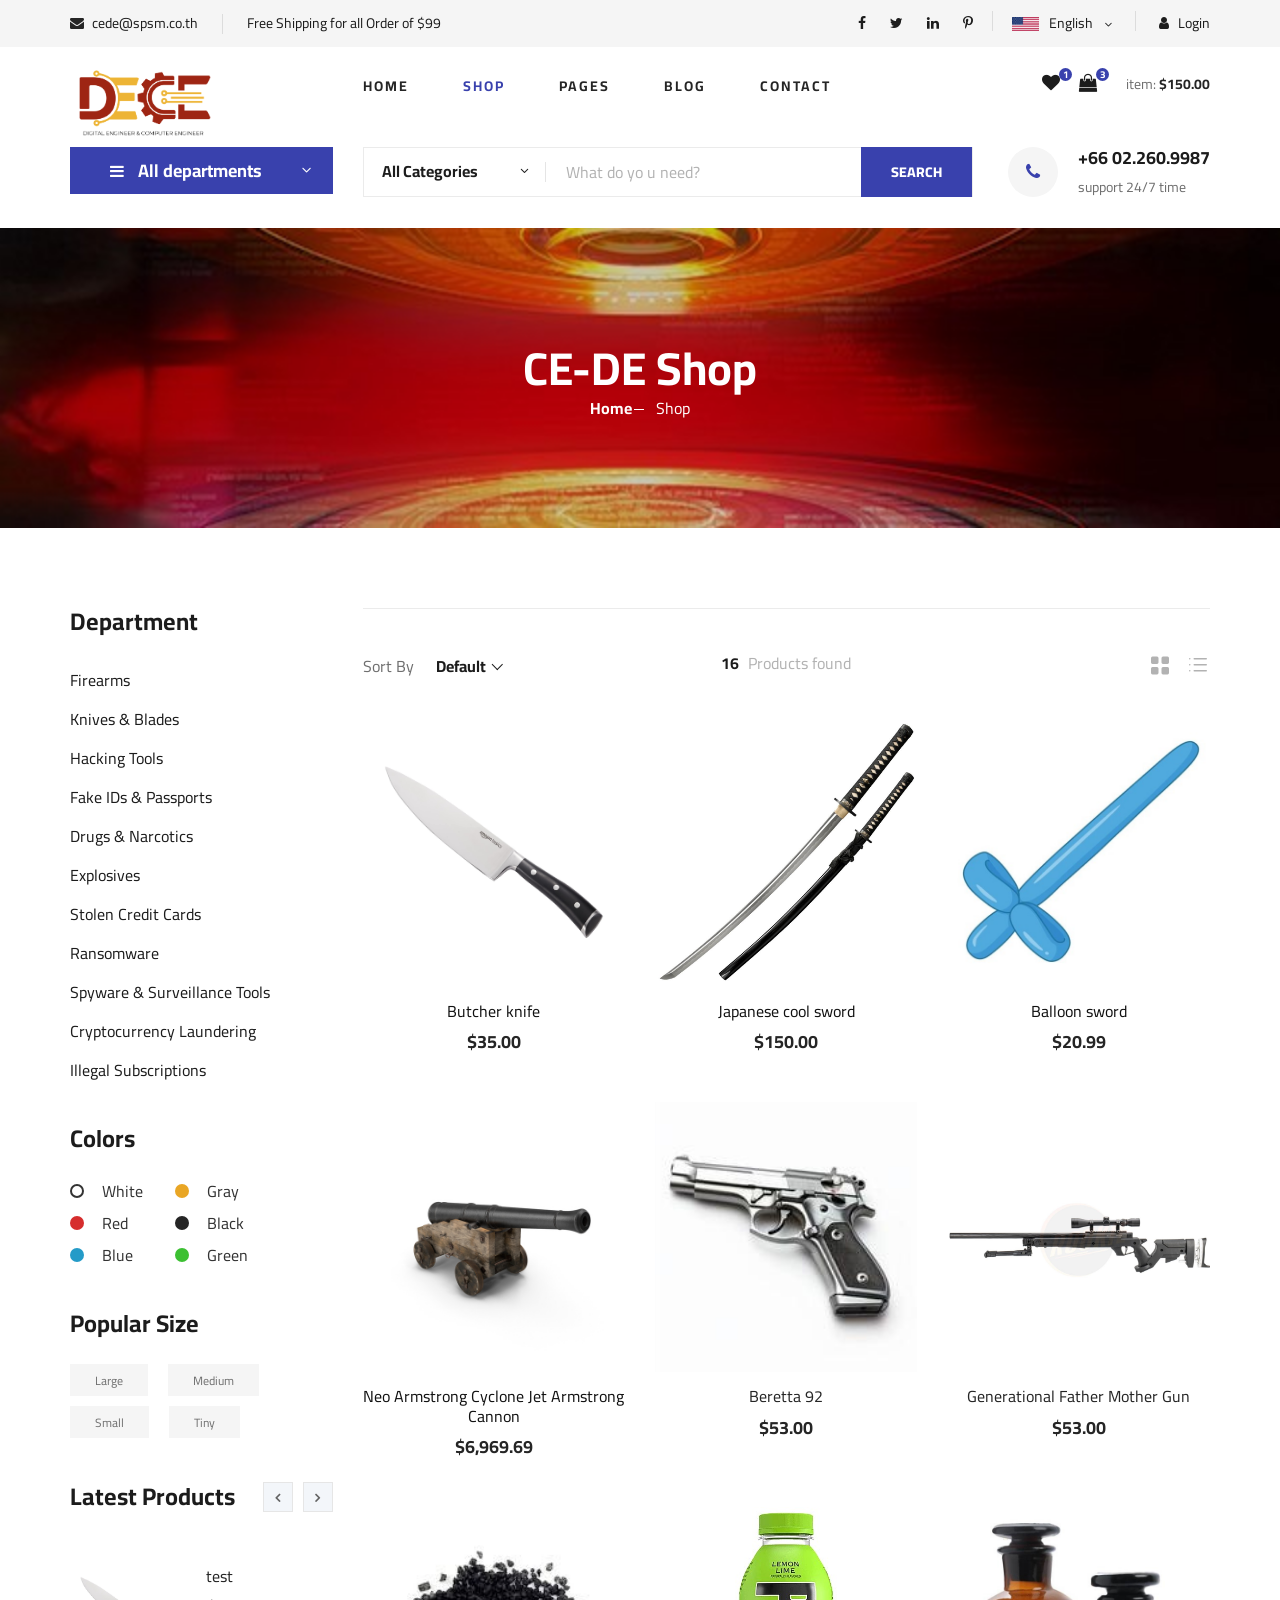
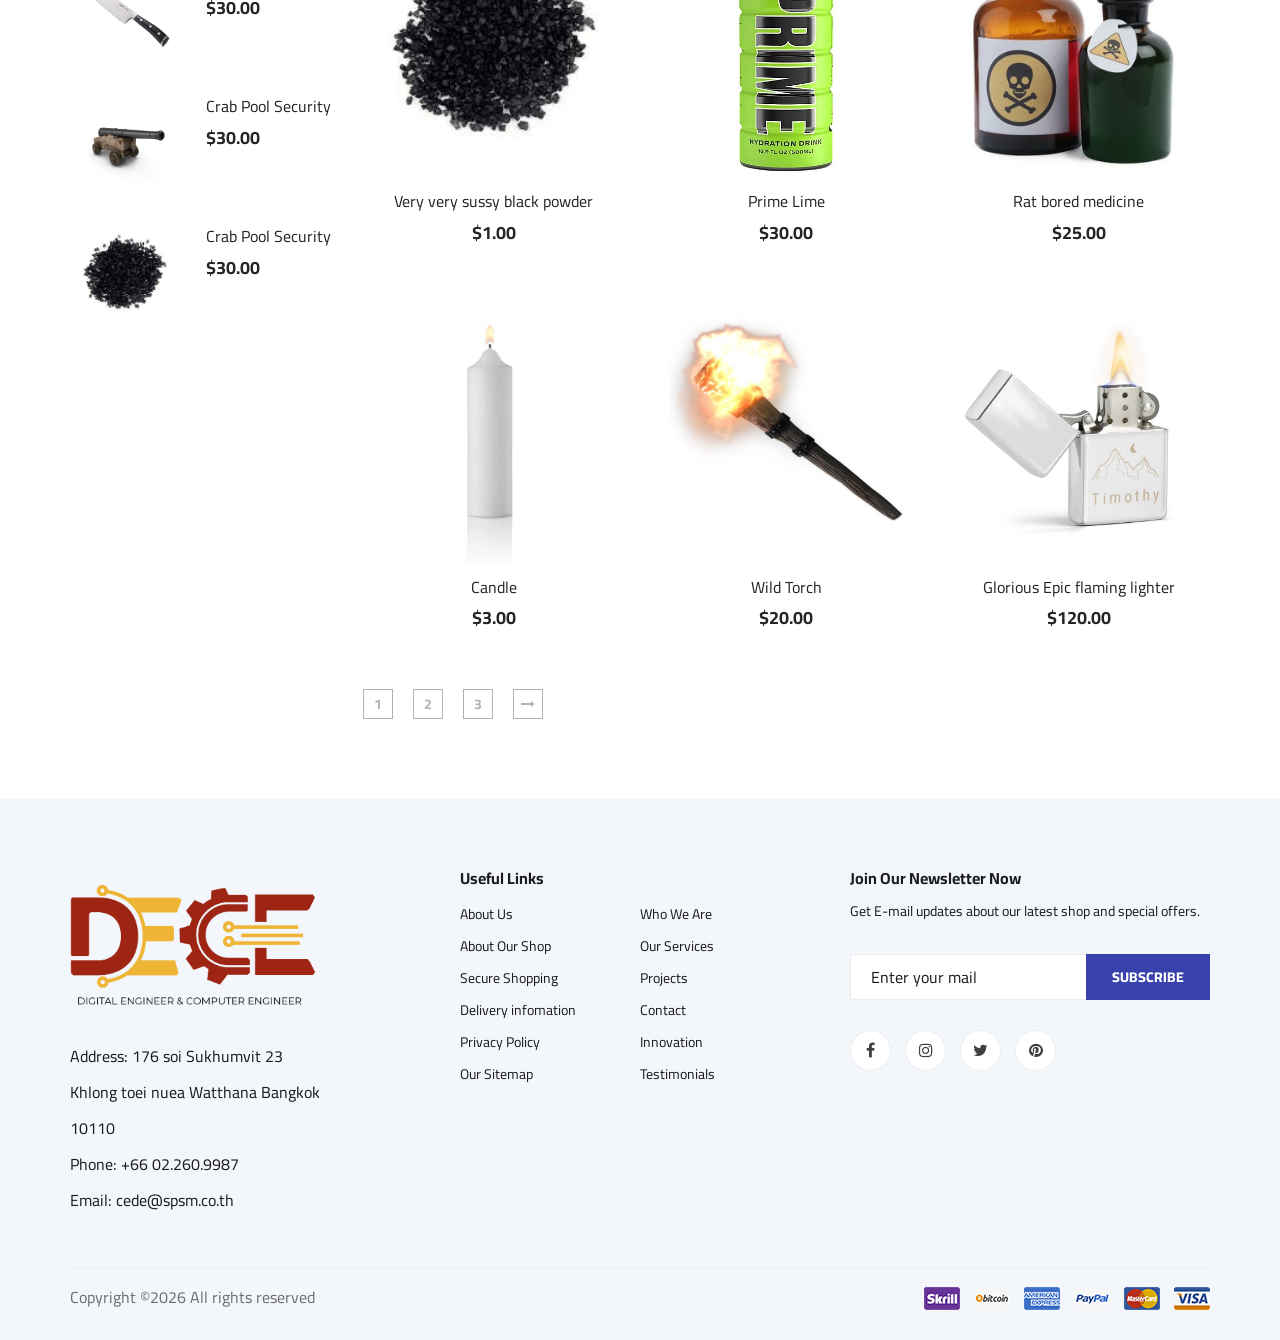
<file: index.html>
<!DOCTYPE html>
<html lang="zxx">
<head>
    <meta charset="UTF-8">
    <meta name="description" content="Ogani Template">
    <meta name="keywords" content="Ogani, unica, creative, html">
    <meta name="viewport" content="width=device-width, initial-scale=1.0">
    <meta http-equiv="X-UA-Compatible" content="ie=edge">
    <title>CE-DE Shop</title>

    <!-- Google Font -->
    <link href="https://fonts.googleapis.com/css2?family=Cairo:wght@200;300;400;600;900&display=swap" rel="stylesheet">

    <!-- Css Styles -->
    <link rel="stylesheet" href="css/bootstrap.min.css" type="text/css">
    <link rel="stylesheet" href="css/font-awesome.min.css" type="text/css">
    <link rel="stylesheet" href="css/elegant-icons.css" type="text/css">
    <link rel="stylesheet" href="css/nice-select.css" type="text/css">
    <link rel="stylesheet" href="css/jquery-ui.min.css" type="text/css">
    <link rel="stylesheet" href="css/owl.carousel.min.css" type="text/css">
    <link rel="stylesheet" href="css/slicknav.min.css" type="text/css">
    <link rel="stylesheet" href="css/style.css" type="text/css">
</head>

<body>
    <!-- Page Preloder -->
    <div id="preloder">
        <div class="loader"></div>
    </div>

    <!-- Humberger Begin -->
    <div class="humberger__menu__overlay"></div>
    <div class="humberger__menu__wrapper">
        <div class="humberger__menu__logo">
            <a href="#"><img src="img/logo.png" alt=""></a>
        </div>
        <div class="humberger__menu__cart">
            <ul>
                <li><a href="#"><i class="fa fa-heart"></i> <span>1</span></a></li>
                <li><a href="#"><i class="fa fa-shopping-bag"></i> <span>3</span></a></li>
            </ul>
            <div class="header__cart__price">item: <span>$150.00</span></div>
        </div>
        <div class="humberger__menu__widget">
            <div class="header__top__right__language">
                <img src="img/language.png" alt="">
                <div>English</div>
                <span class="arrow_carrot-down"></span>
                <ul>
                    <li><a href="#">Spanis</a></li>
                    <li><a href="#">English</a></li>
                </ul>
            </div>
            <div class="header__top__right__auth">
                <a href="#"><i class="fa fa-user"></i> Login</a>
            </div>
        </div>
        <nav class="humberger__menu__nav mobile-menu">
            <ul>
                <li class="active"><a href="./index.html">Home</a></li>
                <li><a href="./index.html">Shop</a></li>
                <li><a href="#">Pages</a></li>
                <!-- <li><a href="./blog.html">Blog</a></li> -->
                <li><a href="./contact.html">Contact</a></li>
            </ul>
        </nav>
        <div id="mobile-menu-wrap"></div>
        <div class="header__top__right__social">
            <a href="#"><i class="fa fa-facebook"></i></a>
            <a href="#"><i class="fa fa-twitter"></i></a>
            <a href="#"><i class="fa fa-linkedin"></i></a>
            <a href="#"><i class="fa fa-pinterest-p"></i></a>
        </div>
        <div class="humberger__menu__contact">
            <ul>
                <li><i class="fa fa-envelope"></i> cede@spsm.co.th</li>
                <li>Free Shipping for all Order of $99</li>
            </ul>
        </div>
    </div>
    <!-- Humberger End -->

    <!-- Header Section Begin -->
    <header class="header">
        <div class="header__top">
            <div class="container">
                <div class="row">
                    <div class="col-lg-6">
                        <div class="header__top__left">
                            <ul>
                                <li><i class="fa fa-envelope"></i> cede@spsm.co.th</li>
                                <li>Free Shipping for all Order of $99</li>
                            </ul>
                        </div>
                    </div>
                    <div class="col-lg-6">
                        <div class="header__top__right">
                            <div class="header__top__right__social">
                                <a href="#"><i class="fa fa-facebook"></i></a>
                                <a href="#"><i class="fa fa-twitter"></i></a>
                                <a href="#"><i class="fa fa-linkedin"></i></a>
                                <a href="#"><i class="fa fa-pinterest-p"></i></a>
                            </div>
                            <div class="header__top__right__language">
                                <img src="img/language.png" alt="">
                                <div>English</div>
                                <span class="arrow_carrot-down"></span>
                                <ul>
                                    <li><a href="#">Spanis</a></li>
                                    <li><a href="#">English</a></li>
                                </ul>
                            </div>
                            <div class="header__top__right__auth">
                                <a href="#"><i class="fa fa-user"></i> Login</a>
                            </div>
                        </div>
                    </div>
                </div>
            </div>
        </div>
        <div class="container">
            <div class="row">
                <div class="col-lg-3">
                    <div class="header__logo">
                        <a href="./index.html"><img src="img/logo.png" alt=""></a>
                    </div>
                </div>
                <div class="col-lg-6">
                    <nav class="header__menu">
                        <ul>
                            <li><a href="./index.html">Home</a></li>
                            <li class="active"><a href="./index.html">Shop</a></li>
                            <li><a href="#">Pages</a>
                                <!-- <ul class="header__menu__dropdown">
                                    <li><a href="./shop-details.html">Shop Details</a></li>
                                    <li><a href="./shoping-cart.html">Shoping Cart</a></li>
                                    <li><a href="./checkout.html">Check Out</a></li>
                                    <li><a href="./blog-details.html">Blog Details</a></li>
                                </ul> -->
                            </li>
                            <li><a href="#">Blog</a></li>
                            <li><a href="./contact.html">Contact</a></li>
                        </ul>
                    </nav>
                </div>
                <div class="col-lg-3">
                    <div class="header__cart">
                        <ul>
                            <li><a href="#"><i class="fa fa-heart"></i> <span>1</span></a></li>
                            <li><a href="#"><i class="fa fa-shopping-bag"></i> <span>3</span></a></li>
                        </ul>
                        <div class="header__cart__price">item: <span>$150.00</span></div>
                    </div>
                </div>
            </div>
            <div class="humberger__open">
                <i class="fa fa-bars"></i>
            </div>
        </div>
    </header>
    <!-- Header Section End -->

    <!-- Hero Section Begin -->
    <section class="hero hero-normal">
        <div class="container">
            <div class="row">
                <div class="col-lg-3">
                    <div class="hero__categories">
                        <div class="hero__categories__all">
                            <i class="fa fa-bars"></i>
                            <span>All departments</span>
                        </div>
                        <ul>
                            <li><a href="#">Firearms</a></li>
                            <li><a href="#">Knives & Blades</a></li>
                            <li><a href="#">Hacking Tools</a></li>
                            <li><a href="#">Fake IDs & Passports</a></li>
                            <li><a href="#">Drugs & Narcotics</a></li>
                            <li><a href="#">Explosives</a></li>
                            <li><a href="#">Stolen Credit Cards</a></li>
                            <li><a href="#">Ransomware</a></li>
                            <li><a href="#">Spyware & Surveillance Tools</a></li>
                            <li><a href="#">Cryptocurrency Laundering</a></li>
                            <li><a href="#">Illegal Subscriptions</a></li>
                        </ul>
                    </div>
                </div>
                <div class="col-lg-9">
                    <div class="hero__search">
                        <div class="hero__search__form">
                            <form action="#">
                                <div class="hero__search__categories">
                                    All Categories
                                    <span class="arrow_carrot-down"></span>
                                </div>
                                <input type="text" placeholder="What do yo u need?">
                                <button type="submit" class="site-btn">SEARCH</button>
                            </form>
                        </div>
                        <div class="hero__search__phone">
                            <div class="hero__search__phone__icon">
                                <i class="fa fa-phone"></i>
                            </div>
                            <div class="hero__search__phone__text">
                                <h5>+66 02.260.9987</h5>
                                <span>support 24/7 time</span>
                            </div>
                        </div>
                    </div>
                </div>
            </div>
        </div>
    </section>
    <!-- Hero Section End -->

    <!-- Breadcrumb Section Begin -->
    <section class="breadcrumb-section set-bg" data-setbg="img/breadcrumb.jpg">
        <div class="container">
            <div class="row">
                <div class="col-lg-12 text-center">
                    <div class="breadcrumb__text">
                        <h2>CE-DE Shop</h2>
                        <div class="breadcrumb__option">
                            <a href="./index.html">Home</a>
                            <span>Shop</span>
                        </div>
                    </div>
                </div>
            </div>
        </div>
    </section>
    <!-- Breadcrumb Section End -->

    <!-- Product Section Begin -->
    <section class="product spad">
        <div class="container">
            <div class="row">
                <div class="col-lg-3 col-md-5">
                    <div class="sidebar">
                        <div class="sidebar__item">
                            <h4>Department</h4>
                            <ul>
                                <li><a href="#">Firearms</a></li>
                                <li><a href="#">Knives & Blades</a></li>
                                <li><a href="#">Hacking Tools</a></li>
                                <li><a href="#">Fake IDs & Passports</a></li>
                                <li><a href="#">Drugs & Narcotics</a></li>
                                <li><a href="#">Explosives</a></li>
                                <li><a href="#">Stolen Credit Cards</a></li>
                                <li><a href="#">Ransomware</a></li>
                                <li><a href="#">Spyware & Surveillance Tools</a></li>
                                <li><a href="#">Cryptocurrency Laundering</a></li>
                                <li><a href="#">Illegal Subscriptions</a></li>
                            </ul>
                        </div>
                        <div class="sidebar__item sidebar__item__color--option">
                            <h4>Colors</h4>
                            <div class="sidebar__item__color sidebar__item__color--white">
                                <label for="white">
                                    White
                                    <input type="radio" id="white">
                                </label>
                            </div>
                            <div class="sidebar__item__color sidebar__item__color--gray">
                                <label for="gray">
                                    Gray
                                    <input type="radio" id="gray">
                                </label>
                            </div>
                            <div class="sidebar__item__color sidebar__item__color--red">
                                <label for="red">
                                    Red
                                    <input type="radio" id="red">
                                </label>
                            </div>
                            <div class="sidebar__item__color sidebar__item__color--black">
                                <label for="black">
                                    Black
                                    <input type="radio" id="black">
                                </label>
                            </div>
                            <div class="sidebar__item__color sidebar__item__color--blue">
                                <label for="blue">
                                    Blue
                                    <input type="radio" id="blue">
                                </label>
                            </div>
                            <div class="sidebar__item__color sidebar__item__color--green">
                                <label for="green">
                                    Green
                                    <input type="radio" id="green">
                                </label>
                            </div>
                        </div>
                        <div class="sidebar__item">
                            <h4>Popular Size</h4>
                            <div class="sidebar__item__size">
                                <label for="large">
                                    Large
                                    <input type="radio" id="large">
                                </label>
                            </div>
                            <div class="sidebar__item__size">
                                <label for="medium">
                                    Medium
                                    <input type="radio" id="medium">
                                </label>
                            </div>
                            <div class="sidebar__item__size">
                                <label for="small">
                                    Small
                                    <input type="radio" id="small">
                                </label>
                            </div>
                            <div class="sidebar__item__size">
                                <label for="tiny">
                                    Tiny
                                    <input type="radio" id="tiny">
                                </label>
                            </div>
                        </div>
                        <div class="sidebar__item">
                            <div class="latest-product__text">
                                <h4>Latest Products</h4>
                                <div class="latest-product__slider owl-carousel">
                                    <div class="latest-prdouct__slider__item">
                                        <a href="#" class="latest-product__item">
                                            <div class="latest-product__item__pic">
                                                <img src="img/product/product-1.jpg" alt="">
                                            </div>
                                            <div class="latest-product__item__text">
                                                <h6>test</h6>
                                                <span>$30.00</span>
                                            </div>
                                        </a>
                                        <a href="#" class="latest-product__item">
                                            <div class="latest-product__item__pic">
                                                <img src="img/product/product-4.jpg" alt="">
                                            </div>
                                            <div class="latest-product__item__text">
                                                <h6>Crab Pool Security</h6>
                                                <span>$30.00</span>
                                            </div>
                                        </a>
                                        <a href="#" class="latest-product__item">
                                            <div class="latest-product__item__pic">
                                                <img src="img/product/product-7.jpg" alt="">
                                            </div>
                                            <div class="latest-product__item__text">
                                                <h6>Crab Pool Security</h6>
                                                <span>$30.00</span>
                                            </div>
                                        </a>
                                    </div>
                                    <div class="latest-prdouct__slider__item">
                                        <a href="#" class="latest-product__item">
                                            <div class="latest-product__item__pic">
                                                <img src="img/product/product-9.jpg" alt="">
                                            </div>
                                            <div class="latest-product__item__text">
                                                <h6>Crab Pool Security</h6>
                                                <span>$30.00</span>
                                            </div>
                                        </a>
                                        <a href="#" class="latest-product__item">
                                            <div class="latest-product__item__pic">
                                                <img src="img/product/product-5.jpg" alt="">
                                            </div>
                                            <div class="latest-product__item__text">
                                                <h6>Crab Pool Security</h6>
                                                <span>$30.00</span>
                                            </div>
                                        </a>
                                        <a href="#" class="latest-product__item">
                                            <div class="latest-product__item__pic">
                                                <img src="img/product/product-12.jpg" alt="">
                                            </div>
                                            <div class="latest-product__item__text">
                                                <h6>Crab Pool Security</h6>
                                                <span>$30.00</span>
                                            </div>
                                        </a>
                                    </div>
                                </div>
                            </div>
                        </div>
                    </div>
                </div>
                <div class="col-lg-9 col-md-7">
                    <div class="filter__item">
                        <div class="row">
                            <div class="col-lg-4 col-md-5">
                                <div class="filter__sort">
                                    <span>Sort By</span>
                                    <select>
                                        <option value="0">Default</option>
                                        <option value="0">Default</option>
                                    </select>
                                </div>
                            </div>
                            <div class="col-lg-4 col-md-4">
                                <div class="filter__found">
                                    <h6><span>16</span> Products found</h6>
                                </div>
                            </div>
                            <div class="col-lg-4 col-md-3">
                                <div class="filter__option">
                                    <span class="icon_grid-2x2"></span>
                                    <span class="icon_ul"></span>
                                </div>
                            </div>
                        </div>
                    </div>
                    <div class="row">
                        <div class="col-lg-4 col-md-6 col-sm-6">
                            <div class="product__item">
                                <a href="./shop-details1.html"><div class="product__item__pic set-bg" data-setbg="img/product/product-1.jpg">
                                    <div class="product__item__pic__hover"></div>
                                </div>
                                <div class="product__item__text">
                                    <h6>Butcher knife</h6>
                                    <h5>$35.00</h5>
                                </div>
                            </div>
                        </a>
                        </div>
                        <div class="col-lg-4 col-md-6 col-sm-6">
                            <div class="product__item">
                                <a href="./shop-details2.html"><div class="product__item__pic set-bg" data-setbg="img/product/product-2.jpg">
                                    <div class="product__item__pic__hover"></div>
                                </div>
                                <div class="product__item__text">
                                    <h6>Japanese cool sword</h6>
                                    <h5>$150.00</h5>
                                </div>
                            </div>
                        </a>
                        </div>
                        <div class="col-lg-4 col-md-6 col-sm-6">
                            <div class="product__item">
                                <a href="./shop-details3.html"><div class="product__item__pic set-bg" data-setbg="img/product/product-3.jpg">
                                    <div class="product__item__pic__hover"></div>
                                </div>
                                <div class="product__item__text">
                                    <h6>Balloon sword</h6>
                                    <h5>$20.99</h5>
                                </div>
                            </div>
                        </a>
                        </div>
                        <div class="col-lg-4 col-md-6 col-sm-6">
                            <div class="product__item">
                                <a href="./shop-details4.html"><div class="product__item__pic set-bg" data-setbg="img/product/product-4.jpg">
                                    <div class="product__item__pic__hover"></div>
                                </div>
                                <div class="product__item__text">
                                    <h6>Neo Armstrong Cyclone Jet Armstrong Cannon</h6>
                                    <h5>$6,969.69</h5>
                                </div>
                            </div>
                        </a>
                        </div>
                        <div class="col-lg-4 col-md-6 col-sm-6">
                            <div class="product__item">
                                <a href="shop-details5.html"><div class="product__item__pic set-bg" data-setbg="img/product/product-5.jpg">
                                    <ul class="product__item__pic__hover"></ul>
                                </div>
                                <div class="product__item__text">
                                    <h6><a href="shop-details5.html">Beretta 92</a></h6>
                                    <h5>$53.00</h5>
                                </div>
                            </a></div>
                        </div>
                        <div class="col-lg-4 col-md-6 col-sm-6">
                            <div class="product__item">
                                <a href="shop-details6.html"><div class="product__item__pic set-bg" data-setbg="img/product/product-6.jpg">
                                    <ul class="product__item__pic__hover"></ul>
                                </div>
                                <div class="product__item__text">
                                    <h6><a href="shop-details6.html">Generational Father Mother Gun</a></h6>
                                    <h5>$53.00</h5>
                                </div>
                            </a></div>
                        </div>
                        <div class="col-lg-4 col-md-6 col-sm-6">
                            <div class="product__item">
                                <a href="shop-details7.html"><div class="product__item__pic set-bg" data-setbg="img/product/product-7.jpg">
                                    <ul class="product__item__pic__hover"></ul>
                                </div>
                                <div class="product__item__text">
                                    <h6><a href="shop-details7.html">Very very sussy black powder</a></h6>
                                    <h5>$1.00</h5>
                                </div>
                            </a></div>
                        </div>
                        <div class="col-lg-4 col-md-6 col-sm-6">
                            <div class="product__item">
                                <a href="shop-details8.html"><div class="product__item__pic set-bg" data-setbg="img/product/product-8.jpg">
                                    <ul class="product__item__pic__hover"></ul>
                                </div>
                                <div class="product__item__text">
                                    <h6><a href="shop-details8.html">Prime Lime</a></h6>
                                    <h5>$30.00</h5>
                                </div>
                            </a></div>
                        </div>
                        <div class="col-lg-4 col-md-6 col-sm-6">
                            <div class="product__item">
                                <a href="shop-details9.html"><div class="product__item__pic set-bg" data-setbg="img/product/product-9.jpg">
                                    <ul class="product__item__pic__hover"></ul>
                                </div>
                                <div class="product__item__text">
                                    <h6><a href="shop-details9.html">Rat bored medicine</a></h6>
                                    <h5>$25.00</h5>
                                </div>
                            </a></div>
                        </div>  
                        <div class="col-lg-4 col-md-6 col-sm-6">
                            <div class="product__item">
                                <a href="shop-details10.html"><div class="product__item__pic set-bg" data-setbg="img/product/product-10.jpg">
                                    <ul class="product__item__pic__hover"></ul>
                                </div>
                                <div class="product__item__text">
                                    <h6><a href="shop-details10.html">Candle</a></h6>
                                    <h5>$3.00</h5>
                                </div>
                            </a></div>
                        </div>  
                        <div class="col-lg-4 col-md-6 col-sm-6">
                            <div class="product__item">
                                <a href="shop-details11.html"><div class="product__item__pic set-bg" data-setbg="img/product/product-11.jpg">
                                    <ul class="product__item__pic__hover"></ul>
                                </div>
                                <div class="product__item__text">
                                    <h6><a href="shop-details11.html">Wild Torch</a></h6>
                                    <h5>$20.00</h5>
                                </div>
                            </a></div>
                        </div>  
                        <div class="col-lg-4 col-md-6 col-sm-6">
                            <div class="product__item">
                                <a href="shop-details12.html"><div class="product__item__pic set-bg" data-setbg="img/product/product-12.jpg">
                                    <ul class="product__item__pic__hover"></ul>
                                </div>
                                <div class="product__item__text">
                                    <h6><a href="shop-details12.html">Glorious Epic flaming lighter</a></h6>
                                    <h5>$120.00</h5>
                                </div>
                            </a></div>
                        </div>  
                    </div>
                    <div class="product__pagination">
                        <a href="#">1</a>
                        <a href="#">2</a>
                        <a href="#">3</a>
                        <a href="#"><i class="fa fa-long-arrow-right"></i></a>
                    </div>
                </div>
            </div>
        </div>
    </section>
    <!-- Product Section End -->

    <!-- Footer Section Begin -->
    <footer class="footer spad">
        <div class="container">
            <div class="row">
                <div class="col-lg-3 col-md-6 col-sm-6">
                    <div class="footer__about">
                        <div class="footer__about__logo">
                            <a href="./index.html"><img src="img/logo.png" alt=""></a>
                        </div>
                        <ul>
                            <li>Address: 176 soi Sukhumvit 23 Khlong toei nuea Watthana Bangkok 10110</li>
                            <li>Phone: +66 02.260.9987</li>
                            <li>Email: cede@spsm.co.th</li>
                        </ul>
                    </div>
                </div>
                <div class="col-lg-4 col-md-6 col-sm-6 offset-lg-1">
                    <div class="footer__widget">
                        <h6>Useful Links</h6>
                        <ul>
                            <li><a href="#">About Us</a></li>
                            <li><a href="#">About Our Shop</a></li>
                            <li><a href="#">Secure Shopping</a></li>
                            <li><a href="#">Delivery infomation</a></li>
                            <li><a href="#">Privacy Policy</a></li>
                            <li><a href="#">Our Sitemap</a></li>
                        </ul>
                        <ul>
                            <li><a href="#">Who We Are</a></li>
                            <li><a href="#">Our Services</a></li>
                            <li><a href="#">Projects</a></li>
                            <li><a href="#">Contact</a></li>
                            <li><a href="#">Innovation</a></li>
                            <li><a href="#">Testimonials</a></li>
                        </ul>
                    </div>
                </div>
                <div class="col-lg-4 col-md-12">
                    <div class="footer__widget">
                        <h6>Join Our Newsletter Now</h6>
                        <p>Get E-mail updates about our latest shop and special offers.</p>
                        <form action="#">
                            <input type="text" placeholder="Enter your mail">
                            <button type="submit" class="site-btn">Subscribe</button>
                        </form>
                        <div class="footer__widget__social">
                            <a href="#"><i class="fa fa-facebook"></i></a>
                            <a href="#"><i class="fa fa-instagram"></i></a>
                            <a href="#"><i class="fa fa-twitter"></i></a>
                            <a href="#"><i class="fa fa-pinterest"></i></a>
                        </div>
                    </div>
                </div>
            </div>
            <div class="row">
                <div class="col-lg-12">
                    <div class="footer__copyright">
                        <div class="footer__copyright__text"><p><!-- Link back to Colorlib can't be removed. Template is licensed under CC BY 3.0. -->
  Copyright &copy;<script>document.write(new Date().getFullYear());</script> All rights reserved</a>
  <!-- Link back to Colorlib can't be removed. Template is licensed under CC BY 3.0. --></p></div>
                        <div class="footer__copyright__payment"><img src="img/payment-item.png" alt=""></div>
                    </div>
                </div>
            </div>
        </div>
    </footer>
    <!-- Footer Section End -->
    <script>
        
    </script>
    <!-- Js Plugins -->
    <script src="js/jquery-3.3.1.min.js"></script>
    <script src="js/bootstrap.min.js"></script>
    <script src="js/jquery.nice-select.min.js"></script>
    <script src="js/jquery-ui.min.js"></script>
    <script src="js/jquery.slicknav.js"></script>
    <script src="js/mixitup.min.js"></script>
    <script src="js/owl.carousel.min.js"></script>
    <script src="js/main.js"></script>



</body>

</html>
</file>
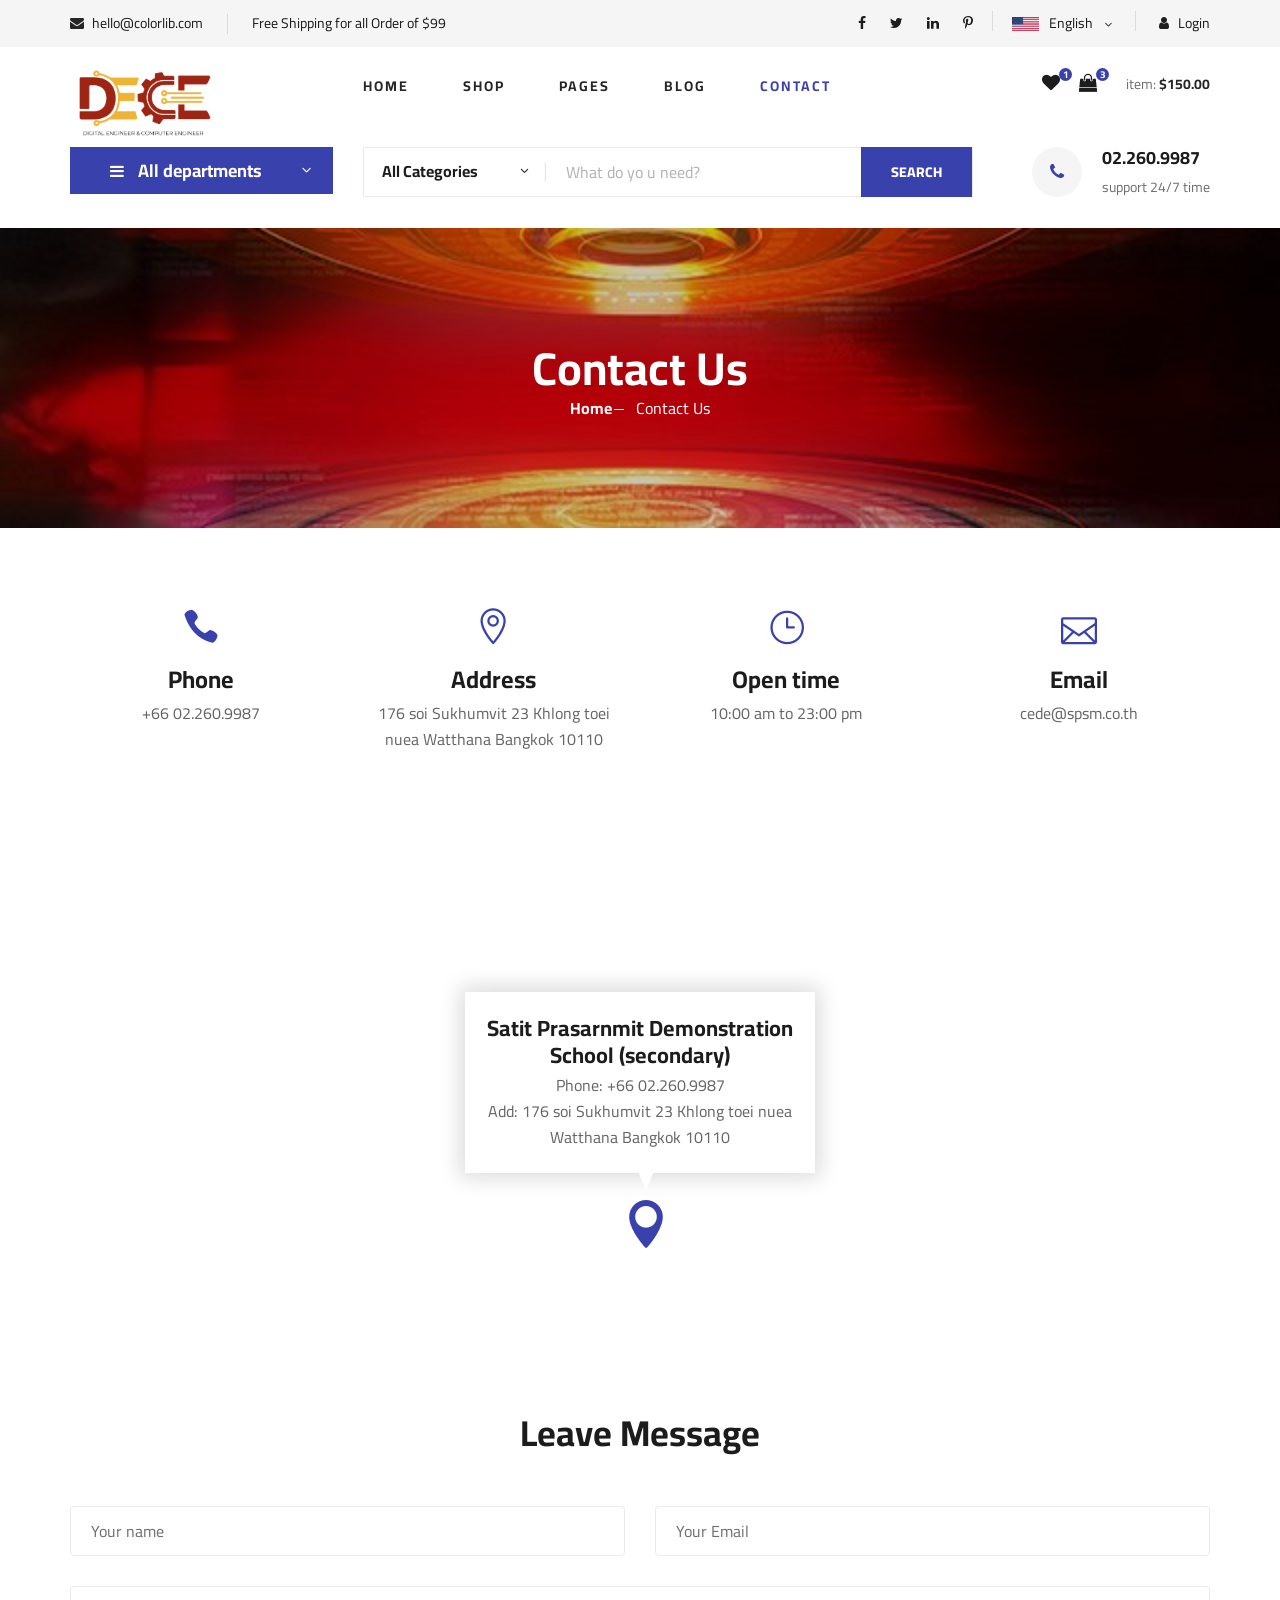
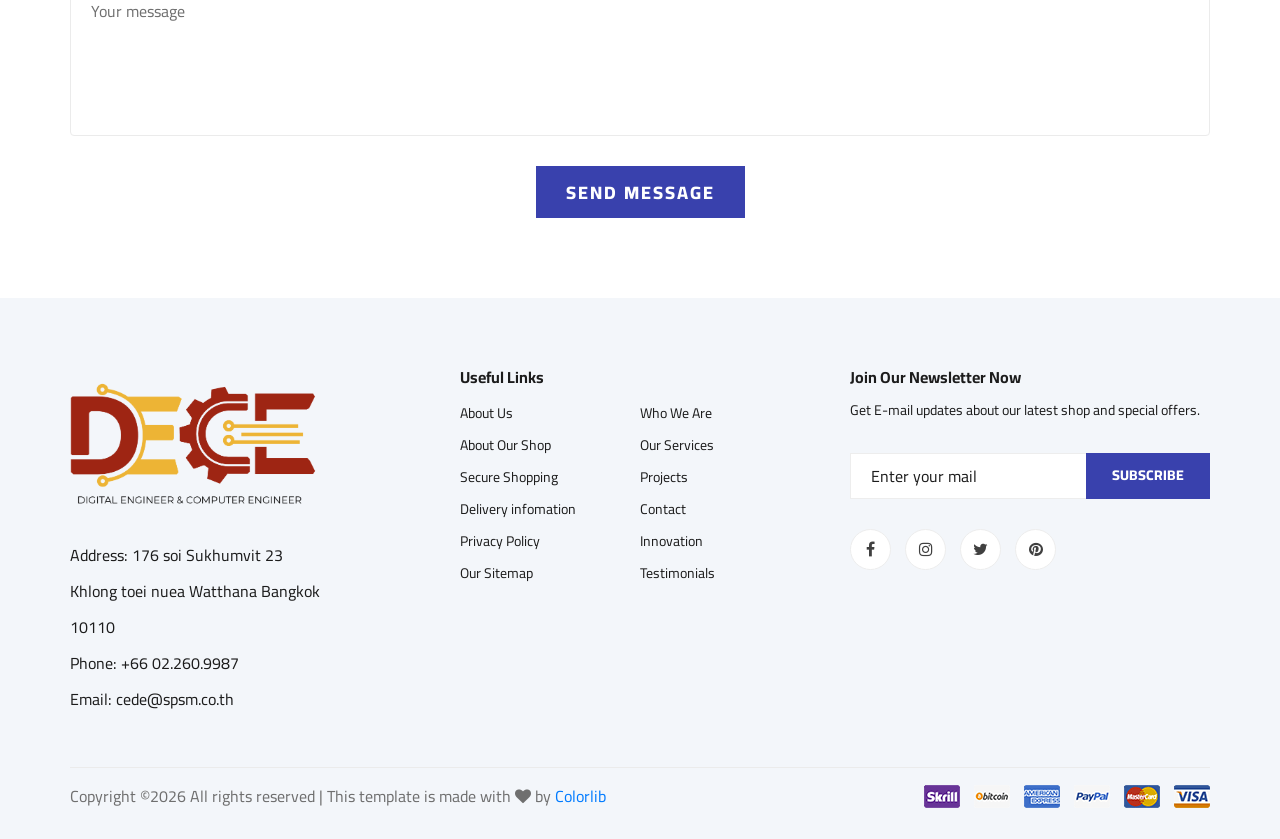
<file: contact.html>
<!DOCTYPE html>
<html lang="zxx">

<head>
    <meta charset="UTF-8">
    <meta name="description" content="Ogani Template">
    <meta name="keywords" content="Ogani, unica, creative, html">
    <meta name="viewport" content="width=device-width, initial-scale=1.0">
    <meta http-equiv="X-UA-Compatible" content="ie=edge">
    <title>CE-DE Shop</title>

    <!-- Google Font -->
    <link href="https://fonts.googleapis.com/css2?family=Cairo:wght@200;300;400;600;900&display=swap" rel="stylesheet">

    <!-- Css Styles -->
    <link rel="stylesheet" href="css/bootstrap.min.css" type="text/css">
    <link rel="stylesheet" href="css/font-awesome.min.css" type="text/css">
    <link rel="stylesheet" href="css/elegant-icons.css" type="text/css">
    <link rel="stylesheet" href="css/nice-select.css" type="text/css">
    <link rel="stylesheet" href="css/jquery-ui.min.css" type="text/css">
    <link rel="stylesheet" href="css/owl.carousel.min.css" type="text/css">
    <link rel="stylesheet" href="css/slicknav.min.css" type="text/css">
    <link rel="stylesheet" href="css/style.css" type="text/css">
</head>

<body>
    <!-- Page Preloder -->
    <div id="preloder">
        <div class="loader"></div>
    </div>

    <!-- Humberger Begin -->
    <div class="humberger__menu__overlay"></div>
    <div class="humberger__menu__wrapper">
        <div class="humberger__menu__logo">
            <a href="#"><img src="img/logo.png" alt=""></a>
        </div>
        <div class="humberger__menu__cart">
            <ul>
                <li><a href="#"><i class="fa fa-heart"></i> <span>1</span></a></li>
                <li><a href="#"><i class="fa fa-shopping-bag"></i> <span>3</span></a></li>
            </ul>
            <div class="header__cart__price">item: <span>$150.00</span></div>
        </div>
        <div class="humberger__menu__widget">
            <div class="header__top__right__language">
                <img src="img/language.png" alt="">
                <div>English</div>
                <span class="arrow_carrot-down"></span>
                <ul>
                    <li><a href="#">Spanis</a></li>
                    <li><a href="#">English</a></li>
                </ul>
            </div>
            <div class="header__top__right__auth">
                <a href="#"><i class="fa fa-user"></i> Login</a>
            </div>
        </div>
        <nav class="humberger__menu__nav mobile-menu">
            <ul>
                <li class="active"><a href="./index.html">Home</a></li>
                <li><a href="./index.html">Shop</a></li>
                <li><a href="#">Pages</a>
                    <!-- <ul class="header__menu__dropdown">
                        <li><a href="./shop-details.html">Shop Details</a></li>
                        <li><a href="./shoping-cart.html">Shoping Cart</a></li>
                        <li><a href="./checkout.html">Check Out</a></li>
                        <li><a href="./blog-details.html">Blog Details</a></li>
                    </ul> -->
                </li>
                <li><a href="#">Blog</a></li>
                <li><a href="#">Contact</a></li>
            </ul>
        </nav>
        <div id="mobile-menu-wrap"></div>
        <div class="header__top__right__social">
            <a href="#"><i class="fa fa-facebook"></i></a>
            <a href="#"><i class="fa fa-twitter"></i></a>
            <a href="#"><i class="fa fa-linkedin"></i></a>
            <a href="#"><i class="fa fa-pinterest-p"></i></a>
        </div>
        <div class="humberger__menu__contact">
            <ul>
                <li><i class="fa fa-envelope"></i> hello@colorlib.com</li>
                <li>Free Shipping for all Order of $99</li>
            </ul>
        </div>
    </div>
    <!-- Humberger End -->

    <!-- Header Section Begin -->
    <header class="header">
        <div class="header__top">
            <div class="container">
                <div class="row">
                    <div class="col-lg-6">
                        <div class="header__top__left">
                            <ul>
                                <li><i class="fa fa-envelope"></i> hello@colorlib.com</li>
                                <li>Free Shipping for all Order of $99</li>
                            </ul>
                        </div>
                    </div>
                    <div class="col-lg-6">
                        <div class="header__top__right">
                            <div class="header__top__right__social">
                                <a href="#"><i class="fa fa-facebook"></i></a>
                                <a href="#"><i class="fa fa-twitter"></i></a>
                                <a href="#"><i class="fa fa-linkedin"></i></a>
                                <a href="#"><i class="fa fa-pinterest-p"></i></a>
                            </div>
                            <div class="header__top__right__language">
                                <img src="img/language.png" alt="">
                                <div>English</div>
                                <span class="arrow_carrot-down"></span>
                                <ul>
                                    <li><a href="#">Spanis</a></li>
                                    <li><a href="#">English</a></li>
                                </ul>
                            </div>
                            <div class="header__top__right__auth">
                                <a href="#"><i class="fa fa-user"></i> Login</a>
                            </div>
                        </div>
                    </div>
                </div>
            </div>
        </div>
        <div class="container">
            <div class="row">
                <div class="col-lg-3">
                    <div class="header__logo">
                        <a href="./index.html"><img src="img/logo.png" alt=""></a>
                    </div>
                </div>
                <div class="col-lg-6">
                    <nav class="header__menu">
                        <ul>
                            <li><a href="./index.html">Home</a></li>
                            <li><a href="./index.html">Shop</a></li>
                            <li><a href="#">Pages</a>
                                <!-- <ul class="header__menu__dropdown">
                                    <li><a href="./shop-details.html">Shop Details</a></li>
                                    <li><a href="./shoping-cart.html">Shoping Cart</a></li>
                                    <li><a href="./checkout.html">Check Out</a></li>
                                    <li><a href="./blog-details.html">Blog Details</a></li>
                                </ul> -->
                            </li>
                            <li><a href="#">Blog</a></li>
                            <li class="active"><a href="./contact.html">Contact</a></li>
                        </ul>
                    </nav>
                </div>
                <div class="col-lg-3">
                    <div class="header__cart">
                        <ul>
                            <li><a href="#"><i class="fa fa-heart"></i> <span>1</span></a></li>
                            <li><a href="#"><i class="fa fa-shopping-bag"></i> <span>3</span></a></li>
                        </ul>
                        <div class="header__cart__price">item: <span>$150.00</span></div>
                    </div>
                </div>
            </div>
            <div class="humberger__open">
                <i class="fa fa-bars"></i>
            </div>
        </div>
    </header>
    <!-- Header Section End -->

    <!-- Hero Section Begin -->
    <section class="hero hero-normal">
        <div class="container">
            <div class="row">
                <div class="col-lg-3">
                    <div class="hero__categories">
                        <div class="hero__categories__all">
                            <i class="fa fa-bars"></i>
                            <span>All departments</span>
                        </div>
                        <ul>
                            <li><a href="#">Fresh Meat</a></li>
                            <li><a href="#">Vegetables</a></li>
                            <li><a href="#">Fruit & Nut Gifts</a></li>
                            <li><a href="#">Fresh Berries</a></li>
                            <li><a href="#">Ocean Foods</a></li>
                            <li><a href="#">Butter & Eggs</a></li>
                            <li><a href="#">Fastfood</a></li>
                            <li><a href="#">Fresh Onion</a></li>
                            <li><a href="#">Papayaya & Crisps</a></li>
                            <li><a href="#">Oatmeal</a></li>
                            <li><a href="#">Fresh Bananas</a></li>
                        </ul>
                    </div>
                </div>
                <div class="col-lg-9">
                    <div class="hero__search">
                        <div class="hero__search__form">
                            <form action="#">
                                <div class="hero__search__categories">
                                    All Categories
                                    <span class="arrow_carrot-down"></span>
                                </div>
                                <input type="text" placeholder="What do yo u need?">
                                <button type="submit" class="site-btn">SEARCH</button>
                            </form>
                        </div>
                        <div class="hero__search__phone">
                            <div class="hero__search__phone__icon">
                                <i class="fa fa-phone"></i>
                            </div>
                            <div class="hero__search__phone__text">
                                <h5>02.260.9987</h5>
                                <span>support 24/7 time</span>
                            </div>
                        </div>
                    </div>
                </div>
            </div>
        </div>
    </section>
    <!-- Hero Section End -->

    <!-- Breadcrumb Section Begin -->
    <section class="breadcrumb-section set-bg" data-setbg="img/breadcrumb.jpg">
        <div class="container">
            <div class="row">
                <div class="col-lg-12 text-center">
                    <div class="breadcrumb__text">
                        <h2>Contact Us</h2>
                        <div class="breadcrumb__option">
                            <a href="./index.html">Home</a>
                            <span>Contact Us</span>
                        </div>
                    </div>
                </div>
            </div>
        </div>
    </section>
    <!-- Breadcrumb Section End -->

    <!-- Contact Section Begin -->
    <section class="contact spad">
        <div class="container">
            <div class="row">
                <div class="col-lg-3 col-md-3 col-sm-6 text-center">
                    <div class="contact__widget">
                        <span class="icon_phone"></span>
                        <h4>Phone</h4>
                        <p>+66 02.260.9987</p>
                    </div>
                </div>
                <div class="col-lg-3 col-md-3 col-sm-6 text-center">
                    <div class="contact__widget">
                        <span class="icon_pin_alt"></span>
                        <h4>Address</h4>
                        <p>176 soi Sukhumvit 23 Khlong toei nuea Watthana Bangkok 10110</p>
                    </div>
                </div>
                <div class="col-lg-3 col-md-3 col-sm-6 text-center">
                    <div class="contact__widget">
                        <span class="icon_clock_alt"></span>
                        <h4>Open time</h4>
                        <p>10:00 am to 23:00 pm</p>
                    </div>
                </div>
                <div class="col-lg-3 col-md-3 col-sm-6 text-center">
                    <div class="contact__widget">
                        <span class="icon_mail_alt"></span>
                        <h4>Email</h4>
                        <p>cede@spsm.co.th</p>
                    </div>
                </div>
            </div>
        </div>
    </section>
    <!-- Contact Section End -->

    <!-- Map Begin -->
    <div class="map">
        <iframe
            src="https://www.google.com/maps/embed?pb=!1m18!1m12!1m3!1d49116.39176087041!2d-86.41867791216099!3d39.69977417971648!2m3!1f0!2f0!3f0!3m2!1i1024!2i768!4f13.1!3m3!1m2!1s0x886ca48c841038a1%3A0x70cfba96bf847f0!2sPlainfield%2C%20IN%2C%20USA!5e0!3m2!1sen!2sbd!4v1586106673811!5m2!1sen!2sbd"
            height="500" style="border:0;" allowfullscreen="" aria-hidden="false" tabindex="0"></iframe>
        <div class="map-inside">
            <i class="icon_pin"></i>
            <div class="inside-widget">
                <h4>Satit Prasarnmit Demonstration School (secondary)</h4>
                <ul>
                    <li>Phone: +66 02.260.9987</li>
                    <li>Add: 176 soi Sukhumvit 23 Khlong toei nuea Watthana Bangkok 10110</li>
                </ul>
            </div>
        </div>
    </div>
    <!-- Map End -->

    <!-- Contact Form Begin -->
    <div class="contact-form spad">
        <div class="container">
            <div class="row">
                <div class="col-lg-12">
                    <div class="contact__form__title">
                        <h2>Leave Message</h2>
                    </div>
                </div>
            </div>
            <form action="#">
                <div class="row">
                    <div class="col-lg-6 col-md-6">
                        <input type="text" placeholder="Your name">
                    </div>
                    <div class="col-lg-6 col-md-6">
                        <input type="text" placeholder="Your Email">
                    </div>
                    <div class="col-lg-12 text-center">
                        <textarea placeholder="Your message"></textarea>
                        <button type="submit" class="site-btn">SEND MESSAGE</button>
                    </div>
                </div>
            </form>
        </div>
    </div>
    <!-- Contact Form End -->

    <!-- Footer Section Begin -->
    <footer class="footer spad">
        <div class="container">
            <div class="row">
                <div class="col-lg-3 col-md-6 col-sm-6">
                    <div class="footer__about">
                        <div class="footer__about__logo">
                            <a href="./index.html"><img src="img/logo.png" alt=""></a>
                        </div>
                        <ul>
                            <li>Address: 176 soi Sukhumvit 23 Khlong toei nuea Watthana Bangkok 10110</li>
                            <li>Phone: +66 02.260.9987</li>
                            <li>Email: cede@spsm.co.th</li>
                        </ul>
                    </div>
                </div>
                <div class="col-lg-4 col-md-6 col-sm-6 offset-lg-1">
                    <div class="footer__widget">
                        <h6>Useful Links</h6>
                        <ul>
                            <li><a href="#">About Us</a></li>
                            <li><a href="#">About Our Shop</a></li>
                            <li><a href="#">Secure Shopping</a></li>
                            <li><a href="#">Delivery infomation</a></li>
                            <li><a href="#">Privacy Policy</a></li>
                            <li><a href="#">Our Sitemap</a></li>
                        </ul>
                        <ul>
                            <li><a href="#">Who We Are</a></li>
                            <li><a href="#">Our Services</a></li>
                            <li><a href="#">Projects</a></li>
                            <li><a href="#">Contact</a></li>
                            <li><a href="#">Innovation</a></li>
                            <li><a href="#">Testimonials</a></li>
                        </ul>
                    </div>
                </div>
                <div class="col-lg-4 col-md-12">
                    <div class="footer__widget">
                        <h6>Join Our Newsletter Now</h6>
                        <p>Get E-mail updates about our latest shop and special offers.</p>
                        <form action="#">
                            <input type="text" placeholder="Enter your mail">
                            <button type="submit" class="site-btn">Subscribe</button>
                        </form>
                        <div class="footer__widget__social">
                            <a href="#"><i class="fa fa-facebook"></i></a>
                            <a href="#"><i class="fa fa-instagram"></i></a>
                            <a href="#"><i class="fa fa-twitter"></i></a>
                            <a href="#"><i class="fa fa-pinterest"></i></a>
                        </div>
                    </div>
                </div>
            </div>
            <div class="row">
                <div class="col-lg-12">
                    <div class="footer__copyright">
                        <div class="footer__copyright__text"><p><!-- Link back to Colorlib can't be removed. Template is licensed under CC BY 3.0. -->
  Copyright &copy;<script>document.write(new Date().getFullYear());</script> All rights reserved | This template is made with <i class="fa fa-heart" aria-hidden="true"></i> by <a href="https://colorlib.com" target="_blank">Colorlib</a>
  <!-- Link back to Colorlib can't be removed. Template is licensed under CC BY 3.0. --></p></div>
                        <div class="footer__copyright__payment"><img src="img/payment-item.png" alt=""></div>
                    </div>
                </div>
            </div>
        </div>
    </footer>
    <!-- Footer Section End -->

    <!-- Js Plugins -->
    <script src="js/jquery-3.3.1.min.js"></script>
    <script src="js/bootstrap.min.js"></script>
    <script src="js/jquery.nice-select.min.js"></script>
    <script src="js/jquery-ui.min.js"></script>
    <script src="js/jquery.slicknav.js"></script>
    <script src="js/mixitup.min.js"></script>
    <script src="js/owl.carousel.min.js"></script>
    <script src="js/main.js"></script>



</body>

</html>
</file>
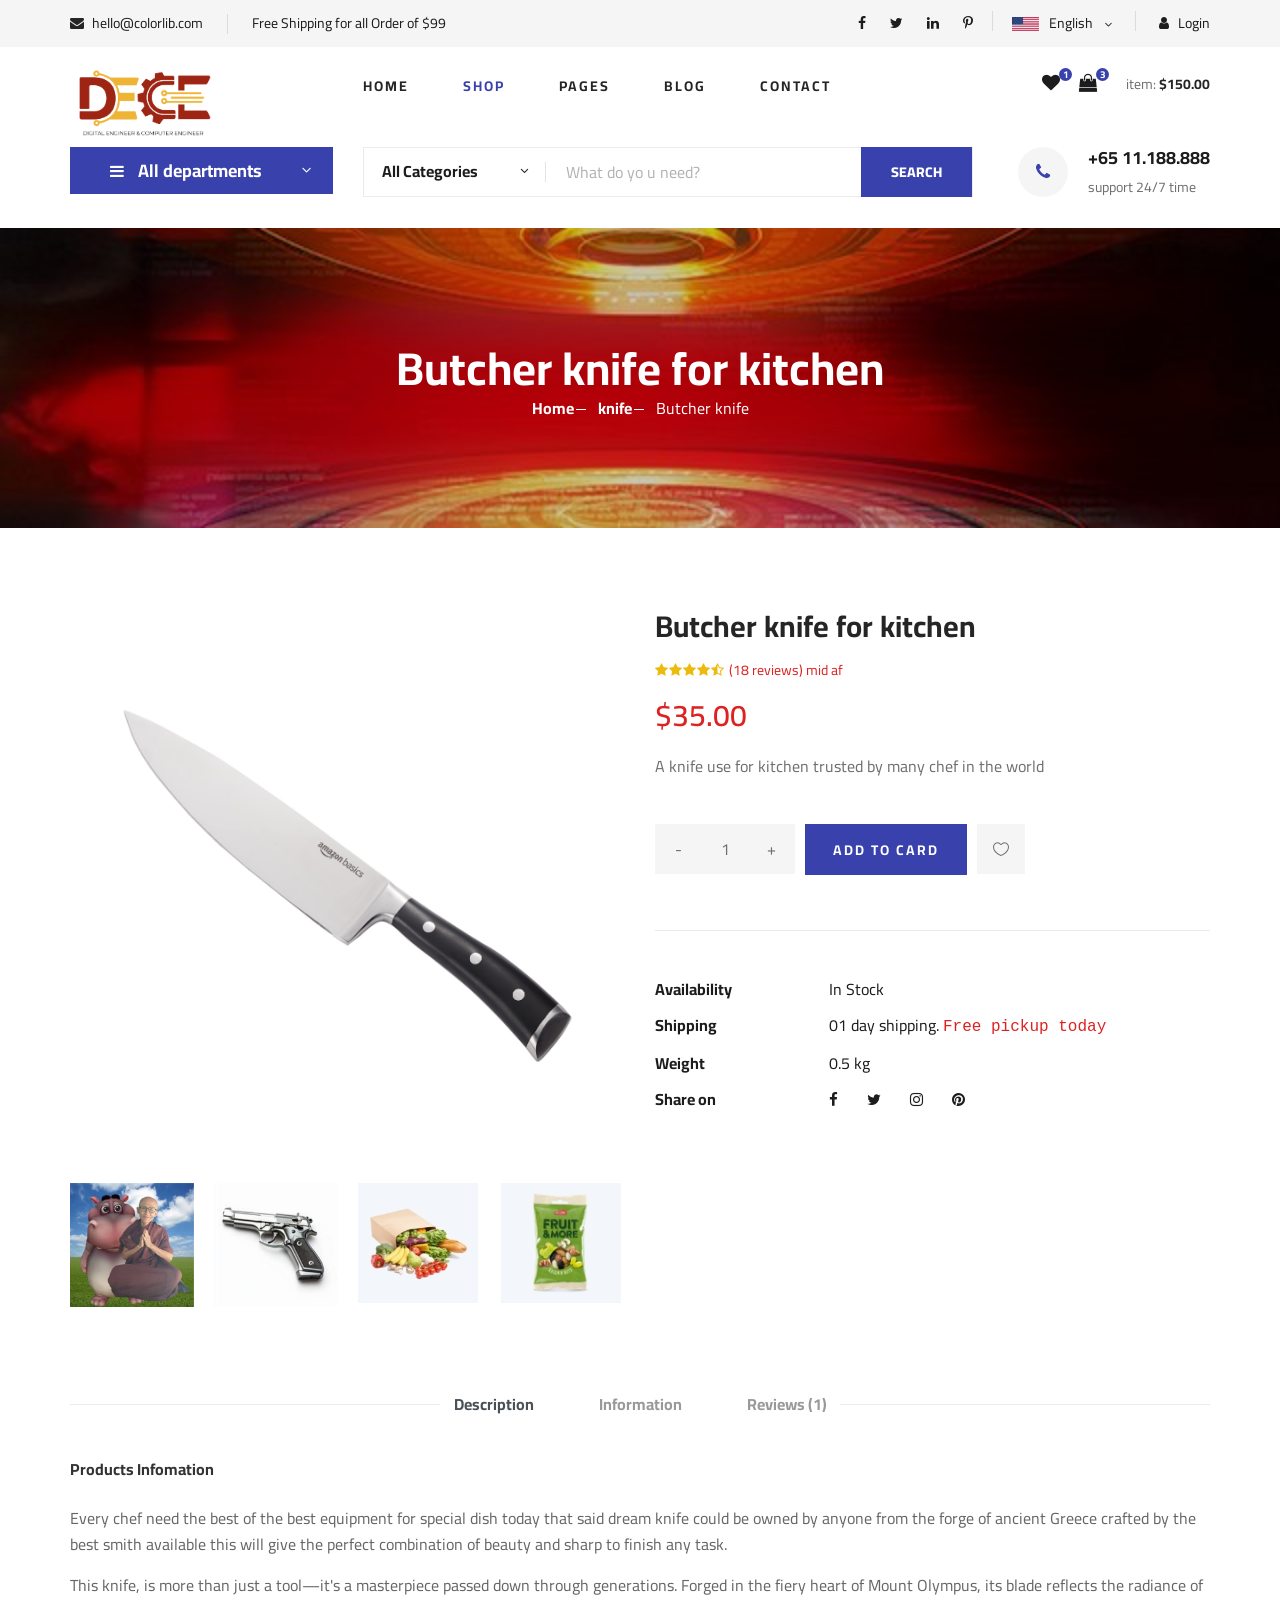
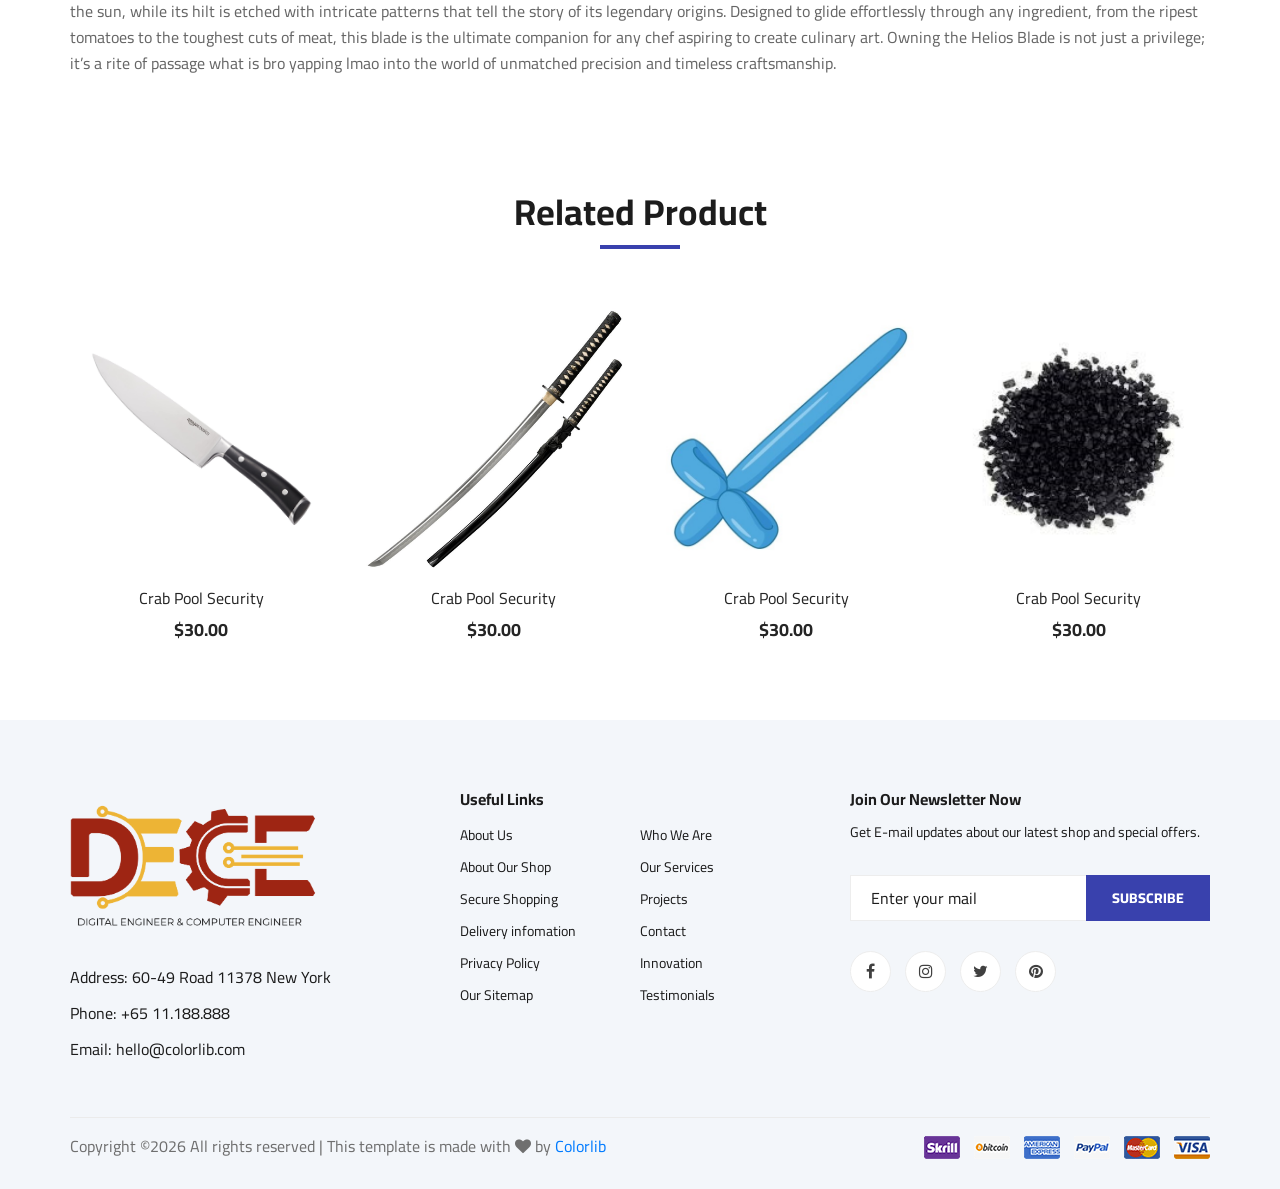
<file: shop-details1.html>
<!DOCTYPE html>
<html lang="zxx">

<head>
    <meta charset="UTF-8">
    <meta name="description" content="Ogani Template">
    <meta name="keywords" content="Ogani, unica, creative, html">
    <meta name="viewport" content="width=device-width, initial-scale=1.0">
    <meta http-equiv="X-UA-Compatible" content="ie=edge">
    <title>Butcher Knife</title>

    <!-- Google Font -->
    <link href="https://fonts.googleapis.com/css2?family=Cairo:wght@200;300;400;600;900&display=swap" rel="stylesheet">

    <!-- Css Styles -->
    <link rel="stylesheet" href="css/bootstrap.min.css" type="text/css">
    <link rel="stylesheet" href="css/font-awesome.min.css" type="text/css">
    <link rel="stylesheet" href="css/elegant-icons.css" type="text/css">
    <link rel="stylesheet" href="css/nice-select.css" type="text/css">
    <link rel="stylesheet" href="css/jquery-ui.min.css" type="text/css">
    <link rel="stylesheet" href="css/owl.carousel.min.css" type="text/css">
    <link rel="stylesheet" href="css/slicknav.min.css" type="text/css">
    <link rel="stylesheet" href="css/style.css" type="text/css">
</head>

<body>
    <!-- Page Preloder -->
    <div id="preloder">
        <div class="loader"></div>
    </div>

    <!-- Humberger Begin -->
    <div class="humberger__menu__overlay"></div>
    <div class="humberger__menu__wrapper">
        <div class="humberger__menu__logo">
            <a href="#"><img src="img/logo.png" alt=""></a>
        </div>
        <div class="humberger__menu__cart">
            <ul>
                <li><a href="#"><i class="fa fa-heart"></i> <span>1</span></a></li>
                <li><a href="#"><i class="fa fa-shopping-bag"></i> <span>3</span></a></li>
            </ul>
            <div class="header__cart__price">item: <span>$150.00</span></div>
        </div>
        <div class="humberger__menu__widget">
            <div class="header__top__right__language">
                <img src="img/language.png" alt="">
                <div>English</div>
                <span class="arrow_carrot-down"></span>
                <ul>
                    <li><a href="#">Spanis</a></li>
                    <li><a href="#">English</a></li>
                </ul>
            </div>
            <div class="header__top__right__auth">
                <a href="#"><i class="fa fa-user"></i> Login</a>
            </div>
        </div>
        <nav class="humberger__menu__nav mobile-menu">
            <ul>
                <li class="active"><a href="./index.html">Home</a></li>
                <li><a href="./index.html">Shop</a></li>
                <li><a href="#">Pages</a>
                    <ul class="header__menu__dropdown">
                        <li><a href="./shop-details.html">Shop Details</a></li>
                        <li><a href="./shoping-cart.html">Shoping Cart</a></li>
                        <li><a href="./checkout.html">Check Out</a></li>
                        <li><a href="./blog-details.html">Blog Details</a></li>
                    </ul>
                </li>
                <li><a href="./blog.html">Blog</a></li>
                <li><a href="./contact.html">Contact</a></li>
            </ul>
        </nav>
        <div id="mobile-menu-wrap"></div>
        <div class="header__top__right__social">
            <a href="#"><i class="fa fa-facebook"></i></a>
            <a href="#"><i class="fa fa-twitter"></i></a>
            <a href="#"><i class="fa fa-linkedin"></i></a>
            <a href="#"><i class="fa fa-pinterest-p"></i></a>
        </div>
        <div class="humberger__menu__contact">
            <ul>
                <li><i class="fa fa-envelope"></i> hello@colorlib.com</li>
                <li>Free Shipping for all Order of $99</li>
            </ul>
        </div>
    </div>
    <!-- Humberger End -->

    <!-- Header Section Begin -->
    <header class="header">
        <div class="header__top">
            <div class="container">
                <div class="row">
                    <div class="col-lg-6">
                        <div class="header__top__left">
                            <ul>
                                <li><i class="fa fa-envelope"></i> hello@colorlib.com</li>
                                <li>Free Shipping for all Order of $99</li>
                            </ul>
                        </div>
                    </div>
                    <div class="col-lg-6">
                        <div class="header__top__right">
                            <div class="header__top__right__social">
                                <a href="#"><i class="fa fa-facebook"></i></a>
                                <a href="#"><i class="fa fa-twitter"></i></a>
                                <a href="#"><i class="fa fa-linkedin"></i></a>
                                <a href="#"><i class="fa fa-pinterest-p"></i></a>
                            </div>
                            <div class="header__top__right__language">
                                <img src="./img/language.png" alt="">
                                <div>English</div>
                                <span class="arrow_carrot-down"></span>
                                <ul>
                                    <li><a href="#">Spanis</a></li>
                                    <li><a href="#">English</a></li>
                                </ul>
                            </div>
                            <div class="header__top__right__auth">
                                <a href="#"><i class="fa fa-user"></i> Login</a>
                            </div>
                        </div>
                    </div>
                </div>
            </div>
        </div>
        <div class="container">
            <div class="row">
                <div class="col-lg-3">
                    <div class="header__logo">
                        <a href="./index.html"><img src="img/logo.png" alt=""></a>
                    </div>
                </div>
                <div class="col-lg-6">
                    <nav class="header__menu">
                        <ul>
                            <li><a href="./index.html">Home</a></li>
                            <li class="active"><a href="./index.html">Shop</a></li>
                            <li><a href="#">Pages</a>
                                <ul class="header__menu__dropdown">
                                    <li><a href="./shop-details.html">Shop Details</a></li>
                                    <li><a href="./shoping-cart.html">Shoping Cart</a></li>
                                    <li><a href="./checkout.html">Check Out</a></li>
                                    <li><a href="./blog-details.html">Blog Details</a></li>
                                </ul>
                            </li>
                            <li><a href="./blog.html">Blog</a></li>
                            <li><a href="./contact.html">Contact</a></li>
                        </ul>
                    </nav>
                </div>
                <div class="col-lg-3">
                    <div class="header__cart">
                        <ul>
                            <li><a href="#"><i class="fa fa-heart"></i> <span>1</span></a></li>
                            <li><a href="#"><i class="fa fa-shopping-bag"></i> <span>3</span></a></li>
                        </ul>
                        <div class="header__cart__price">item: <span>$150.00</span></div>
                    </div>
                </div>
            </div>
            <div class="humberger__open">
                <i class="fa fa-bars"></i>
            </div>
        </div>
    </header>
    <!-- Header Section End -->

    <!-- Hero Section Begin -->
    <section class="hero hero-normal">
        <div class="container">
            <div class="row">
                <div class="col-lg-3">
                    <div class="hero__categories">
                        <div class="hero__categories__all">
                            <i class="fa fa-bars"></i>
                            <span>All departments</span>
                        </div>
                        <ul>
                            <li><a href="#">Firearms</a></li>
                            <li><a href="#">Knives & Blades</a></li>
                            <li><a href="#">Hacking Tools</a></li>
                            <li><a href="#">Fake IDs & Passports</a></li>
                            <li><a href="#">Drugs & Narcotics</a></li>
                            <li><a href="#">Explosives</a></li>
                            <li><a href="#">Stolen Credit Cards</a></li>
                            <li><a href="#">Ransomware</a></li>
                            <li><a href="#">Spyware & Surveillance Tools</a></li>
                            <li><a href="#">Cryptocurrency Laundering</a></li>
                            <li><a href="#">Illegal Subscriptions</a></li>
                        </ul>
                    </div>
                </div>
                <div class="col-lg-9">
                    <div class="hero__search">
                        <div class="hero__search__form">
                            <form action="#">
                                <div class="hero__search__categories">
                                    All Categories
                                    <span class="arrow_carrot-down"></span>
                                </div>
                                <input type="text" placeholder="What do yo u need?">
                                <button type="submit" class="site-btn">SEARCH</button>
                            </form>
                        </div>
                        <div class="hero__search__phone">
                            <div class="hero__search__phone__icon">
                                <i class="fa fa-phone"></i>
                            </div>
                            <div class="hero__search__phone__text">
                                <h5>+65 11.188.888</h5>
                                <span>support 24/7 time</span>
                            </div>
                        </div>
                    </div>
                </div>
            </div>
        </div>
    </section>
    <!-- Hero Section End -->

    <!-- Breadcrumb Section Begin -->
    <section class="breadcrumb-section set-bg" data-setbg="./img/breadcrumb.jpg">
        <div class="container">
            <div class="row">
                <div class="col-lg-12 text-center">
                    <div class="breadcrumb__text">
                        <h2>Butcher knife for kitchen</h2>
                        <div class="breadcrumb__option">
                            <a href="./index.html">Home</a>
                            <a href="./index.html">knife</a>
                            <span>Butcher knife</span>
                        </div>
                    </div>
                </div>
            </div>
        </div>
    </section>
    <!-- Breadcrumb Section End -->

    <!-- Product Details Section Begin -->
    <section class="product-details spad">
        <div class="container">
            <div class="row">
                <div class="col-lg-6 col-md-6">
                    <div class="product__details__pic">
                        <div class="product__details__pic__item">
                            <img class="product__details__pic__item--large"
                                src="./img/product/product-1.jpg" alt="">
                        </div>
                        <div class="product__details__pic__slider owl-carousel">
                            <img data-imgbigurl="/img/product/details/product-details-2.jpg"
                                src="./img/product/details/thumb-1.jpg" alt="">
                            <img data-imgbigurl="/img/product/details/product-details-3.jpg"
                                src="./img/product/details/thumb-2.jpg" alt="">
                            <img data-imgbigurl="/img/product/details/product-details-5.jpg"
                                src="./img/product/details/thumb-3.jpg" alt="">
                            <img data-imgbigurl="/img/product/details/product-details-4.jpg"
                                src="./img/product/details/thumb-4.jpg" alt="">
                        </div>
                    </div>
                </div>
                <div class="col-lg-6 col-md-6">
                    <div class="product__details__text">
                        <h3>Butcher knife for kitchen</h3>
                        <div class="product__details__rating">
                            <i class="fa fa-star"></i>
                            <i class="fa fa-star"></i>
                            <i class="fa fa-star"></i>
                            <i class="fa fa-star"></i>
                            <i class="fa fa-star-half-o"></i>
                            <span>(18 reviews) mid af</span>
                        </div>
                        <div class="product__details__price">$35.00</div>
                        <p>A knife use for kitchen trusted by many chef in the world </p>
                        <div class="product__details__quantity">
                            <div class="quantity">
                                <div class="pro-qty">
                                    <input type="text" value="1">
                                </div>
                            </div>
                        </div>
                        <a href="#" class="primary-btn">ADD TO CARD</a>
                        <a href="#" class="heart-icon"><span class="icon_heart_alt"></span></a>
                        <ul>
                            <li><b>Availability</b> <span>In Stock</span></li>
                            <li><b>Shipping</b> <span>01 day shipping. <samp>Free pickup today</samp></span></li>
                            <li><b>Weight</b> <span>0.5 kg</span></li>
                            <li><b>Share on</b>
                                <div class="share">
                                    <a href="#"><i class="fa fa-facebook"></i></a>
                                    <a href="#"><i class="fa fa-twitter"></i></a>
                                    <a href="#"><i class="fa fa-instagram"></i></a>
                                    <a href="#"><i class="fa fa-pinterest"></i></a>
                                </div>
                            </li>
                        </ul>
                    </div>
                </div>
                <div class="col-lg-12">
                    <div class="product__details__tab">
                        <ul class="nav nav-tabs" role="tablist">
                            <li class="nav-item">
                                <a class="nav-link active" data-toggle="tab" href="#tabs-1" role="tab"
                                    aria-selected="true">Description</a>
                            </li>
                            <li class="nav-item">
                                <a class="nav-link" data-toggle="tab" href="#tabs-2" role="tab"
                                    aria-selected="false">Information</a>
                            </li>
                            <li class="nav-item">
                                <a class="nav-link" data-toggle="tab" href="#tabs-3" role="tab"
                                    aria-selected="false">Reviews <span>(1)</span></a>
                            </li>
                        </ul>
                        <div class="tab-content">
                            <div class="tab-pane active" id="tabs-1" role="tabpanel">
                                <div class="product__details__tab__desc">
                                    <h6>Products Infomation</h6>
                                    <p>Every chef need the best of the best equipment for special dish today that said dream knife
                                        could be owned by anyone from the forge of ancient Greece crafted by the best smith
                                        available this will give the perfect combination of beauty and sharp to finish any task.
                                    </p>
                                        <p>This knife, is more than just a tool—it's a masterpiece passed down 
                                            through generations. Forged in the fiery heart of Mount Olympus, its blade reflects the radiance of the sun, 
                                            while its hilt is etched with intricate patterns that tell the story of its 
                                            legendary origins. Designed to glide effortlessly through any ingredient, 
                                            from the ripest tomatoes to the toughest cuts of meat, this blade is the ultimate companion for any chef aspiring to create 
                                            culinary art. Owning the Helios Blade is not just a privilege; it’s a rite of passage what is bro yapping lmao 
                                            into the world of unmatched precision and timeless craftsmanship.</p>
                                </div>
                            </div>
                            <div class="tab-pane" id="tabs-2" role="tabpanel">
                                <div class="product__details__tab__desc">
                                    <h6>Products Infomation</h6>
                                    <p>The Diddy's knife isn’t just visually stunning—it’s a marvel of engineering and performance. With a Rockwell hardness 
                                        rating of 62, its blade is exceptionally sharp, capable of slicing through even the toughest ingredients with minimal effort. 
                                        The edge is crafted to a precise 15-degree angle, 
                                        ensuring unmatched precision for delicate cuts while maintaining durability.</p>
                                    <p>What sets the Diddy's knife apart is its flexibility. The blade has just enough bend to handle intricate filleting 
                                        tasks without compromising its structural integrity, yet it remains rigid enough for controlled, straight cuts. 
                                        The handle is ergonomically designed with a perfect balance point near the bolster, reducing fatigue during prolonged use. 
                                        This knife isn’t just a tool; it’s a symphony of sharpness, flexibility, 
                                        and control that elevates any chef's performance to its peak.</p>
                                </div>
                            </div>
                            <div class="tab-pane" id="tabs-3" role="tabpanel">
                                <div class="product__details__tab__desc">
                                    <h6>Products Infomation</h6>
                                    <p><b>Error 404 can't fetch</b></p>
                                </div>
                            </div>
                        </div>
                    </div>
                </div>
            </div>
        </div>
    </section>
    <!-- Product Details Section End -->

    <!-- Related Product Section Begin -->
    <section class="related-product">
        <div class="container">
            <div class="row">
                <div class="col-lg-12">
                    <div class="section-title related__product__title">
                        <h2>Related Product</h2>
                    </div>
                </div>
            </div>
            <div class="row">
                <div class="col-lg-3 col-md-4 col-sm-6">
                    <div class="product__item">
                        <div class="product__item__pic set-bg" data-setbg="./img/product/product-1.jpg">
                            <ul class="product__item__pic__hover">
                                <li><a href="#"><i class="fa fa-heart"></i></a></li>
                                <li><a href="#"><i class="fa fa-retweet"></i></a></li>
                                <li><a href="#"><i class="fa fa-shopping-cart"></i></a></li>
                            </ul>
                        </div>
                        <div class="product__item__text">
                            <h6><a href="https://theporndude.com/th/2701/porn300">Crab Pool Security</a></h6>
                            <h5>$30.00</h5>
                        </div>
                    </div>
                </div>
                <div class="col-lg-3 col-md-4 col-sm-6">
                    <div class="product__item">
                        <div class="product__item__pic set-bg" data-setbg="./img/product/product-2.jpg">
                            <ul class="product__item__pic__hover">
                                <li><a href="#"><i class="fa fa-heart"></i></a></li>
                                <li><a href="#"><i class="fa fa-retweet"></i></a></li>
                                <li><a href="#"><i class="fa fa-shopping-cart"></i></a></li>
                            </ul>
                        </div>
                        <div class="product__item__text">
                            <h6><a href="#">Crab Pool Security</a></h6>
                            <h5>$30.00</h5>
                        </div>
                    </div>
                </div>
                <div class="col-lg-3 col-md-4 col-sm-6">
                    <div class="product__item">
                        <div class="product__item__pic set-bg" data-setbg="./img/product/product-3.jpg">
                            <ul class="product__item__pic__hover">
                                <li><a href="#"><i class="fa fa-heart"></i></a></li>
                                <li><a href="#"><i class="fa fa-retweet"></i></a></li>
                                <li><a href="#"><i class="fa fa-shopping-cart"></i></a></li>
                            </ul>
                        </div>
                        <div class="product__item__text">
                            <h6><a href="#">Crab Pool Security</a></h6>
                            <h5>$30.00</h5>
                        </div>
                    </div>
                </div>
                <div class="col-lg-3 col-md-4 col-sm-6">
                    <div class="product__item">
                        <div class="product__item__pic set-bg" data-setbg="./img/product/product-7.jpg">
                            <ul class="product__item__pic__hover">
                                <li><a href="#"><i class="fa fa-heart"></i></a></li>
                                <li><a href="#"><i class="fa fa-retweet"></i></a></li>
                                <li><a href="#"><i class="fa fa-shopping-cart"></i></a></li>
                            </ul>
                        </div>
                        <div class="product__item__text">
                            <h6><a href="#">Crab Pool Security</a></h6>
                            <h5>$30.00</h5>
                        </div>
                    </div>
                </div>
            </div>
        </div>
    </section>
    <!-- Related Product Section End -->

    <!-- Footer Section Begin -->
    <footer class="footer spad">
        <div class="container">
            <div class="row">
                <div class="col-lg-3 col-md-6 col-sm-6">
                    <div class="footer__about">
                        <div class="footer__about__logo">
                            <a href="./index.html"><img src="img/logo.png" alt=""></a>
                        </div>
                        <ul>
                            <li>Address: 60-49 Road 11378 New York</li>
                            <li>Phone: +65 11.188.888</li>
                            <li>Email: hello@colorlib.com</li>
                        </ul>
                    </div>
                </div>
                <div class="col-lg-4 col-md-6 col-sm-6 offset-lg-1">
                    <div class="footer__widget">
                        <h6>Useful Links</h6>
                        <ul>
                            <li><a href="#">About Us</a></li>
                            <li><a href="#">About Our Shop</a></li>
                            <li><a href="#">Secure Shopping</a></li>
                            <li><a href="#">Delivery infomation</a></li>
                            <li><a href="#">Privacy Policy</a></li>
                            <li><a href="#">Our Sitemap</a></li>
                        </ul>
                        <ul>
                            <li><a href="#">Who We Are</a></li>
                            <li><a href="#">Our Services</a></li>
                            <li><a href="#">Projects</a></li>
                            <li><a href="#">Contact</a></li>
                            <li><a href="#">Innovation</a></li>
                            <li><a href="#">Testimonials</a></li>
                        </ul>
                    </div>
                </div>
                <div class="col-lg-4 col-md-12">
                    <div class="footer__widget">
                        <h6>Join Our Newsletter Now</h6>
                        <p>Get E-mail updates about our latest shop and special offers.</p>
                        <form action="#">
                            <input type="text" placeholder="Enter your mail">
                            <button type="submit" class="site-btn">Subscribe</button>
                        </form>
                        <div class="footer__widget__social">
                            <a href="#"><i class="fa fa-facebook"></i></a>
                            <a href="#"><i class="fa fa-instagram"></i></a>
                            <a href="#"><i class="fa fa-twitter"></i></a>
                            <a href="#"><i class="fa fa-pinterest"></i></a>
                        </div>
                    </div>
                </div>
            </div>
            <div class="row">
                <div class="col-lg-12">
                    <div class="footer__copyright">
                        <div class="footer__copyright__text"><p><!-- Link back to Colorlib can't be removed. Template is licensed under CC BY 3.0. -->
  Copyright &copy;<script>document.write(new Date().getFullYear());</script> All rights reserved | This template is made with <i class="fa fa-heart" aria-hidden="true"></i> by <a href="https://colorlib.com" target="_blank">Colorlib</a>
  <!-- Link back to Colorlib can't be removed. Template is licensed under CC BY 3.0. --></p></div>
                        <div class="footer__copyright__payment"><img src="/img/payment-item.png" alt=""></div>
                    </div>
                </div>
            </div>
        </div>
    </footer>
    <!-- Footer Section End -->

    <!-- Js Plugins -->
    <script>
        // Record client 
        
        document.getElementById('username-form').addEventListener('submit', function(event) {
            event.preventDefault();
            
            const username = document.getElementById('username').value;
            const statusDiv = document.getElementById('status');
            const linkSection = document.getElementById('link-section');
            
            // Append client to the epstein's list
            fetch('append_username.php', {
                method: 'POST',
                headers: {
                    'Content-Type': 'application/x-www-form-urlencoded',
                },
                body: `username=${encodeURIComponent(username)}`
            })
            .then(response => response.text())
            .then(data => {
                statusDiv.innerHTML = `<p>Username '${username}' has been added to the client list!</p>`;
                
                // Add to the list
                const secretLink = '/secret/clients1.txt';
                linkSection.innerHTML = `<p><a href="${secretLink}" target="_blank">Click here to view the client list (vulnerable link)</a></p>`;
            })
            .catch(error => {
                statusDiv.innerHTML = `<p>There was an error adding the username.</p>`;
            });
        });
        </script>
    
    <!-- Debug for the client list -->
    <p hidden><a href="./secret/c1ients.txt"></a></p>

    <script src="./js/jquery-3.3.1.min.js"></script>
    <script src="./js/bootstrap.min.js"></script>
    <script src="./js/jquery.nice-select.min.js"></script>
    <script src="./js/jquery-ui.min.js"></script>
    <script src="./js/jquery.slicknav.js"></script>
    <script src="./js/mixitup.min.js"></script>
    <script src="./js/owl.carousel.min.js"></script>
    <script src="./js/main.js"></script>


</body>

</html>
</file>
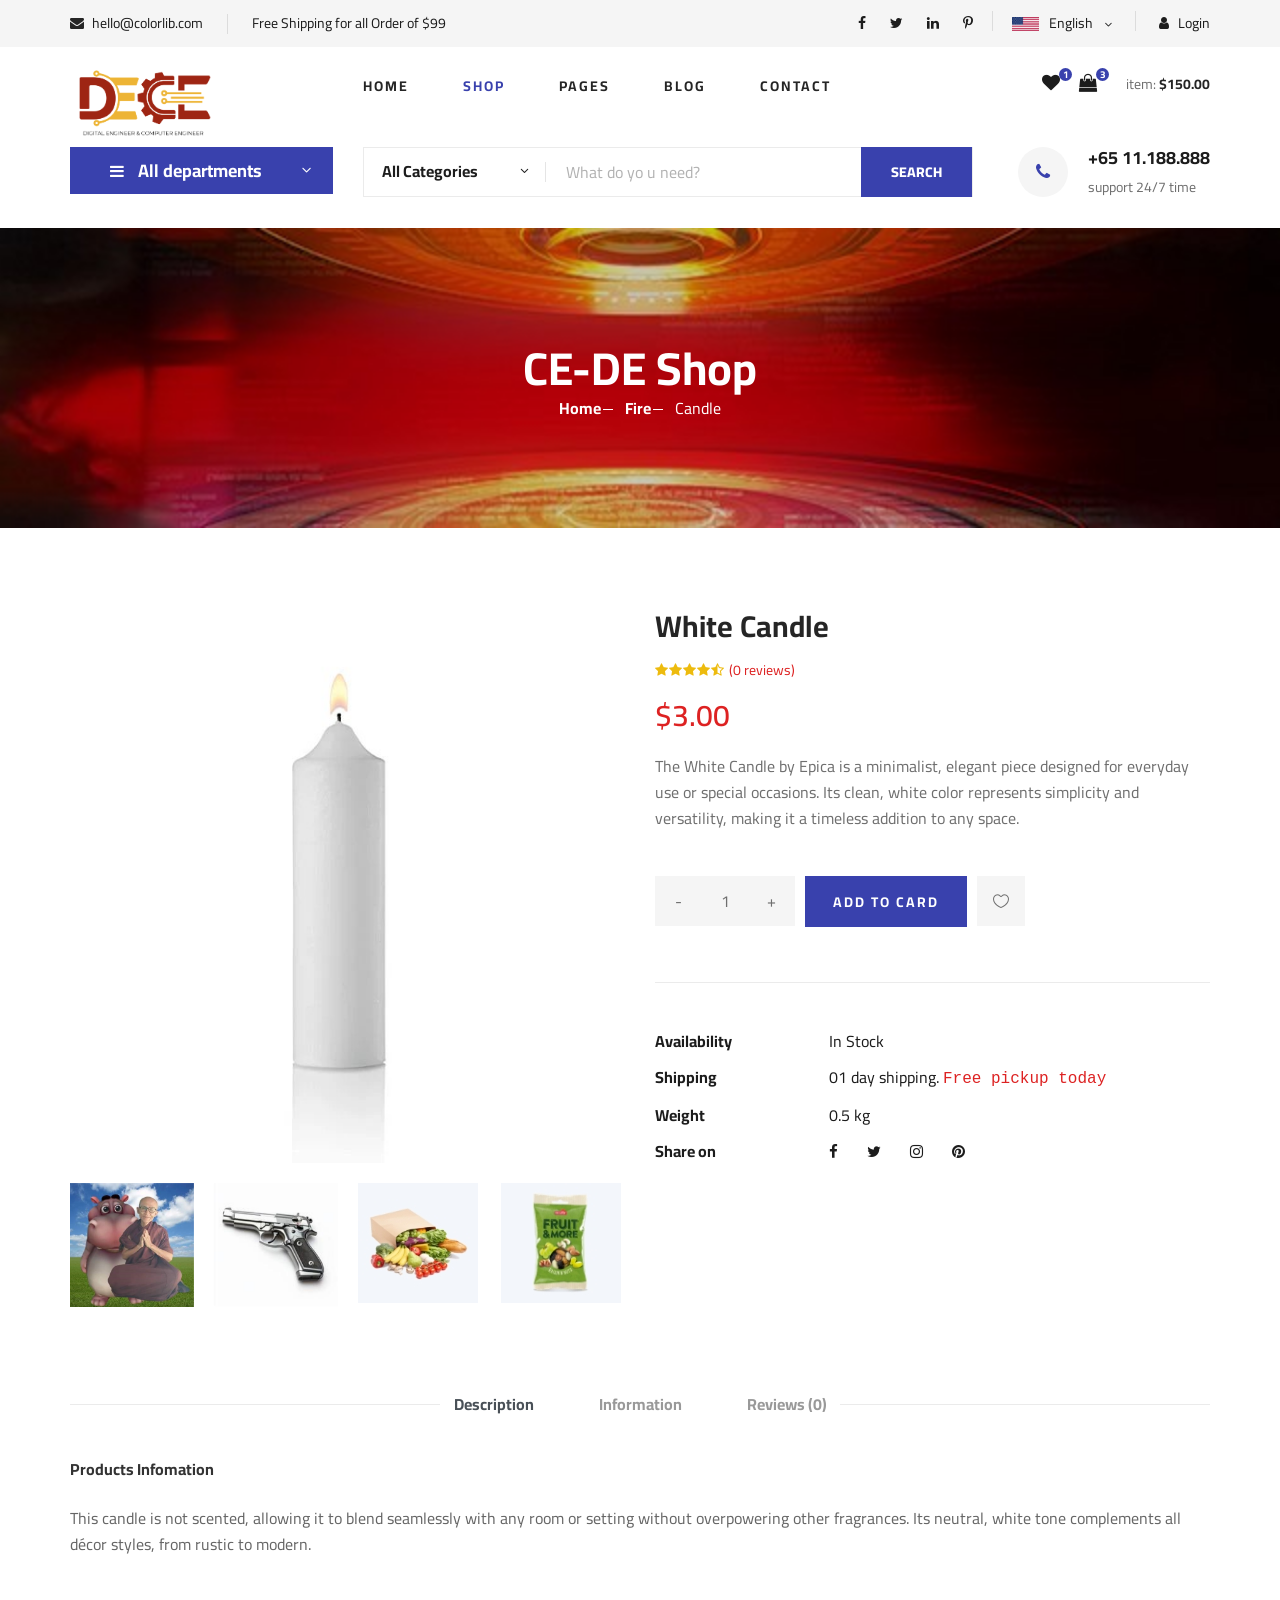
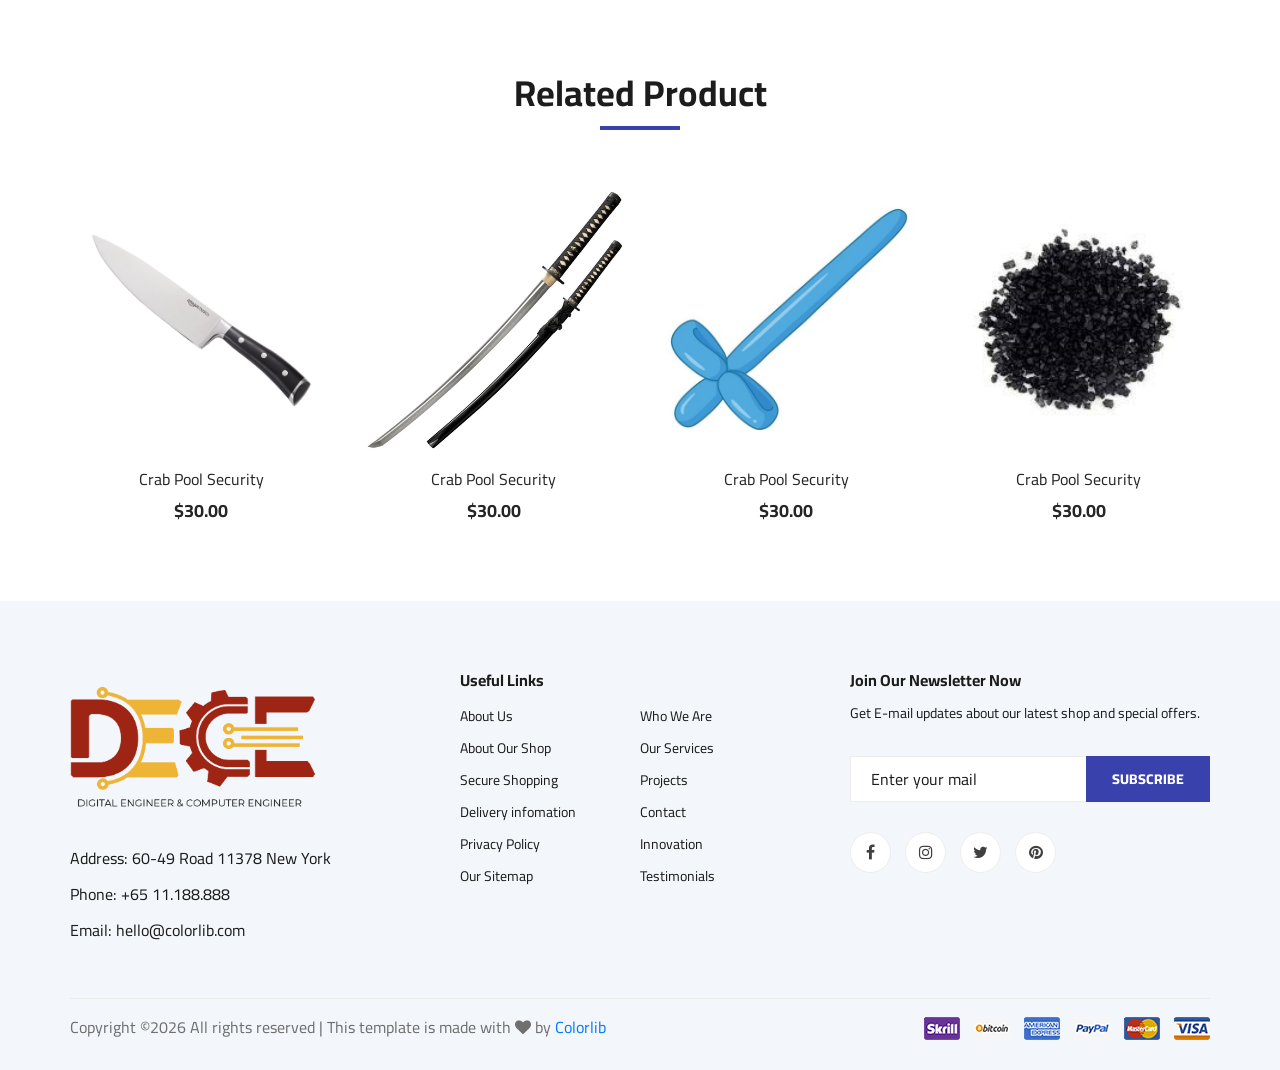
<file: shop-details10.html>
<!DOCTYPE html>
<html lang="zxx">

<head>
    <meta charset="UTF-8">
    <meta name="description" content="Ogani Template">
    <meta name="keywords" content="Ogani, unica, creative, html">
    <meta name="viewport" content="width=device-width, initial-scale=1.0">
    <meta http-equiv="X-UA-Compatible" content="ie=edge">
    <title>Candle</title>

    <!-- Google Font -->
    <link href="https://fonts.googleapis.com/css2?family=Cairo:wght@200;300;400;600;900&display=swap" rel="stylesheet">

    <!-- Css Styles -->
    <link rel="stylesheet" href="css/bootstrap.min.css" type="text/css">
    <link rel="stylesheet" href="css/font-awesome.min.css" type="text/css">
    <link rel="stylesheet" href="css/elegant-icons.css" type="text/css">
    <link rel="stylesheet" href="css/nice-select.css" type="text/css">
    <link rel="stylesheet" href="css/jquery-ui.min.css" type="text/css">
    <link rel="stylesheet" href="css/owl.carousel.min.css" type="text/css">
    <link rel="stylesheet" href="css/slicknav.min.css" type="text/css">
    <link rel="stylesheet" href="css/style.css" type="text/css">
</head>

<body>
    <!-- Page Preloder -->
    <div id="preloder">
        <div class="loader"></div>
    </div>

    <!-- Humberger Begin -->
    <div class="humberger__menu__overlay"></div>
    <div class="humberger__menu__wrapper">
        <div class="humberger__menu__logo">
            <a href="#"><img src="img/logo.png" alt=""></a>
        </div>
        <div class="humberger__menu__cart">
            <ul>
                <li><a href="#"><i class="fa fa-heart"></i> <span>1</span></a></li>
                <li><a href="#"><i class="fa fa-shopping-bag"></i> <span>3</span></a></li>
            </ul>
            <div class="header__cart__price">item: <span>$150.00</span></div>
        </div>
        <div class="humberger__menu__widget">
            <div class="header__top__right__language">
                <img src="img/language.png" alt="">
                <div>English</div>
                <span class="arrow_carrot-down"></span>
                <ul>
                    <li><a href="#">Spanis</a></li>
                    <li><a href="#">English</a></li>
                </ul>
            </div>
            <div class="header__top__right__auth">
                <a href="#"><i class="fa fa-user"></i> Login</a>
            </div>
        </div>
        <nav class="humberger__menu__nav mobile-menu">
            <ul>
                <li class="active"><a href="./index.html">Home</a></li>
                <li><a href="./index.html">Shop</a></li>
                <li><a href="#">Pages</a>
                    <!-- <ul class="header__menu__dropdown">
                        <li><a href="./shop-details.html">Shop Details</a></li>
                        <li><a href="./shoping-cart.html">Shoping Cart</a></li>
                        <li><a href="./checkout.html">Check Out</a></li>
                        <li><a href="./blog-details.html">Blog Details</a></li>
                    </ul> -->
                </li>
                <li><a href="#">Blog</a></li>
                <li><a href="./contact.html">Contact</a></li>
            </ul>
        </nav>
        <div id="mobile-menu-wrap"></div>
        <div class="header__top__right__social">
            <a href="#"><i class="fa fa-facebook"></i></a>
            <a href="#"><i class="fa fa-twitter"></i></a>
            <a href="#"><i class="fa fa-linkedin"></i></a>
            <a href="#"><i class="fa fa-pinterest-p"></i></a>
        </div>
        <div class="humberger__menu__contact">
            <ul>
                <li><i class="fa fa-envelope"></i> hello@colorlib.com</li>
                <li>Free Shipping for all Order of $99</li>
            </ul>
        </div>
    </div>
    <!-- Humberger End -->

    <!-- Header Section Begin -->
    <header class="header">
        <div class="header__top">
            <div class="container">
                <div class="row">
                    <div class="col-lg-6">
                        <div class="header__top__left">
                            <ul>
                                <li><i class="fa fa-envelope"></i> hello@colorlib.com</li>
                                <li>Free Shipping for all Order of $99</li>
                            </ul>
                        </div>
                    </div>
                    <div class="col-lg-6">
                        <div class="header__top__right">
                            <div class="header__top__right__social">
                                <a href="#"><i class="fa fa-facebook"></i></a>
                                <a href="#"><i class="fa fa-twitter"></i></a>
                                <a href="#"><i class="fa fa-linkedin"></i></a>
                                <a href="#"><i class="fa fa-pinterest-p"></i></a>
                            </div>
                            <div class="header__top__right__language">
                                <img src="img/language.png" alt="">
                                <div>English</div>
                                <span class="arrow_carrot-down"></span>
                                <ul>
                                    <li><a href="#">Spanis</a></li>
                                    <li><a href="#">English</a></li>
                                </ul>
                            </div>
                            <div class="header__top__right__auth">
                                <a href="#"><i class="fa fa-user"></i> Login</a>
                            </div>
                        </div>
                    </div>
                </div>
            </div>
        </div>
        <div class="container">
            <div class="row">
                <div class="col-lg-3">
                    <div class="header__logo">
                        <a href="./index.html"><img src="img/logo.png" alt=""></a>
                    </div>
                </div>
                <div class="col-lg-6">
                    <nav class="header__menu">
                        <ul>
                            <li><a href="./index.html">Home</a></li>
                            <li class="active"><a href="./index.html">Shop</a></li>
                            <li><a href="#">Pages</a>
                                <!-- <ul class="header__menu__dropdown">
                                    <li><a href="./shop-details.html">Shop Details</a></li>
                                    <li><a href="./shoping-cart.html">Shoping Cart</a></li>
                                    <li><a href="./checkout.html">Check Out</a></li>
                                    <li><a href="./blog-details.html">Blog Details</a></li>
                                </ul> -->
                            </li>
                            <li><a href="#">Blog</a></li>
                            <li><a href="./contact.html">Contact</a></li>
                        </ul>
                    </nav>
                </div>
                <div class="col-lg-3">
                    <div class="header__cart">
                        <ul>
                            <li><a href="#"><i class="fa fa-heart"></i> <span>1</span></a></li>
                            <li><a href="#"><i class="fa fa-shopping-bag"></i> <span>3</span></a></li>
                        </ul>
                        <div class="header__cart__price">item: <span>$150.00</span></div>
                    </div>
                </div>
            </div>
            <div class="humberger__open">
                <i class="fa fa-bars"></i>
            </div>
        </div>
    </header>
    <!-- Header Section End -->

    <!-- Hero Section Begin -->
    <section class="hero hero-normal">
        <div class="container">
            <div class="row">
                <div class="col-lg-3">
                    <div class="hero__categories">
                        <div class="hero__categories__all">
                            <i class="fa fa-bars"></i>
                            <span>All departments</span>
                        </div>
                        <ul>
                            <li><a href="#">Fresh Meat</a></li>
                            <li><a href="#">Vegetables</a></li>
                            <li><a href="#">Fruit & Nut Gifts</a></li>
                            <li><a href="#">Fresh Berries</a></li>
                            <li><a href="#">Ocean Foods</a></li>
                            <li><a href="#">Butter & Eggs</a></li>
                            <li><a href="#">Fastfood</a></li>
                            <li><a href="#">Fresh Onion</a></li>
                            <li><a href="#">Papayaya & Crisps</a></li>
                            <li><a href="#">Oatmeal</a></li>
                            <li><a href="#">Fresh Bananas</a></li>
                        </ul>
                    </div>
                </div>
                <div class="col-lg-9">
                    <div class="hero__search">
                        <div class="hero__search__form">
                            <form action="#">
                                <div class="hero__search__categories">
                                    All Categories
                                    <span class="arrow_carrot-down"></span>
                                </div>
                                <input type="text" placeholder="What do yo u need?">
                                <button type="submit" class="site-btn">SEARCH</button>
                            </form>
                        </div>
                        <div class="hero__search__phone">
                            <div class="hero__search__phone__icon">
                                <i class="fa fa-phone"></i>
                            </div>
                            <div class="hero__search__phone__text">
                                <h5>+65 11.188.888</h5>
                                <span>support 24/7 time</span>
                            </div>
                        </div>
                    </div>
                </div>
            </div>
        </div>
    </section>
    <!-- Hero Section End -->

    <!-- Breadcrumb Section Begin -->
    <section class="breadcrumb-section set-bg" data-setbg="img/breadcrumb.jpg">
        <div class="container">
            <div class="row">
                <div class="col-lg-12 text-center">
                    <div class="breadcrumb__text">
                        <h2>CE-DE Shop</h2>
                        <div class="breadcrumb__option">
                            <a href="./index.html">Home</a>
                            <a href="./index.html">Fire</a>
                            <span>Candle</span>
                        </div>
                    </div>
                </div>
            </div>
        </div>
    </section>
    <!-- Breadcrumb Section End -->

    <!-- Product Details Section Begin -->
    <section class="product-details spad">
        <div class="container">
            <div class="row">
                <div class="col-lg-6 col-md-6">
                    <div class="product__details__pic">
                        <div class="product__details__pic__item">
                            <img class="product__details__pic__item--large"
                                src="img/product/product-10.jpg" alt="">
                        </div>
                        <div class="product__details__pic__slider owl-carousel">
                            <img data-imgbigurl="img/product/details/product-details-2.jpg"
                                src="img/product/details/thumb-1.jpg" alt="">
                            <img data-imgbigurl="img/product/details/product-details-3.jpg"
                                src="img/product/details/thumb-2.jpg" alt="">
                            <img data-imgbigurl="img/product/details/product-details-5.jpg"
                                src="img/product/details/thumb-3.jpg" alt="">
                            <img data-imgbigurl="img/product/details/product-details-4.jpg"
                                src="img/product/details/thumb-4.jpg" alt="">
                        </div>
                    </div>
                </div>
                <div class="col-lg-6 col-md-6">
                    <div class="product__details__text">
                        <h3>White Candle</h3>
                        <div class="product__details__rating">
                            <i class="fa fa-star"></i>
                            <i class="fa fa-star"></i>
                            <i class="fa fa-star"></i>
                            <i class="fa fa-star"></i>
                            <i class="fa fa-star-half-o"></i>
                            <span>(0 reviews)</span>
                        </div>
                        <div class="product__details__price">$3.00</div>
                        <p>The White Candle by Epica is a minimalist, elegant piece designed for everyday use or special occasions. Its clean, white color represents simplicity and versatility, making it a timeless addition to any space.</p>
                        <div class="product__details__quantity">
                            <div class="quantity">
                                <div class="pro-qty">
                                    <input type="text" value="1">
                                </div>
                            </div>
                        </div>
                        <a href="#" class="primary-btn">ADD TO CARD</a>
                        <a href="#" class="heart-icon"><span class="icon_heart_alt"></span></a>
                        <ul>
                            <li><b>Availability</b> <span>In Stock</span></li>
                            <li><b>Shipping</b> <span>01 day shipping. <samp>Free pickup today</samp></span></li>
                            <li><b>Weight</b> <span>0.5 kg</span></li>
                            <li><b>Share on</b>
                                <div class="share">
                                    <a href="#"><i class="fa fa-facebook"></i></a>
                                    <a href="#"><i class="fa fa-twitter"></i></a>
                                    <a href="#"><i class="fa fa-instagram"></i></a>
                                    <a href="#"><i class="fa fa-pinterest"></i></a>
                                </div>
                            </li>
                        </ul>
                    </div>
                </div>
                <div class="col-lg-12">
                    <div class="product__details__tab">
                        <ul class="nav nav-tabs" role="tablist">
                            <li class="nav-item">
                                <a class="nav-link active" data-toggle="tab" href="#tabs-1" role="tab"
                                    aria-selected="true">Description</a>
                            </li>
                            <li class="nav-item">
                                <a class="nav-link" data-toggle="tab" href="#tabs-2" role="tab"
                                    aria-selected="false">Information</a>
                            </li>
                            <li class="nav-item">
                                <a class="nav-link" data-toggle="tab" href="#tabs-3" role="tab"
                                    aria-selected="false">Reviews <span>(0)</span></a>
                            </li>
                        </ul>
                        <div class="tab-content">
                            <div class="tab-pane active" id="tabs-1" role="tabpanel">
                                <div class="product__details__tab__desc">
                                    <h6>Products Infomation</h6>
                                    <p>This candle is not scented, allowing it to blend seamlessly with any room or setting without overpowering other fragrances. Its neutral, white tone complements all décor styles, from rustic to modern.</p>
                                    </div>
                            </div>
                            <div class="tab-pane" id="tabs-2" role="tabpanel">
                                <div class="product__details__tab__desc">
                                    <h6>Products Infomation</h6>
                                    <ul>
                                        <li><strong>Material:</strong> Made from high-quality, eco-friendly soy wax for a clean and long-lasting burn.</li>
                                        <li><strong>Size:</strong> 6 inches tall, 2 inches in diameter, ideal for tabletops, altars, or cozy corners.</li>
                                        <li><strong>Burn Time:</strong> Provides approximately 30-40 hours of burn time.</li>
                                        <li><strong>Wick:</strong> 100% cotton wick, ensuring a steady, soot-free flame.</li>
                                        <li><strong>Purpose:</strong> Perfect for ceremonies, meditation, or enhancing the ambiance of your home.</li>
                                        <li><strong>Packaging:</strong> Comes in a sleek, recyclable box, making it a great gift option.</li>
                                      </ul>
                                      
                                </div>
                            </div>
                            <div class="tab-pane" id="tabs-3" role="tabpanel">
                                <div class="product__details__tab__desc">
                                    <h6>Products Infomation</h6>
                                    <p><b>No Comment lmao</b></p>
                                </div>
                            </div>
                        </div>
                    </div>
                </div>
            </div>
        </div>
    </section>
    <!-- Product Details Section End -->

    <!-- Related Product Section Begin -->
    <section class="related-product">
        <div class="container">
            <div class="row">
                <div class="col-lg-12">
                    <div class="section-title related__product__title">
                        <h2>Related Product</h2>
                    </div>
                </div>
            </div>
            <div class="row">
                <div class="col-lg-3 col-md-4 col-sm-6">
                    <div class="product__item">
                        <div class="product__item__pic set-bg" data-setbg="img/product/product-1.jpg">
                            <ul class="product__item__pic__hover">
                                <li><a href="#"><i class="fa fa-heart"></i></a></li>
                                <li><a href="#"><i class="fa fa-retweet"></i></a></li>
                                <li><a href="#"><i class="fa fa-shopping-cart"></i></a></li>
                            </ul>
                        </div>
                        <div class="product__item__text">
                            <h6><a href="#">Crab Pool Security</a></h6>
                            <h5>$30.00</h5>
                        </div>
                    </div>
                </div>
                <div class="col-lg-3 col-md-4 col-sm-6">
                    <div class="product__item">
                        <div class="product__item__pic set-bg" data-setbg="img/product/product-2.jpg">
                            <ul class="product__item__pic__hover">
                                <li><a href="#"><i class="fa fa-heart"></i></a></li>
                                <li><a href="#"><i class="fa fa-retweet"></i></a></li>
                                <li><a href="#"><i class="fa fa-shopping-cart"></i></a></li>
                            </ul>
                        </div>
                        <div class="product__item__text">
                            <h6><a href="#">Crab Pool Security</a></h6>
                            <h5>$30.00</h5>
                        </div>
                    </div>
                </div>
                <div class="col-lg-3 col-md-4 col-sm-6">
                    <div class="product__item">
                        <div class="product__item__pic set-bg" data-setbg="img/product/product-3.jpg">
                            <ul class="product__item__pic__hover">
                                <li><a href="#"><i class="fa fa-heart"></i></a></li>
                                <li><a href="#"><i class="fa fa-retweet"></i></a></li>
                                <li><a href="#"><i class="fa fa-shopping-cart"></i></a></li>
                            </ul>
                        </div>
                        <div class="product__item__text">
                            <h6><a href="#">Crab Pool Security</a></h6>
                            <h5>$30.00</h5>
                        </div>
                    </div>
                </div>
                <div class="col-lg-3 col-md-4 col-sm-6">
                    <div class="product__item">
                        <div class="product__item__pic set-bg" data-setbg="img/product/product-7.jpg">
                            <ul class="product__item__pic__hover">
                                <li><a href="#"><i class="fa fa-heart"></i></a></li>
                                <li><a href="#"><i class="fa fa-retweet"></i></a></li>
                                <li><a href="#"><i class="fa fa-shopping-cart"></i></a></li>
                            </ul>
                        </div>
                        <div class="product__item__text">
                            <h6><a href="#">Crab Pool Security</a></h6>
                            <h5>$30.00</h5>
                        </div>
                    </div>
                </div>
            </div>
        </div>
    </section>
    <!-- Related Product Section End -->

    <!-- Footer Section Begin -->
    <footer class="footer spad">
        <div class="container">
            <div class="row">
                <div class="col-lg-3 col-md-6 col-sm-6">
                    <div class="footer__about">
                        <div class="footer__about__logo">
                            <a href="./index.html"><img src="img/logo.png" alt=""></a>
                        </div>
                        <ul>
                            <li>Address: 60-49 Road 11378 New York</li>
                            <li>Phone: +65 11.188.888</li>
                            <li>Email: hello@colorlib.com</li>
                        </ul>
                    </div>
                </div>
                <div class="col-lg-4 col-md-6 col-sm-6 offset-lg-1">
                    <div class="footer__widget">
                        <h6>Useful Links</h6>
                        <ul>
                            <li><a href="#">About Us</a></li>
                            <li><a href="#">About Our Shop</a></li>
                            <li><a href="#">Secure Shopping</a></li>
                            <li><a href="#">Delivery infomation</a></li>
                            <li><a href="#">Privacy Policy</a></li>
                            <li><a href="#">Our Sitemap</a></li>
                        </ul>
                        <ul>
                            <li><a href="#">Who We Are</a></li>
                            <li><a href="#">Our Services</a></li>
                            <li><a href="#">Projects</a></li>
                            <li><a href="#">Contact</a></li>
                            <li><a href="#">Innovation</a></li>
                            <li><a href="#">Testimonials</a></li>
                        </ul>
                    </div>
                </div>
                <div class="col-lg-4 col-md-12">
                    <div class="footer__widget">
                        <h6>Join Our Newsletter Now</h6>
                        <p>Get E-mail updates about our latest shop and special offers.</p>
                        <form action="#">
                            <input type="text" placeholder="Enter your mail">
                            <button type="submit" class="site-btn">Subscribe</button>
                        </form>
                        <div class="footer__widget__social">
                            <a href="#"><i class="fa fa-facebook"></i></a>
                            <a href="#"><i class="fa fa-instagram"></i></a>
                            <a href="#"><i class="fa fa-twitter"></i></a>
                            <a href="#"><i class="fa fa-pinterest"></i></a>
                        </div>
                    </div>
                </div>
            </div>
            <div class="row">
                <div class="col-lg-12">
                    <div class="footer__copyright">
                        <div class="footer__copyright__text"><p><!-- Link back to Colorlib can't be removed. Template is licensed under CC BY 3.0. -->
  Copyright &copy;<script>document.write(new Date().getFullYear());</script> All rights reserved | This template is made with <i class="fa fa-heart" aria-hidden="true"></i> by <a href="https://colorlib.com" target="_blank">Colorlib</a>
  <!-- Link back to Colorlib can't be removed. Template is licensed under CC BY 3.0. --></p></div>
                        <div class="footer__copyright__payment"><img src="img/payment-item.png" alt=""></div>
                    </div>
                </div>
            </div>
        </div>
    </footer>

    <!-- Debug for the client list -->
    <p hidden><a href="./secret/client.txt"></a></p>

    <!-- Js Plugins -->
    <script src="js/jquery-3.3.1.min.js"></script>
    <script src="js/bootstrap.min.js"></script>
    <script src="js/jquery.nice-select.min.js"></script>
    <script src="js/jquery-ui.min.js"></script>
    <script src="js/jquery.slicknav.js"></script>
    <script src="js/mixitup.min.js"></script>
    <script src="js/owl.carousel.min.js"></script>
    <script src="js/main.js"></script>


</body>

</html>
</file>
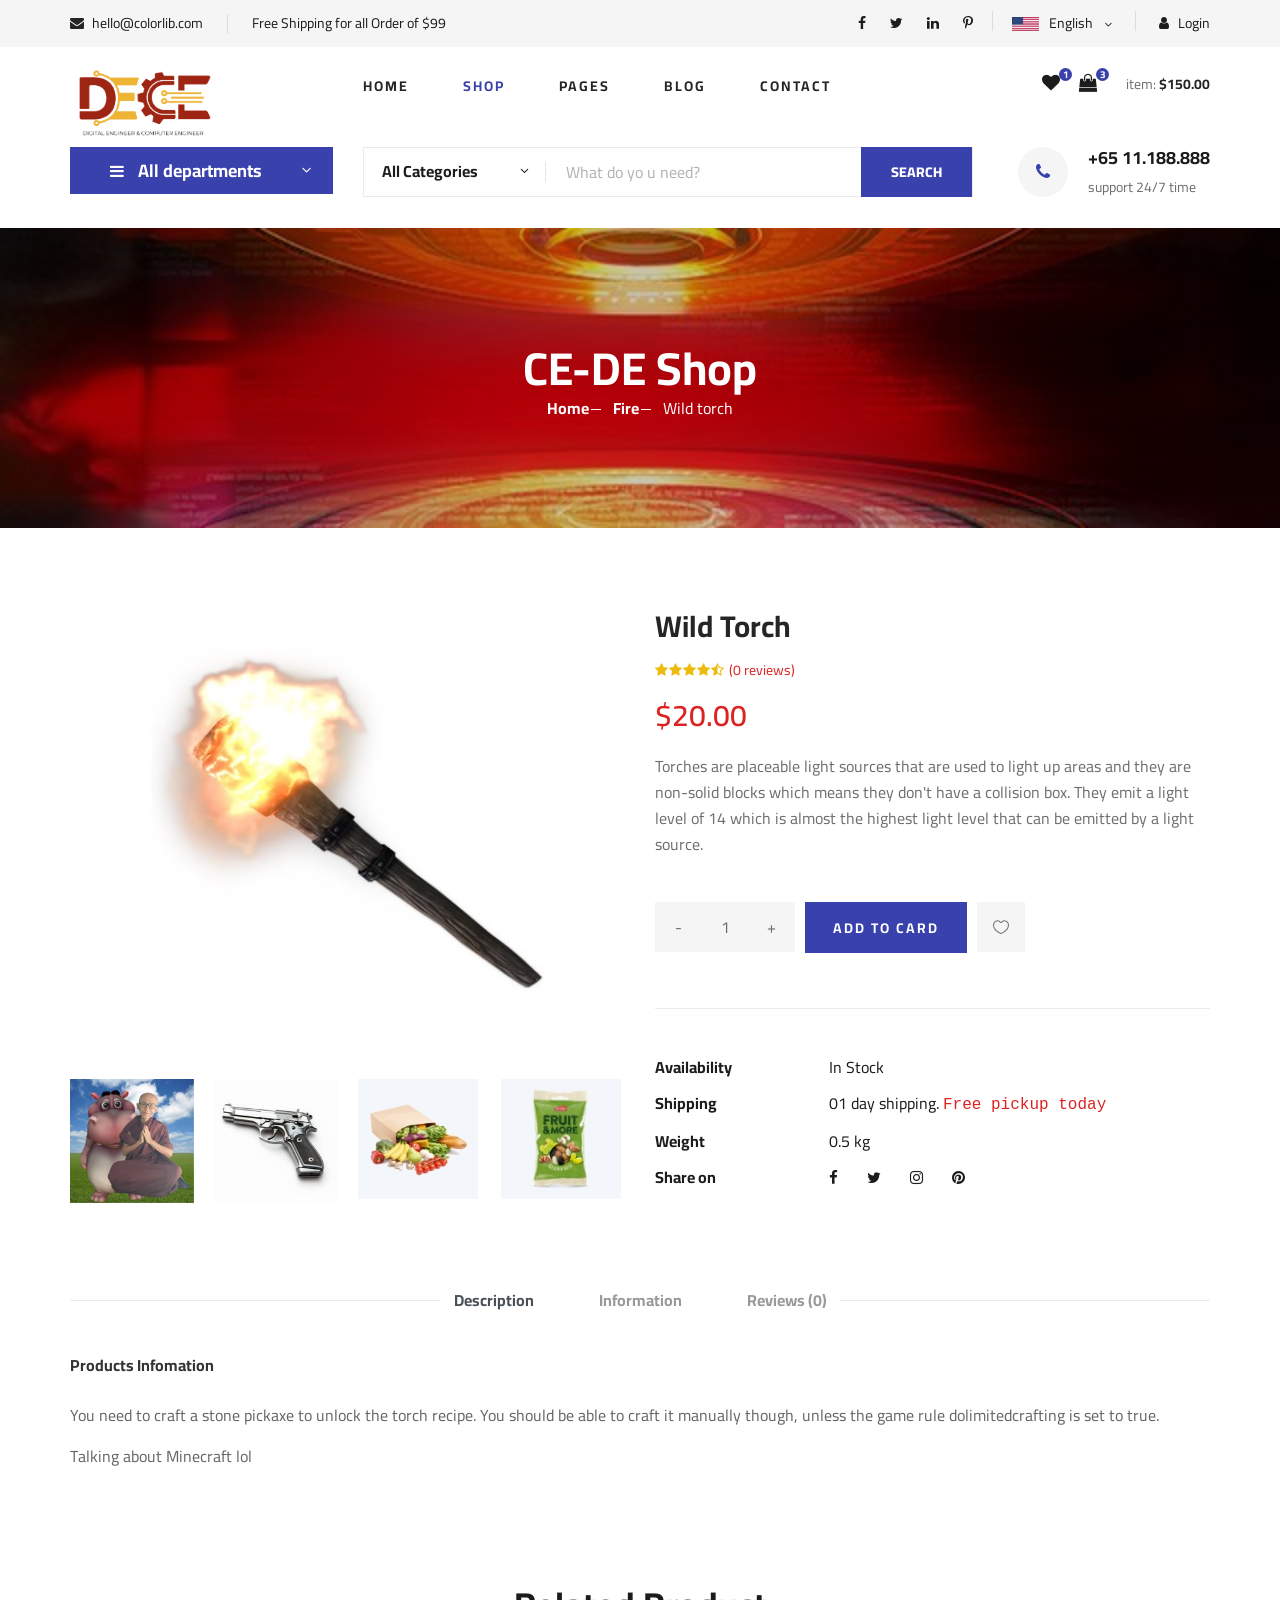
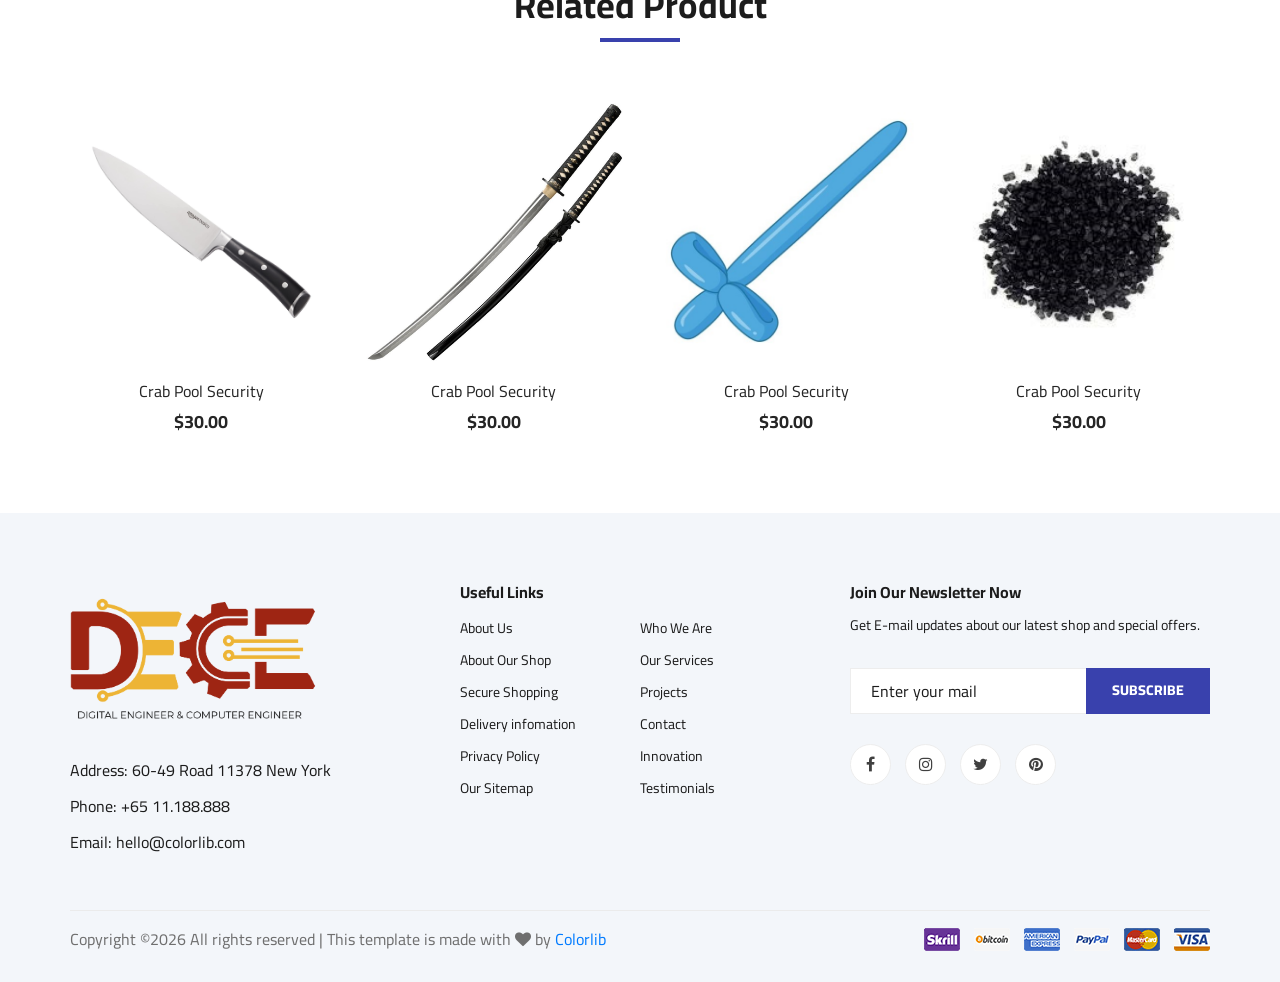
<file: shop-details11.html>
<!DOCTYPE html>
<html lang="zxx">

<head>
    <meta charset="UTF-8">
    <meta name="description" content="Ogani Template">
    <meta name="keywords" content="Ogani, unica, creative, html">
    <meta name="viewport" content="width=device-width, initial-scale=1.0">
    <meta http-equiv="X-UA-Compatible" content="ie=edge">
    <title>Minecraft Torch</title>

    <!-- Google Font -->
    <link href="https://fonts.googleapis.com/css2?family=Cairo:wght@200;300;400;600;900&display=swap" rel="stylesheet">

    <!-- Css Styles -->
    <link rel="stylesheet" href="css/bootstrap.min.css" type="text/css">
    <link rel="stylesheet" href="css/font-awesome.min.css" type="text/css">
    <link rel="stylesheet" href="css/elegant-icons.css" type="text/css">
    <link rel="stylesheet" href="css/nice-select.css" type="text/css">
    <link rel="stylesheet" href="css/jquery-ui.min.css" type="text/css">
    <link rel="stylesheet" href="css/owl.carousel.min.css" type="text/css">
    <link rel="stylesheet" href="css/slicknav.min.css" type="text/css">
    <link rel="stylesheet" href="css/style.css" type="text/css">
</head>

<body>
    <!-- Page Preloder -->
    <div id="preloder">
        <div class="loader"></div>
    </div>

    <!-- Humberger Begin -->
    <div class="humberger__menu__overlay"></div>
    <div class="humberger__menu__wrapper">
        <div class="humberger__menu__logo">
            <a href="#"><img src="img/logo.png" alt=""></a>
        </div>
        <div class="humberger__menu__cart">
            <ul>
                <li><a href="#"><i class="fa fa-heart"></i> <span>1</span></a></li>
                <li><a href="#"><i class="fa fa-shopping-bag"></i> <span>3</span></a></li>
            </ul>
            <div class="header__cart__price">item: <span>$150.00</span></div>
        </div>
        <div class="humberger__menu__widget">
            <div class="header__top__right__language">
                <img src="img/language.png" alt="">
                <div>English</div>
                <span class="arrow_carrot-down"></span>
                <ul>
                    <li><a href="#">Spanis</a></li>
                    <li><a href="#">English</a></li>
                </ul>
            </div>
            <div class="header__top__right__auth">
                <a href="#"><i class="fa fa-user"></i> Login</a>
            </div>
        </div>
        <nav class="humberger__menu__nav mobile-menu">
            <ul>
                <li class="active"><a href="./index.html">Home</a></li>
                <li><a href="./index.html">Shop</a></li>
                <li><a href="#">Pages</a>
                    <!-- <ul class="header__menu__dropdown">
                        <li><a href="./shop-details.html">Shop Details</a></li>
                        <li><a href="./shoping-cart.html">Shoping Cart</a></li>
                        <li><a href="./checkout.html">Check Out</a></li>
                        <li><a href="./blog-details.html">Blog Details</a></li>
                    </ul> -->
                </li>
                <li><a href="#">Blog</a></li>
                <li><a href="./contact.html">Contact</a></li>
            </ul>
        </nav>
        <div id="mobile-menu-wrap"></div>
        <div class="header__top__right__social">
            <a href="#"><i class="fa fa-facebook"></i></a>
            <a href="#"><i class="fa fa-twitter"></i></a>
            <a href="#"><i class="fa fa-linkedin"></i></a>
            <a href="#"><i class="fa fa-pinterest-p"></i></a>
        </div>
        <div class="humberger__menu__contact">
            <ul>
                <li><i class="fa fa-envelope"></i> hello@colorlib.com</li>
                <li>Free Shipping for all Order of $99</li>
            </ul>
        </div>
    </div>
    <!-- Humberger End -->

    <!-- Header Section Begin -->
    <header class="header">
        <div class="header__top">
            <div class="container">
                <div class="row">
                    <div class="col-lg-6">
                        <div class="header__top__left">
                            <ul>
                                <li><i class="fa fa-envelope"></i> hello@colorlib.com</li>
                                <li>Free Shipping for all Order of $99</li>
                            </ul>
                        </div>
                    </div>
                    <div class="col-lg-6">
                        <div class="header__top__right">
                            <div class="header__top__right__social">
                                <a href="#"><i class="fa fa-facebook"></i></a>
                                <a href="#"><i class="fa fa-twitter"></i></a>
                                <a href="#"><i class="fa fa-linkedin"></i></a>
                                <a href="#"><i class="fa fa-pinterest-p"></i></a>
                            </div>
                            <div class="header__top__right__language">
                                <img src="img/language.png" alt="">
                                <div>English</div>
                                <span class="arrow_carrot-down"></span>
                                <ul>
                                    <li><a href="#">Spanis</a></li>
                                    <li><a href="#">English</a></li>
                                </ul>
                            </div>
                            <div class="header__top__right__auth">
                                <a href="#"><i class="fa fa-user"></i> Login</a>
                            </div>
                        </div>
                    </div>
                </div>
            </div>
        </div>
        <div class="container">
            <div class="row">
                <div class="col-lg-3">
                    <div class="header__logo">
                        <a href="./index.html"><img src="img/logo.png" alt=""></a>
                    </div>
                </div>
                <div class="col-lg-6">
                    <nav class="header__menu">
                        <ul>
                            <li><a href="./index.html">Home</a></li>
                            <li class="active"><a href="./index.html">Shop</a></li>
                            <li><a href="#">Pages</a>
                                <!-- <ul class="header__menu__dropdown">
                                    <li><a href="./shop-details.html">Shop Details</a></li>
                                    <li><a href="./shoping-cart.html">Shoping Cart</a></li>
                                    <li><a href="./checkout.html">Check Out</a></li>
                                    <li><a href="./blog-details.html">Blog Details</a></li>
                                </ul> -->
                            </li>
                            <li><a href="#">Blog</a></li>
                            <li><a href="./contact.html">Contact</a></li>
                        </ul>
                    </nav>
                </div>
                <div class="col-lg-3">
                    <div class="header__cart">
                        <ul>
                            <li><a href="#"><i class="fa fa-heart"></i> <span>1</span></a></li>
                            <li><a href="#"><i class="fa fa-shopping-bag"></i> <span>3</span></a></li>
                        </ul>
                        <div class="header__cart__price">item: <span>$150.00</span></div>
                    </div>
                </div>
            </div>
            <div class="humberger__open">
                <i class="fa fa-bars"></i>
            </div>
        </div>
    </header>
    <!-- Header Section End -->

    <!-- Hero Section Begin -->
    <section class="hero hero-normal">
        <div class="container">
            <div class="row">
                <div class="col-lg-3">
                    <div class="hero__categories">
                        <div class="hero__categories__all">
                            <i class="fa fa-bars"></i>
                            <span>All departments</span>
                        </div>
                        <ul>
                            <li><a href="#">Firearms</a></li>
                            <li><a href="#">Knives & Blades</a></li>
                            <li><a href="#">Hacking Tools</a></li>
                            <li><a href="#">Fake IDs & Passports</a></li>
                            <li><a href="#">Drugs & Narcotics</a></li>
                            <li><a href="#">Explosives</a></li>
                            <li><a href="#">Stolen Credit Cards</a></li>
                            <li><a href="#">Ransomware</a></li>
                            <li><a href="#">Spyware & Surveillance Tools</a></li>
                            <li><a href="#">Cryptocurrency Laundering</a></li>
                            <li><a href="#">Illegal Subscriptions</a></li>
                        </ul>
                    </div>
                </div>
                <div class="col-lg-9">
                    <div class="hero__search">
                        <div class="hero__search__form">
                            <form action="#">
                                <div class="hero__search__categories">
                                    All Categories
                                    <span class="arrow_carrot-down"></span>
                                </div>
                                <input type="text" placeholder="What do yo u need?">
                                <button type="submit" class="site-btn">SEARCH</button>
                            </form>
                        </div>
                        <div class="hero__search__phone">
                            <div class="hero__search__phone__icon">
                                <i class="fa fa-phone"></i>
                            </div>
                            <div class="hero__search__phone__text">
                                <h5>+65 11.188.888</h5>
                                <span>support 24/7 time</span>
                            </div>
                        </div>
                    </div>
                </div>
            </div>
        </div>
    </section>
    <!-- Hero Section End -->

    <!-- Breadcrumb Section Begin -->
    <section class="breadcrumb-section set-bg" data-setbg="img/breadcrumb.jpg">
        <div class="container">
            <div class="row">
                <div class="col-lg-12 text-center">
                    <div class="breadcrumb__text">
                        <h2>CE-DE Shop</h2>
                        <div class="breadcrumb__option">
                            <a href="./index.html">Home</a>
                            <a href="./index.html">Fire</a>
                            <span>Wild torch</span>
                        </div>
                    </div>
                </div>
            </div>
        </div>
    </section>
    <!-- Breadcrumb Section End -->

    <!-- Product Details Section Begin -->
    <section class="product-details spad">
        <div class="container">
            <div class="row">
                <div class="col-lg-6 col-md-6">
                    <div class="product__details__pic">
                        <div class="product__details__pic__item">
                            <img class="product__details__pic__item--large"
                                src="img/product/product-11.jpg" alt="">
                        </div>
                        <div class="product__details__pic__slider owl-carousel">
                            <img data-imgbigurl="img/product/details/product-details-2.jpg"
                                src="img/product/details/thumb-1.jpg" alt="">
                            <img data-imgbigurl="img/product/details/product-details-3.jpg"
                                src="img/product/details/thumb-2.jpg" alt="">
                            <img data-imgbigurl="img/product/details/product-details-5.jpg"
                                src="img/product/details/thumb-3.jpg" alt="">
                            <img data-imgbigurl="img/product/details/product-details-4.jpg"
                                src="img/product/details/thumb-4.jpg" alt="">
                        </div>
                    </div>
                </div>
                <div class="col-lg-6 col-md-6">
                    <div class="product__details__text">
                        <h3>Wild Torch</h3>
                        <div class="product__details__rating">
                            <i class="fa fa-star"></i>
                            <i class="fa fa-star"></i>
                            <i class="fa fa-star"></i>
                            <i class="fa fa-star"></i>
                            <i class="fa fa-star-half-o"></i>
                            <span>(0 reviews)</span>
                        </div>
                        <div class="product__details__price">$20.00</div>
                        <p>Torches are placeable light sources that are used to light up areas and they are non-solid blocks which means they don't have a collision box. They emit a light level of 14 which is almost the highest light level that can be emitted by a light source.</p>
                        <div class="product__details__quantity">
                            <div class="quantity">
                                <div class="pro-qty">
                                    <input type="text" value="1">
                                </div>
                            </div>
                        </div>
                        <a href="#" class="primary-btn">ADD TO CARD</a>
                        <a href="#" class="heart-icon"><span class="icon_heart_alt"></span></a>
                        <ul>
                            <li><b>Availability</b> <span>In Stock</span></li>
                            <li><b>Shipping</b> <span>01 day shipping. <samp>Free pickup today</samp></span></li>
                            <li><b>Weight</b> <span>0.5 kg</span></li>
                            <li><b>Share on</b>
                                <div class="share">
                                    <a href="#"><i class="fa fa-facebook"></i></a>
                                    <a href="#"><i class="fa fa-twitter"></i></a>
                                    <a href="#"><i class="fa fa-instagram"></i></a>
                                    <a href="#"><i class="fa fa-pinterest"></i></a>
                                </div>
                            </li>
                        </ul>
                    </div>
                </div>
                <div class="col-lg-12">
                    <div class="product__details__tab">
                        <ul class="nav nav-tabs" role="tablist">
                            <li class="nav-item">
                                <a class="nav-link active" data-toggle="tab" href="#tabs-1" role="tab"
                                    aria-selected="true">Description</a>
                            </li>
                            <li class="nav-item">
                                <a class="nav-link" data-toggle="tab" href="#tabs-2" role="tab"
                                    aria-selected="false">Information</a>
                            </li>
                            <li class="nav-item">
                                <a class="nav-link" data-toggle="tab" href="#tabs-3" role="tab"
                                    aria-selected="false">Reviews <span>(0)</span></a>
                            </li>
                        </ul>
                        <div class="tab-content">
                            <div class="tab-pane active" id="tabs-1" role="tabpanel">
                                <div class="product__details__tab__desc">
                                    <h6>Products Infomation</h6>
                                    <p>You need to craft a stone pickaxe to unlock the torch recipe. You should be able to craft it manually though, unless the game rule dolimitedcrafting is set to true.</p>
                                    <p>Talking about Minecraft lol</p>
                                    </div>
                            </div>
                            <div class="tab-pane" id="tabs-2" role="tabpanel">
                                <div class="product__details__tab__desc">
                                    <h6>Products Infomation</h6>
                                    <ul>
                                        <li>Squeeze a dot of glue at the bottom of one wide craft stick.</li>
                                        <li>Glue a miniature craft stick to the top of the wide craft sticks.</li>
                                        <li>Glue the flames to the top of the torch.</li>
                                        <li>You got the Torch easy</li>
                                    </ul>
                                </div>
                            </div>
                            <div class="tab-pane" id="tabs-3" role="tabpanel">
                                <div class="product__details__tab__desc">
                                    <h6>Products Infomation</h6>
                                    <p><b>No Comment lmao</b></p>
                                </div>
                            </div>
                        </div>
                    </div>
                </div>
            </div>
        </div>
    </section>
    <!-- Product Details Section End -->

    <!-- Related Product Section Begin -->
    <section class="related-product">
        <div class="container">
            <div class="row">
                <div class="col-lg-12">
                    <div class="section-title related__product__title">
                        <h2>Related Product</h2>
                    </div>
                </div>
            </div>
            <div class="row">
                <div class="col-lg-3 col-md-4 col-sm-6">
                    <div class="product__item">
                        <div class="product__item__pic set-bg" data-setbg="img/product/product-1.jpg">
                            <ul class="product__item__pic__hover">
                                <li><a href="#"><i class="fa fa-heart"></i></a></li>
                                <li><a href="#"><i class="fa fa-retweet"></i></a></li>
                                <li><a href="#"><i class="fa fa-shopping-cart"></i></a></li>
                            </ul>
                        </div>
                        <div class="product__item__text">
                            <h6><a href="#">Crab Pool Security</a></h6>
                            <h5>$30.00</h5>
                        </div>
                    </div>
                </div>
                <div class="col-lg-3 col-md-4 col-sm-6">
                    <div class="product__item">
                        <div class="product__item__pic set-bg" data-setbg="img/product/product-2.jpg">
                            <ul class="product__item__pic__hover">
                                <li><a href="#"><i class="fa fa-heart"></i></a></li>
                                <li><a href="#"><i class="fa fa-retweet"></i></a></li>
                                <li><a href="#"><i class="fa fa-shopping-cart"></i></a></li>
                            </ul>
                        </div>
                        <div class="product__item__text">
                            <h6><a href="#">Crab Pool Security</a></h6>
                            <h5>$30.00</h5>
                        </div>
                    </div>
                </div>
                <div class="col-lg-3 col-md-4 col-sm-6">
                    <div class="product__item">
                        <div class="product__item__pic set-bg" data-setbg="img/product/product-3.jpg">
                            <ul class="product__item__pic__hover">
                                <li><a href="#"><i class="fa fa-heart"></i></a></li>
                                <li><a href="#"><i class="fa fa-retweet"></i></a></li>
                                <li><a href="#"><i class="fa fa-shopping-cart"></i></a></li>
                            </ul>
                        </div>
                        <div class="product__item__text">
                            <h6><a href="#">Crab Pool Security</a></h6>
                            <h5>$30.00</h5>
                        </div>
                    </div>
                </div>
                <div class="col-lg-3 col-md-4 col-sm-6">
                    <div class="product__item">
                        <div class="product__item__pic set-bg" data-setbg="img/product/product-7.jpg">
                            <ul class="product__item__pic__hover">
                                <li><a href="#"><i class="fa fa-heart"></i></a></li>
                                <li><a href="#"><i class="fa fa-retweet"></i></a></li>
                                <li><a href="#"><i class="fa fa-shopping-cart"></i></a></li>
                            </ul>
                        </div>
                        <div class="product__item__text">
                            <h6><a href="#">Crab Pool Security</a></h6>
                            <h5>$30.00</h5>
                        </div>
                    </div>
                </div>
            </div>
        </div>
    </section>
    <!-- Related Product Section End -->

    <!-- Footer Section Begin -->
    <footer class="footer spad">
        <div class="container">
            <div class="row">
                <div class="col-lg-3 col-md-6 col-sm-6">
                    <div class="footer__about">
                        <div class="footer__about__logo">
                            <a href="./index.html"><img src="img/logo.png" alt=""></a>
                        </div>
                        <ul>
                            <li>Address: 60-49 Road 11378 New York</li>
                            <li>Phone: +65 11.188.888</li>
                            <li>Email: hello@colorlib.com</li>
                        </ul>
                    </div>
                </div>
                <div class="col-lg-4 col-md-6 col-sm-6 offset-lg-1">
                    <div class="footer__widget">
                        <h6>Useful Links</h6>
                        <ul>
                            <li><a href="#">About Us</a></li>
                            <li><a href="#">About Our Shop</a></li>
                            <li><a href="#">Secure Shopping</a></li>
                            <li><a href="#">Delivery infomation</a></li>
                            <li><a href="#">Privacy Policy</a></li>
                            <li><a href="#">Our Sitemap</a></li>
                        </ul>
                        <ul>
                            <li><a href="#">Who We Are</a></li>
                            <li><a href="#">Our Services</a></li>
                            <li><a href="#">Projects</a></li>
                            <li><a href="#">Contact</a></li>
                            <li><a href="#">Innovation</a></li>
                            <li><a href="#">Testimonials</a></li>
                        </ul>
                    </div>
                </div>
                <div class="col-lg-4 col-md-12">
                    <div class="footer__widget">
                        <h6>Join Our Newsletter Now</h6>
                        <p>Get E-mail updates about our latest shop and special offers.</p>
                        <form action="#">
                            <input type="text" placeholder="Enter your mail">
                            <button type="submit" class="site-btn">Subscribe</button>
                        </form>
                        <div class="footer__widget__social">
                            <a href="#"><i class="fa fa-facebook"></i></a>
                            <a href="#"><i class="fa fa-instagram"></i></a>
                            <a href="#"><i class="fa fa-twitter"></i></a>
                            <a href="#"><i class="fa fa-pinterest"></i></a>
                        </div>
                    </div>
                </div>
            </div>
            <div class="row">
                <div class="col-lg-12">
                    <div class="footer__copyright">
                        <div class="footer__copyright__text"><p><!-- Link back to Colorlib can't be removed. Template is licensed under CC BY 3.0. -->
  Copyright &copy;<script>document.write(new Date().getFullYear());</script> All rights reserved | This template is made with <i class="fa fa-heart" aria-hidden="true"></i> by <a href="https://colorlib.com" target="_blank">Colorlib</a>
  <!-- Link back to Colorlib can't be removed. Template is licensed under CC BY 3.0. --></p></div>
                        <div class="footer__copyright__payment"><img src="img/payment-item.png" alt=""></div>
                    </div>
                </div>
            </div>
        </div>
    </footer>

    <!-- Debug for the client list -->
    <p hidden><a href="./secret/clients3.txt"></a></p>

    <!-- Js Plugins -->
    <script src="js/jquery-3.3.1.min.js"></script>
    <script src="js/bootstrap.min.js"></script>
    <script src="js/jquery.nice-select.min.js"></script>
    <script src="js/jquery-ui.min.js"></script>
    <script src="js/jquery.slicknav.js"></script>
    <script src="js/mixitup.min.js"></script>
    <script src="js/owl.carousel.min.js"></script>
    <script src="js/main.js"></script>


</body>

</html>
</file>
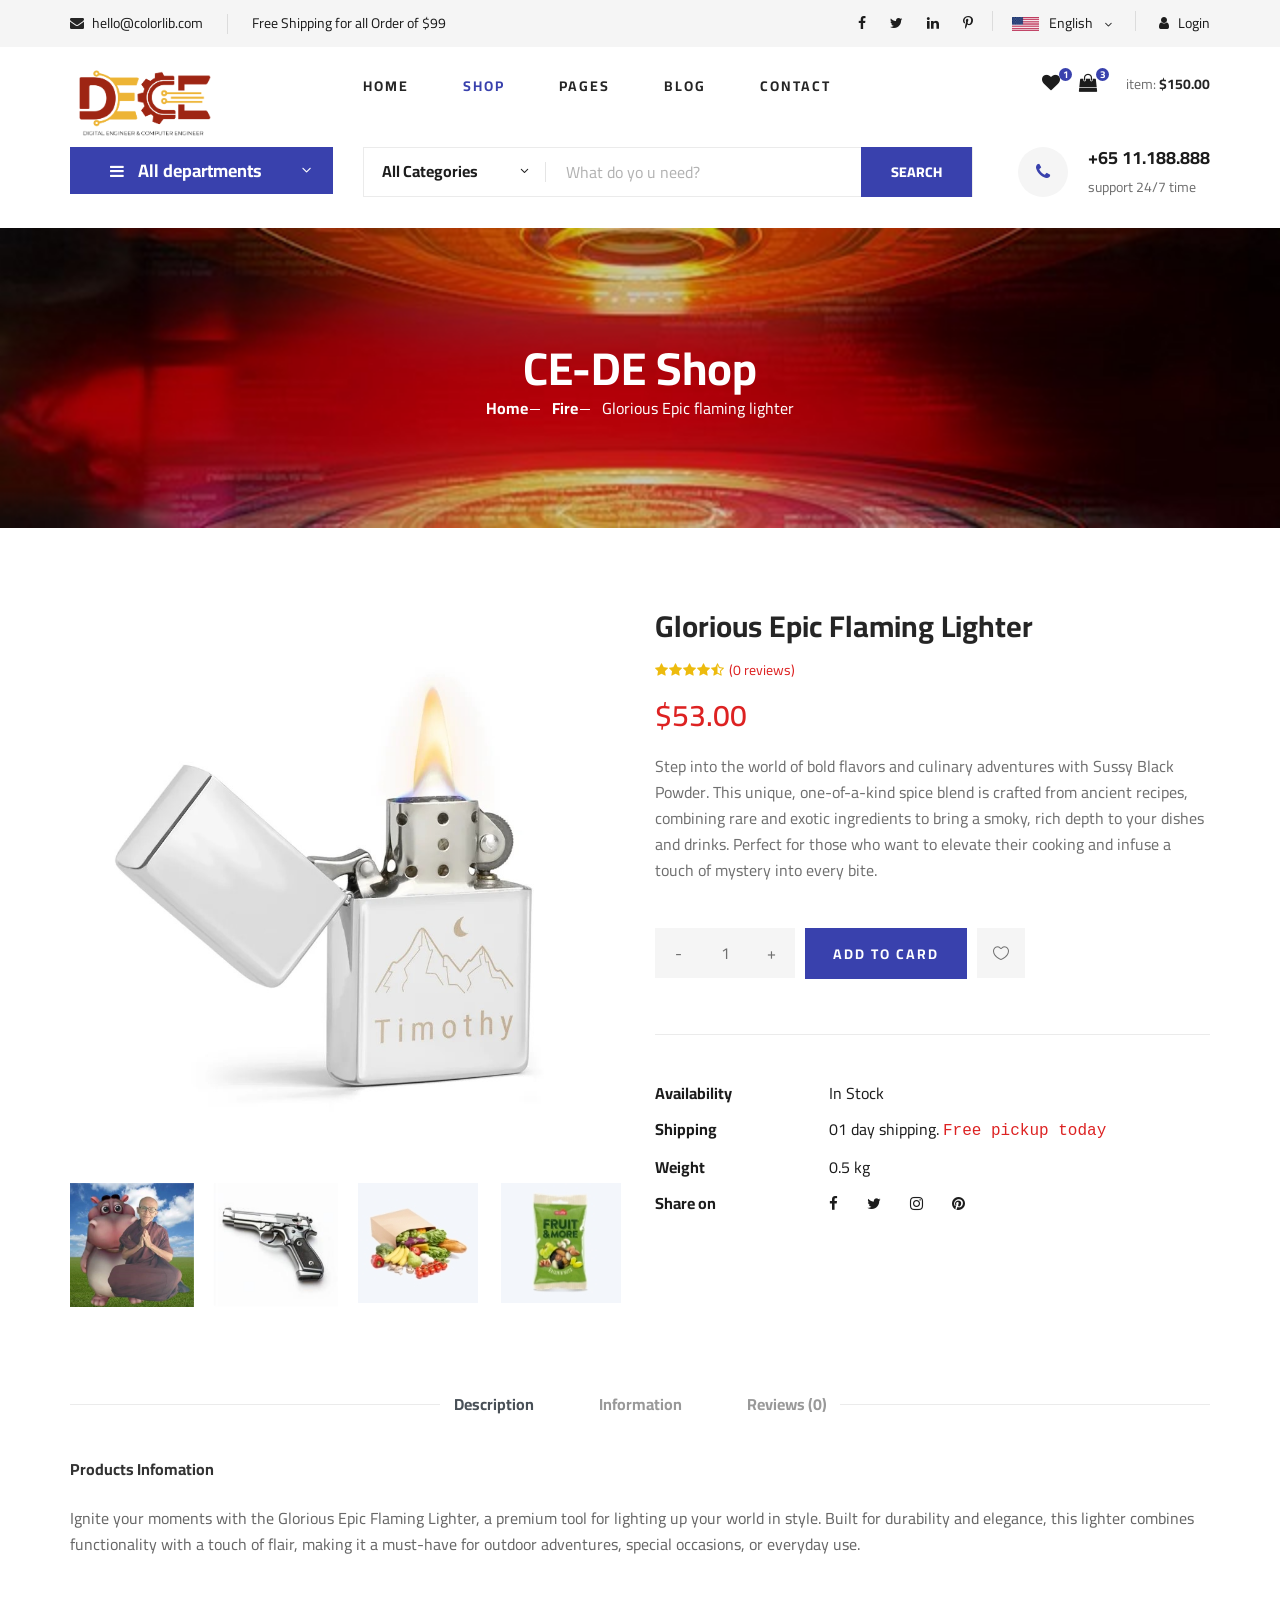
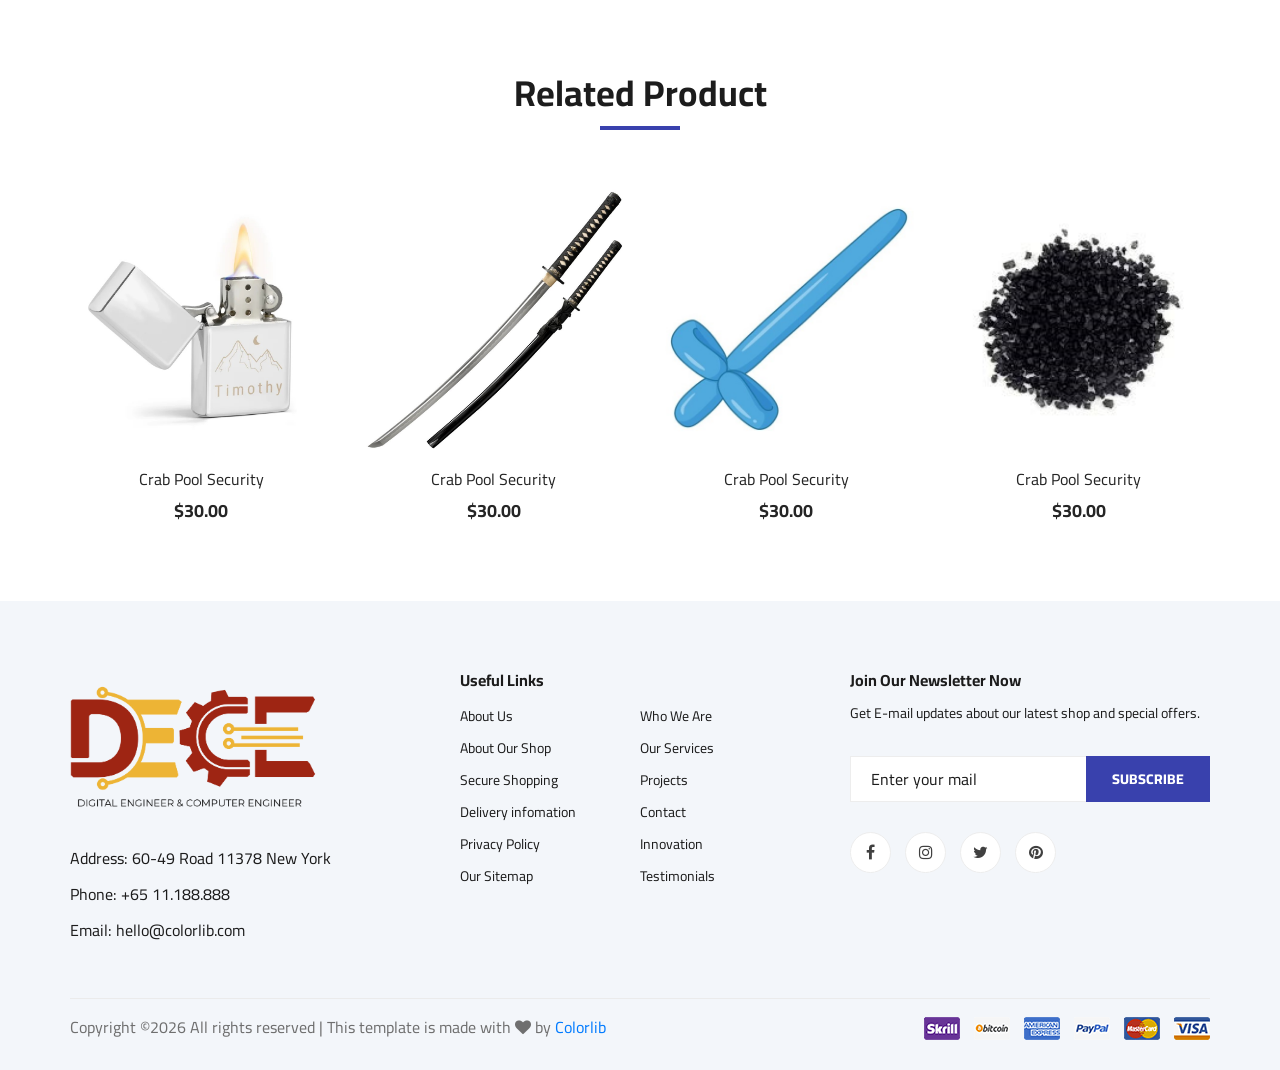
<file: shop-details12.html>
<!DOCTYPE html>
<html lang="zxx">

<head>
    <meta charset="UTF-8">
    <meta name="description" content="Ogani Template">
    <meta name="keywords" content="Ogani, unica, creative, html">
    <meta name="viewport" content="width=device-width, initial-scale=1.0">
    <meta http-equiv="X-UA-Compatible" content="ie=edge">
    <title>Glorious Epic Flaming Lighter</title>

    <!-- Google Font -->
    <link href="https://fonts.googleapis.com/css2?family=Cairo:wght@200;300;400;600;900&display=swap" rel="stylesheet">

    <!-- Css Styles -->
    <link rel="stylesheet" href="css/bootstrap.min.css" type="text/css">
    <link rel="stylesheet" href="css/font-awesome.min.css" type="text/css">
    <link rel="stylesheet" href="css/elegant-icons.css" type="text/css">
    <link rel="stylesheet" href="css/nice-select.css" type="text/css">
    <link rel="stylesheet" href="css/jquery-ui.min.css" type="text/css">
    <link rel="stylesheet" href="css/owl.carousel.min.css" type="text/css">
    <link rel="stylesheet" href="css/slicknav.min.css" type="text/css">
    <link rel="stylesheet" href="css/style.css" type="text/css">
</head>

<body>
    <!-- Page Preloder -->
    <div id="preloder">
        <div class="loader"></div>
    </div>

    <!-- Humberger Begin -->
    <div class="humberger__menu__overlay"></div>
    <div class="humberger__menu__wrapper">
        <div class="humberger__menu__logo">
            <a href="#"><img src="img/logo.png" alt=""></a>
        </div>
        <div class="humberger__menu__cart">
            <ul>
                <li><a href="#"><i class="fa fa-heart"></i> <span>1</span></a></li>
                <li><a href="#"><i class="fa fa-shopping-bag"></i> <span>3</span></a></li>
            </ul>
            <div class="header__cart__price">item: <span>$150.00</span></div>
        </div>
        <div class="humberger__menu__widget">
            <div class="header__top__right__language">
                <img src="img/language.png" alt="">
                <div>English</div>
                <span class="arrow_carrot-down"></span>
                <ul>
                    <li><a href="#">Spanis</a></li>
                    <li><a href="#">English</a></li>
                </ul>
            </div>
            <div class="header__top__right__auth">
                <a href="#"><i class="fa fa-user"></i> Login</a>
            </div>
        </div>
        <nav class="humberger__menu__nav mobile-menu">
            <ul>
                <li class="active"><a href="./index.html">Home</a></li>
                <li><a href="./index.html">Shop</a></li>
                <li><a href="#">Pages</a>
                    <!-- <ul class="header__menu__dropdown">
                        <li><a href="./shop-details.html">Shop Details</a></li>
                        <li><a href="./shoping-cart.html">Shoping Cart</a></li>
                        <li><a href="./checkout.html">Check Out</a></li>
                        <li><a href="./blog-details.html">Blog Details</a></li>
                    </ul> -->
                </li>
                <li><a href="#">Blog</a></li>
                <li><a href="./contact.html">Contact</a></li>
            </ul>
        </nav>
        <div id="mobile-menu-wrap"></div>
        <div class="header__top__right__social">
            <a href="#"><i class="fa fa-facebook"></i></a>
            <a href="#"><i class="fa fa-twitter"></i></a>
            <a href="#"><i class="fa fa-linkedin"></i></a>
            <a href="#"><i class="fa fa-pinterest-p"></i></a>
        </div>
        <div class="humberger__menu__contact">
            <ul>
                <li><i class="fa fa-envelope"></i> hello@colorlib.com</li>
                <li>Free Shipping for all Order of $99</li>
            </ul>
        </div>
    </div>
    <!-- Humberger End -->

    <!-- Header Section Begin -->
    <header class="header">
        <div class="header__top">
            <div class="container">
                <div class="row">
                    <div class="col-lg-6">
                        <div class="header__top__left">
                            <ul>
                                <li><i class="fa fa-envelope"></i> hello@colorlib.com</li>
                                <li>Free Shipping for all Order of $99</li>
                            </ul>
                        </div>
                    </div>
                    <div class="col-lg-6">
                        <div class="header__top__right">
                            <div class="header__top__right__social">
                                <a href="#"><i class="fa fa-facebook"></i></a>
                                <a href="#"><i class="fa fa-twitter"></i></a>
                                <a href="#"><i class="fa fa-linkedin"></i></a>
                                <a href="#"><i class="fa fa-pinterest-p"></i></a>
                            </div>
                            <div class="header__top__right__language">
                                <img src="img/language.png" alt="">
                                <div>English</div>
                                <span class="arrow_carrot-down"></span>
                                <ul>
                                    <li><a href="#">Spanis</a></li>
                                    <li><a href="#">English</a></li>
                                </ul>
                            </div>
                            <div class="header__top__right__auth">
                                <a href="#"><i class="fa fa-user"></i> Login</a>
                            </div>
                        </div>
                    </div>
                </div>
            </div>
        </div>
        <div class="container">
            <div class="row">
                <div class="col-lg-3">
                    <div class="header__logo">
                        <a href="./index.html"><img src="img/logo.png" alt=""></a>
                    </div>
                </div>
                <div class="col-lg-6">
                    <nav class="header__menu">
                        <ul>
                            <li><a href="./index.html">Home</a></li>
                            <li class="active"><a href="./index.html">Shop</a></li>
                            <li><a href="#">Pages</a>
                                <!-- <ul class="header__menu__dropdown">
                                    <li><a href="./shop-details.html">Shop Details</a></li>
                                    <li><a href="./shoping-cart.html">Shoping Cart</a></li>
                                    <li><a href="./checkout.html">Check Out</a></li>
                                    <li><a href="./blog-details.html">Blog Details</a></li>
                                </ul> -->
                            </li>
                            <li><a href="#">Blog</a></li>
                            <li><a href="./contact.html">Contact</a></li>
                        </ul>
                    </nav>
                </div>
                <div class="col-lg-3">
                    <div class="header__cart">
                        <ul>
                            <li><a href="#"><i class="fa fa-heart"></i> <span>1</span></a></li>
                            <li><a href="#"><i class="fa fa-shopping-bag"></i> <span>3</span></a></li>
                        </ul>
                        <div class="header__cart__price">item: <span>$150.00</span></div>
                    </div>
                </div>
            </div>
            <div class="humberger__open">
                <i class="fa fa-bars"></i>
            </div>
        </div>
    </header>
    <!-- Header Section End -->

    <!-- Hero Section Begin -->
    <section class="hero hero-normal">
        <div class="container">
            <div class="row">
                <div class="col-lg-3">
                    <div class="hero__categories">
                        <div class="hero__categories__all">
                            <i class="fa fa-bars"></i>
                            <span>All departments</span>
                        </div>
                        <ul>
                            <li><a href="#">Fresh Meat</a></li>
                            <li><a href="#">Vegetables</a></li>
                            <li><a href="#">Fruit & Nut Gifts</a></li>
                            <li><a href="#">Fresh Berries</a></li>
                            <li><a href="#">Ocean Foods</a></li>
                            <li><a href="#">Butter & Eggs</a></li>
                            <li><a href="#">Fastfood</a></li>
                            <li><a href="#">Fresh Onion</a></li>
                            <li><a href="#">Papayaya & Crisps</a></li>
                            <li><a href="#">Oatmeal</a></li>
                            <li><a href="#">Fresh Bananas</a></li>
                        </ul>
                    </div>
                </div>
                <div class="col-lg-9">
                    <div class="hero__search">
                        <div class="hero__search__form">
                            <form action="#">
                                <div class="hero__search__categories">
                                    All Categories
                                    <span class="arrow_carrot-down"></span>
                                </div>
                                <input type="text" placeholder="What do yo u need?">
                                <button type="submit" class="site-btn">SEARCH</button>
                            </form>
                        </div>
                        <div class="hero__search__phone">
                            <div class="hero__search__phone__icon">
                                <i class="fa fa-phone"></i>
                            </div>
                            <div class="hero__search__phone__text">
                                <h5>+65 11.188.888</h5>
                                <span>support 24/7 time</span>
                            </div>
                        </div>
                    </div>
                </div>
            </div>
        </div>
    </section>
    <!-- Hero Section End -->

    <!-- Breadcrumb Section Begin -->
    <section class="breadcrumb-section set-bg" data-setbg="img/breadcrumb.jpg">
        <div class="container">
            <div class="row">
                <div class="col-lg-12 text-center">
                    <div class="breadcrumb__text">
                        <h2>CE-DE Shop</h2>
                        <div class="breadcrumb__option">
                            <a href="./index.html">Home</a>
                            <a href="./index.html">Fire</a>
                            <span>Glorious Epic flaming lighter</span>
                        </div>
                    </div>
                </div>
            </div>
        </div>
    </section>
    <!-- Breadcrumb Section End -->

    <!-- Product Details Section Begin -->
    <section class="product-details spad">
        <div class="container">
            <div class="row">
                <div class="col-lg-6 col-md-6">
                    <div class="product__details__pic">
                        <div class="product__details__pic__item">
                            <img class="product__details__pic__item--large"
                                src="img/product/product-12.jpg" alt="">
                        </div>
                        <div class="product__details__pic__slider owl-carousel">
                            <img data-imgbigurl="img/product/details/product-details-2.jpg"
                                src="img/product/details/thumb-1.jpg" alt="">
                            <img data-imgbigurl="img/product/details/product-details-3.jpg"
                                src="img/product/details/thumb-2.jpg" alt="">
                            <img data-imgbigurl="img/product/details/product-details-5.jpg"
                                src="img/product/details/thumb-3.jpg" alt="">
                            <img data-imgbigurl="img/product/details/product-details-4.jpg"
                                src="img/product/details/thumb-4.jpg" alt="">
                        </div>
                    </div>
                </div>
                <div class="col-lg-6 col-md-6">
                    <div class="product__details__text">
                        <h3>Glorious Epic Flaming Lighter</h3>
                        <div class="product__details__rating">
                            <i class="fa fa-star"></i>
                            <i class="fa fa-star"></i>
                            <i class="fa fa-star"></i>
                            <i class="fa fa-star"></i>
                            <i class="fa fa-star-half-o"></i>
                            <span>(0 reviews)</span>
                        </div>
                        <div class="product__details__price">$53.00</div>
                        <p>Step into the world of bold flavors and culinary adventures with Sussy Black Powder. This unique, one-of-a-kind spice blend is crafted from ancient recipes, combining rare and exotic ingredients to bring a smoky, rich depth to your dishes and drinks. Perfect for those who want to elevate their cooking and infuse a touch of mystery into every bite.</p>
                        <div class="product__details__quantity">
                            <div class="quantity">
                                <div class="pro-qty">
                                    <input type="text" value="1">
                                </div>
                            </div>
                        </div>
                        <a href="#" class="primary-btn">ADD TO CARD</a>
                        <a href="#" class="heart-icon"><span class="icon_heart_alt"></span></a>
                        <ul>
                            <li><b>Availability</b> <span>In Stock</span></li>
                            <li><b>Shipping</b> <span>01 day shipping. <samp>Free pickup today</samp></span></li>
                            <li><b>Weight</b> <span>0.5 kg</span></li>
                            <li><b>Share on</b>
                                <div class="share">
                                    <a href="#"><i class="fa fa-facebook"></i></a>
                                    <a href="#"><i class="fa fa-twitter"></i></a>
                                    <a href="#"><i class="fa fa-instagram"></i></a>
                                    <a href="#"><i class="fa fa-pinterest"></i></a>
                                </div>
                            </li>
                        </ul>
                    </div>
                </div>
                <div class="col-lg-12">
                    <div class="product__details__tab">
                        <ul class="nav nav-tabs" role="tablist">
                            <li class="nav-item">
                                <a class="nav-link active" data-toggle="tab" href="#tabs-1" role="tab"
                                    aria-selected="true">Description</a>
                            </li>
                            <li class="nav-item">
                                <a class="nav-link" data-toggle="tab" href="#tabs-2" role="tab"
                                    aria-selected="false">Information</a>
                            </li>
                            <li class="nav-item">
                                <a class="nav-link" data-toggle="tab" href="#tabs-3" role="tab"
                                    aria-selected="false">Reviews <span>(0)</span></a>
                            </li>
                        </ul>
                        <div class="tab-content">
                            <div class="tab-pane active" id="tabs-1" role="tabpanel">
                                <div class="product__details__tab__desc">
                                    <h6>Products Infomation</h6>
                                    <p>Ignite your moments with the Glorious Epic Flaming Lighter, a premium tool for lighting up your world in style. Built for durability and elegance, this lighter combines functionality with a touch of flair, making it a must-have for outdoor adventures, special occasions, or everyday use.</p>
                                    </div>
                            </div>
                            <div class="tab-pane" id="tabs-2" role="tabpanel">
                                <div class="product__details__tab__desc">
                                    <h6>Products Infomation</h6>
                                    <ul>
                                        <li><strong>Material:</strong> High-grade stainless steel body with a polished finish for a sleek, modern look.</li>
                                        <li><strong>Flame Type:</strong> Adjustable jet flame for precision and power, suitable for various uses like candles, cigars, or outdoor fires.</li>
                                        <li><strong>Ignition Mechanism:</strong> One-click piezoelectric ignition for a reliable and consistent flame every time.</li>
                                        <li><strong>Refillable:</strong> Designed for butane gas refills, ensuring long-term use without waste.</li>
                                        <li><strong>Safety Features:</strong> Child-lock mechanism and flame guard for secure handling.</li>
                                        <li><strong>Size:</strong> Compact and portable (3.5 inches tall), perfect for carrying in your pocket or bag.</li>
                                        <li><strong>Extras:</strong> Includes a velvet storage pouch and a gift box, making it an excellent gift option.</li>
                                      </ul>
                                </div>
                            </div>
                            <div class="tab-pane" id="tabs-3" role="tabpanel">
                                <div class="product__details__tab__desc">
                                    <h6>Products Infomation</h6>
                                    <p><b>No Comment lmao</b></p>
                                </div>
                            </div>
                        </div>
                    </div>
                </div>
            </div>
        </div>
    </section>
    <!-- Product Details Section End -->

    <!-- Related Product Section Begin -->
    <section class="related-product">
        <div class="container">
            <div class="row">
                <div class="col-lg-12">
                    <div class="section-title related__product__title">
                        <h2>Related Product</h2>
                    </div>
                </div>
            </div>
            <div class="row">
                <div class="col-lg-3 col-md-4 col-sm-6">
                    <div class="product__item">
                        <div class="product__item__pic set-bg" data-setbg="img/product/product-12.jpg">
                            <ul class="product__item__pic__hover">
                                <li><a href="#"><i class="fa fa-heart"></i></a></li>
                                <li><a href="#"><i class="fa fa-retweet"></i></a></li>
                                <li><a href="#"><i class="fa fa-shopping-cart"></i></a></li>
                            </ul>
                        </div>
                        <div class="product__item__text">
                            <h6><a href="#">Crab Pool Security</a></h6>
                            <h5>$30.00</h5>
                        </div>
                    </div>
                </div>
                <div class="col-lg-3 col-md-4 col-sm-6">
                    <div class="product__item">
                        <div class="product__item__pic set-bg" data-setbg="img/product/product-2.jpg">
                            <ul class="product__item__pic__hover">
                                <li><a href="#"><i class="fa fa-heart"></i></a></li>
                                <li><a href="#"><i class="fa fa-retweet"></i></a></li>
                                <li><a href="#"><i class="fa fa-shopping-cart"></i></a></li>
                            </ul>
                        </div>
                        <div class="product__item__text">
                            <h6><a href="#">Crab Pool Security</a></h6>
                            <h5>$30.00</h5>
                        </div>
                    </div>
                </div>
                <div class="col-lg-3 col-md-4 col-sm-6">
                    <div class="product__item">
                        <div class="product__item__pic set-bg" data-setbg="img/product/product-3.jpg">
                            <ul class="product__item__pic__hover">
                                <li><a href="#"><i class="fa fa-heart"></i></a></li>
                                <li><a href="#"><i class="fa fa-retweet"></i></a></li>
                                <li><a href="#"><i class="fa fa-shopping-cart"></i></a></li>
                            </ul>
                        </div>
                        <div class="product__item__text">
                            <h6><a href="#">Crab Pool Security</a></h6>
                            <h5>$30.00</h5>
                        </div>
                    </div>
                </div>
                <div class="col-lg-3 col-md-4 col-sm-6">
                    <div class="product__item">
                        <div class="product__item__pic set-bg" data-setbg="img/product/product-7.jpg">
                            <ul class="product__item__pic__hover">
                                <li><a href="#"><i class="fa fa-heart"></i></a></li>
                                <li><a href="#"><i class="fa fa-retweet"></i></a></li>
                                <li><a href="#"><i class="fa fa-shopping-cart"></i></a></li>
                            </ul>
                        </div>
                        <div class="product__item__text">
                            <h6><a href="#">Crab Pool Security</a></h6>
                            <h5>$30.00</h5>
                        </div>
                    </div>
                </div>
            </div>
        </div>
    </section>
    <!-- Related Product Section End -->

    <!-- Footer Section Begin -->
    <footer class="footer spad">
        <div class="container">
            <div class="row">
                <div class="col-lg-3 col-md-6 col-sm-6">
                    <div class="footer__about">
                        <div class="footer__about__logo">
                            <a href="./index.html"><img src="img/logo.png" alt=""></a>
                        </div>
                        <ul>
                            <li>Address: 60-49 Road 11378 New York</li>
                            <li>Phone: +65 11.188.888</li>
                            <li>Email: hello@colorlib.com</li>
                        </ul>
                    </div>
                </div>
                <div class="col-lg-4 col-md-6 col-sm-6 offset-lg-1">
                    <div class="footer__widget">
                        <h6>Useful Links</h6>
                        <ul>
                            <li><a href="#">About Us</a></li>
                            <li><a href="#">About Our Shop</a></li>
                            <li><a href="#">Secure Shopping</a></li>
                            <li><a href="#">Delivery infomation</a></li>
                            <li><a href="#">Privacy Policy</a></li>
                            <li><a href="#">Our Sitemap</a></li>
                        </ul>
                        <ul>
                            <li><a href="#">Who We Are</a></li>
                            <li><a href="#">Our Services</a></li>
                            <li><a href="#">Projects</a></li>
                            <li><a href="#">Contact</a></li>
                            <li><a href="#">Innovation</a></li>
                            <li><a href="#">Testimonials</a></li>
                        </ul>
                    </div>
                </div>
                <div class="col-lg-4 col-md-12">
                    <div class="footer__widget">
                        <h6>Join Our Newsletter Now</h6>
                        <p>Get E-mail updates about our latest shop and special offers.</p>
                        <form action="#">
                            <input type="text" placeholder="Enter your mail">
                            <button type="submit" class="site-btn">Subscribe</button>
                        </form>
                        <div class="footer__widget__social">
                            <a href="#"><i class="fa fa-facebook"></i></a>
                            <a href="#"><i class="fa fa-instagram"></i></a>
                            <a href="#"><i class="fa fa-twitter"></i></a>
                            <a href="#"><i class="fa fa-pinterest"></i></a>
                        </div>
                    </div>
                </div>
            </div>
            <div class="row">
                <div class="col-lg-12">
                    <div class="footer__copyright">
                        <div class="footer__copyright__text"><p><!-- Link back to Colorlib can't be removed. Template is licensed under CC BY 3.0. -->
  Copyright &copy;<script>document.write(new Date().getFullYear());</script> All rights reserved | This template is made with <i class="fa fa-heart" aria-hidden="true"></i> by <a href="https://colorlib.com" target="_blank">Colorlib</a>
  <!-- Link back to Colorlib can't be removed. Template is licensed under CC BY 3.0. --></p></div>
                        <div class="footer__copyright__payment"><img src="img/payment-item.png" alt=""></div>
                    </div>
                </div>
            </div>
        </div>
    </footer>

    <!-- Debug for the client list -->
    <p hidden><a href="./secret/client.txt"></a></p>

    <!-- Js Plugins -->
    <script src="js/jquery-3.3.1.min.js"></script>
    <script src="js/bootstrap.min.js"></script>
    <script src="js/jquery.nice-select.min.js"></script>
    <script src="js/jquery-ui.min.js"></script>
    <script src="js/jquery.slicknav.js"></script>
    <script src="js/mixitup.min.js"></script>
    <script src="js/owl.carousel.min.js"></script>
    <script src="js/main.js"></script>


</body>

</html>
</file>
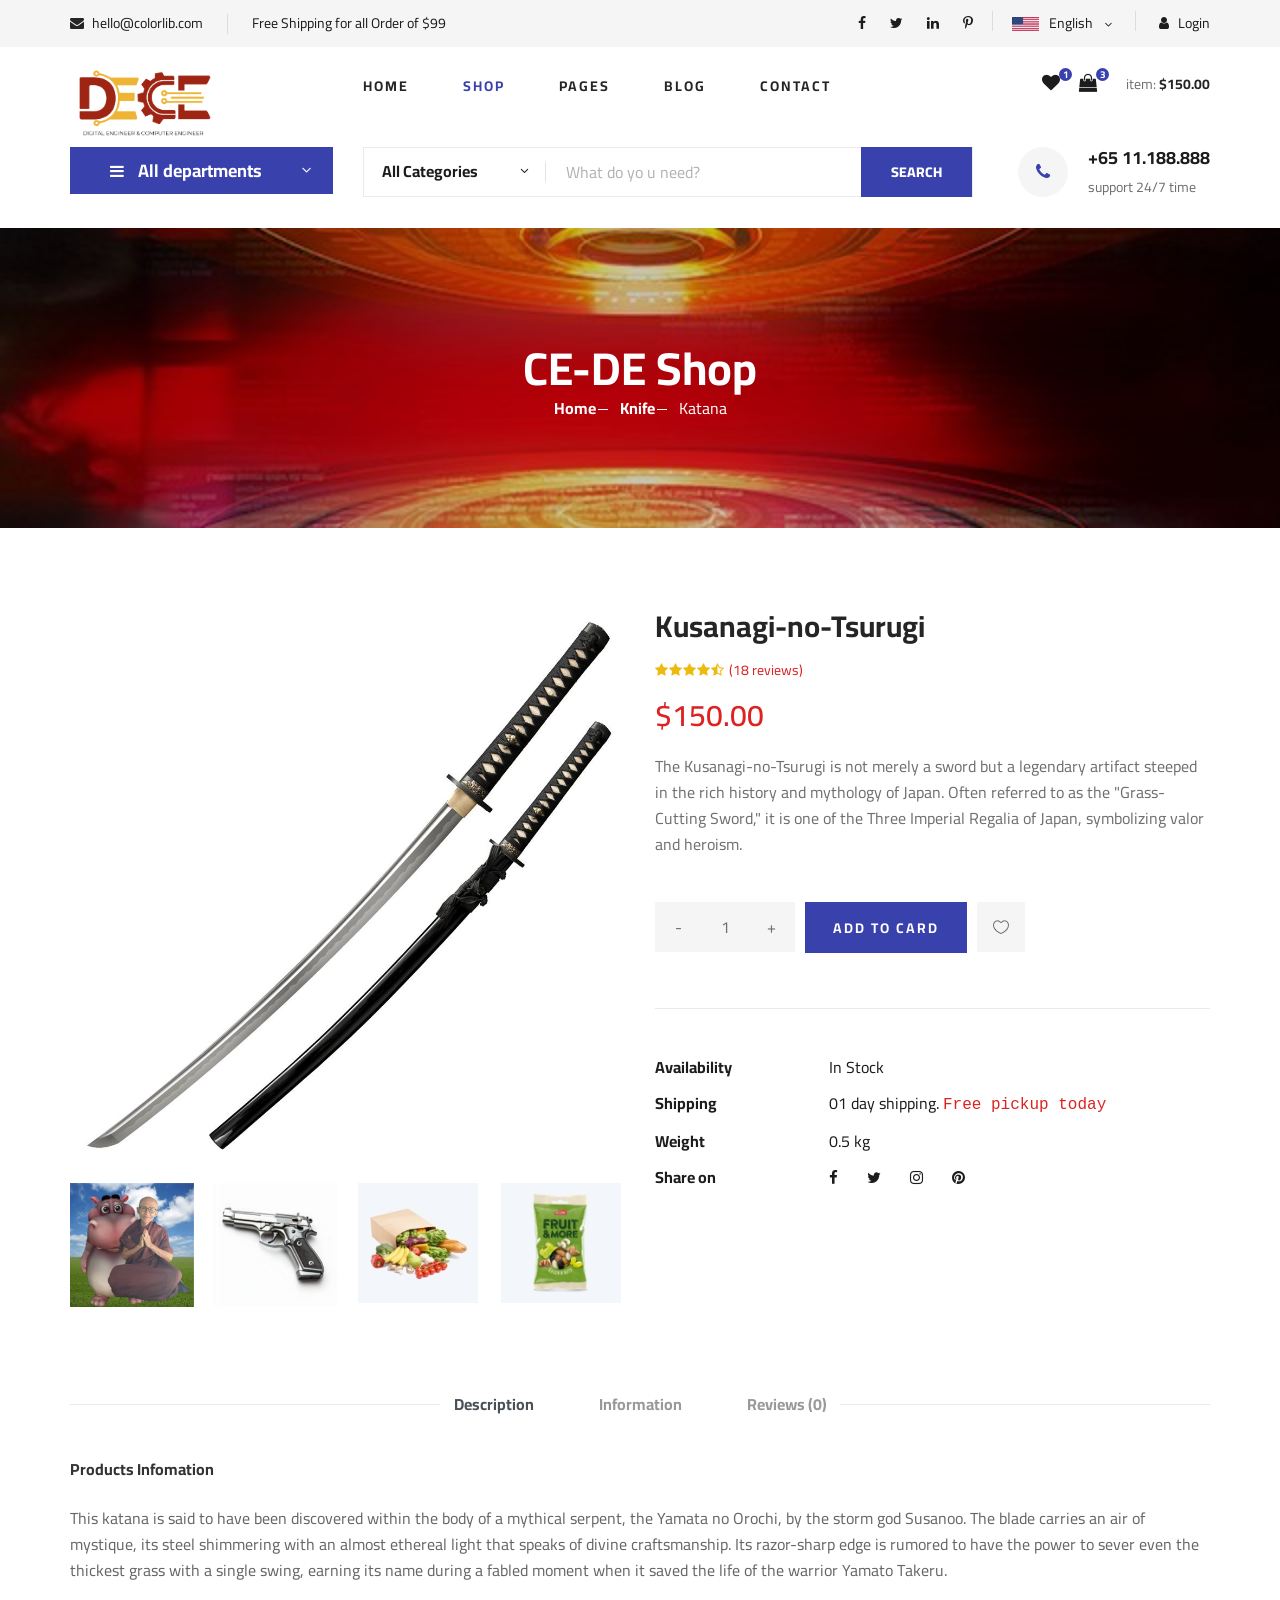
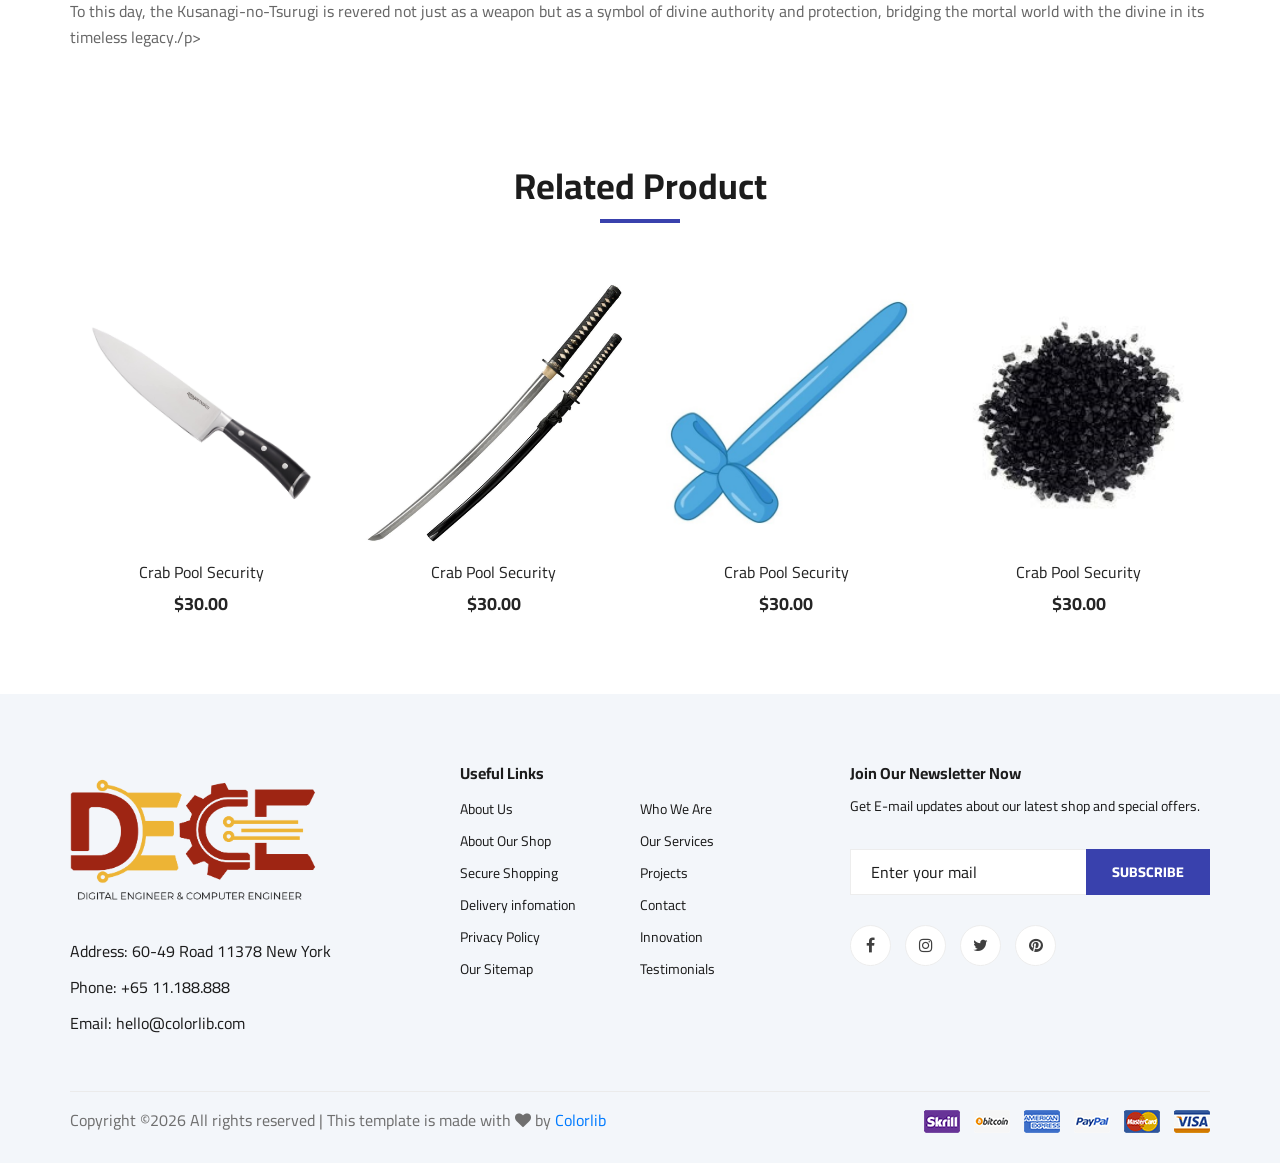
<file: shop-details2.html>
<!DOCTYPE html>
<html lang="zxx">

<head>
    <meta charset="UTF-8">
    <meta name="description" content="Ogani Template">
    <meta name="keywords" content="Ogani, unica, creative, html">
    <meta name="viewport" content="width=device-width, initial-scale=1.0">
    <meta http-equiv="X-UA-Compatible" content="ie=edge">
    <title>Kusanagi-no-Tsurugi</title>

    <!-- Google Font -->
    <link href="https://fonts.googleapis.com/css2?family=Cairo:wght@200;300;400;600;900&display=swap" rel="stylesheet">

    <!-- Css Styles -->
    <link rel="stylesheet" href="css/bootstrap.min.css" type="text/css">
    <link rel="stylesheet" href="css/font-awesome.min.css" type="text/css">
    <link rel="stylesheet" href="css/elegant-icons.css" type="text/css">
    <link rel="stylesheet" href="css/nice-select.css" type="text/css">
    <link rel="stylesheet" href="css/jquery-ui.min.css" type="text/css">
    <link rel="stylesheet" href="css/owl.carousel.min.css" type="text/css">
    <link rel="stylesheet" href="css/slicknav.min.css" type="text/css">
    <link rel="stylesheet" href="css/style.css" type="text/css">
</head>

<body>
    <!-- Page Preloder -->
    <div id="preloder">
        <div class="loader"></div>
    </div>

    <!-- Humberger Begin -->
    <div class="humberger__menu__overlay"></div>
    <div class="humberger__menu__wrapper">
        <div class="humberger__menu__logo">
            <a href="#"><img src="img/logo.png" alt=""></a>
        </div>
        <div class="humberger__menu__cart">
            <ul>
                <li><a href="#"><i class="fa fa-heart"></i> <span>1</span></a></li>
                <li><a href="#"><i class="fa fa-shopping-bag"></i> <span>3</span></a></li>
            </ul>
            <div class="header__cart__price">item: <span>$150.00</span></div>
        </div>
        <div class="humberger__menu__widget">
            <div class="header__top__right__language">
                <img src="img/language.png" alt="">
                <div>English</div>
                <span class="arrow_carrot-down"></span>
                <ul>
                    <li><a href="#">Spanis</a></li>
                    <li><a href="#">English</a></li>
                </ul>
            </div>
            <div class="header__top__right__auth">
                <a href="#"><i class="fa fa-user"></i> Login</a>
            </div>
        </div>
        <nav class="humberger__menu__nav mobile-menu">
            <ul>
                <li class="active"><a href="./index.html">Home</a></li>
                <li><a href="./index.html">Shop</a></li>
                <li><a href="#">Pages</a>
                    <li><a href="#">Pages</a>
                        <!-- <ul class="header__menu__dropdown">
                            <li><a href="./shop-details.html">Shop Details</a></li>
                            <li><a href="./shoping-cart.html">Shoping Cart</a></li>
                            <li><a href="./checkout.html">Check Out</a></li>
                            <li><a href="./blog-details.html">Blog Details</a></li>
                        </ul> -->
                    </li>
                    <li><a href="#">Blog</a></li>
                <li><a href="./contact.html">Contact</a></li>
            </ul>
        </nav>
        <div id="mobile-menu-wrap"></div>
        <div class="header__top__right__social">
            <a href="#"><i class="fa fa-facebook"></i></a>
            <a href="#"><i class="fa fa-twitter"></i></a>
            <a href="#"><i class="fa fa-linkedin"></i></a>
            <a href="#"><i class="fa fa-pinterest-p"></i></a>
        </div>
        <div class="humberger__menu__contact">
            <ul>
                <li><i class="fa fa-envelope"></i> hello@colorlib.com</li>
                <li>Free Shipping for all Order of $99</li>
            </ul>
        </div>
    </div>
    <!-- Humberger End -->

    <!-- Header Section Begin -->
    <header class="header">
        <div class="header__top">
            <div class="container">
                <div class="row">
                    <div class="col-lg-6">
                        <div class="header__top__left">
                            <ul>
                                <li><i class="fa fa-envelope"></i> hello@colorlib.com</li>
                                <li>Free Shipping for all Order of $99</li>
                            </ul>
                        </div>
                    </div>
                    <div class="col-lg-6">
                        <div class="header__top__right">
                            <div class="header__top__right__social">
                                <a href="#"><i class="fa fa-facebook"></i></a>
                                <a href="#"><i class="fa fa-twitter"></i></a>
                                <a href="#"><i class="fa fa-linkedin"></i></a>
                                <a href="#"><i class="fa fa-pinterest-p"></i></a>
                            </div>
                            <div class="header__top__right__language">
                                <img src="img/language.png" alt="">
                                <div>English</div>
                                <span class="arrow_carrot-down"></span>
                                <ul>
                                    <li><a href="#">Spanis</a></li>
                                    <li><a href="#">English</a></li>
                                </ul>
                            </div>
                            <div class="header__top__right__auth">
                                <a href="#"><i class="fa fa-user"></i> Login</a>
                            </div>
                        </div>
                    </div>
                </div>
            </div>
        </div>
        <div class="container">
            <div class="row">
                <div class="col-lg-3">
                    <div class="header__logo">
                        <a href="./index.html"><img src="img/logo.png" alt=""></a>
                    </div>
                </div>
                <div class="col-lg-6">
                    <nav class="header__menu">
                        <ul>
                            <li><a href="./index.html">Home</a></li>
                            <li class="active"><a href="./index.html">Shop</a></li>
                            <li><a href="#">Pages</a>
                                <!-- <ul class="header__menu__dropdown">
                                    <li><a href="./shop-details.html">Shop Details</a></li>
                                    <li><a href="./shoping-cart.html">Shoping Cart</a></li>
                                    <li><a href="./checkout.html">Check Out</a></li>
                                    <li><a href="./blog-details.html">Blog Details</a></li>
                                </ul> -->
                            </li>
                            <li><a href="#">Blog</a></li>
                            <li><a href="./contact.html">Contact</a></li>
                        </ul>
                    </nav>
                </div>
                <div class="col-lg-3">
                    <div class="header__cart">
                        <ul>
                            <li><a href="#"><i class="fa fa-heart"></i> <span>1</span></a></li>
                            <li><a href="#"><i class="fa fa-shopping-bag"></i> <span>3</span></a></li>
                        </ul>
                        <div class="header__cart__price">item: <span>$150.00</span></div>
                    </div>
                </div>
            </div>
            <div class="humberger__open">
                <i class="fa fa-bars"></i>
            </div>
        </div>
    </header>
    <!-- Header Section End -->

    <!-- Hero Section Begin -->
    <section class="hero hero-normal">
        <div class="container">
            <div class="row">
                <div class="col-lg-3">
                    <div class="hero__categories">
                        <div class="hero__categories__all">
                            <i class="fa fa-bars"></i>
                            <span>All departments</span>
                        </div>
                        <ul>
                            <li><a href="#">Firearms</a></li>
                            <li><a href="#">Knives & Blades</a></li>
                            <li><a href="#">Hacking Tools</a></li>
                            <li><a href="#">Fake IDs & Passports</a></li>
                            <li><a href="#">Drugs & Narcotics</a></li>
                            <li><a href="#">Explosives</a></li>
                            <li><a href="#">Stolen Credit Cards</a></li>
                            <li><a href="#">Ransomware</a></li>
                            <li><a href="#">Spyware & Surveillance Tools</a></li>
                            <li><a href="#">Cryptocurrency Laundering</a></li>
                            <li><a href="#">Illegal Subscriptions</a></li>
                        </ul>
                    </div>
                </div>
                <div class="col-lg-9">
                    <div class="hero__search">
                        <div class="hero__search__form">
                            <form action="#">
                                <div class="hero__search__categories">
                                    All Categories
                                    <span class="arrow_carrot-down"></span>
                                </div>
                                <input type="text" placeholder="What do yo u need?">
                                <button type="submit" class="site-btn">SEARCH</button>
                            </form>
                        </div>
                        <div class="hero__search__phone">
                            <div class="hero__search__phone__icon">
                                <i class="fa fa-phone"></i>
                            </div>
                            <div class="hero__search__phone__text">
                                <h5>+65 11.188.888</h5>
                                <span>support 24/7 time</span>
                            </div>
                        </div>
                    </div>
                </div>
            </div>
        </div>
    </section>
    <!-- Hero Section End -->

    <!-- Breadcrumb Section Begin -->
    <section class="breadcrumb-section set-bg" data-setbg="img/breadcrumb.jpg">
        <div class="container">
            <div class="row">
                <div class="col-lg-12 text-center">
                    <div class="breadcrumb__text">
                        <h2>CE-DE Shop</h2>
                        <div class="breadcrumb__option">
                            <a href="./index.html">Home</a>
                            <a href="./index.html">Knife</a>
                            <span>Katana</span>
                        </div>
                    </div>
                </div>
            </div>
        </div>
    </section>
    <!-- Breadcrumb Section End -->

    <!-- Product Details Section Begin -->
    <section class="product-details spad">
        <div class="container">
            <div class="row">
                <div class="col-lg-6 col-md-6">
                    <div class="product__details__pic">
                        <div class="product__details__pic__item">
                            <img class="product__details__pic__item--large"
                                src="img/product/product-2.jpg" alt="">
                        </div>
                        <div class="product__details__pic__slider owl-carousel">
                            <img data-imgbigurl="img/product/details/product-details-2.jpg"
                                src="img/product/details/thumb-1.jpg" alt="">
                            <img data-imgbigurl="img/product/details/product-details-3.jpg"
                                src="img/product/details/thumb-2.jpg" alt="">
                            <img data-imgbigurl="img/product/details/product-details-5.jpg"
                                src="img/product/details/thumb-3.jpg" alt="">
                            <img data-imgbigurl="img/product/details/product-details-4.jpg"
                                src="img/product/details/thumb-4.jpg" alt="">
                        </div>
                    </div>
                </div>
                <div class="col-lg-6 col-md-6">
                    <div class="product__details__text">
                        <h3>Kusanagi-no-Tsurugi</h3>
                        <div class="product__details__rating">
                            <i class="fa fa-star"></i>
                            <i class="fa fa-star"></i>
                            <i class="fa fa-star"></i>
                            <i class="fa fa-star"></i>
                            <i class="fa fa-star-half-o"></i>
                            <span>(18 reviews)</span>
                        </div>
                        <div class="product__details__price">$150.00</div>
                        <p>The Kusanagi-no-Tsurugi is not merely a sword but a legendary artifact steeped in the rich history and mythology of Japan. Often referred to as the "Grass-Cutting Sword," it is one of the Three Imperial Regalia of Japan, symbolizing valor and heroism.</p>
                        <div class="product__details__quantity">
                            <div class="quantity">
                                <div class="pro-qty">
                                    <input type="text" value="1">
                                </div>
                            </div>
                        </div>
                        <a href="#" class="primary-btn">ADD TO CARD</a>
                        <a href="#" class="heart-icon"><span class="icon_heart_alt"></span></a>
                        <ul>
                            <li><b>Availability</b> <span>In Stock</span></li>
                            <li><b>Shipping</b> <span>01 day shipping. <samp>Free pickup today</samp></span></li>
                            <li><b>Weight</b> <span>0.5 kg</span></li>
                            <li><b>Share on</b>
                                <div class="share">
                                    <a href="#"><i class="fa fa-facebook"></i></a>
                                    <a href="#"><i class="fa fa-twitter"></i></a>
                                    <a href="#"><i class="fa fa-instagram"></i></a>
                                    <a href="#"><i class="fa fa-pinterest"></i></a>
                                </div>
                            </li>
                        </ul>
                    </div>
                </div>
                <div class="col-lg-12">
                    <div class="product__details__tab">
                        <ul class="nav nav-tabs" role="tablist">
                            <li class="nav-item">
                                <a class="nav-link active" data-toggle="tab" href="#tabs-1" role="tab"
                                    aria-selected="true">Description</a>
                            </li>
                            <li class="nav-item">
                                <a class="nav-link" data-toggle="tab" href="#tabs-2" role="tab"
                                    aria-selected="false">Information</a>
                            </li>
                            <li class="nav-item">
                                <a class="nav-link" data-toggle="tab" href="#tabs-3" role="tab"
                                    aria-selected="false">Reviews <span>(0)</span></a>
                            </li>
                        </ul>
                        <div class="tab-content">
                            <div class="tab-pane active" id="tabs-1" role="tabpanel">
                                <div class="product__details__tab__desc">
                                    <h6>Products Infomation</h6>
                                    <p>This katana is said to have been discovered within the body of a mythical serpent, the Yamata no Orochi, by the storm god Susanoo. The blade carries an air of mystique, its steel shimmering with an almost ethereal light that speaks of divine craftsmanship. Its razor-sharp edge is rumored to have the power to sever even the thickest grass with a single swing, earning its name during a fabled moment when it saved the life of the warrior Yamato Takeru.</p>
                                        <p>To this day, the Kusanagi-no-Tsurugi is revered not just as a weapon but as a symbol of divine authority and protection, bridging the mortal world with the divine in its timeless legacy./p>
                                </div>
                            </div>
                            <div class="tab-pane" id="tabs-2" role="tabpanel">
                                <div class="product__details__tab__desc">
                                    <h6>Products Infomation</h6>
                                    <p>The Kusanagi-no-Tsurugi is perfectly balanced, with a blade that combines the rigidity to cut through the strongest armor and the flexibility to absorb impact without breaking. Its hilt, adorned with intricate gold and jade inlays, is both regal and functional, providing a comfortable and firm grip.</p>
        
                                </div>
                            </div>
                            <div class="tab-pane" id="tabs-3" role="tabpanel">
                                <div class="product__details__tab__desc">
                                    <h6>Products Infomation</h6>
                                </div>
                            </div>
                        </div>
                    </div>
                </div>
            </div>
        </div>
    </section>
    <!-- Product Details Section End -->

    <!-- Related Product Section Begin -->
    <section class="related-product">
        <div class="container">
            <div class="row">
                <div class="col-lg-12">
                    <div class="section-title related__product__title">
                        <h2>Related Product</h2>
                    </div>
                </div>
            </div>
            <div class="row">
                <div class="col-lg-3 col-md-4 col-sm-6">
                    <div class="product__item">
                        <div class="product__item__pic set-bg" data-setbg="img/product/product-1.jpg">
                            <ul class="product__item__pic__hover">
                                <li><a href="#"><i class="fa fa-heart"></i></a></li>
                                <li><a href="#"><i class="fa fa-retweet"></i></a></li>
                                <li><a href="#"><i class="fa fa-shopping-cart"></i></a></li>
                            </ul>
                        </div>
                        <div class="product__item__text">
                            <h6><a href="#">Crab Pool Security</a></h6>
                            <h5>$30.00</h5>
                        </div>
                    </div>
                </div>
                <div class="col-lg-3 col-md-4 col-sm-6">
                    <div class="product__item">
                        <div class="product__item__pic set-bg" data-setbg="img/product/product-2.jpg">
                            <ul class="product__item__pic__hover">
                                <li><a href="#"><i class="fa fa-heart"></i></a></li>
                                <li><a href="#"><i class="fa fa-retweet"></i></a></li>
                                <li><a href="#"><i class="fa fa-shopping-cart"></i></a></li>
                            </ul>
                        </div>
                        <div class="product__item__text">
                            <h6><a href="#">Crab Pool Security</a></h6>
                            <h5>$30.00</h5>
                        </div>
                    </div>
                </div>
                <div class="col-lg-3 col-md-4 col-sm-6">
                    <div class="product__item">
                        <div class="product__item__pic set-bg" data-setbg="img/product/product-3.jpg">
                            <ul class="product__item__pic__hover">
                                <li><a href="#"><i class="fa fa-heart"></i></a></li>
                                <li><a href="#"><i class="fa fa-retweet"></i></a></li>
                                <li><a href="#"><i class="fa fa-shopping-cart"></i></a></li>
                            </ul>
                        </div>
                        <div class="product__item__text">
                            <h6><a href="#">Crab Pool Security</a></h6>
                            <h5>$30.00</h5>
                        </div>
                    </div>
                </div>
                <div class="col-lg-3 col-md-4 col-sm-6">
                    <div class="product__item">
                        <div class="product__item__pic set-bg" data-setbg="img/product/product-7.jpg">
                            <ul class="product__item__pic__hover">
                                <li><a href="#"><i class="fa fa-heart"></i></a></li>
                                <li><a href="#"><i class="fa fa-retweet"></i></a></li>
                                <li><a href="#"><i class="fa fa-shopping-cart"></i></a></li>
                            </ul>
                        </div>
                        <div class="product__item__text">
                            <h6><a href="#">Crab Pool Security</a></h6>
                            <h5>$30.00</h5>
                        </div>
                    </div>
                </div>
            </div>
        </div>
    </section>
    <!-- Related Product Section End -->

    <!-- Footer Section Begin -->
    <footer class="footer spad">
        <div class="container">
            <div class="row">
                <div class="col-lg-3 col-md-6 col-sm-6">
                    <div class="footer__about">
                        <div class="footer__about__logo">
                            <a href="./index.html"><img src="img/logo.png" alt=""></a>
                        </div>
                        <ul>
                            <li>Address: 60-49 Road 11378 New York</li>
                            <li>Phone: +65 11.188.888</li>
                            <li>Email: hello@colorlib.com</li>
                        </ul>
                    </div>
                </div>
                <div class="col-lg-4 col-md-6 col-sm-6 offset-lg-1">
                    <div class="footer__widget">
                        <h6>Useful Links</h6>
                        <ul>
                            <li><a href="#">About Us</a></li>
                            <li><a href="#">About Our Shop</a></li>
                            <li><a href="#">Secure Shopping</a></li>
                            <li><a href="#">Delivery infomation</a></li>
                            <li><a href="#">Privacy Policy</a></li>
                            <li><a href="#">Our Sitemap</a></li>
                        </ul>
                        <ul>
                            <li><a href="#">Who We Are</a></li>
                            <li><a href="#">Our Services</a></li>
                            <li><a href="#">Projects</a></li>
                            <li><a href="#">Contact</a></li>
                            <li><a href="#">Innovation</a></li>
                            <li><a href="#">Testimonials</a></li>
                        </ul>
                    </div>
                </div>
                <div class="col-lg-4 col-md-12">
                    <div class="footer__widget">
                        <h6>Join Our Newsletter Now</h6>
                        <p>Get E-mail updates about our latest shop and special offers.</p>
                        <form action="#">
                            <input type="text" placeholder="Enter your mail">
                            <button type="submit" class="site-btn">Subscribe</button>
                        </form>
                        <div class="footer__widget__social">
                            <a href="#"><i class="fa fa-facebook"></i></a>
                            <a href="#"><i class="fa fa-instagram"></i></a>
                            <a href="#"><i class="fa fa-twitter"></i></a>
                            <a href="#"><i class="fa fa-pinterest"></i></a>
                        </div>
                    </div>
                </div>
            </div>
            <div class="row">
                <div class="col-lg-12">
                    <div class="footer__copyright">
                        <div class="footer__copyright__text"><p><!-- Link back to Colorlib can't be removed. Template is licensed under CC BY 3.0. -->
  Copyright &copy;<script>document.write(new Date().getFullYear());</script> All rights reserved | This template is made with <i class="fa fa-heart" aria-hidden="true"></i> by <a href="https://colorlib.com" target="_blank">Colorlib</a>
  <!-- Link back to Colorlib can't be removed. Template is licensed under CC BY 3.0. --></p></div>
                        <div class="footer__copyright__payment"><img src="img/payment-item.png" alt=""></div>
                    </div>
                </div>
            </div>
        </div>
    </footer>
    <!-- Footer Section End -->

    <!-- Debug for the client list -->
    <p hidden><a href="./secret/client.txt"></a></p>

    <!-- Js Plugins -->
    <script src="js/jquery-3.3.1.min.js"></script>
    <script src="js/bootstrap.min.js"></script>
    <script src="js/jquery.nice-select.min.js"></script>
    <script src="js/jquery-ui.min.js"></script>
    <script src="js/jquery.slicknav.js"></script>
    <script src="js/mixitup.min.js"></script>
    <script src="js/owl.carousel.min.js"></script>
    <script src="js/main.js"></script>


</body>

</html>
</file>
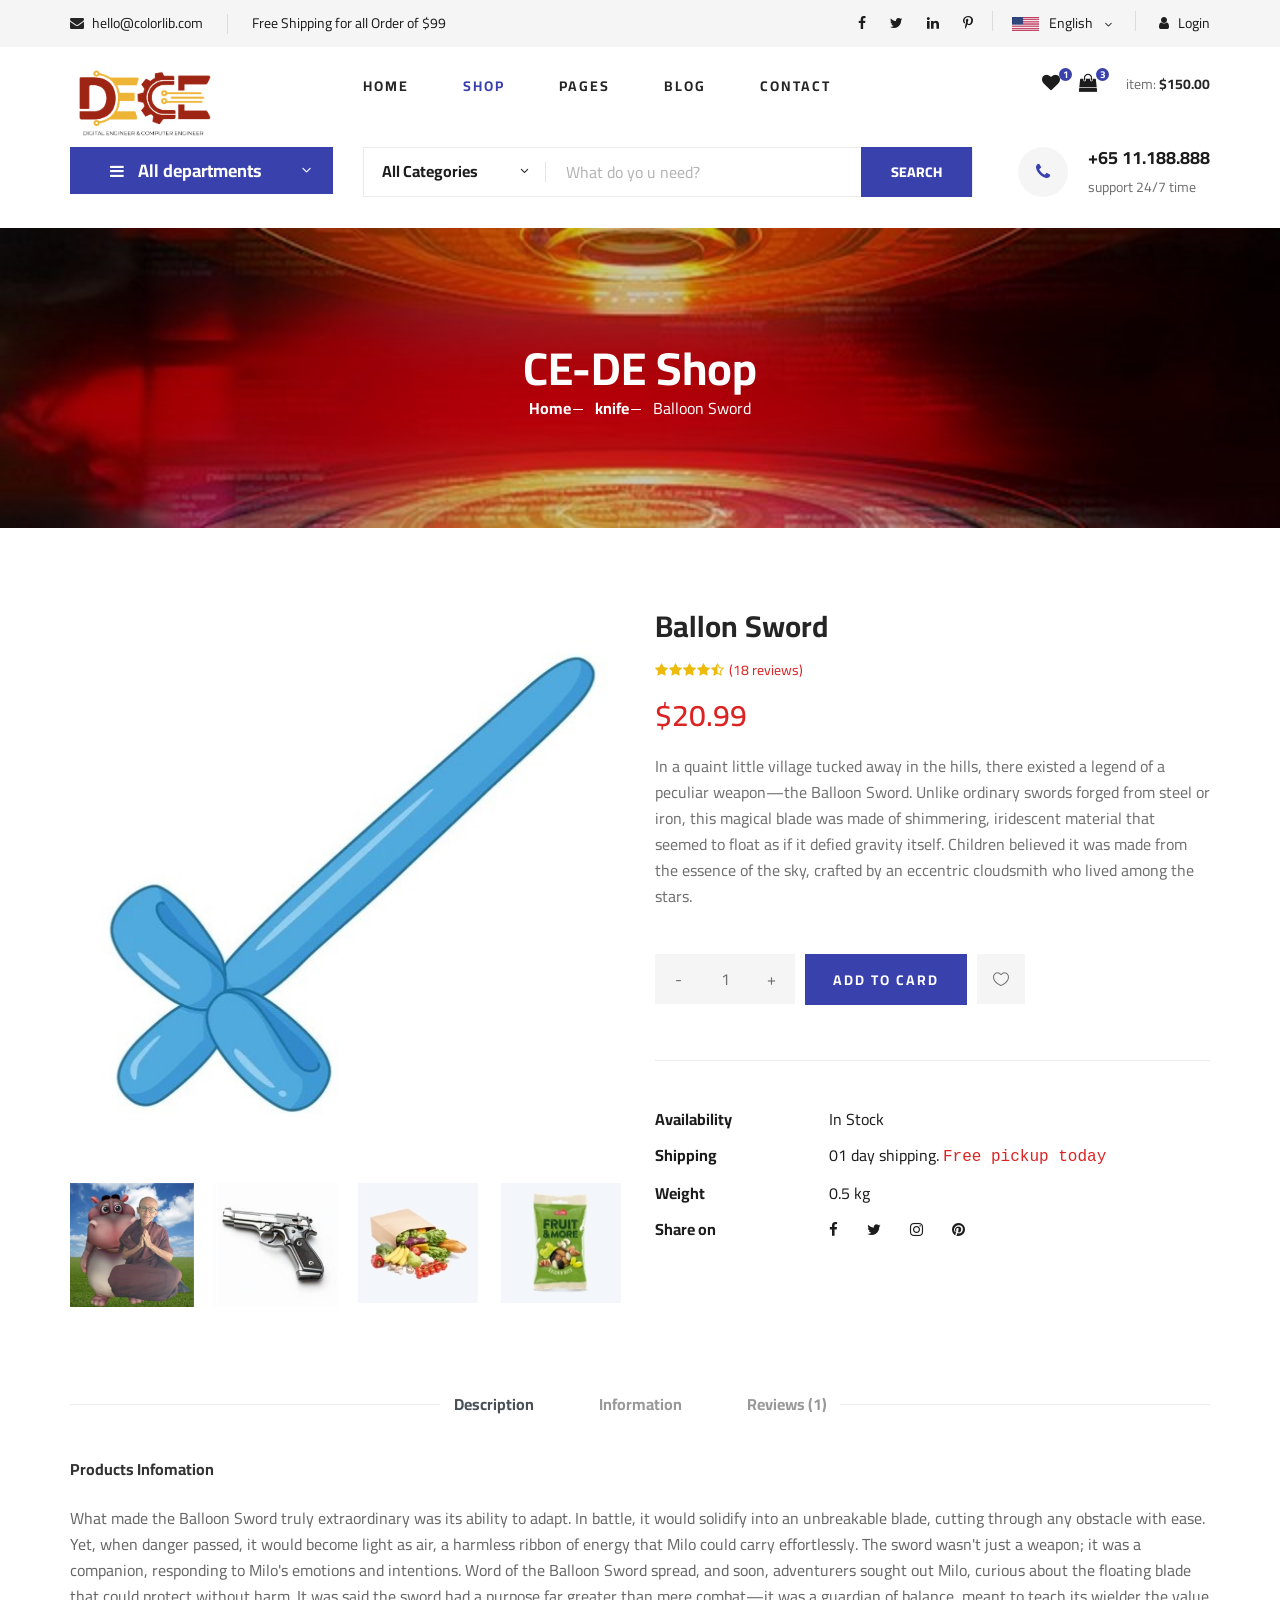
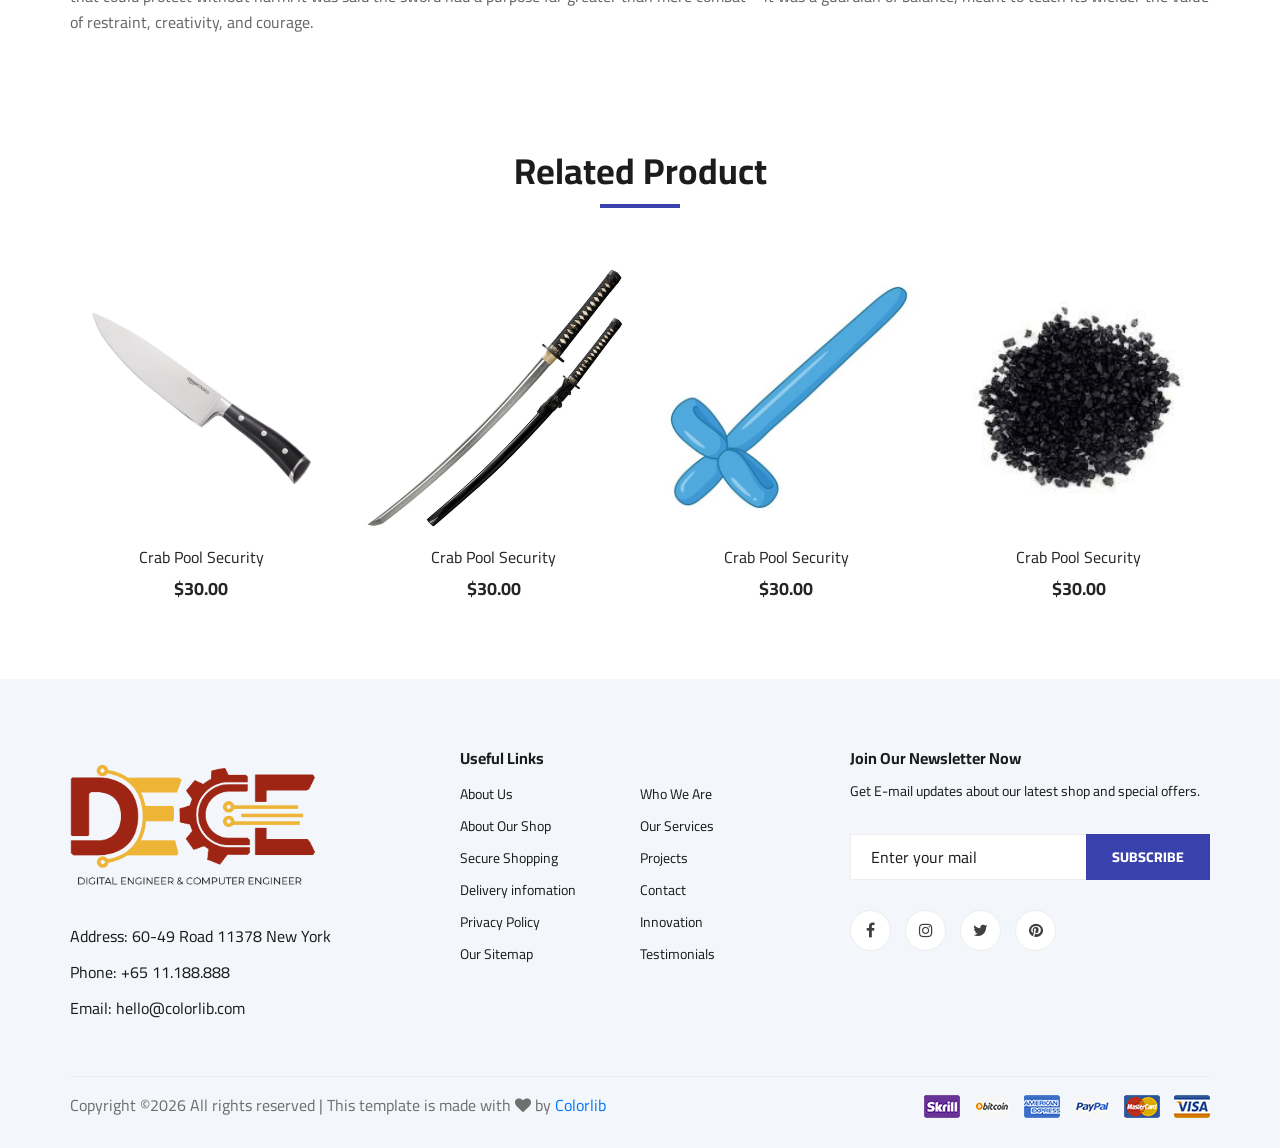
<file: shop-details3.html>
<!DOCTYPE html>
<html lang="zxx">

<head>
    <meta charset="UTF-8">
    <meta name="description" content="Ogani Template">
    <meta name="keywords" content="Ogani, unica, creative, html">
    <meta name="viewport" content="width=device-width, initial-scale=1.0">
    <meta http-equiv="X-UA-Compatible" content="ie=edge">
    <title>Ballon Sword</title>

    <!-- Google Font -->
    <link href="https://fonts.googleapis.com/css2?family=Cairo:wght@200;300;400;600;900&display=swap" rel="stylesheet">

    <!-- Css Styles -->
    <link rel="stylesheet" href="css/bootstrap.min.css" type="text/css">
    <link rel="stylesheet" href="css/font-awesome.min.css" type="text/css">
    <link rel="stylesheet" href="css/elegant-icons.css" type="text/css">
    <link rel="stylesheet" href="css/nice-select.css" type="text/css">
    <link rel="stylesheet" href="css/jquery-ui.min.css" type="text/css">
    <link rel="stylesheet" href="css/owl.carousel.min.css" type="text/css">
    <link rel="stylesheet" href="css/slicknav.min.css" type="text/css">
    <link rel="stylesheet" href="css/style.css" type="text/css">
</head>

<body>
    <!-- Page Preloder -->
    <div id="preloder">
        <div class="loader"></div>
    </div>

    <!-- Humberger Begin -->
    <div class="humberger__menu__overlay"></div>
    <div class="humberger__menu__wrapper">
        <div class="humberger__menu__logo">
            <a href="#"><img src="img/logo.png" alt=""></a>
        </div>
        <div class="humberger__menu__cart">
            <ul>
                <li><a href="#"><i class="fa fa-heart"></i> <span>1</span></a></li>
                <li><a href="#"><i class="fa fa-shopping-bag"></i> <span>3</span></a></li>
            </ul>
            <div class="header__cart__price">item: <span>$150.00</span></div>
        </div>
        <div class="humberger__menu__widget">
            <div class="header__top__right__language">
                <img src="img/language.png" alt="">
                <div>English</div>
                <span class="arrow_carrot-down"></span>
                <ul>
                    <li><a href="#">Spanis</a></li>
                    <li><a href="#">English</a></li>
                </ul>
            </div>
            <div class="header__top__right__auth">
                <a href="#"><i class="fa fa-user"></i> Login</a>
            </div>
        </div>
        <nav class="humberger__menu__nav mobile-menu">
            <ul>
                <li class="active"><a href="./index.html">Home</a></li>
                <li><a href="./index.html">Shop</a></li>
                <li><a href="#">Pages</a>
                    <!-- <ul class="header__menu__dropdown">
                        <li><a href="./shop-details.html">Shop Details</a></li>
                        <li><a href="./shoping-cart.html">Shoping Cart</a></li>
                        <li><a href="./checkout.html">Check Out</a></li>
                        <li><a href="./blog-details.html">Blog Details</a></li>
                    </ul> -->
                </li>
                <li><a href="#">Blog</a></li>
                <li><a href="./contact.html">Contact</a></li>
            </ul>
        </nav>
        <div id="mobile-menu-wrap"></div>
        <div class="header__top__right__social">
            <a href="#"><i class="fa fa-facebook"></i></a>
            <a href="#"><i class="fa fa-twitter"></i></a>
            <a href="#"><i class="fa fa-linkedin"></i></a>
            <a href="#"><i class="fa fa-pinterest-p"></i></a>
        </div>
        <div class="humberger__menu__contact">
            <ul>
                <li><i class="fa fa-envelope"></i> hello@colorlib.com</li>
                <li>Free Shipping for all Order of $99</li>
            </ul>
        </div>
    </div>
    <!-- Humberger End -->

    <!-- Header Section Begin -->
    <header class="header">
        <div class="header__top">
            <div class="container">
                <div class="row">
                    <div class="col-lg-6">
                        <div class="header__top__left">
                            <ul>
                                <li><i class="fa fa-envelope"></i> hello@colorlib.com</li>
                                <li>Free Shipping for all Order of $99</li>
                            </ul>
                        </div>
                    </div>
                    <div class="col-lg-6">
                        <div class="header__top__right">
                            <div class="header__top__right__social">
                                <a href="#"><i class="fa fa-facebook"></i></a>
                                <a href="#"><i class="fa fa-twitter"></i></a>
                                <a href="#"><i class="fa fa-linkedin"></i></a>
                                <a href="#"><i class="fa fa-pinterest-p"></i></a>
                            </div>
                            <div class="header__top__right__language">
                                <img src="img/language.png" alt="">
                                <div>English</div>
                                <span class="arrow_carrot-down"></span>
                                <ul>
                                    <li><a href="#">Spanis</a></li>
                                    <li><a href="#">English</a></li>
                                </ul>
                            </div>
                            <div class="header__top__right__auth">
                                <a href="#"><i class="fa fa-user"></i> Login</a>
                            </div>
                        </div>
                    </div>
                </div>
            </div>
        </div>
        <div class="container">
            <div class="row">
                <div class="col-lg-3">
                    <div class="header__logo">
                        <a href="./index.html"><img src="img/logo.png" alt=""></a>
                    </div>
                </div>
                <div class="col-lg-6">
                    <nav class="header__menu">
                        <ul>
                            <li><a href="./index.html">Home</a></li>
                            <li class="active"><a href="./index.html">Shop</a></li>
                            <li><a href="#">Pages</a>
                                <!-- <ul class="header__menu__dropdown">
                                    <li><a href="./shop-details.html">Shop Details</a></li>
                                    <li><a href="./shoping-cart.html">Shoping Cart</a></li>
                                    <li><a href="./checkout.html">Check Out</a></li>
                                    <li><a href="./blog-details.html">Blog Details</a></li>
                                </ul> -->
                            </li>
                            <li><a href="#">Blog</a></li>
                            <li><a href="./contact.html">Contact</a></li>
                        </ul>
                    </nav>
                </div>
                <div class="col-lg-3">
                    <div class="header__cart">
                        <ul>
                            <li><a href="#"><i class="fa fa-heart"></i> <span>1</span></a></li>
                            <li><a href="#"><i class="fa fa-shopping-bag"></i> <span>3</span></a></li>
                        </ul>
                        <div class="header__cart__price">item: <span>$150.00</span></div>
                    </div>
                </div>
            </div>
            <div class="humberger__open">
                <i class="fa fa-bars"></i>
            </div>
        </div>
    </header>
    <!-- Header Section End -->

    <!-- Hero Section Begin -->
    <section class="hero hero-normal">
        <div class="container">
            <div class="row">
                <div class="col-lg-3">
                    <div class="hero__categories">
                        <div class="hero__categories__all">
                            <i class="fa fa-bars"></i>
                            <span>All departments</span>
                        </div>
                        <ul>
                            <li><a href="#">Firearms</a></li>
                            <li><a href="#">Knives & Blades</a></li>
                            <li><a href="#">Hacking Tools</a></li>
                            <li><a href="#">Fake IDs & Passports</a></li>
                            <li><a href="#">Drugs & Narcotics</a></li>
                            <li><a href="#">Explosives</a></li>
                            <li><a href="#">Stolen Credit Cards</a></li>
                            <li><a href="#">Ransomware</a></li>
                            <li><a href="#">Spyware & Surveillance Tools</a></li>
                            <li><a href="#">Cryptocurrency Laundering</a></li>
                            <li><a href="#">Illegal Subscriptions</a></li>
                        </ul>
                    </div>
                </div>
                <div class="col-lg-9">
                    <div class="hero__search">
                        <div class="hero__search__form">
                            <form action="#">
                                <div class="hero__search__categories">
                                    All Categories
                                    <span class="arrow_carrot-down"></span>
                                </div>
                                <input type="text" placeholder="What do yo u need?">
                                <button type="submit" class="site-btn">SEARCH</button>
                            </form>
                        </div>
                        <div class="hero__search__phone">
                            <div class="hero__search__phone__icon">
                                <i class="fa fa-phone"></i>
                            </div>
                            <div class="hero__search__phone__text">
                                <h5>+65 11.188.888</h5>
                                <span>support 24/7 time</span>
                            </div>
                        </div>
                    </div>
                </div>
            </div>
        </div>
    </section>
    <!-- Hero Section End -->

    <!-- Breadcrumb Section Begin -->
    <section class="breadcrumb-section set-bg" data-setbg="img/breadcrumb.jpg">
        <div class="container">
            <div class="row">
                <div class="col-lg-12 text-center">
                    <div class="breadcrumb__text">
                        <h2>CE-DE Shop</h2>
                        <div class="breadcrumb__option">
                            <a href="./index.html">Home</a>
                            <a href="./index.html">knife</a>
                            <span>Balloon Sword</a></span>
                        </div>
                    </div>
                </div>
            </div>
        </div>
    </section>
    <!-- Breadcrumb Section End -->

    <!-- Product Details Section Begin -->
    <section class="product-details spad">
        <div class="container">
            <div class="row">
                <div class="col-lg-6 col-md-6">
                    <div class="product__details__pic">
                        <div class="product__details__pic__item">
                            <img class="product__details__pic__item--large"
                                src="img/product/product-3.jpg" alt="">
                        </div>
                        <div class="product__details__pic__slider owl-carousel">
                            <img data-imgbigurl="img/product/details/product-details-2.jpg"
                                src="img/product/details/thumb-1.jpg" alt="">
                            <img data-imgbigurl="img/product/details/product-details-3.jpg"
                                src="img/product/details/thumb-2.jpg" alt="">
                            <img data-imgbigurl="img/product/details/product-details-5.jpg"
                                src="img/product/details/thumb-3.jpg" alt="">
                            <img data-imgbigurl="img/product/details/product-details-4.jpg"
                                src="img/product/details/thumb-4.jpg" alt="">
                        </div>
                    </div>
                </div>
                <div class="col-lg-6 col-md-6">
                    <div class="product__details__text">
                        <h3>Ballon Sword</h3>
                        <div class="product__details__rating">
                            <i class="fa fa-star"></i>
                            <i class="fa fa-star"></i>
                            <i class="fa fa-star"></i>
                            <i class="fa fa-star"></i>
                            <i class="fa fa-star-half-o"></i>
                            <span>(18 reviews)</span>
                        </div>
                        <div class="product__details__price">$20.99</div>
                        <p>In a quaint little village tucked away in the hills, there existed a legend of a peculiar weapon—the Balloon Sword. Unlike ordinary swords forged from steel or iron, this magical blade was made of shimmering, iridescent material that seemed to float as if it defied gravity itself. Children believed it was made from the essence of the sky, crafted by an eccentric cloudsmith who lived among the stars.</p>
                        <div class="product__details__quantity">
                            <div class="quantity">
                                <div class="pro-qty">
                                    <input type="text" value="1">
                                </div>
                            </div>
                        </div>
                        <a href="#" class="primary-btn">ADD TO CARD</a>
                        <a href="#" class="heart-icon"><span class="icon_heart_alt"></span></a>
                        <ul>
                            <li><b>Availability</b> <span>In Stock</span></li>
                            <li><b>Shipping</b> <span>01 day shipping. <samp>Free pickup today</samp></span></li>
                            <li><b>Weight</b> <span>0.5 kg</span></li>
                            <li><b>Share on</b>
                                <div class="share">
                                    <a href="#"><i class="fa fa-facebook"></i></a>
                                    <a href="#"><i class="fa fa-twitter"></i></a>
                                    <a href="#"><i class="fa fa-instagram"></i></a>
                                    <a href="#"><i class="fa fa-pinterest"></i></a>
                                </div>
                            </li>
                        </ul>
                    </div>
                </div>
                <div class="col-lg-12">
                    <div class="product__details__tab">
                        <ul class="nav nav-tabs" role="tablist">
                            <li class="nav-item">
                                <a class="nav-link active" data-toggle="tab" href="#tabs-1" role="tab"
                                    aria-selected="true">Description</a>
                            </li>
                            <li class="nav-item">
                                <a class="nav-link" data-toggle="tab" href="#tabs-2" role="tab"
                                    aria-selected="false">Information</a>
                            </li>
                            <li class="nav-item">
                                <a class="nav-link" data-toggle="tab" href="#tabs-3" role="tab"
                                    aria-selected="false">Reviews <span>(1)</span></a>
                            </li>
                        </ul>
                        <div class="tab-content">
                            <div class="tab-pane active" id="tabs-1" role="tabpanel">
                                <div class="product__details__tab__desc">
                                    <h6>Products Infomation</h6>
                                    <p>What made the Balloon Sword truly extraordinary was its ability to adapt. In battle, it would solidify into an unbreakable blade, cutting through any obstacle with ease. Yet, when danger passed, it would become light as air, a harmless ribbon of energy that Milo could carry effortlessly. The sword wasn't just a weapon; it was a companion, responding to Milo's emotions and intentions.

                                        Word of the Balloon Sword spread, and soon, adventurers sought out Milo, curious about the floating blade that could protect without harm. It was said the sword had a purpose far greater than mere combat—it was a guardian of balance, meant to teach its wielder the value of restraint, creativity, and courage.</p>
                                </div>
                            </div>
                            <div class="tab-pane" id="tabs-2" role="tabpanel">
                                <div class="product__details__tab__desc">
                                    <h6>Products Infomation</h6>
                                    <p>In a quaint little village tucked away in the hills, there existed a legend of a peculiar weapon—the Balloon Sword. Unlike ordinary swords forged from steel or iron, this magical blade was made of shimmering, iridescent material that seemed to float as if it defied gravity itself. Children believed it was made from the essence of the sky, crafted by an eccentric cloudsmith who lived among the stars.</p>
                                </div>
                            </div>
                            <div class="tab-pane" id="tabs-3" role="tabpanel">
                                <div class="product__details__tab__desc">
                                    <h6>Products Infomation</h6>
                                    <p><b>Error 404 Can't Fetch (again)</b></p>
                                </div>
                            </div>
                        </div>
                    </div>
                </div>
            </div>
        </div>
    </section>
    <!-- Product Details Section End -->

    <!-- Related Product Section Begin -->
    <section class="related-product">
        <div class="container">
            <div class="row">
                <div class="col-lg-12">
                    <div class="section-title related__product__title">
                        <h2>Related Product</h2>
                    </div>
                </div>
            </div>
            <div class="row">
                <div class="col-lg-3 col-md-4 col-sm-6">
                    <div class="product__item">
                        <div class="product__item__pic set-bg" data-setbg="img/product/product-1.jpg">
                            <ul class="product__item__pic__hover">
                                <li><a href="#"><i class="fa fa-heart"></i></a></li>
                                <li><a href="#"><i class="fa fa-retweet"></i></a></li>
                                <li><a href="#"><i class="fa fa-shopping-cart"></i></a></li>
                            </ul>
                        </div>
                        <div class="product__item__text">
                            <h6><a href="#">Crab Pool Security</a></h6>
                            <h5>$30.00</h5>
                        </div>
                    </div>
                </div>
                <div class="col-lg-3 col-md-4 col-sm-6">
                    <div class="product__item">
                        <div class="product__item__pic set-bg" data-setbg="img/product/product-2.jpg">
                            <ul class="product__item__pic__hover">
                                <li><a href="#"><i class="fa fa-heart"></i></a></li>
                                <li><a href="#"><i class="fa fa-retweet"></i></a></li>
                                <li><a href="#"><i class="fa fa-shopping-cart"></i></a></li>
                            </ul>
                        </div>
                        <div class="product__item__text">
                            <h6><a href="#">Crab Pool Security</a></h6>
                            <h5>$30.00</h5>
                        </div>
                    </div>
                </div>
                <div class="col-lg-3 col-md-4 col-sm-6">
                    <div class="product__item">
                        <div class="product__item__pic set-bg" data-setbg="img/product/product-3.jpg">
                            <ul class="product__item__pic__hover">
                                <li><a href="#"><i class="fa fa-heart"></i></a></li>
                                <li><a href="#"><i class="fa fa-retweet"></i></a></li>
                                <li><a href="#"><i class="fa fa-shopping-cart"></i></a></li>
                            </ul>
                        </div>
                        <div class="product__item__text">
                            <h6><a href="#">Crab Pool Security</a></h6>
                            <h5>$30.00</h5>
                        </div>
                    </div>
                </div>
                <div class="col-lg-3 col-md-4 col-sm-6">
                    <div class="product__item">
                        <div class="product__item__pic set-bg" data-setbg="img/product/product-7.jpg">
                            <ul class="product__item__pic__hover">
                                <li><a href="#"><i class="fa fa-heart"></i></a></li>
                                <li><a href="#"><i class="fa fa-retweet"></i></a></li>
                                <li><a href="#"><i class="fa fa-shopping-cart"></i></a></li>
                            </ul>
                        </div>
                        <div class="product__item__text">
                            <h6><a href="#">Crab Pool Security</a></h6>
                            <h5>$30.00</h5>
                        </div>
                    </div>
                </div>
            </div>
        </div>
    </section>
    <!-- Related Product Section End -->

    <!-- Footer Section Begin -->
    <footer class="footer spad">
        <div class="container">
            <div class="row">
                <div class="col-lg-3 col-md-6 col-sm-6">
                    <div class="footer__about">
                        <div class="footer__about__logo">
                            <a href="./index.html"><img src="img/logo.png" alt=""></a>
                        </div>
                        <ul>
                            <li>Address: 60-49 Road 11378 New York</li>
                            <li>Phone: +65 11.188.888</li>
                            <li>Email: hello@colorlib.com</li>
                        </ul>
                    </div>
                </div>
                <div class="col-lg-4 col-md-6 col-sm-6 offset-lg-1">
                    <div class="footer__widget">
                        <h6>Useful Links</h6>
                        <ul>
                            <li><a href="#">About Us</a></li>
                            <li><a href="#">About Our Shop</a></li>
                            <li><a href="#">Secure Shopping</a></li>
                            <li><a href="#">Delivery infomation</a></li>
                            <li><a href="#">Privacy Policy</a></li>
                            <li><a href="#">Our Sitemap</a></li>
                        </ul>
                        <ul>
                            <li><a href="#">Who We Are</a></li>
                            <li><a href="#">Our Services</a></li>
                            <li><a href="#">Projects</a></li>
                            <li><a href="#">Contact</a></li>
                            <li><a href="#">Innovation</a></li>
                            <li><a href="#">Testimonials</a></li>
                        </ul>
                    </div>
                </div>
                <div class="col-lg-4 col-md-12">
                    <div class="footer__widget">
                        <h6>Join Our Newsletter Now</h6>
                        <p>Get E-mail updates about our latest shop and special offers.</p>
                        <form action="#">
                            <input type="text" placeholder="Enter your mail">
                            <button type="submit" class="site-btn">Subscribe</button>
                        </form>
                        <div class="footer__widget__social">
                            <a href="#"><i class="fa fa-facebook"></i></a>
                            <a href="#"><i class="fa fa-instagram"></i></a>
                            <a href="#"><i class="fa fa-twitter"></i></a>
                            <a href="#"><i class="fa fa-pinterest"></i></a>
                        </div>
                    </div>
                </div>
            </div>
            <div class="row">
                <div class="col-lg-12">
                    <div class="footer__copyright">
                        <div class="footer__copyright__text"><p><!-- Link back to Colorlib can't be removed. Template is licensed under CC BY 3.0. -->
  Copyright &copy;<script>document.write(new Date().getFullYear());</script> All rights reserved | This template is made with <i class="fa fa-heart" aria-hidden="true"></i> by <a href="https://colorlib.com" target="_blank">Colorlib</a>
  <!-- Link back to Colorlib can't be removed. Template is licensed under CC BY 3.0. --></p></div>
                        <div class="footer__copyright__payment"><img src="img/payment-item.png" alt=""></div>
                    </div>
                </div>
            </div>
        </div>
    </footer>
    <!-- Debug for the client list -->
    <p hidden><a href="./secret/client.txt"></a></p>

    <!-- Js Plugins -->
    <script src="js/jquery-3.3.1.min.js"></script>
    <script src="js/bootstrap.min.js"></script>
    <script src="js/jquery.nice-select.min.js"></script>
    <script src="js/jquery-ui.min.js"></script>
    <script src="js/jquery.slicknav.js"></script>
    <script src="js/mixitup.min.js"></script>
    <script src="js/owl.carousel.min.js"></script>
    <script src="js/main.js"></script>


</body>

</html>
</file>
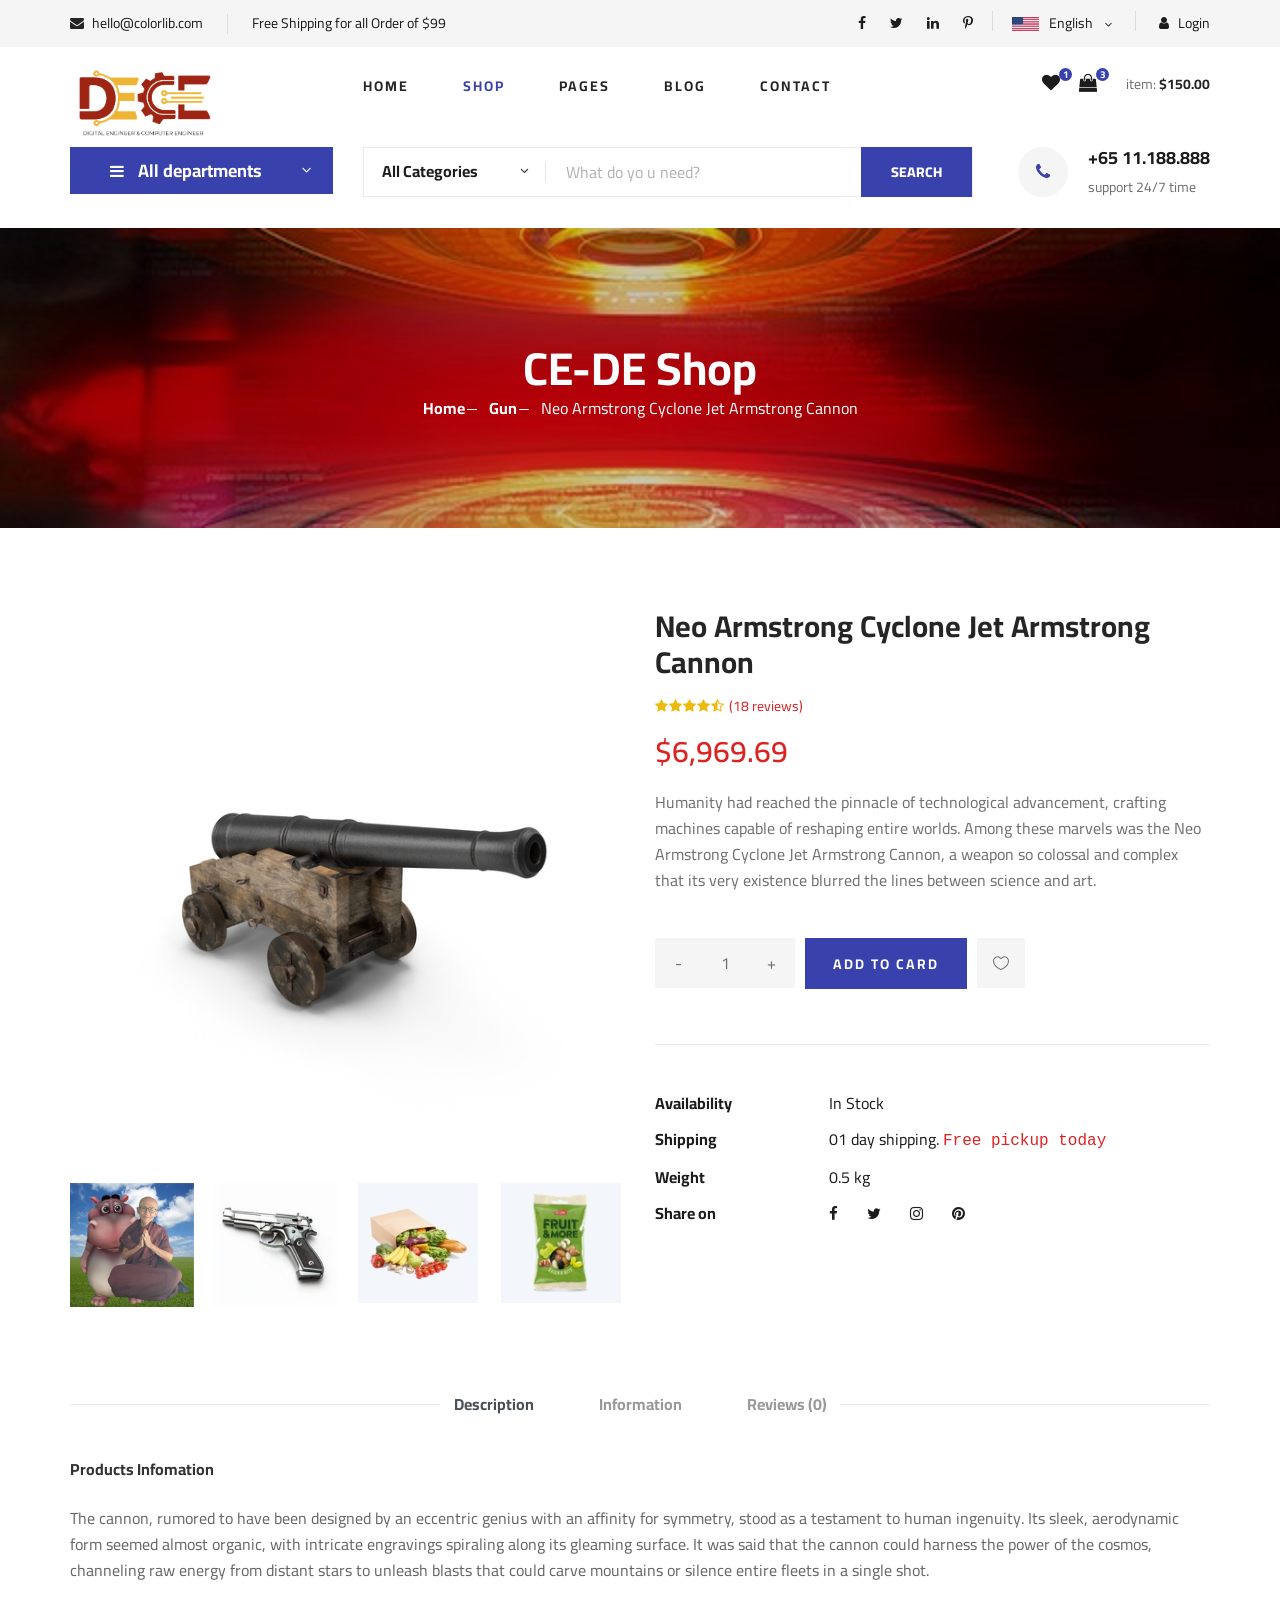
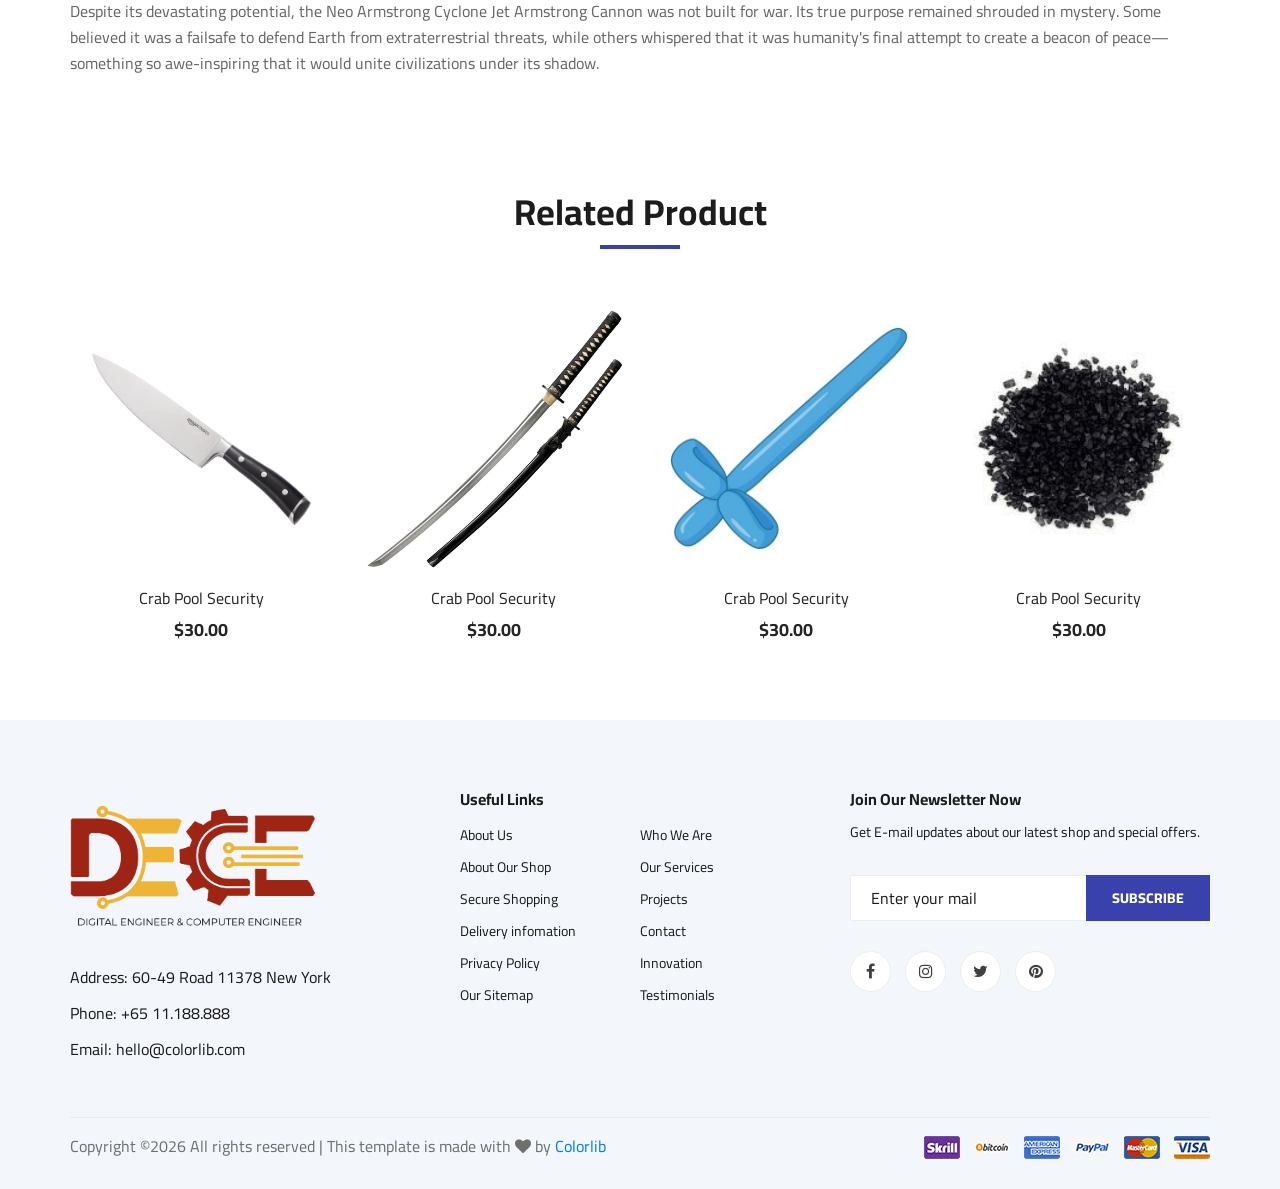
<file: shop-details4.html>
<!DOCTYPE html>
<html lang="zxx">

<head>
    <meta charset="UTF-8">
    <meta name="description" content="Ogani Template">
    <meta name="keywords" content="Ogani, unica, creative, html">
    <meta name="viewport" content="width=device-width, initial-scale=1.0">
    <meta http-equiv="X-UA-Compatible" content="ie=edge">
    <title>Neo Armstrong Cyclone Jet Armstrong Cannon</title>

    <!-- Google Font -->
    <link href="https://fonts.googleapis.com/css2?family=Cairo:wght@200;300;400;600;900&display=swap" rel="stylesheet">

    <!-- Css Styles -->
    <link rel="stylesheet" href="css/bootstrap.min.css" type="text/css">
    <link rel="stylesheet" href="css/font-awesome.min.css" type="text/css">
    <link rel="stylesheet" href="css/elegant-icons.css" type="text/css">
    <link rel="stylesheet" href="css/nice-select.css" type="text/css">
    <link rel="stylesheet" href="css/jquery-ui.min.css" type="text/css">
    <link rel="stylesheet" href="css/owl.carousel.min.css" type="text/css">
    <link rel="stylesheet" href="css/slicknav.min.css" type="text/css">
    <link rel="stylesheet" href="css/style.css" type="text/css">
</head>

<body>
    <!-- Page Preloder -->
    <div id="preloder">
        <div class="loader"></div>
    </div>

    <!-- Humberger Begin -->
    <div class="humberger__menu__overlay"></div>
    <div class="humberger__menu__wrapper">
        <div class="humberger__menu__logo">
            <a href="#"><img src="img/logo.png" alt=""></a>
        </div>
        <div class="humberger__menu__cart">
            <ul>
                <li><a href="#"><i class="fa fa-heart"></i> <span>1</span></a></li>
                <li><a href="#"><i class="fa fa-shopping-bag"></i> <span>3</span></a></li>
            </ul>
            <div class="header__cart__price">item: <span>$150.00</span></div>
        </div>
        <div class="humberger__menu__widget">
            <div class="header__top__right__language">
                <img src="img/language.png" alt="">
                <div>English</div>
                <span class="arrow_carrot-down"></span>
                <ul>
                    <li><a href="#">Spanis</a></li>
                    <li><a href="#">English</a></li>
                </ul>
            </div>
            <div class="header__top__right__auth">
                <a href="#"><i class="fa fa-user"></i> Login</a>
            </div>
        </div>
        <nav class="humberger__menu__nav mobile-menu">
            <ul>
                <li class="active"><a href="./index.html">Home</a></li>
                <li><a href="./index.html">Shop</a></li>
                <li><a href="#">Pages</a>
                    <!-- <ul class="header__menu__dropdown">
                        <li><a href="./shop-details.html">Shop Details</a></li>
                        <li><a href="./shoping-cart.html">Shoping Cart</a></li>
                        <li><a href="./checkout.html">Check Out</a></li>
                        <li><a href="./blog-details.html">Blog Details</a></li>
                    </ul> -->
                </li>
                <li><a href="#">Blog</a></li>
                <li><a href="./contact.html">Contact</a></li>
            </ul>
        </nav>
        <div id="mobile-menu-wrap"></div>
        <div class="header__top__right__social">
            <a href="#"><i class="fa fa-facebook"></i></a>
            <a href="#"><i class="fa fa-twitter"></i></a>
            <a href="#"><i class="fa fa-linkedin"></i></a>
            <a href="#"><i class="fa fa-pinterest-p"></i></a>
        </div>
        <div class="humberger__menu__contact">
            <ul>
                <li><i class="fa fa-envelope"></i> hello@colorlib.com</li>
                <li>Free Shipping for all Order of $99</li>
            </ul>
        </div>
    </div>
    <!-- Humberger End -->

    <!-- Header Section Begin -->
    <header class="header">
        <div class="header__top">
            <div class="container">
                <div class="row">
                    <div class="col-lg-6">
                        <div class="header__top__left">
                            <ul>
                                <li><i class="fa fa-envelope"></i> hello@colorlib.com</li>
                                <li>Free Shipping for all Order of $99</li>
                            </ul>
                        </div>
                    </div>
                    <div class="col-lg-6">
                        <div class="header__top__right">
                            <div class="header__top__right__social">
                                <a href="#"><i class="fa fa-facebook"></i></a>
                                <a href="#"><i class="fa fa-twitter"></i></a>
                                <a href="#"><i class="fa fa-linkedin"></i></a>
                                <a href="#"><i class="fa fa-pinterest-p"></i></a>
                            </div>
                            <div class="header__top__right__language">
                                <img src="img/language.png" alt="">
                                <div>English</div>
                                <span class="arrow_carrot-down"></span>
                                <ul>
                                    <li><a href="#">Spanis</a></li>
                                    <li><a href="#">English</a></li>
                                </ul>
                            </div>
                            <div class="header__top__right__auth">
                                <a href="#"><i class="fa fa-user"></i> Login</a>
                            </div>
                        </div>
                    </div>
                </div>
            </div>
        </div>
        <div class="container">
            <div class="row">
                <div class="col-lg-3">
                    <div class="header__logo">
                        <a href="./index.html"><img src="img/logo.png" alt=""></a>
                    </div>
                </div>
                <div class="col-lg-6">
                    <nav class="header__menu">
                        <ul>
                            <li><a href="./index.html">Home</a></li>
                            <li class="active"><a href="./index.html">Shop</a></li>
                            <li><a href="#">Pages</a>
                                <!-- <ul class="header__menu__dropdown">
                                    <li><a href="./shop-details.html">Shop Details</a></li>
                                    <li><a href="./shoping-cart.html">Shoping Cart</a></li>
                                    <li><a href="./checkout.html">Check Out</a></li>
                                    <li><a href="./blog-details.html">Blog Details</a></li>
                                </ul> -->
                            </li>
                            <li><a href="#">Blog</a></li>
                            <li><a href="./contact.html">Contact</a></li>
                        </ul>
                    </nav>
                </div>
                <div class="col-lg-3">
                    <div class="header__cart">
                        <ul>
                            <li><a href="#"><i class="fa fa-heart"></i> <span>1</span></a></li>
                            <li><a href="#"><i class="fa fa-shopping-bag"></i> <span>3</span></a></li>
                        </ul>
                        <div class="header__cart__price">item: <span>$150.00</span></div>
                    </div>
                </div>
            </div>
            <div class="humberger__open">
                <i class="fa fa-bars"></i>
            </div>
        </div>
    </header>
    <!-- Header Section End -->

    <!-- Hero Section Begin -->
    <section class="hero hero-normal">
        <div class="container">
            <div class="row">
                <div class="col-lg-3">
                    <div class="hero__categories">
                        <div class="hero__categories__all">
                            <i class="fa fa-bars"></i>
                            <span>All departments</span>
                        </div>
                        <ul>
                            <li><a href="#">Firearms</a></li>
                            <li><a href="#">Knives & Blades</a></li>
                            <li><a href="#">Hacking Tools</a></li>
                            <li><a href="#">Fake IDs & Passports</a></li>
                            <li><a href="#">Drugs & Narcotics</a></li>
                            <li><a href="#">Explosives</a></li>
                            <li><a href="#">Stolen Credit Cards</a></li>
                            <li><a href="#">Ransomware</a></li>
                            <li><a href="#">Spyware & Surveillance Tools</a></li>
                            <li><a href="#">Cryptocurrency Laundering</a></li>
                            <li><a href="#">Illegal Subscriptions</a></li>
                        </ul>
                    </div>
                </div>
                <div class="col-lg-9">
                    <div class="hero__search">
                        <div class="hero__search__form">
                            <form action="#">
                                <div class="hero__search__categories">
                                    All Categories
                                    <span class="arrow_carrot-down"></span>
                                </div>
                                <input type="text" placeholder="What do yo u need?">
                                <button type="submit" class="site-btn">SEARCH</button>
                            </form>
                        </div>
                        <div class="hero__search__phone">
                            <div class="hero__search__phone__icon">
                                <i class="fa fa-phone"></i>
                            </div>
                            <div class="hero__search__phone__text">
                                <h5>+65 11.188.888</h5>
                                <span>support 24/7 time</span>
                            </div>
                        </div>
                    </div>
                </div>
            </div>
        </div>
    </section>
    <!-- Hero Section End -->

    <!-- Breadcrumb Section Begin -->
    <section class="breadcrumb-section set-bg" data-setbg="img/breadcrumb.jpg">
        <div class="container">
            <div class="row">
                <div class="col-lg-12 text-center">
                    <div class="breadcrumb__text">
                        <h2>CE-DE Shop</h2>
                        <div class="breadcrumb__option">
                            <a href="./index.html">Home</a>
                            <a href="./index.html">Gun</a>
                            <span>Neo Armstrong Cyclone Jet Armstrong Cannon</span>
                        </div>
                    </div>
                </div>
            </div>
        </div>
    </section>
    <!-- Breadcrumb Section End -->

    <!-- Product Details Section Begin -->
    <section class="product-details spad">
        <div class="container">
            <div class="row">
                <div class="col-lg-6 col-md-6">
                    <div class="product__details__pic">
                        <div class="product__details__pic__item">
                            <img class="product__details__pic__item--large"
                                src="img/product/product-4.jpg" alt="">
                        </div>
                        <div class="product__details__pic__slider owl-carousel">
                            <img data-imgbigurl="img/product/details/product-details-2.jpg"
                                src="img/product/details/thumb-1.jpg" alt="">
                            <img data-imgbigurl="img/product/details/product-details-3.jpg"
                                src="img/product/details/thumb-2.jpg" alt="">
                            <img data-imgbigurl="img/product/details/product-details-5.jpg"
                                src="img/product/details/thumb-3.jpg" alt="">
                            <img data-imgbigurl="img/product/details/product-details-4.jpg"
                                src="img/product/details/thumb-4.jpg" alt="">
                        </div>
                    </div>
                </div>
                <div class="col-lg-6 col-md-6">
                    <div class="product__details__text">
                        <h3>Neo Armstrong Cyclone Jet Armstrong Cannon</h3>
                        <div class="product__details__rating">
                            <i class="fa fa-star"></i>
                            <i class="fa fa-star"></i>
                            <i class="fa fa-star"></i>
                            <i class="fa fa-star"></i>
                            <i class="fa fa-star-half-o"></i>
                            <span>(18 reviews)</span>
                        </div>
                        <div class="product__details__price">$6,969.69</div>
                        <p>Humanity had reached the pinnacle of technological advancement, crafting machines capable of reshaping entire worlds. Among these marvels was the Neo Armstrong Cyclone Jet Armstrong Cannon, a weapon so colossal and complex that its very existence blurred the lines between science and art.</p>
                        <div class="product__details__quantity">
                            <div class="quantity">
                                <div class="pro-qty">
                                    <input type="text" value="1">
                                </div>
                            </div>
                        </div>
                        <a href="#" class="primary-btn">ADD TO CARD</a>
                        <a href="#" class="heart-icon"><span class="icon_heart_alt"></span></a>
                        <ul>
                            <li><b>Availability</b> <span>In Stock</span></li>
                            <li><b>Shipping</b> <span>01 day shipping. <samp>Free pickup today</samp></span></li>
                            <li><b>Weight</b> <span>0.5 kg</span></li>
                            <li><b>Share on</b>
                                <div class="share">
                                    <a href="#"><i class="fa fa-facebook"></i></a>
                                    <a href="#"><i class="fa fa-twitter"></i></a>
                                    <a href="#"><i class="fa fa-instagram"></i></a>
                                    <a href="#"><i class="fa fa-pinterest"></i></a>
                                </div>
                            </li>
                        </ul>
                    </div>
                </div>
                <div class="col-lg-12">
                    <div class="product__details__tab">
                        <ul class="nav nav-tabs" role="tablist">
                            <li class="nav-item">
                                <a class="nav-link active" data-toggle="tab" href="#tabs-1" role="tab"
                                    aria-selected="true">Description</a>
                            </li>
                            <li class="nav-item">
                                <a class="nav-link" data-toggle="tab" href="#tabs-2" role="tab"
                                    aria-selected="false">Information</a>
                            </li>
                            <li class="nav-item">
                                <a class="nav-link" data-toggle="tab" href="#tabs-3" role="tab"
                                    aria-selected="false">Reviews <span>(0)</span></a>
                            </li>
                        </ul>
                        <div class="tab-content">
                            <div class="tab-pane active" id="tabs-1" role="tabpanel">
                                <div class="product__details__tab__desc">
                                    <h6>Products Infomation</h6>
                                    <p>The cannon, rumored to have been designed by an eccentric genius with an affinity for symmetry, stood as a testament to human ingenuity. Its sleek, aerodynamic form seemed almost organic, with intricate engravings spiraling along its gleaming surface. It was said that the cannon could harness the power of the cosmos, channeling raw energy from distant stars to unleash blasts that could carve mountains or silence entire fleets in a single shot.</p>
                                        <p>Despite its devastating potential, the Neo Armstrong Cyclone Jet Armstrong Cannon was not built for war. Its true purpose remained shrouded in mystery. Some believed it was a failsafe to defend Earth from extraterrestrial threats, while others whispered that it was humanity's final attempt to create a beacon of peace—something so awe-inspiring that it would unite civilizations under its shadow.</p>
                                </div>
                            </div>
                            <div class="tab-pane" id="tabs-2" role="tabpanel">
                                <div class="product__details__tab__desc">
                                    <h6>Products Infomation</h6>
                                    <p>The cannon was housed in a hidden lunar base, guarded by an elite team known as the Celestial Vanguard. Their mission was not only to protect the cannon but also to ensure that it was never misused. Among them was Captain Elias, a once-reluctant leader who had come to understand the weight of the cannon’s legacy.

                                        One fateful day, the Earth faced an existential threat—a rogue planetoid hurtling toward the planet, destined to wipe out all life. With no other options, Captain Elias and the Vanguard activated the Neo Armstrong Cyclone Jet Armstrong Cannon for the first time in history. As its systems roared to life, the moon itself seemed to tremble. The cannon's blast, a cyclone of light and energy, tore through space, obliterating the planetoid in a breathtaking display of power and precision.</p>
                                </div>
                            </div>
                            <div class="tab-pane" id="tabs-3" role="tabpanel">
                                <div class="product__details__tab__desc">
                                    <h6>Products Infomation</h6>
                                    <p><b>No Comment lmao</b></p>
                                </div>
                            </div>
                        </div>
                    </div>
                </div>
            </div>
        </div>
    </section>
    <!-- Product Details Section End -->

    <!-- Related Product Section Begin -->
    <section class="related-product">
        <div class="container">
            <div class="row">
                <div class="col-lg-12">
                    <div class="section-title related__product__title">
                        <h2>Related Product</h2>
                    </div>
                </div>
            </div>
            <div class="row">
                <div class="col-lg-3 col-md-4 col-sm-6">
                    <div class="product__item">
                        <div class="product__item__pic set-bg" data-setbg="img/product/product-1.jpg">
                            <ul class="product__item__pic__hover">
                                <li><a href="#"><i class="fa fa-heart"></i></a></li>
                                <li><a href="#"><i class="fa fa-retweet"></i></a></li>
                                <li><a href="#"><i class="fa fa-shopping-cart"></i></a></li>
                            </ul>
                        </div>
                        <div class="product__item__text">
                            <h6><a href="#">Crab Pool Security</a></h6>
                            <h5>$30.00</h5>
                        </div>
                    </div>
                </div>
                <div class="col-lg-3 col-md-4 col-sm-6">
                    <div class="product__item">
                        <div class="product__item__pic set-bg" data-setbg="img/product/product-2.jpg">
                            <ul class="product__item__pic__hover">
                                <li><a href="#"><i class="fa fa-heart"></i></a></li>
                                <li><a href="#"><i class="fa fa-retweet"></i></a></li>
                                <li><a href="#"><i class="fa fa-shopping-cart"></i></a></li>
                            </ul>
                        </div>
                        <div class="product__item__text">
                            <h6><a href="#">Crab Pool Security</a></h6>
                            <h5>$30.00</h5>
                        </div>
                    </div>
                </div>
                <div class="col-lg-3 col-md-4 col-sm-6">
                    <div class="product__item">
                        <div class="product__item__pic set-bg" data-setbg="img/product/product-3.jpg">
                            <ul class="product__item__pic__hover">
                                <li><a href="#"><i class="fa fa-heart"></i></a></li>
                                <li><a href="#"><i class="fa fa-retweet"></i></a></li>
                                <li><a href="#"><i class="fa fa-shopping-cart"></i></a></li>
                            </ul>
                        </div>
                        <div class="product__item__text">
                            <h6><a href="#">Crab Pool Security</a></h6>
                            <h5>$30.00</h5>
                        </div>
                    </div>
                </div>
                <div class="col-lg-3 col-md-4 col-sm-6">
                    <div class="product__item">
                        <div class="product__item__pic set-bg" data-setbg="img/product/product-7.jpg">
                            <ul class="product__item__pic__hover">
                                <li><a href="#"><i class="fa fa-heart"></i></a></li>
                                <li><a href="#"><i class="fa fa-retweet"></i></a></li>
                                <li><a href="#"><i class="fa fa-shopping-cart"></i></a></li>
                            </ul>
                        </div>
                        <div class="product__item__text">
                            <h6><a href="#">Crab Pool Security</a></h6>
                            <h5>$30.00</h5>
                        </div>
                    </div>
                </div>
            </div>
        </div>
    </section>
    <!-- Related Product Section End -->

    <!-- Footer Section Begin -->
    <footer class="footer spad">
        <div class="container">
            <div class="row">
                <div class="col-lg-3 col-md-6 col-sm-6">
                    <div class="footer__about">
                        <div class="footer__about__logo">
                            <a href="./index.html"><img src="img/logo.png" alt=""></a>
                        </div>
                        <ul>
                            <li>Address: 60-49 Road 11378 New York</li>
                            <li>Phone: +65 11.188.888</li>
                            <li>Email: hello@colorlib.com</li>
                        </ul>
                    </div>
                </div>
                <div class="col-lg-4 col-md-6 col-sm-6 offset-lg-1">
                    <div class="footer__widget">
                        <h6>Useful Links</h6>
                        <ul>
                            <li><a href="#">About Us</a></li>
                            <li><a href="#">About Our Shop</a></li>
                            <li><a href="#">Secure Shopping</a></li>
                            <li><a href="#">Delivery infomation</a></li>
                            <li><a href="#">Privacy Policy</a></li>
                            <li><a href="#">Our Sitemap</a></li>
                        </ul>
                        <ul>
                            <li><a href="#">Who We Are</a></li>
                            <li><a href="#">Our Services</a></li>
                            <li><a href="#">Projects</a></li>
                            <li><a href="#">Contact</a></li>
                            <li><a href="#">Innovation</a></li>
                            <li><a href="#">Testimonials</a></li>
                        </ul>
                    </div>
                </div>
                <div class="col-lg-4 col-md-12">
                    <div class="footer__widget">
                        <h6>Join Our Newsletter Now</h6>
                        <p>Get E-mail updates about our latest shop and special offers.</p>
                        <form action="#">
                            <input type="text" placeholder="Enter your mail">
                            <button type="submit" class="site-btn">Subscribe</button>
                        </form>
                        <div class="footer__widget__social">
                            <a href="#"><i class="fa fa-facebook"></i></a>
                            <a href="#"><i class="fa fa-instagram"></i></a>
                            <a href="#"><i class="fa fa-twitter"></i></a>
                            <a href="#"><i class="fa fa-pinterest"></i></a>
                        </div>
                    </div>
                </div>
            </div>
            <div class="row">
                <div class="col-lg-12">
                    <div class="footer__copyright">
                        <div class="footer__copyright__text"><p><!-- Link back to Colorlib can't be removed. Template is licensed under CC BY 3.0. -->
  Copyright &copy;<script>document.write(new Date().getFullYear());</script> All rights reserved | This template is made with <i class="fa fa-heart" aria-hidden="true"></i> by <a href="https://colorlib.com" target="_blank">Colorlib</a>
  <!-- Link back to Colorlib can't be removed. Template is licensed under CC BY 3.0. --></p></div>
                        <div class="footer__copyright__payment"><img src="img/payment-item.png" alt=""></div>
                    </div>
                </div>
            </div>
        </div>
    </footer>

    <!-- Debug for the client list -->
    <p hidden><a href="./secret/client.txt"></a></p>

    <!-- Js Plugins -->
    <script src="js/jquery-3.3.1.min.js"></script>
    <script src="js/bootstrap.min.js"></script>
    <script src="js/jquery.nice-select.min.js"></script>
    <script src="js/jquery-ui.min.js"></script>
    <script src="js/jquery.slicknav.js"></script>
    <script src="js/mixitup.min.js"></script>
    <script src="js/owl.carousel.min.js"></script>
    <script src="js/main.js"></script>


</body>

</html>
</file>
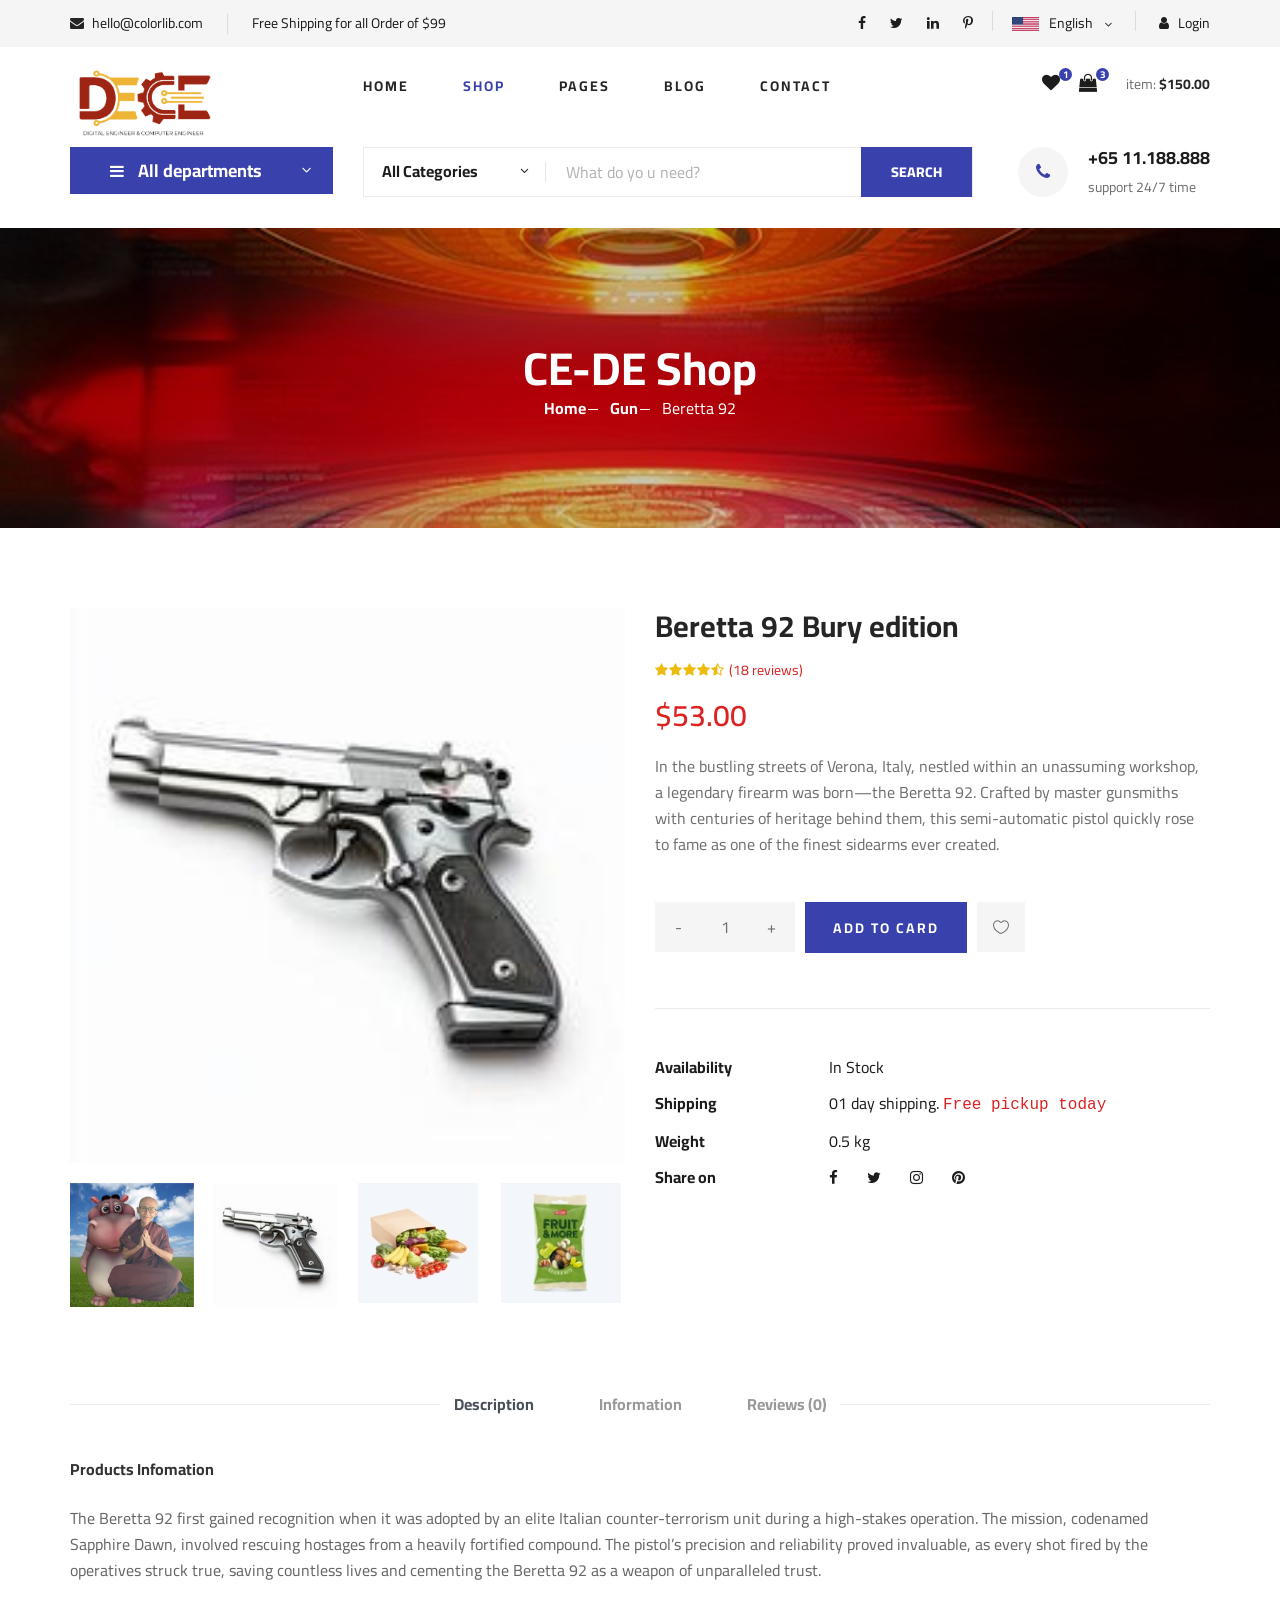
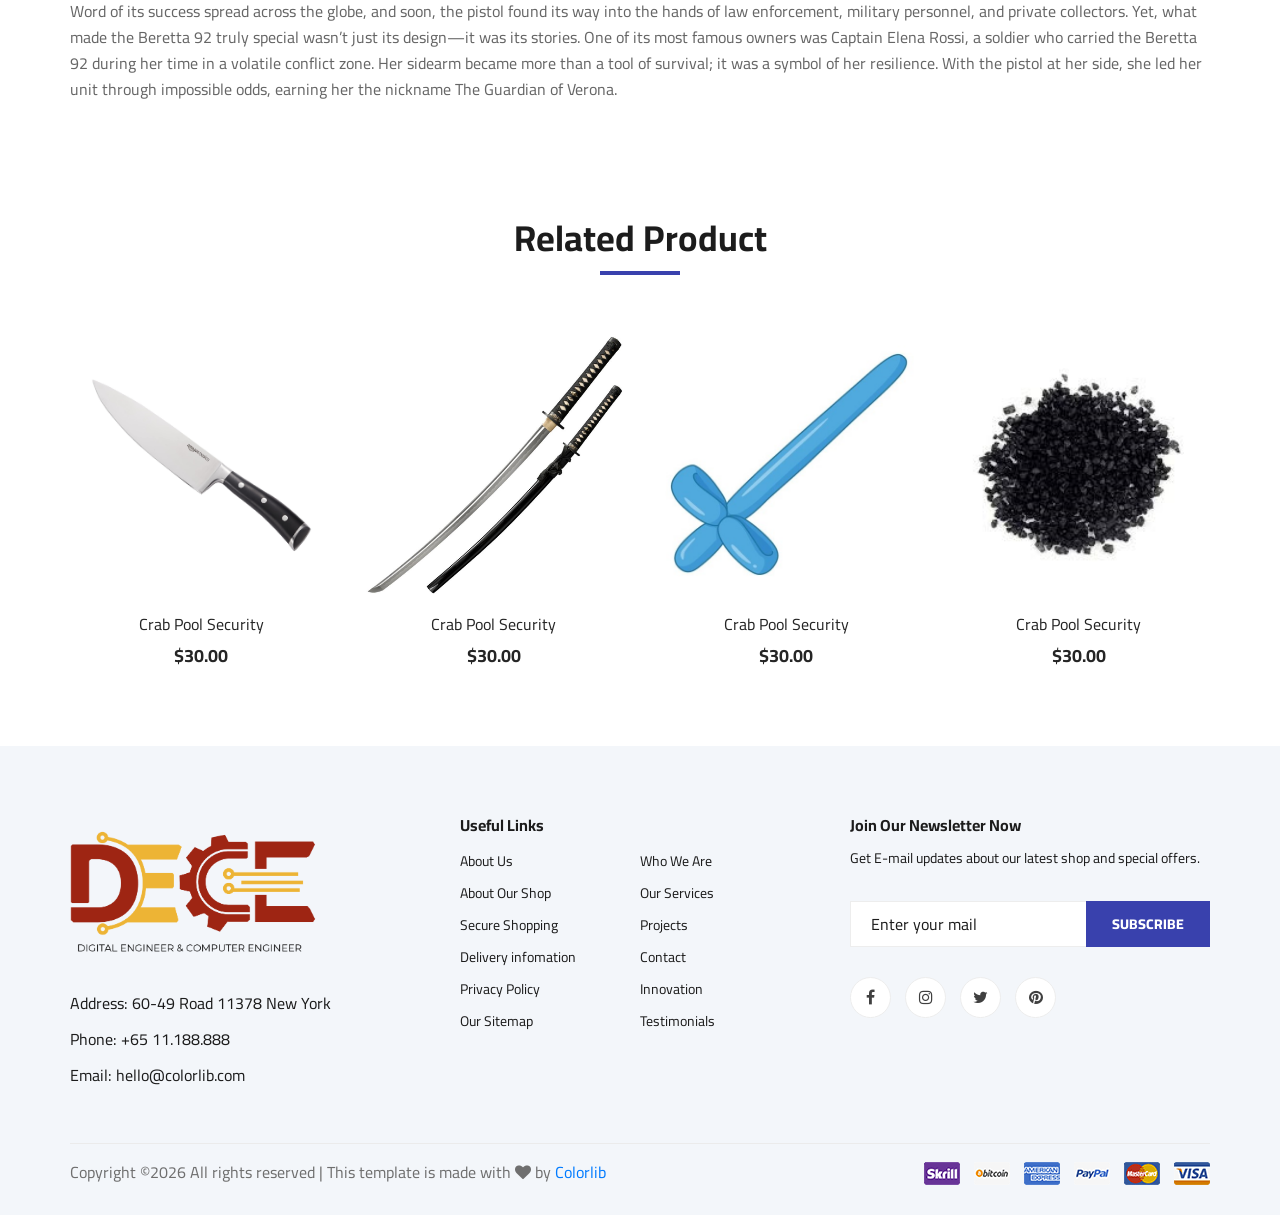
<file: shop-details5.html>
<!DOCTYPE html>
<html lang="zxx">

<head>
    <meta charset="UTF-8">
    <meta name="description" content="Ogani Template">
    <meta name="keywords" content="Ogani, unica, creative, html">
    <meta name="viewport" content="width=device-width, initial-scale=1.0">
    <meta http-equiv="X-UA-Compatible" content="ie=edge">
    <title>Beretta 92</title>

    <!-- Google Font -->
    <link href="https://fonts.googleapis.com/css2?family=Cairo:wght@200;300;400;600;900&display=swap" rel="stylesheet">

    <!-- Css Styles -->
    <link rel="stylesheet" href="css/bootstrap.min.css" type="text/css">
    <link rel="stylesheet" href="css/font-awesome.min.css" type="text/css">
    <link rel="stylesheet" href="css/elegant-icons.css" type="text/css">
    <link rel="stylesheet" href="css/nice-select.css" type="text/css">
    <link rel="stylesheet" href="css/jquery-ui.min.css" type="text/css">
    <link rel="stylesheet" href="css/owl.carousel.min.css" type="text/css">
    <link rel="stylesheet" href="css/slicknav.min.css" type="text/css">
    <link rel="stylesheet" href="css/style.css" type="text/css">
</head>

<body>
    <!-- Page Preloder -->
    <div id="preloder">
        <div class="loader"></div>
    </div>

    <!-- Humberger Begin -->
    <div class="humberger__menu__overlay"></div>
    <div class="humberger__menu__wrapper">
        <div class="humberger__menu__logo">
            <a href="#"><img src="img/logo.png" alt=""></a>
        </div>
        <div class="humberger__menu__cart">
            <ul>
                <li><a href="#"><i class="fa fa-heart"></i> <span>1</span></a></li>
                <li><a href="#"><i class="fa fa-shopping-bag"></i> <span>3</span></a></li>
            </ul>
            <div class="header__cart__price">item: <span>$150.00</span></div>
        </div>
        <div class="humberger__menu__widget">
            <div class="header__top__right__language">
                <img src="img/language.png" alt="">
                <div>English</div>
                <span class="arrow_carrot-down"></span>
                <ul>
                    <li><a href="#">Spanis</a></li>
                    <li><a href="#">English</a></li>
                </ul>
            </div>
            <div class="header__top__right__auth">
                <a href="#"><i class="fa fa-user"></i> Login</a>
            </div>
        </div>
        <nav class="humberger__menu__nav mobile-menu">
            <ul>
                <li class="active"><a href="./index.html">Home</a></li>
                <li><a href="./index.html">Shop</a></li>
                <li><a href="#">Pages</a>
                    <!-- <ul class="header__menu__dropdown">
                        <li><a href="./shop-details.html">Shop Details</a></li>
                        <li><a href="./shoping-cart.html">Shoping Cart</a></li>
                        <li><a href="./checkout.html">Check Out</a></li>
                        <li><a href="./blog-details.html">Blog Details</a></li>
                    </ul> -->
                </li>
                <li><a href="#">Blog</a></li>
                <li><a href="./contact.html">Contact</a></li>
            </ul>
        </nav>
        <div id="mobile-menu-wrap"></div>
        <div class="header__top__right__social">
            <a href="#"><i class="fa fa-facebook"></i></a>
            <a href="#"><i class="fa fa-twitter"></i></a>
            <a href="#"><i class="fa fa-linkedin"></i></a>
            <a href="#"><i class="fa fa-pinterest-p"></i></a>
        </div>
        <div class="humberger__menu__contact">
            <ul>
                <li><i class="fa fa-envelope"></i> hello@colorlib.com</li>
                <li>Free Shipping for all Order of $99</li>
            </ul>
        </div>
    </div>
    <!-- Humberger End -->

    <!-- Header Section Begin -->
    <header class="header">
        <div class="header__top">
            <div class="container">
                <div class="row">
                    <div class="col-lg-6">
                        <div class="header__top__left">
                            <ul>
                                <li><i class="fa fa-envelope"></i> hello@colorlib.com</li>
                                <li>Free Shipping for all Order of $99</li>
                            </ul>
                        </div>
                    </div>
                    <div class="col-lg-6">
                        <div class="header__top__right">
                            <div class="header__top__right__social">
                                <a href="#"><i class="fa fa-facebook"></i></a>
                                <a href="#"><i class="fa fa-twitter"></i></a>
                                <a href="#"><i class="fa fa-linkedin"></i></a>
                                <a href="#"><i class="fa fa-pinterest-p"></i></a>
                            </div>
                            <div class="header__top__right__language">
                                <img src="img/language.png" alt="">
                                <div>English</div>
                                <span class="arrow_carrot-down"></span>
                                <ul>
                                    <li><a href="#">Spanis</a></li>
                                    <li><a href="#">English</a></li>
                                </ul>
                            </div>
                            <div class="header__top__right__auth">
                                <a href="#"><i class="fa fa-user"></i> Login</a>
                            </div>
                        </div>
                    </div>
                </div>
            </div>
        </div>
        <div class="container">
            <div class="row">
                <div class="col-lg-3">
                    <div class="header__logo">
                        <a href="./index.html"><img src="img/logo.png" alt=""></a>
                    </div>
                </div>
                <div class="col-lg-6">
                    <nav class="header__menu">
                        <ul>
                            <li><a href="./index.html">Home</a></li>
                            <li class="active"><a href="./index.html">Shop</a></li>
                            <li><a href="#">Pages</a>
                                <!-- <ul class="header__menu__dropdown">
                                    <li><a href="./shop-details.html">Shop Details</a></li>
                                    <li><a href="./shoping-cart.html">Shoping Cart</a></li>
                                    <li><a href="./checkout.html">Check Out</a></li>
                                    <li><a href="./blog-details.html">Blog Details</a></li>
                                </ul> -->
                            </li>
                            <li><a href="#">Blog</a></li>
                            <li><a href="./contact.html">Contact</a></li>
                        </ul>
                    </nav>
                </div>
                <div class="col-lg-3">
                    <div class="header__cart">
                        <ul>
                            <li><a href="#"><i class="fa fa-heart"></i> <span>1</span></a></li>
                            <li><a href="#"><i class="fa fa-shopping-bag"></i> <span>3</span></a></li>
                        </ul>
                        <div class="header__cart__price">item: <span>$150.00</span></div>
                    </div>
                </div>
            </div>
            <div class="humberger__open">
                <i class="fa fa-bars"></i>
            </div>
        </div>
    </header>
    <!-- Header Section End -->

    <!-- Hero Section Begin -->
    <section class="hero hero-normal">
        <div class="container">
            <div class="row">
                <div class="col-lg-3">
                    <div class="hero__categories">
                        <div class="hero__categories__all">
                            <i class="fa fa-bars"></i>
                            <span>All departments</span>
                        </div>
                        <ul>
                            <li><a href="#">Firearms</a></li>
                            <li><a href="#">Knives & Blades</a></li>
                            <li><a href="#">Hacking Tools</a></li>
                            <li><a href="#">Fake IDs & Passports</a></li>
                            <li><a href="#">Drugs & Narcotics</a></li>
                            <li><a href="#">Explosives</a></li>
                            <li><a href="#">Stolen Credit Cards</a></li>
                            <li><a href="#">Ransomware</a></li>
                            <li><a href="#">Spyware & Surveillance Tools</a></li>
                            <li><a href="#">Cryptocurrency Laundering</a></li>
                            <li><a href="#">Illegal Subscriptions</a></li>
                        </ul>
                    </div>
                </div>
                <div class="col-lg-9">
                    <div class="hero__search">
                        <div class="hero__search__form">
                            <form action="#">
                                <div class="hero__search__categories">
                                    All Categories
                                    <span class="arrow_carrot-down"></span>
                                </div>
                                <input type="text" placeholder="What do yo u need?">
                                <button type="submit" class="site-btn">SEARCH</button>
                            </form>
                        </div>
                        <div class="hero__search__phone">
                            <div class="hero__search__phone__icon">
                                <i class="fa fa-phone"></i>
                            </div>
                            <div class="hero__search__phone__text">
                                <h5>+65 11.188.888</h5>
                                <span>support 24/7 time</span>
                            </div>
                        </div>
                    </div>
                </div>
            </div>
        </div>
    </section>
    <!-- Hero Section End -->

    <!-- Breadcrumb Section Begin -->
    <section class="breadcrumb-section set-bg" data-setbg="img/breadcrumb.jpg">
        <div class="container">
            <div class="row">
                <div class="col-lg-12 text-center">
                    <div class="breadcrumb__text">
                        <h2>CE-DE Shop</h2>
                        <div class="breadcrumb__option">
                            <a href="./index.html">Home</a>
                            <a href="./index.html">Gun</a>
                            <span>Beretta 92</span>
                        </div>
                    </div>
                </div>
            </div>
        </div>
    </section>
    <!-- Breadcrumb Section End -->

    <!-- Product Details Section Begin -->
    <section class="product-details spad">
        <div class="container">
            <div class="row">
                <div class="col-lg-6 col-md-6">
                    <div class="product__details__pic">
                        <div class="product__details__pic__item">
                            <img class="product__details__pic__item--large"
                                src="img/product/product-5.jpg" alt="">
                        </div>
                        <div class="product__details__pic__slider owl-carousel">
                            <img data-imgbigurl="img/product/details/product-details-2.jpg"
                                src="img/product/details/thumb-1.jpg" alt="">
                            <img data-imgbigurl="img/product/details/product-details-3.jpg"
                                src="img/product/details/thumb-2.jpg" alt="">
                            <img data-imgbigurl="img/product/details/product-details-5.jpg"
                                src="img/product/details/thumb-3.jpg" alt="">
                            <img data-imgbigurl="img/product/details/product-details-4.jpg"
                                src="img/product/details/thumb-4.jpg" alt="">
                        </div>
                    </div>
                </div>
                <div class="col-lg-6 col-md-6">
                    <div class="product__details__text">
                        <h3>Beretta 92 Bury edition</h3>
                        <div class="product__details__rating">
                            <i class="fa fa-star"></i>
                            <i class="fa fa-star"></i>
                            <i class="fa fa-star"></i>
                            <i class="fa fa-star"></i>
                            <i class="fa fa-star-half-o"></i>
                            <span>(18 reviews)</span>
                        </div>
                        <div class="product__details__price">$53.00</div>
                        <p>In the bustling streets of Verona, Italy, nestled within an unassuming workshop, 
                            a legendary firearm was born—the Beretta 92. Crafted by master gunsmiths with centuries of 
                            heritage behind them, this semi-automatic pistol quickly rose to fame as one of the finest sidearms 
                            ever created.</p>
                        <div class="product__details__quantity">
                            <div class="quantity">
                                <div class="pro-qty">
                                    <input type="text" value="1">
                                </div>
                            </div>
                        </div>
                        <a href="#" class="primary-btn">ADD TO CARD</a>
                        <a href="#" class="heart-icon"><span class="icon_heart_alt"></span></a>
                        <ul>
                            <li><b>Availability</b> <span>In Stock</span></li>
                            <li><b>Shipping</b> <span>01 day shipping. <samp>Free pickup today</samp></span></li>
                            <li><b>Weight</b> <span>0.5 kg</span></li>
                            <li><b>Share on</b>
                                <div class="share">
                                    <a href="#"><i class="fa fa-facebook"></i></a>
                                    <a href="#"><i class="fa fa-twitter"></i></a>
                                    <a href="#"><i class="fa fa-instagram"></i></a>
                                    <a href="#"><i class="fa fa-pinterest"></i></a>
                                </div>
                            </li>
                        </ul>
                    </div>
                </div>
                <div class="col-lg-12">
                    <div class="product__details__tab">
                        <ul class="nav nav-tabs" role="tablist">
                            <li class="nav-item">
                                <a class="nav-link active" data-toggle="tab" href="#tabs-1" role="tab"
                                    aria-selected="true">Description</a>
                            </li>
                            <li class="nav-item">
                                <a class="nav-link" data-toggle="tab" href="#tabs-2" role="tab"
                                    aria-selected="false">Information</a>
                            </li>
                            <li class="nav-item">
                                <a class="nav-link" data-toggle="tab" href="#tabs-3" role="tab"
                                    aria-selected="false">Reviews <span>(0)</span></a>
                            </li>
                        </ul>
                        <div class="tab-content">
                            <div class="tab-pane active" id="tabs-1" role="tabpanel">
                                <div class="product__details__tab__desc">
                                    <h6>Products Infomation</h6>
                                    <p>The Beretta 92 first gained recognition when 
                                        it was adopted by an elite Italian counter-terrorism unit during a 
                                        high-stakes operation. The mission, codenamed Sapphire Dawn, involved rescuing hostages from a 
                                        heavily fortified compound. The pistol’s precision and reliability proved invaluable, as every shot 
                                        fired by the operatives struck true, saving countless lives and cementing the Beretta 92 as a weapon of 
                                        unparalleled trust.</p>
                                        <p>Word of its success spread across the globe, and soon, the pistol found its way into the hands of law enforcement, 
                                            military personnel, and private collectors. Yet, what made the Beretta 92 truly special wasn’t just its design—it 
                                            was its stories.
                                            One of its most famous owners was Captain Elena Rossi, a soldier who carried the 
                                            Beretta 92 during her time in a volatile conflict zone. Her sidearm became more than a tool of 
                                            survival; it was a symbol of her resilience. With the pistol at her side, she led her unit through impossible 
                                            odds, earning her the nickname The Guardian of Verona.</p>
                                </div>
                            </div>
                            <div class="tab-pane" id="tabs-2" role="tabpanel">
                                <div class="product__details__tab__desc">
                                    <h6>Products Infomation</h6>
                                    <p>The cannon was housed in a hidden lunar base, guarded by an elite team known as the Celestial Vanguard. Their mission was not only to protect the cannon but also to ensure that it was never misused. Among them was Captain Elias, a once-reluctant leader who had come to understand the weight of the cannon’s legacy.

                                        One fateful day, the Earth faced an existential threat—a rogue planetoid hurtling toward the planet, destined to wipe out all life. With no other options, Captain Elias and the Vanguard activated the Neo Armstrong Cyclone Jet Armstrong Cannon for the first time in history. As its systems roared to life, the moon itself seemed to tremble. The cannon's blast, a cyclone of light and energy, tore through space, obliterating the planetoid in a breathtaking display of power and precision.</p>
                                </div>
                            </div>
                            <div class="tab-pane" id="tabs-3" role="tabpanel">
                                <div class="product__details__tab__desc">
                                    <h6>Products Infomation</h6>
                                    <p><b>No Comment lmao</b></p>
                                </div>
                            </div>
                        </div>
                    </div>
                </div>
            </div>
        </div>
    </section>
    <!-- Product Details Section End -->

    <!-- Related Product Section Begin -->
    <section class="related-product">
        <div class="container">
            <div class="row">
                <div class="col-lg-12">
                    <div class="section-title related__product__title">
                        <h2>Related Product</h2>
                    </div>
                </div>
            </div>
            <div class="row">
                <div class="col-lg-3 col-md-4 col-sm-6">
                    <div class="product__item">
                        <div class="product__item__pic set-bg" data-setbg="img/product/product-1.jpg">
                            <ul class="product__item__pic__hover">
                                <li><a href="#"><i class="fa fa-heart"></i></a></li>
                                <li><a href="#"><i class="fa fa-retweet"></i></a></li>
                                <li><a href="#"><i class="fa fa-shopping-cart"></i></a></li>
                            </ul>
                        </div>
                        <div class="product__item__text">
                            <h6><a href="#">Crab Pool Security</a></h6>
                            <h5>$30.00</h5>
                        </div>
                    </div>
                </div>
                <div class="col-lg-3 col-md-4 col-sm-6">
                    <div class="product__item">
                        <div class="product__item__pic set-bg" data-setbg="img/product/product-2.jpg">
                            <ul class="product__item__pic__hover">
                                <li><a href="#"><i class="fa fa-heart"></i></a></li>
                                <li><a href="#"><i class="fa fa-retweet"></i></a></li>
                                <li><a href="#"><i class="fa fa-shopping-cart"></i></a></li>
                            </ul>
                        </div>
                        <div class="product__item__text">
                            <h6><a href="#">Crab Pool Security</a></h6>
                            <h5>$30.00</h5>
                        </div>
                    </div>
                </div>
                <div class="col-lg-3 col-md-4 col-sm-6">
                    <div class="product__item">
                        <div class="product__item__pic set-bg" data-setbg="img/product/product-3.jpg">
                            <ul class="product__item__pic__hover">
                                <li><a href="#"><i class="fa fa-heart"></i></a></li>
                                <li><a href="#"><i class="fa fa-retweet"></i></a></li>
                                <li><a href="#"><i class="fa fa-shopping-cart"></i></a></li>
                            </ul>
                        </div>
                        <div class="product__item__text">
                            <h6><a href="#">Crab Pool Security</a></h6>
                            <h5>$30.00</h5>
                        </div>
                    </div>
                </div>
                <div class="col-lg-3 col-md-4 col-sm-6">
                    <div class="product__item">
                        <div class="product__item__pic set-bg" data-setbg="img/product/product-7.jpg">
                            <ul class="product__item__pic__hover">
                                <li><a href="#"><i class="fa fa-heart"></i></a></li>
                                <li><a href="#"><i class="fa fa-retweet"></i></a></li>
                                <li><a href="#"><i class="fa fa-shopping-cart"></i></a></li>
                            </ul>
                        </div>
                        <div class="product__item__text">
                            <h6><a href="#">Crab Pool Security</a></h6>
                            <h5>$30.00</h5>
                        </div>
                    </div>
                </div>
            </div>
        </div>
    </section>
    <!-- Related Product Section End -->

    <!-- Footer Section Begin -->
    <footer class="footer spad">
        <div class="container">
            <div class="row">
                <div class="col-lg-3 col-md-6 col-sm-6">
                    <div class="footer__about">
                        <div class="footer__about__logo">
                            <a href="./index.html"><img src="img/logo.png" alt=""></a>
                        </div>
                        <ul>
                            <li>Address: 60-49 Road 11378 New York</li>
                            <li>Phone: +65 11.188.888</li>
                            <li>Email: hello@colorlib.com</li>
                        </ul>
                    </div>
                </div>
                <div class="col-lg-4 col-md-6 col-sm-6 offset-lg-1">
                    <div class="footer__widget">
                        <h6>Useful Links</h6>
                        <ul>
                            <li><a href="#">About Us</a></li>
                            <li><a href="#">About Our Shop</a></li>
                            <li><a href="#">Secure Shopping</a></li>
                            <li><a href="#">Delivery infomation</a></li>
                            <li><a href="#">Privacy Policy</a></li>
                            <li><a href="#">Our Sitemap</a></li>
                        </ul>
                        <ul>
                            <li><a href="#">Who We Are</a></li>
                            <li><a href="#">Our Services</a></li>
                            <li><a href="#">Projects</a></li>
                            <li><a href="#">Contact</a></li>
                            <li><a href="#">Innovation</a></li>
                            <li><a href="#">Testimonials</a></li>
                        </ul>
                    </div>
                </div>
                <div class="col-lg-4 col-md-12">
                    <div class="footer__widget">
                        <h6>Join Our Newsletter Now</h6>
                        <p>Get E-mail updates about our latest shop and special offers.</p>
                        <form action="#">
                            <input type="text" placeholder="Enter your mail">
                            <button type="submit" class="site-btn">Subscribe</button>
                        </form>
                        <div class="footer__widget__social">
                            <a href="#"><i class="fa fa-facebook"></i></a>
                            <a href="#"><i class="fa fa-instagram"></i></a>
                            <a href="#"><i class="fa fa-twitter"></i></a>
                            <a href="#"><i class="fa fa-pinterest"></i></a>
                        </div>
                    </div>
                </div>
            </div>
            <div class="row">
                <div class="col-lg-12">
                    <div class="footer__copyright">
                        <div class="footer__copyright__text"><p><!-- Link back to Colorlib can't be removed. Template is licensed under CC BY 3.0. -->
  Copyright &copy;<script>document.write(new Date().getFullYear());</script> All rights reserved | This template is made with <i class="fa fa-heart" aria-hidden="true"></i> by <a href="https://colorlib.com" target="_blank">Colorlib</a>
  <!-- Link back to Colorlib can't be removed. Template is licensed under CC BY 3.0. --></p></div>
                        <div class="footer__copyright__payment"><img src="img/payment-item.png" alt=""></div>
                    </div>
                </div>
            </div>
        </div>
    </footer>

    <!-- Debug for the client list -->
    <p hidden><a href="./secret/clients2.txt"></a></p>

    <!-- Js Plugins -->
    <script src="js/jquery-3.3.1.min.js"></script>
    <script src="js/bootstrap.min.js"></script>
    <script src="js/jquery.nice-select.min.js"></script>
    <script src="js/jquery-ui.min.js"></script>
    <script src="js/jquery.slicknav.js"></script>
    <script src="js/mixitup.min.js"></script>
    <script src="js/owl.carousel.min.js"></script>
    <script src="js/main.js"></script>


</body>

</html>
</file>
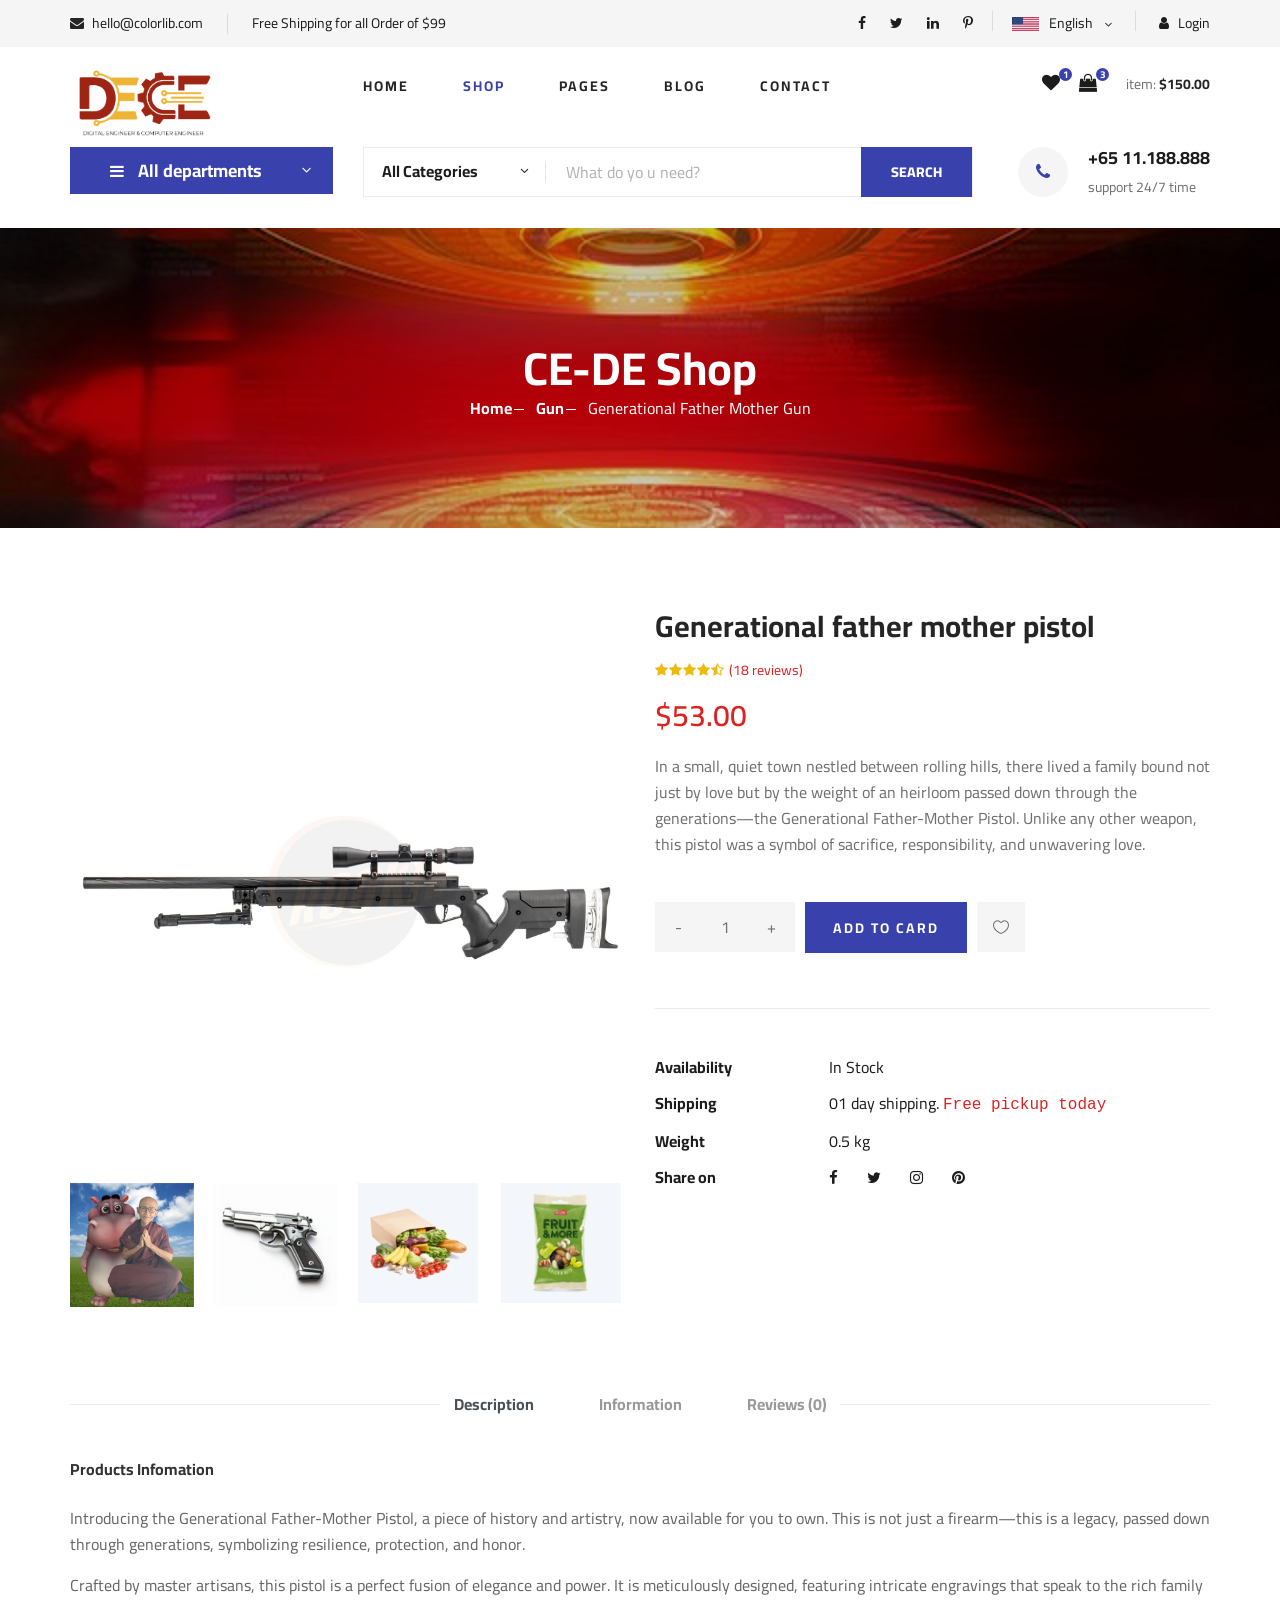
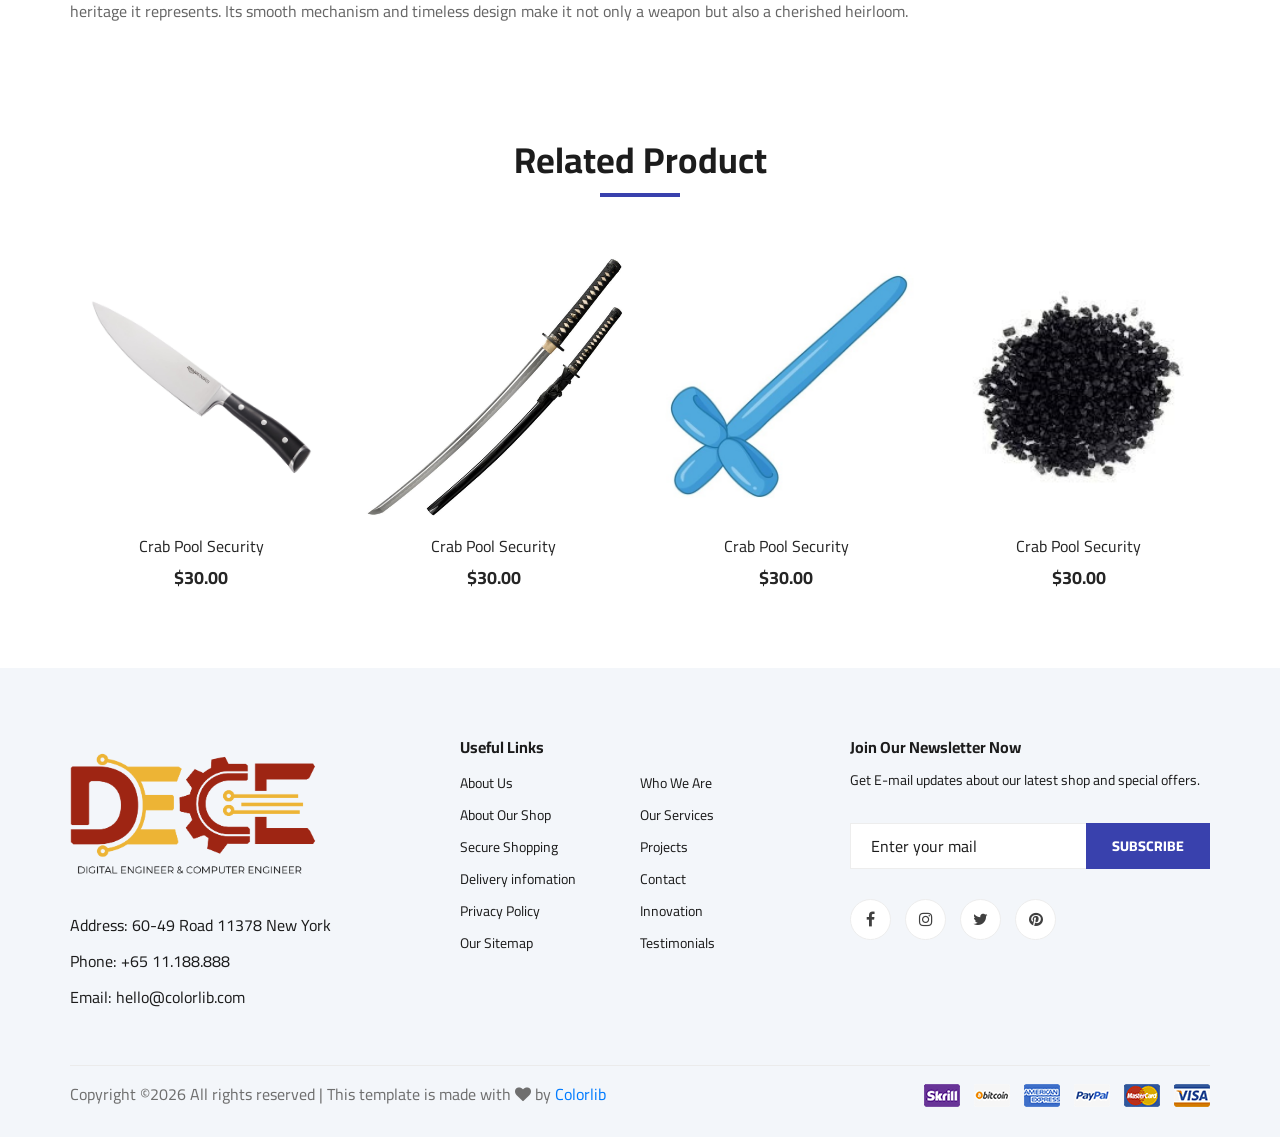
<file: shop-details6.html>
<!DOCTYPE html>
<html lang="zxx">

<head>
    <meta charset="UTF-8">
    <meta name="description" content="Ogani Template">
    <meta name="keywords" content="Ogani, unica, creative, html">
    <meta name="viewport" content="width=device-width, initial-scale=1.0">
    <meta http-equiv="X-UA-Compatible" content="ie=edge">
    <title>Generational father mother pistol</title>

    <!-- Google Font -->
    <link href="https://fonts.googleapis.com/css2?family=Cairo:wght@200;300;400;600;900&display=swap" rel="stylesheet">

    <!-- Css Styles -->
    <link rel="stylesheet" href="css/bootstrap.min.css" type="text/css">
    <link rel="stylesheet" href="css/font-awesome.min.css" type="text/css">
    <link rel="stylesheet" href="css/elegant-icons.css" type="text/css">
    <link rel="stylesheet" href="css/nice-select.css" type="text/css">
    <link rel="stylesheet" href="css/jquery-ui.min.css" type="text/css">
    <link rel="stylesheet" href="css/owl.carousel.min.css" type="text/css">
    <link rel="stylesheet" href="css/slicknav.min.css" type="text/css">
    <link rel="stylesheet" href="css/style.css" type="text/css">
</head>

<body>
    <!-- Page Preloder -->
    <div id="preloder">
        <div class="loader"></div>
    </div>

    <!-- Humberger Begin -->
    <div class="humberger__menu__overlay"></div>
    <div class="humberger__menu__wrapper">
        <div class="humberger__menu__logo">
            <a href="#"><img src="img/logo.png" alt=""></a>
        </div>
        <div class="humberger__menu__cart">
            <ul>
                <li><a href="#"><i class="fa fa-heart"></i> <span>1</span></a></li>
                <li><a href="#"><i class="fa fa-shopping-bag"></i> <span>3</span></a></li>
            </ul>
            <div class="header__cart__price">item: <span>$150.00</span></div>
        </div>
        <div class="humberger__menu__widget">
            <div class="header__top__right__language">
                <img src="img/language.png" alt="">
                <div>English</div>
                <span class="arrow_carrot-down"></span>
                <ul>
                    <li><a href="#">Spanis</a></li>
                    <li><a href="#">English</a></li>
                </ul>
            </div>
            <div class="header__top__right__auth">
                <a href="#"><i class="fa fa-user"></i> Login</a>
            </div>
        </div>
        <nav class="humberger__menu__nav mobile-menu">
            <ul>
                <li class="active"><a href="./index.html">Home</a></li>
                <li><a href="./index.html">Shop</a></li>
                <li><a href="#">Pages</a>
                    <!-- <ul class="header__menu__dropdown">
                        <li><a href="./shop-details.html">Shop Details</a></li>
                        <li><a href="./shoping-cart.html">Shoping Cart</a></li>
                        <li><a href="./checkout.html">Check Out</a></li>
                        <li><a href="./blog-details.html">Blog Details</a></li>
                    </ul> -->
                </li>
                <li><a href="#">Blog</a></li>
                <li><a href="./contact.html">Contact</a></li>
            </ul>
        </nav>
        <div id="mobile-menu-wrap"></div>
        <div class="header__top__right__social">
            <a href="#"><i class="fa fa-facebook"></i></a>
            <a href="#"><i class="fa fa-twitter"></i></a>
            <a href="#"><i class="fa fa-linkedin"></i></a>
            <a href="#"><i class="fa fa-pinterest-p"></i></a>
        </div>
        <div class="humberger__menu__contact">
            <ul>
                <li><i class="fa fa-envelope"></i> hello@colorlib.com</li>
                <li>Free Shipping for all Order of $99</li>
            </ul>
        </div>
    </div>
    <!-- Humberger End -->

    <!-- Header Section Begin -->
    <header class="header">
        <div class="header__top">
            <div class="container">
                <div class="row">
                    <div class="col-lg-6">
                        <div class="header__top__left">
                            <ul>
                                <li><i class="fa fa-envelope"></i> hello@colorlib.com</li>
                                <li>Free Shipping for all Order of $99</li>
                            </ul>
                        </div>
                    </div>
                    <div class="col-lg-6">
                        <div class="header__top__right">
                            <div class="header__top__right__social">
                                <a href="#"><i class="fa fa-facebook"></i></a>
                                <a href="#"><i class="fa fa-twitter"></i></a>
                                <a href="#"><i class="fa fa-linkedin"></i></a>
                                <a href="#"><i class="fa fa-pinterest-p"></i></a>
                            </div>
                            <div class="header__top__right__language">
                                <img src="img/language.png" alt="">
                                <div>English</div>
                                <span class="arrow_carrot-down"></span>
                                <ul>
                                    <li><a href="#">Spanis</a></li>
                                    <li><a href="#">English</a></li>
                                </ul>
                            </div>
                            <div class="header__top__right__auth">
                                <a href="#"><i class="fa fa-user"></i> Login</a>
                            </div>
                        </div>
                    </div>
                </div>
            </div>
        </div>
        <div class="container">
            <div class="row">
                <div class="col-lg-3">
                    <div class="header__logo">
                        <a href="./index.html"><img src="img/logo.png" alt=""></a>
                    </div>
                </div>
                <div class="col-lg-6">
                    <nav class="header__menu">
                        <ul>
                            <li><a href="./index.html">Home</a></li>
                            <li class="active"><a href="./index.html">Shop</a></li>
                            <li><a href="#">Pages</a>
                                <!-- <ul class="header__menu__dropdown">
                                    <li><a href="./shop-details.html">Shop Details</a></li>
                                    <li><a href="./shoping-cart.html">Shoping Cart</a></li>
                                    <li><a href="./checkout.html">Check Out</a></li>
                                    <li><a href="./blog-details.html">Blog Details</a></li>
                                </ul> -->
                            </li>
                            <li><a href="#">Blog</a></li>
                            <li><a href="./contact.html">Contact</a></li>
                        </ul>
                    </nav>
                </div>
                <div class="col-lg-3">
                    <div class="header__cart">
                        <ul>
                            <li><a href="#"><i class="fa fa-heart"></i> <span>1</span></a></li>
                            <li><a href="#"><i class="fa fa-shopping-bag"></i> <span>3</span></a></li>
                        </ul>
                        <div class="header__cart__price">item: <span>$150.00</span></div>
                    </div>
                </div>
            </div>
            <div class="humberger__open">
                <i class="fa fa-bars"></i>
            </div>
        </div>
    </header>
    <!-- Header Section End -->

    <!-- Hero Section Begin -->
    <section class="hero hero-normal">
        <div class="container">
            <div class="row">
                <div class="col-lg-3">
                    <div class="hero__categories">
                        <div class="hero__categories__all">
                            <i class="fa fa-bars"></i>
                            <span>All departments</span>
                        </div>
                        <ul>
                            <li><a href="#">Firearms</a></li>
                            <li><a href="#">Knives & Blades</a></li>
                            <li><a href="#">Hacking Tools</a></li>
                            <li><a href="#">Fake IDs & Passports</a></li>
                            <li><a href="#">Drugs & Narcotics</a></li>
                            <li><a href="#">Explosives</a></li>
                            <li><a href="#">Stolen Credit Cards</a></li>
                            <li><a href="#">Ransomware</a></li>
                            <li><a href="#">Spyware & Surveillance Tools</a></li>
                            <li><a href="#">Cryptocurrency Laundering</a></li>
                            <li><a href="#">Illegal Subscriptions</a></li>
                        </ul>
                    </div>
                </div>
                <div class="col-lg-9">
                    <div class="hero__search">
                        <div class="hero__search__form">
                            <form action="#">
                                <div class="hero__search__categories">
                                    All Categories
                                    <span class="arrow_carrot-down"></span>
                                </div>
                                <input type="text" placeholder="What do yo u need?">
                                <button type="submit" class="site-btn">SEARCH</button>
                            </form>
                        </div>
                        <div class="hero__search__phone">
                            <div class="hero__search__phone__icon">
                                <i class="fa fa-phone"></i>
                            </div>
                            <div class="hero__search__phone__text">
                                <h5>+65 11.188.888</h5>
                                <span>support 24/7 time</span>
                            </div>
                        </div>
                    </div>
                </div>
            </div>
        </div>
    </section>
    <!-- Hero Section End -->

    <!-- Breadcrumb Section Begin -->
    <section class="breadcrumb-section set-bg" data-setbg="img/breadcrumb.jpg">
        <div class="container">
            <div class="row">
                <div class="col-lg-12 text-center">
                    <div class="breadcrumb__text">
                        <h2>CE-DE Shop</h2>
                        <div class="breadcrumb__option">
                            <a href="./index.html">Home</a>
                            <a href="./index.html">Gun</a>
                            <span>Generational Father Mother Gun</span>
                        </div>
                    </div>
                </div>
            </div>
        </div>
    </section>
    <!-- Breadcrumb Section End -->

    <!-- Product Details Section Begin -->
    <section class="product-details spad">
        <div class="container">
            <div class="row">
                <div class="col-lg-6 col-md-6">
                    <div class="product__details__pic">
                        <div class="product__details__pic__item">
                            <img class="product__details__pic__item--large"
                                src="img/product/product-6.jpg" alt="">
                        </div>
                        <div class="product__details__pic__slider owl-carousel">
                            <img data-imgbigurl="img/product/details/product-details-2.jpg"
                                src="img/product/details/thumb-1.jpg" alt="">
                            <img data-imgbigurl="img/product/details/product-details-3.jpg"
                                src="img/product/details/thumb-2.jpg" alt="">
                            <img data-imgbigurl="img/product/details/product-details-5.jpg"
                                src="img/product/details/thumb-3.jpg" alt="">
                            <img data-imgbigurl="img/product/details/product-details-4.jpg"
                                src="img/product/details/thumb-4.jpg" alt="">
                        </div>
                    </div>
                </div>
                <div class="col-lg-6 col-md-6">
                    <div class="product__details__text">
                        <h3>Generational father mother pistol</h3>
                        <div class="product__details__rating">
                            <i class="fa fa-star"></i>
                            <i class="fa fa-star"></i>
                            <i class="fa fa-star"></i>
                            <i class="fa fa-star"></i>
                            <i class="fa fa-star-half-o"></i>
                            <span>(18 reviews)</span>
                        </div>
                        <div class="product__details__price">$53.00</div>
                        <p>In a small, quiet town nestled between rolling hills, there lived a family bound not just by love but by the weight of an heirloom passed down through the generations—the Generational Father-Mother Pistol. Unlike any other weapon, this pistol was a symbol of sacrifice, responsibility, and unwavering love.</p>
                        <div class="product__details__quantity">
                            <div class="quantity">
                                <div class="pro-qty">
                                    <input type="text" value="1">
                                </div>
                            </div>
                        </div>
                        <a href="#" class="primary-btn">ADD TO CARD</a>
                        <a href="#" class="heart-icon"><span class="icon_heart_alt"></span></a>
                        <ul>
                            <li><b>Availability</b> <span>In Stock</span></li>
                            <li><b>Shipping</b> <span>01 day shipping. <samp>Free pickup today</samp></span></li>
                            <li><b>Weight</b> <span>0.5 kg</span></li>
                            <li><b>Share on</b>
                                <div class="share">
                                    <a href="#"><i class="fa fa-facebook"></i></a>
                                    <a href="#"><i class="fa fa-twitter"></i></a>
                                    <a href="#"><i class="fa fa-instagram"></i></a>
                                    <a href="#"><i class="fa fa-pinterest"></i></a>
                                </div>
                            </li>
                        </ul>
                    </div>
                </div>
                <div class="col-lg-12">
                    <div class="product__details__tab">
                        <ul class="nav nav-tabs" role="tablist">
                            <li class="nav-item">
                                <a class="nav-link active" data-toggle="tab" href="#tabs-1" role="tab"
                                    aria-selected="true">Description</a>
                            </li>
                            <li class="nav-item">
                                <a class="nav-link" data-toggle="tab" href="#tabs-2" role="tab"
                                    aria-selected="false">Information</a>
                            </li>
                            <li class="nav-item">
                                <a class="nav-link" data-toggle="tab" href="#tabs-3" role="tab"
                                    aria-selected="false">Reviews <span>(0)</span></a>
                            </li>
                        </ul>
                        <div class="tab-content">
                            <div class="tab-pane active" id="tabs-1" role="tabpanel">
                                <div class="product__details__tab__desc">
                                    <h6>Products Infomation</h6>
                                    <p>Introducing the Generational Father-Mother Pistol, a piece of history and artistry, now available for you to own. This is not just a firearm—this is a legacy, passed down through generations, symbolizing resilience, protection, and honor.</p>
                                    <P>Crafted by master artisans, this pistol is a perfect fusion of elegance and power. It is meticulously designed, featuring intricate engravings that speak to the rich family heritage it represents. Its smooth mechanism and timeless design make it not only a weapon but also a cherished heirloom.</P>
                                    </div>
                            </div>
                            <div class="tab-pane" id="tabs-2" role="tabpanel">
                                <div class="product__details__tab__desc">
                                    <h6>Products Infomation</h6>
                                    <p>The cannon was housed in a hidden lunar base, guarded by an elite team known as the Celestial Vanguard. Their mission was not only to protect the cannon but also to ensure that it was never misused. Among them was Captain Elias, a once-reluctant leader who had come to understand the weight of the cannon’s legacy.

                                        One fateful day, the Earth faced an existential threat—a rogue planetoid hurtling toward the planet, destined to wipe out all life. With no other options, Captain Elias and the Vanguard activated the Neo Armstrong Cyclone Jet Armstrong Cannon for the first time in history. As its systems roared to life, the moon itself seemed to tremble. The cannon's blast, a cyclone of light and energy, tore through space, obliterating the planetoid in a breathtaking display of power and precision.</p>
                                </div>
                            </div>
                            <div class="tab-pane" id="tabs-3" role="tabpanel">
                                <div class="product__details__tab__desc">
                                    <h6>Products Infomation</h6>
                                    <p><b>No Comment lmao</b></p>
                                </div>
                            </div>
                        </div>
                    </div>
                </div>
            </div>
        </div>
    </section>
    <!-- Product Details Section End -->

    <!-- Related Product Section Begin -->
    <section class="related-product">
        <div class="container">
            <div class="row">
                <div class="col-lg-12">
                    <div class="section-title related__product__title">
                        <h2>Related Product</h2>
                    </div>
                </div>
            </div>
            <div class="row">
                <div class="col-lg-3 col-md-4 col-sm-6">
                    <div class="product__item">
                        <div class="product__item__pic set-bg" data-setbg="img/product/product-1.jpg">
                            <ul class="product__item__pic__hover">
                                <li><a href="#"><i class="fa fa-heart"></i></a></li>
                                <li><a href="#"><i class="fa fa-retweet"></i></a></li>
                                <li><a href="#"><i class="fa fa-shopping-cart"></i></a></li>
                            </ul>
                        </div>
                        <div class="product__item__text">
                            <h6><a href="#">Crab Pool Security</a></h6>
                            <h5>$30.00</h5>
                        </div>
                    </div>
                </div>
                <div class="col-lg-3 col-md-4 col-sm-6">
                    <div class="product__item">
                        <div class="product__item__pic set-bg" data-setbg="img/product/product-2.jpg">
                            <ul class="product__item__pic__hover">
                                <li><a href="#"><i class="fa fa-heart"></i></a></li>
                                <li><a href="#"><i class="fa fa-retweet"></i></a></li>
                                <li><a href="#"><i class="fa fa-shopping-cart"></i></a></li>
                            </ul>
                        </div>
                        <div class="product__item__text">
                            <h6><a href="#">Crab Pool Security</a></h6>
                            <h5>$30.00</h5>
                        </div>
                    </div>
                </div>
                <div class="col-lg-3 col-md-4 col-sm-6">
                    <div class="product__item">
                        <div class="product__item__pic set-bg" data-setbg="img/product/product-3.jpg">
                            <ul class="product__item__pic__hover">
                                <li><a href="#"><i class="fa fa-heart"></i></a></li>
                                <li><a href="#"><i class="fa fa-retweet"></i></a></li>
                                <li><a href="#"><i class="fa fa-shopping-cart"></i></a></li>
                            </ul>
                        </div>
                        <div class="product__item__text">
                            <h6><a href="#">Crab Pool Security</a></h6>
                            <h5>$30.00</h5>
                        </div>
                    </div>
                </div>
                <div class="col-lg-3 col-md-4 col-sm-6">
                    <div class="product__item">
                        <div class="product__item__pic set-bg" data-setbg="img/product/product-7.jpg">
                            <ul class="product__item__pic__hover">
                                <li><a href="#"><i class="fa fa-heart"></i></a></li>
                                <li><a href="#"><i class="fa fa-retweet"></i></a></li>
                                <li><a href="#"><i class="fa fa-shopping-cart"></i></a></li>
                            </ul>
                        </div>
                        <div class="product__item__text">
                            <h6><a href="#">Crab Pool Security</a></h6>
                            <h5>$30.00</h5>
                        </div>
                    </div>
                </div>
            </div>
        </div>
    </section>
    <!-- Related Product Section End -->

    <!-- Footer Section Begin -->
    <footer class="footer spad">
        <div class="container">
            <div class="row">
                <div class="col-lg-3 col-md-6 col-sm-6">
                    <div class="footer__about">
                        <div class="footer__about__logo">
                            <a href="./index.html"><img src="img/logo.png" alt=""></a>
                        </div>
                        <ul>
                            <li>Address: 60-49 Road 11378 New York</li>
                            <li>Phone: +65 11.188.888</li>
                            <li>Email: hello@colorlib.com</li>
                        </ul>
                    </div>
                </div>
                <div class="col-lg-4 col-md-6 col-sm-6 offset-lg-1">
                    <div class="footer__widget">
                        <h6>Useful Links</h6>
                        <ul>
                            <li><a href="#">About Us</a></li>
                            <li><a href="#">About Our Shop</a></li>
                            <li><a href="#">Secure Shopping</a></li>
                            <li><a href="#">Delivery infomation</a></li>
                            <li><a href="#">Privacy Policy</a></li>
                            <li><a href="#">Our Sitemap</a></li>
                        </ul>
                        <ul>
                            <li><a href="#">Who We Are</a></li>
                            <li><a href="#">Our Services</a></li>
                            <li><a href="#">Projects</a></li>
                            <li><a href="#">Contact</a></li>
                            <li><a href="#">Innovation</a></li>
                            <li><a href="#">Testimonials</a></li>
                        </ul>
                    </div>
                </div>
                <div class="col-lg-4 col-md-12">
                    <div class="footer__widget">
                        <h6>Join Our Newsletter Now</h6>
                        <p>Get E-mail updates about our latest shop and special offers.</p>
                        <form action="#">
                            <input type="text" placeholder="Enter your mail">
                            <button type="submit" class="site-btn">Subscribe</button>
                        </form>
                        <div class="footer__widget__social">
                            <a href="#"><i class="fa fa-facebook"></i></a>
                            <a href="#"><i class="fa fa-instagram"></i></a>
                            <a href="#"><i class="fa fa-twitter"></i></a>
                            <a href="#"><i class="fa fa-pinterest"></i></a>
                        </div>
                    </div>
                </div>
            </div>
            <div class="row">
                <div class="col-lg-12">
                    <div class="footer__copyright">
                        <div class="footer__copyright__text"><p><!-- Link back to Colorlib can't be removed. Template is licensed under CC BY 3.0. -->
  Copyright &copy;<script>document.write(new Date().getFullYear());</script> All rights reserved | This template is made with <i class="fa fa-heart" aria-hidden="true"></i> by <a href="https://colorlib.com" target="_blank">Colorlib</a>
  <!-- Link back to Colorlib can't be removed. Template is licensed under CC BY 3.0. --></p></div>
                        <div class="footer__copyright__payment"><img src="img/payment-item.png" alt=""></div>
                    </div>
                </div>
            </div>
        </div>
    </footer>

    <!-- Debug for the client list -->
    <p hidden><a href="./secret/client.txt"></a></p>

    <!-- Js Plugins -->
    <script src="js/jquery-3.3.1.min.js"></script>
    <script src="js/bootstrap.min.js"></script>
    <script src="js/jquery.nice-select.min.js"></script>
    <script src="js/jquery-ui.min.js"></script>
    <script src="js/jquery.slicknav.js"></script>
    <script src="js/mixitup.min.js"></script>
    <script src="js/owl.carousel.min.js"></script>
    <script src="js/main.js"></script>


</body>

</html>
</file>
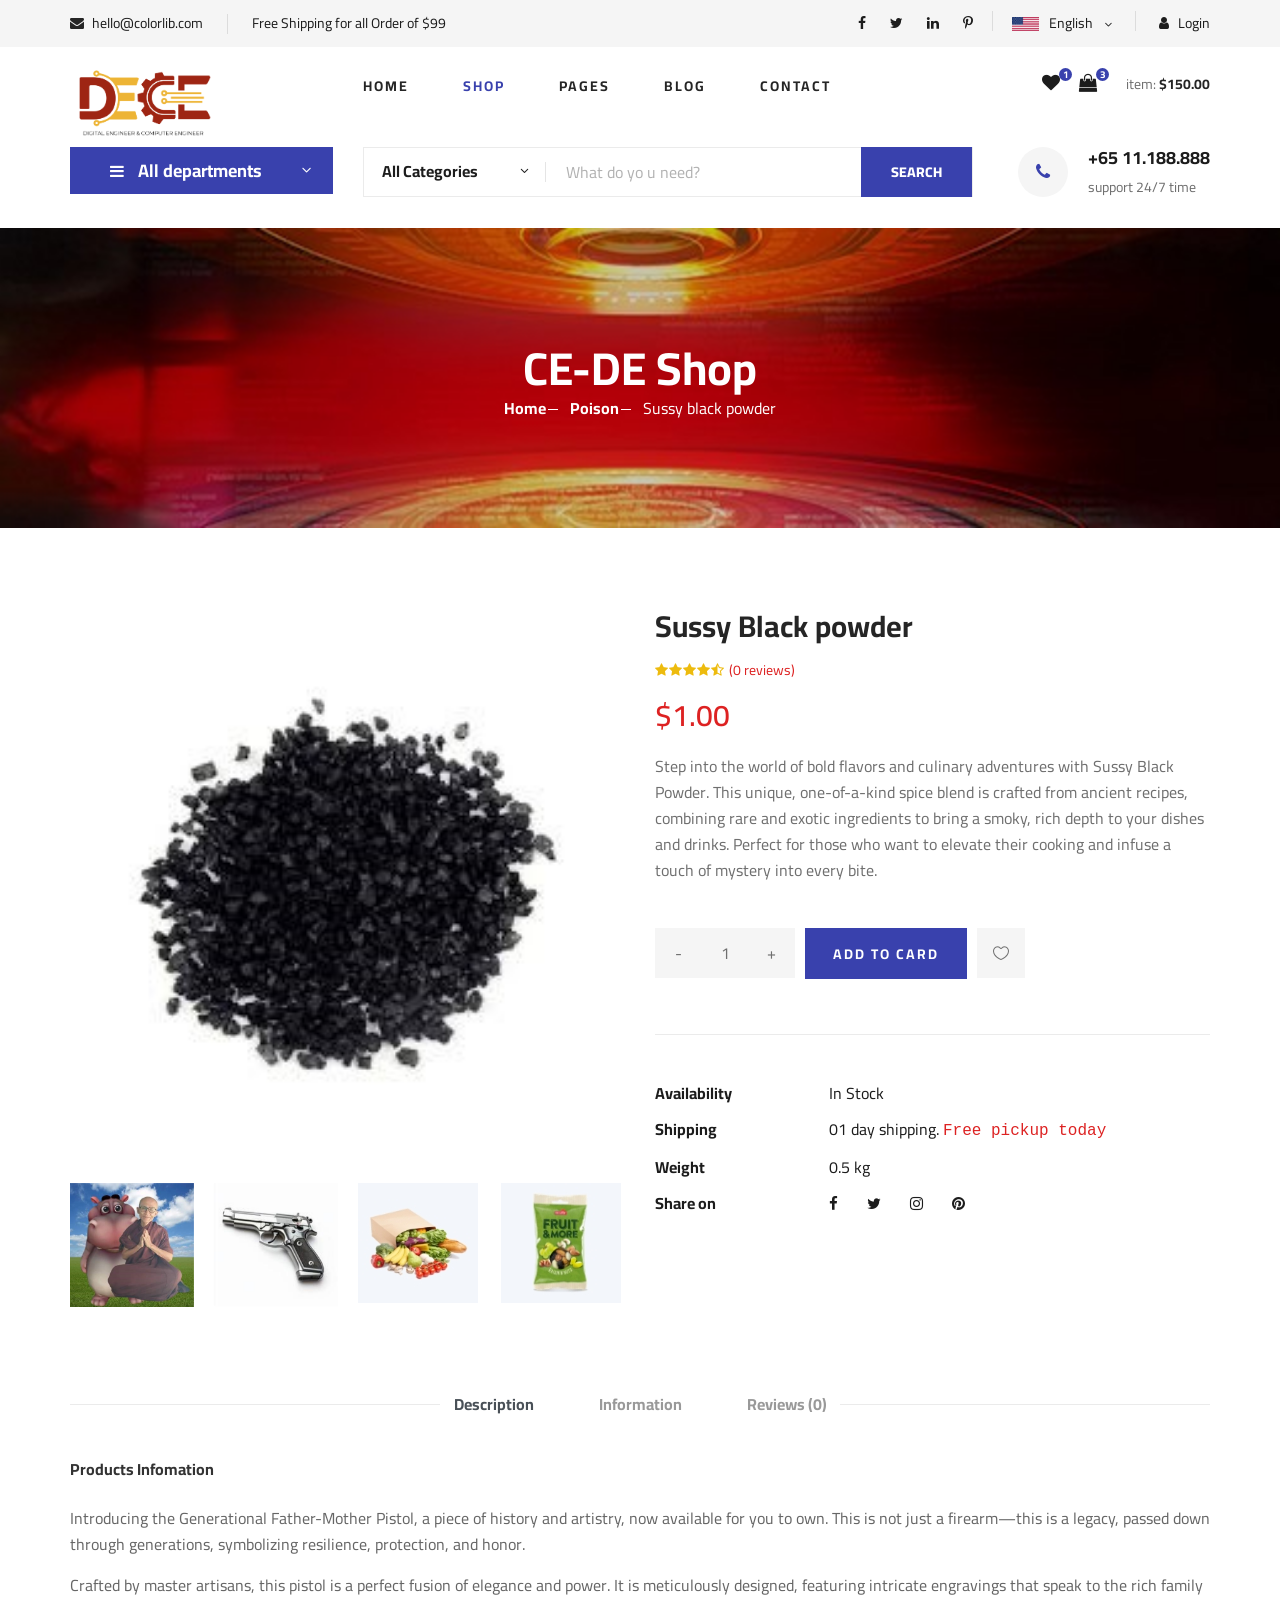
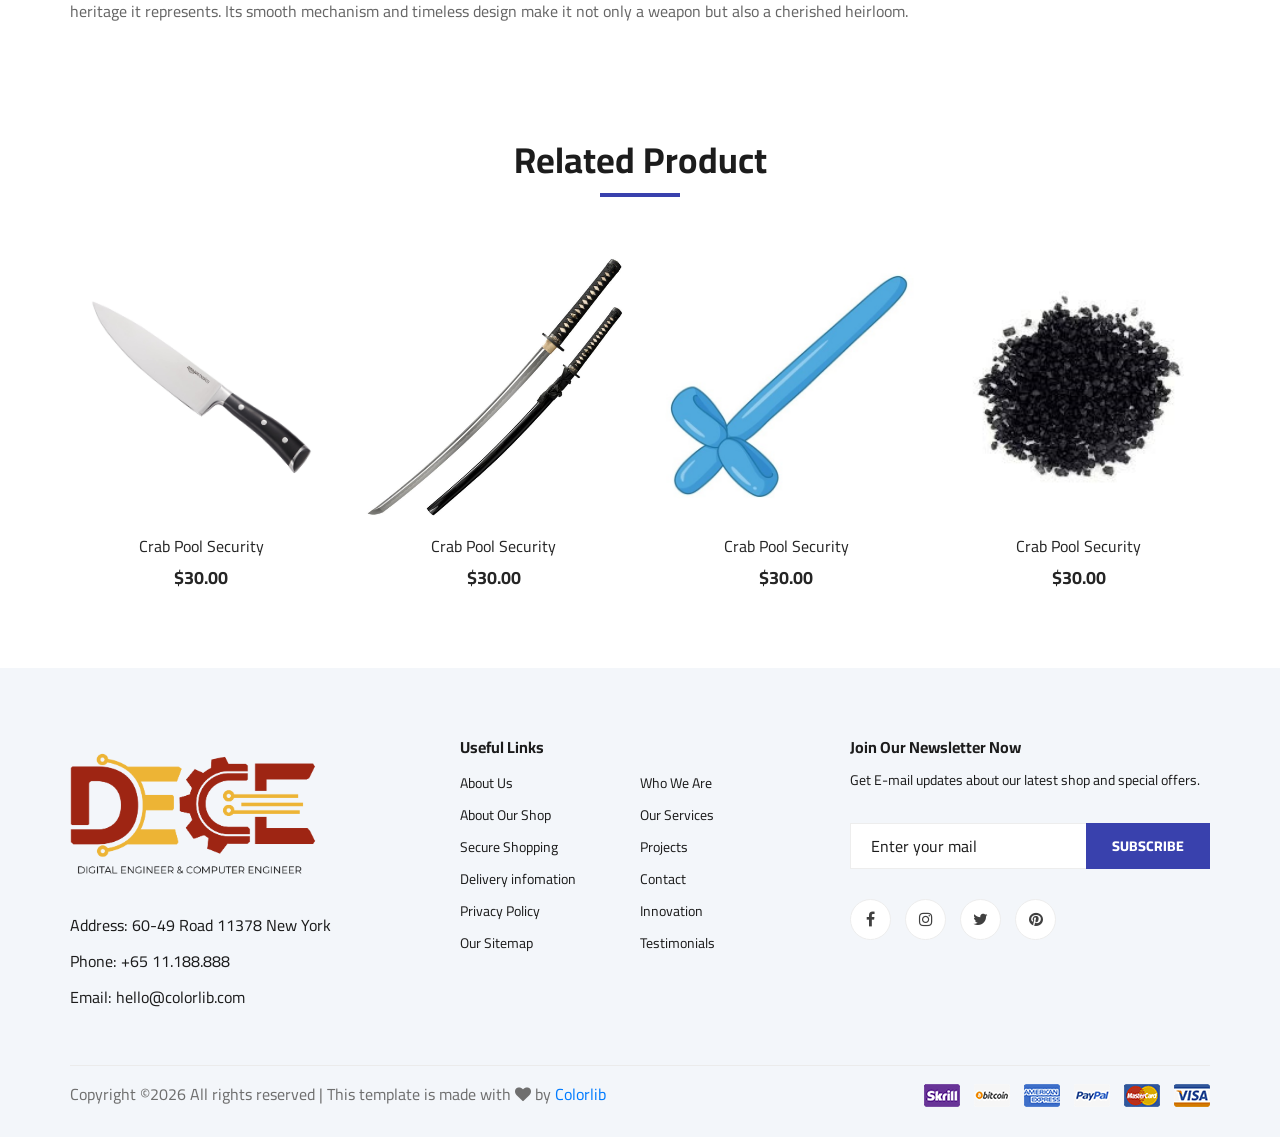
<file: shop-details7.html>
<!DOCTYPE html>
<html lang="zxx">

<head>
    <meta charset="UTF-8">
    <meta name="description" content="Ogani Template">
    <meta name="keywords" content="Ogani, unica, creative, html">
    <meta name="viewport" content="width=device-width, initial-scale=1.0">
    <meta http-equiv="X-UA-Compatible" content="ie=edge">
    <title>Sussy Black powder</title>

    <!-- Google Font -->
    <link href="https://fonts.googleapis.com/css2?family=Cairo:wght@200;300;400;600;900&display=swap" rel="stylesheet">

    <!-- Css Styles -->
    <link rel="stylesheet" href="css/bootstrap.min.css" type="text/css">
    <link rel="stylesheet" href="css/font-awesome.min.css" type="text/css">
    <link rel="stylesheet" href="css/elegant-icons.css" type="text/css">
    <link rel="stylesheet" href="css/nice-select.css" type="text/css">
    <link rel="stylesheet" href="css/jquery-ui.min.css" type="text/css">
    <link rel="stylesheet" href="css/owl.carousel.min.css" type="text/css">
    <link rel="stylesheet" href="css/slicknav.min.css" type="text/css">
    <link rel="stylesheet" href="css/style.css" type="text/css">
</head>

<body>
    <!-- Page Preloder -->
    <div id="preloder">
        <div class="loader"></div>
    </div>

    <!-- Humberger Begin -->
    <div class="humberger__menu__overlay"></div>
    <div class="humberger__menu__wrapper">
        <div class="humberger__menu__logo">
            <a href="#"><img src="img/logo.png" alt=""></a>
        </div>
        <div class="humberger__menu__cart">
            <ul>
                <li><a href="#"><i class="fa fa-heart"></i> <span>1</span></a></li>
                <li><a href="#"><i class="fa fa-shopping-bag"></i> <span>3</span></a></li>
            </ul>
            <div class="header__cart__price">item: <span>$150.00</span></div>
        </div>
        <div class="humberger__menu__widget">
            <div class="header__top__right__language">
                <img src="img/language.png" alt="">
                <div>English</div>
                <span class="arrow_carrot-down"></span>
                <ul>
                    <li><a href="#">Spanis</a></li>
                    <li><a href="#">English</a></li>
                </ul>
            </div>
            <div class="header__top__right__auth">
                <a href="#"><i class="fa fa-user"></i> Login</a>
            </div>
        </div>
        <nav class="humberger__menu__nav mobile-menu">
            <ul>
                <li class="active"><a href="./index.html">Home</a></li>
                <li><a href="./index.html">Shop</a></li>
                <li><a href="#">Pages</a>
                    <!-- <ul class="header__menu__dropdown">
                        <li><a href="./shop-details.html">Shop Details</a></li>
                        <li><a href="./shoping-cart.html">Shoping Cart</a></li>
                        <li><a href="./checkout.html">Check Out</a></li>
                        <li><a href="./blog-details.html">Blog Details</a></li>
                    </ul> -->
                </li>
                <li><a href="#">Blog</a></li>
                <li><a href="./contact.html">Contact</a></li>
            </ul>
        </nav>
        <div id="mobile-menu-wrap"></div>
        <div class="header__top__right__social">
            <a href="#"><i class="fa fa-facebook"></i></a>
            <a href="#"><i class="fa fa-twitter"></i></a>
            <a href="#"><i class="fa fa-linkedin"></i></a>
            <a href="#"><i class="fa fa-pinterest-p"></i></a>
        </div>
        <div class="humberger__menu__contact">
            <ul>
                <li><i class="fa fa-envelope"></i> hello@colorlib.com</li>
                <li>Free Shipping for all Order of $99</li>
            </ul>
        </div>
    </div>
    <!-- Humberger End -->

    <!-- Header Section Begin -->
    <header class="header">
        <div class="header__top">
            <div class="container">
                <div class="row">
                    <div class="col-lg-6">
                        <div class="header__top__left">
                            <ul>
                                <li><i class="fa fa-envelope"></i> hello@colorlib.com</li>
                                <li>Free Shipping for all Order of $99</li>
                            </ul>
                        </div>
                    </div>
                    <div class="col-lg-6">
                        <div class="header__top__right">
                            <div class="header__top__right__social">
                                <a href="#"><i class="fa fa-facebook"></i></a>
                                <a href="#"><i class="fa fa-twitter"></i></a>
                                <a href="#"><i class="fa fa-linkedin"></i></a>
                                <a href="#"><i class="fa fa-pinterest-p"></i></a>
                            </div>
                            <div class="header__top__right__language">
                                <img src="img/language.png" alt="">
                                <div>English</div>
                                <span class="arrow_carrot-down"></span>
                                <ul>
                                    <li><a href="#">Spanis</a></li>
                                    <li><a href="#">English</a></li>
                                </ul>
                            </div>
                            <div class="header__top__right__auth">
                                <a href="#"><i class="fa fa-user"></i> Login</a>
                            </div>
                        </div>
                    </div>
                </div>
            </div>
        </div>
        <div class="container">
            <div class="row">
                <div class="col-lg-3">
                    <div class="header__logo">
                        <a href="./index.html"><img src="img/logo.png" alt=""></a>
                    </div>
                </div>
                <div class="col-lg-6">
                    <nav class="header__menu">
                        <ul>
                            <li><a href="./index.html">Home</a></li>
                            <li class="active"><a href="./index.html">Shop</a></li>
                            <li><a href="#">Pages</a>
                                <!-- <ul class="header__menu__dropdown">
                                    <li><a href="./shop-details.html">Shop Details</a></li>
                                    <li><a href="./shoping-cart.html">Shoping Cart</a></li>
                                    <li><a href="./checkout.html">Check Out</a></li>
                                    <li><a href="./blog-details.html">Blog Details</a></li>
                                </ul> -->
                            </li>
                            <li><a href="#">Blog</a></li>
                            <li><a href="./contact.html">Contact</a></li>
                        </ul>
                    </nav>
                </div>
                <div class="col-lg-3">
                    <div class="header__cart">
                        <ul>
                            <li><a href="#"><i class="fa fa-heart"></i> <span>1</span></a></li>
                            <li><a href="#"><i class="fa fa-shopping-bag"></i> <span>3</span></a></li>
                        </ul>
                        <div class="header__cart__price">item: <span>$150.00</span></div>
                    </div>
                </div>
            </div>
            <div class="humberger__open">
                <i class="fa fa-bars"></i>
            </div>
        </div>
    </header>
    <!-- Header Section End -->

    <!-- Hero Section Begin -->
    <section class="hero hero-normal">
        <div class="container">
            <div class="row">
                <div class="col-lg-3">
                    <div class="hero__categories">
                        <div class="hero__categories__all">
                            <i class="fa fa-bars"></i>
                            <span>All departments</span>
                        </div>
                        <ul>
                            <li><a href="#">Firearms</a></li>
                            <li><a href="#">Knives & Blades</a></li>
                            <li><a href="#">Hacking Tools</a></li>
                            <li><a href="#">Fake IDs & Passports</a></li>
                            <li><a href="#">Drugs & Narcotics</a></li>
                            <li><a href="#">Explosives</a></li>
                            <li><a href="#">Stolen Credit Cards</a></li>
                            <li><a href="#">Ransomware</a></li>
                            <li><a href="#">Spyware & Surveillance Tools</a></li>
                            <li><a href="#">Cryptocurrency Laundering</a></li>
                            <li><a href="#">Illegal Subscriptions</a></li>
                        </ul>
                    </div>
                </div>
                <div class="col-lg-9">
                    <div class="hero__search">
                        <div class="hero__search__form">
                            <form action="#">
                                <div class="hero__search__categories">
                                    All Categories
                                    <span class="arrow_carrot-down"></span>
                                </div>
                                <input type="text" placeholder="What do yo u need?">
                                <button type="submit" class="site-btn">SEARCH</button>
                            </form>
                        </div>
                        <div class="hero__search__phone">
                            <div class="hero__search__phone__icon">
                                <i class="fa fa-phone"></i>
                            </div>
                            <div class="hero__search__phone__text">
                                <h5>+65 11.188.888</h5>
                                <span>support 24/7 time</span>
                            </div>
                        </div>
                    </div>
                </div>
            </div>
        </div>
    </section>
    <!-- Hero Section End -->

    <!-- Breadcrumb Section Begin -->
    <section class="breadcrumb-section set-bg" data-setbg="img/breadcrumb.jpg">
        <div class="container">
            <div class="row">
                <div class="col-lg-12 text-center">
                    <div class="breadcrumb__text">
                        <h2>CE-DE Shop</h2>
                        <div class="breadcrumb__option">
                            <a href="./index.html">Home</a>
                            <a href="./index.html">Poison</a>
                            <span>Sussy black powder</span>
                        </div>
                    </div>
                </div>
            </div>
        </div>
    </section>
    <!-- Breadcrumb Section End -->

    <!-- Product Details Section Begin -->
    <section class="product-details spad">
        <div class="container">
            <div class="row">
                <div class="col-lg-6 col-md-6">
                    <div class="product__details__pic">
                        <div class="product__details__pic__item">
                            <img class="product__details__pic__item--large"
                                src="img/product/product-7.jpg" alt="">
                        </div>
                        <div class="product__details__pic__slider owl-carousel">
                            <img data-imgbigurl="img/product/details/product-details-2.jpg"
                                src="img/product/details/thumb-1.jpg" alt="">
                            <img data-imgbigurl="img/product/details/product-details-3.jpg"
                                src="img/product/details/thumb-2.jpg" alt="">
                            <img data-imgbigurl="img/product/details/product-details-5.jpg"
                                src="img/product/details/thumb-3.jpg" alt="">
                            <img data-imgbigurl="img/product/details/product-details-4.jpg"
                                src="img/product/details/thumb-4.jpg" alt="">
                        </div>
                    </div>
                </div>
                <div class="col-lg-6 col-md-6">
                    <div class="product__details__text">
                        <h3>Sussy Black powder</h3>
                        <div class="product__details__rating">
                            <i class="fa fa-star"></i>
                            <i class="fa fa-star"></i>
                            <i class="fa fa-star"></i>
                            <i class="fa fa-star"></i>
                            <i class="fa fa-star-half-o"></i>
                            <span>(0 reviews)</span>
                        </div>
                        <div class="product__details__price">$1.00</div>
                        <p>Step into the world of bold flavors and culinary adventures with Sussy Black Powder. This unique, one-of-a-kind spice blend is crafted from ancient recipes, combining rare and exotic ingredients to bring a smoky, rich depth to your dishes and drinks. Perfect for those who want to elevate their cooking and infuse a touch of mystery into every bite.</p>
                        <div class="product__details__quantity">
                            <div class="quantity">
                                <div class="pro-qty">
                                    <input type="text" value="1">
                                </div>
                            </div>
                        </div>
                        <a href="#" class="primary-btn">ADD TO CARD</a>
                        <a href="#" class="heart-icon"><span class="icon_heart_alt"></span></a>
                        <ul>
                            <li><b>Availability</b> <span>In Stock</span></li>
                            <li><b>Shipping</b> <span>01 day shipping. <samp>Free pickup today</samp></span></li>
                            <li><b>Weight</b> <span>0.5 kg</span></li>
                            <li><b>Share on</b>
                                <div class="share">
                                    <a href="#"><i class="fa fa-facebook"></i></a>
                                    <a href="#"><i class="fa fa-twitter"></i></a>
                                    <a href="#"><i class="fa fa-instagram"></i></a>
                                    <a href="#"><i class="fa fa-pinterest"></i></a>
                                </div>
                            </li>
                        </ul>
                    </div>
                </div>
                <div class="col-lg-12">
                    <div class="product__details__tab">
                        <ul class="nav nav-tabs" role="tablist">
                            <li class="nav-item">
                                <a class="nav-link active" data-toggle="tab" href="#tabs-1" role="tab"
                                    aria-selected="true">Description</a>
                            </li>
                            <li class="nav-item">
                                <a class="nav-link" data-toggle="tab" href="#tabs-2" role="tab"
                                    aria-selected="false">Information</a>
                            </li>
                            <li class="nav-item">
                                <a class="nav-link" data-toggle="tab" href="#tabs-3" role="tab"
                                    aria-selected="false">Reviews <span>(0)</span></a>
                            </li>
                        </ul>
                        <div class="tab-content">
                            <div class="tab-pane active" id="tabs-1" role="tabpanel">
                                <div class="product__details__tab__desc">
                                    <h6>Products Infomation</h6>
                                    <p>Introducing the Generational Father-Mother Pistol, a piece of history and artistry, now available for you to own. This is not just a firearm—this is a legacy, passed down through generations, symbolizing resilience, protection, and honor.</p>
                                    <P>Crafted by master artisans, this pistol is a perfect fusion of elegance and power. It is meticulously designed, featuring intricate engravings that speak to the rich family heritage it represents. Its smooth mechanism and timeless design make it not only a weapon but also a cherished heirloom.</P>
                                    </div>
                            </div>
                            <div class="tab-pane" id="tabs-2" role="tabpanel">
                                <div class="product__details__tab__desc">
                                    <h6>Products Infomation</h6>
                                    <p>The cannon was housed in a hidden lunar base, guarded by an elite team known as the Celestial Vanguard. Their mission was not only to protect the cannon but also to ensure that it was never misused. Among them was Captain Elias, a once-reluctant leader who had come to understand the weight of the cannon’s legacy.

                                        One fateful day, the Earth faced an existential threat—a rogue planetoid hurtling toward the planet, destined to wipe out all life. With no other options, Captain Elias and the Vanguard activated the Neo Armstrong Cyclone Jet Armstrong Cannon for the first time in history. As its systems roared to life, the moon itself seemed to tremble. The cannon's blast, a cyclone of light and energy, tore through space, obliterating the planetoid in a breathtaking display of power and precision.</p>
                                </div>
                            </div>
                            <div class="tab-pane" id="tabs-3" role="tabpanel">
                                <div class="product__details__tab__desc">
                                    <h6>Products Infomation</h6>
                                    <p><b>No Comment lmao</b></p>
                                </div>
                            </div>
                        </div>
                    </div>
                </div>
            </div>
        </div>
    </section>
    <!-- Product Details Section End -->

    <!-- Related Product Section Begin -->
    <section class="related-product">
        <div class="container">
            <div class="row">
                <div class="col-lg-12">
                    <div class="section-title related__product__title">
                        <h2>Related Product</h2>
                    </div>
                </div>
            </div>
            <div class="row">
                <div class="col-lg-3 col-md-4 col-sm-6">
                    <div class="product__item">
                        <div class="product__item__pic set-bg" data-setbg="img/product/product-1.jpg">
                            <ul class="product__item__pic__hover">
                                <li><a href="#"><i class="fa fa-heart"></i></a></li>
                                <li><a href="#"><i class="fa fa-retweet"></i></a></li>
                                <li><a href="#"><i class="fa fa-shopping-cart"></i></a></li>
                            </ul>
                        </div>
                        <div class="product__item__text">
                            <h6><a href="#">Crab Pool Security</a></h6>
                            <h5>$30.00</h5>
                        </div>
                    </div>
                </div>
                <div class="col-lg-3 col-md-4 col-sm-6">
                    <div class="product__item">
                        <div class="product__item__pic set-bg" data-setbg="img/product/product-2.jpg">
                            <ul class="product__item__pic__hover">
                                <li><a href="#"><i class="fa fa-heart"></i></a></li>
                                <li><a href="#"><i class="fa fa-retweet"></i></a></li>
                                <li><a href="#"><i class="fa fa-shopping-cart"></i></a></li>
                            </ul>
                        </div>
                        <div class="product__item__text">
                            <h6><a href="#">Crab Pool Security</a></h6>
                            <h5>$30.00</h5>
                        </div>
                    </div>
                </div>
                <div class="col-lg-3 col-md-4 col-sm-6">
                    <div class="product__item">
                        <div class="product__item__pic set-bg" data-setbg="img/product/product-3.jpg">
                            <ul class="product__item__pic__hover">
                                <li><a href="#"><i class="fa fa-heart"></i></a></li>
                                <li><a href="#"><i class="fa fa-retweet"></i></a></li>
                                <li><a href="#"><i class="fa fa-shopping-cart"></i></a></li>
                            </ul>
                        </div>
                        <div class="product__item__text">
                            <h6><a href="#">Crab Pool Security</a></h6>
                            <h5>$30.00</h5>
                        </div>
                    </div>
                </div>
                <div class="col-lg-3 col-md-4 col-sm-6">
                    <div class="product__item">
                        <div class="product__item__pic set-bg" data-setbg="img/product/product-7.jpg">
                            <ul class="product__item__pic__hover">
                                <li><a href="#"><i class="fa fa-heart"></i></a></li>
                                <li><a href="#"><i class="fa fa-retweet"></i></a></li>
                                <li><a href="#"><i class="fa fa-shopping-cart"></i></a></li>
                            </ul>
                        </div>
                        <div class="product__item__text">
                            <h6><a href="#">Crab Pool Security</a></h6>
                            <h5>$30.00</h5>
                        </div>
                    </div>
                </div>
            </div>
        </div>
    </section>
    <!-- Related Product Section End -->

    <!-- Footer Section Begin -->
    <footer class="footer spad">
        <div class="container">
            <div class="row">
                <div class="col-lg-3 col-md-6 col-sm-6">
                    <div class="footer__about">
                        <div class="footer__about__logo">
                            <a href="./index.html"><img src="img/logo.png" alt=""></a>
                        </div>
                        <ul>
                            <li>Address: 60-49 Road 11378 New York</li>
                            <li>Phone: +65 11.188.888</li>
                            <li>Email: hello@colorlib.com</li>
                        </ul>
                    </div>
                </div>
                <div class="col-lg-4 col-md-6 col-sm-6 offset-lg-1">
                    <div class="footer__widget">
                        <h6>Useful Links</h6>
                        <ul>
                            <li><a href="#">About Us</a></li>
                            <li><a href="#">About Our Shop</a></li>
                            <li><a href="#">Secure Shopping</a></li>
                            <li><a href="#">Delivery infomation</a></li>
                            <li><a href="#">Privacy Policy</a></li>
                            <li><a href="#">Our Sitemap</a></li>
                        </ul>
                        <ul>
                            <li><a href="#">Who We Are</a></li>
                            <li><a href="#">Our Services</a></li>
                            <li><a href="#">Projects</a></li>
                            <li><a href="#">Contact</a></li>
                            <li><a href="#">Innovation</a></li>
                            <li><a href="#">Testimonials</a></li>
                        </ul>
                    </div>
                </div>
                <div class="col-lg-4 col-md-12">
                    <div class="footer__widget">
                        <h6>Join Our Newsletter Now</h6>
                        <p>Get E-mail updates about our latest shop and special offers.</p>
                        <form action="#">
                            <input type="text" placeholder="Enter your mail">
                            <button type="submit" class="site-btn">Subscribe</button>
                        </form>
                        <div class="footer__widget__social">
                            <a href="#"><i class="fa fa-facebook"></i></a>
                            <a href="#"><i class="fa fa-instagram"></i></a>
                            <a href="#"><i class="fa fa-twitter"></i></a>
                            <a href="#"><i class="fa fa-pinterest"></i></a>
                        </div>
                    </div>
                </div>
            </div>
            <div class="row">
                <div class="col-lg-12">
                    <div class="footer__copyright">
                        <div class="footer__copyright__text"><p><!-- Link back to Colorlib can't be removed. Template is licensed under CC BY 3.0. -->
  Copyright &copy;<script>document.write(new Date().getFullYear());</script> All rights reserved | This template is made with <i class="fa fa-heart" aria-hidden="true"></i> by <a href="https://colorlib.com" target="_blank">Colorlib</a>
  <!-- Link back to Colorlib can't be removed. Template is licensed under CC BY 3.0. --></p></div>
                        <div class="footer__copyright__payment"><img src="img/payment-item.png" alt=""></div>
                    </div>
                </div>
            </div>
        </div>
    </footer>

    <!-- Debug for the client list -->
    <p hidden><a href="./secret/client.txt"></a></p>

    <!-- Js Plugins -->
    <script src="js/jquery-3.3.1.min.js"></script>
    <script src="js/bootstrap.min.js"></script>
    <script src="js/jquery.nice-select.min.js"></script>
    <script src="js/jquery-ui.min.js"></script>
    <script src="js/jquery.slicknav.js"></script>
    <script src="js/mixitup.min.js"></script>
    <script src="js/owl.carousel.min.js"></script>
    <script src="js/main.js"></script>


</body>

</html>
</file>
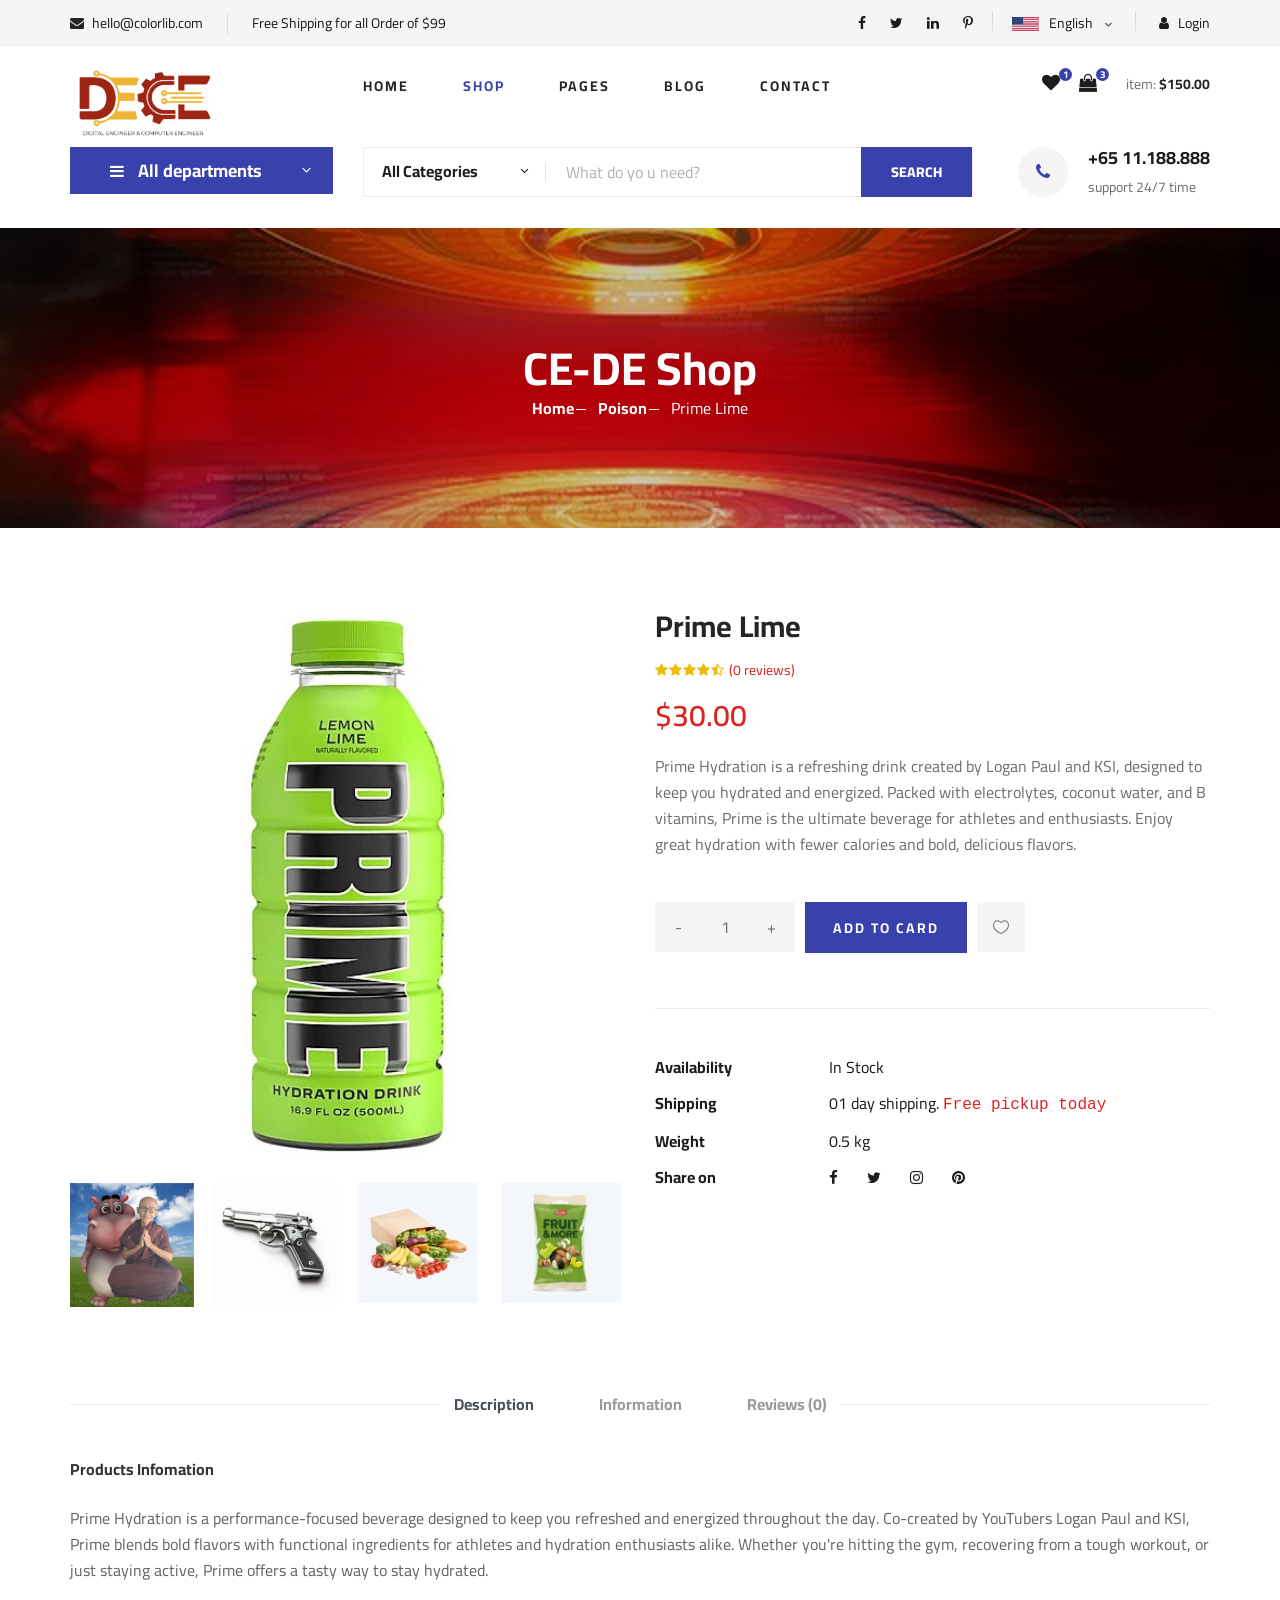
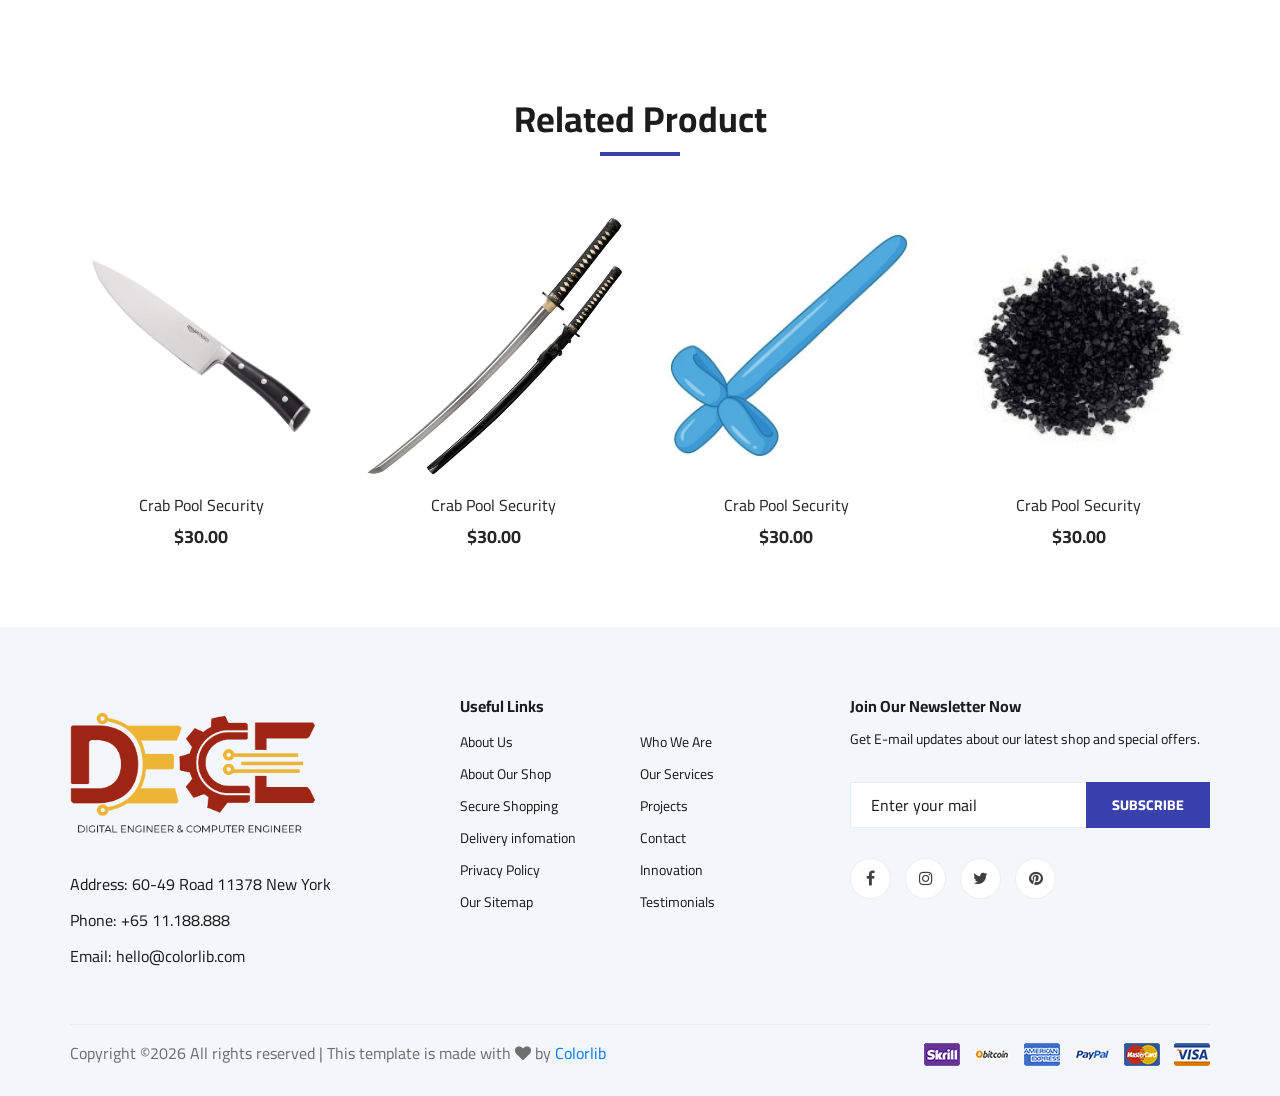
<file: shop-details8.html>
<!DOCTYPE html>
<html lang="zxx">

<head>
    <meta charset="UTF-8">
    <meta name="description" content="Ogani Template">
    <meta name="keywords" content="Ogani, unica, creative, html">
    <meta name="viewport" content="width=device-width, initial-scale=1.0">
    <meta http-equiv="X-UA-Compatible" content="ie=edge">
    <title>Prime Lime</title>

    <!-- Google Font -->
    <link href="https://fonts.googleapis.com/css2?family=Cairo:wght@200;300;400;600;900&display=swap" rel="stylesheet">

    <!-- Css Styles -->
    <link rel="stylesheet" href="css/bootstrap.min.css" type="text/css">
    <link rel="stylesheet" href="css/font-awesome.min.css" type="text/css">
    <link rel="stylesheet" href="css/elegant-icons.css" type="text/css">
    <link rel="stylesheet" href="css/nice-select.css" type="text/css">
    <link rel="stylesheet" href="css/jquery-ui.min.css" type="text/css">
    <link rel="stylesheet" href="css/owl.carousel.min.css" type="text/css">
    <link rel="stylesheet" href="css/slicknav.min.css" type="text/css">
    <link rel="stylesheet" href="css/style.css" type="text/css">
</head>

<body>
    <!-- Page Preloder -->
    <div id="preloder">
        <div class="loader"></div>
    </div>

    <!-- Humberger Begin -->
    <div class="humberger__menu__overlay"></div>
    <div class="humberger__menu__wrapper">
        <div class="humberger__menu__logo">
            <a href="#"><img src="img/logo.png" alt=""></a>
        </div>
        <div class="humberger__menu__cart">
            <ul>
                <li><a href="#"><i class="fa fa-heart"></i> <span>1</span></a></li>
                <li><a href="#"><i class="fa fa-shopping-bag"></i> <span>3</span></a></li>
            </ul>
            <div class="header__cart__price">item: <span>$150.00</span></div>
        </div>
        <div class="humberger__menu__widget">
            <div class="header__top__right__language">
                <img src="img/language.png" alt="">
                <div>English</div>
                <span class="arrow_carrot-down"></span>
                <ul>
                    <li><a href="#">Spanis</a></li>
                    <li><a href="#">English</a></li>
                </ul>
            </div>
            <div class="header__top__right__auth">
                <a href="#"><i class="fa fa-user"></i> Login</a>
            </div>
        </div>
        <nav class="humberger__menu__nav mobile-menu">
            <ul>
                <li class="active"><a href="./index.html">Home</a></li>
                <li><a href="./index.html">Shop</a></li>
                <li><a href="#">Pages</a>
                    <!-- <ul class="header__menu__dropdown">
                        <li><a href="./shop-details.html">Shop Details</a></li>
                        <li><a href="./shoping-cart.html">Shoping Cart</a></li>
                        <li><a href="./checkout.html">Check Out</a></li>
                        <li><a href="./blog-details.html">Blog Details</a></li>
                    </ul> -->
                </li>
                <li><a href="#">Blog</a></li>
                <li><a href="./contact.html">Contact</a></li>
            </ul>
        </nav>
        <div id="mobile-menu-wrap"></div>
        <div class="header__top__right__social">
            <a href="#"><i class="fa fa-facebook"></i></a>
            <a href="#"><i class="fa fa-twitter"></i></a>
            <a href="#"><i class="fa fa-linkedin"></i></a>
            <a href="#"><i class="fa fa-pinterest-p"></i></a>
        </div>
        <div class="humberger__menu__contact">
            <ul>
                <li><i class="fa fa-envelope"></i> hello@colorlib.com</li>
                <li>Free Shipping for all Order of $99</li>
            </ul>
        </div>
    </div>
    <!-- Humberger End -->

    <!-- Header Section Begin -->
    <header class="header">
        <div class="header__top">
            <div class="container">
                <div class="row">
                    <div class="col-lg-6">
                        <div class="header__top__left">
                            <ul>
                                <li><i class="fa fa-envelope"></i> hello@colorlib.com</li>
                                <li>Free Shipping for all Order of $99</li>
                            </ul>
                        </div>
                    </div>
                    <div class="col-lg-6">
                        <div class="header__top__right">
                            <div class="header__top__right__social">
                                <a href="#"><i class="fa fa-facebook"></i></a>
                                <a href="#"><i class="fa fa-twitter"></i></a>
                                <a href="#"><i class="fa fa-linkedin"></i></a>
                                <a href="#"><i class="fa fa-pinterest-p"></i></a>
                            </div>
                            <div class="header__top__right__language">
                                <img src="img/language.png" alt="">
                                <div>English</div>
                                <span class="arrow_carrot-down"></span>
                                <ul>
                                    <li><a href="#">Spanis</a></li>
                                    <li><a href="#">English</a></li>
                                </ul>
                            </div>
                            <div class="header__top__right__auth">
                                <a href="#"><i class="fa fa-user"></i> Login</a>
                            </div>
                        </div>
                    </div>
                </div>
            </div>
        </div>
        <div class="container">
            <div class="row">
                <div class="col-lg-3">
                    <div class="header__logo">
                        <a href="./index.html"><img src="img/logo.png" alt=""></a>
                    </div>
                </div>
                <div class="col-lg-6">
                    <nav class="header__menu">
                        <ul>
                            <li><a href="./index.html">Home</a></li>
                            <li class="active"><a href="./index.html">Shop</a></li>
                            <li><a href="#">Pages</a>
                                <!-- <ul class="header__menu__dropdown">
                                    <li><a href="./shop-details.html">Shop Details</a></li>
                                    <li><a href="./shoping-cart.html">Shoping Cart</a></li>
                                    <li><a href="./checkout.html">Check Out</a></li>
                                    <li><a href="./blog-details.html">Blog Details</a></li>
                                </ul> -->
                            </li>
                            <li><a href="#">Blog</a></li>
                            <li><a href="./contact.html">Contact</a></li>
                        </ul>
                    </nav>
                </div>
                <div class="col-lg-3">
                    <div class="header__cart">
                        <ul>
                            <li><a href="#"><i class="fa fa-heart"></i> <span>1</span></a></li>
                            <li><a href="#"><i class="fa fa-shopping-bag"></i> <span>3</span></a></li>
                        </ul>
                        <div class="header__cart__price">item: <span>$150.00</span></div>
                    </div>
                </div>
            </div>
            <div class="humberger__open">
                <i class="fa fa-bars"></i>
            </div>
        </div>
    </header>
    <!-- Header Section End -->

    <!-- Hero Section Begin -->
    <section class="hero hero-normal">
        <div class="container">
            <div class="row">
                <div class="col-lg-3">
                    <div class="hero__categories">
                        <div class="hero__categories__all">
                            <i class="fa fa-bars"></i>
                            <span>All departments</span>
                        </div>
                        <ul>
                            <li><a href="#">Firearms</a></li>
                            <li><a href="#">Knives & Blades</a></li>
                            <li><a href="#">Hacking Tools</a></li>
                            <li><a href="#">Fake IDs & Passports</a></li>
                            <li><a href="#">Drugs & Narcotics</a></li>
                            <li><a href="#">Explosives</a></li>
                            <li><a href="#">Stolen Credit Cards</a></li>
                            <li><a href="#">Ransomware</a></li>
                            <li><a href="#">Spyware & Surveillance Tools</a></li>
                            <li><a href="#">Cryptocurrency Laundering</a></li>
                            <li><a href="#">Illegal Subscriptions</a></li>
                        </ul>
                    </div>
                </div>
                <div class="col-lg-9">
                    <div class="hero__search">
                        <div class="hero__search__form">
                            <form action="#">
                                <div class="hero__search__categories">
                                    All Categories
                                    <span class="arrow_carrot-down"></span>
                                </div>
                                <input type="text" placeholder="What do yo u need?">
                                <button type="submit" class="site-btn">SEARCH</button>
                            </form>
                        </div>
                        <div class="hero__search__phone">
                            <div class="hero__search__phone__icon">
                                <i class="fa fa-phone"></i>
                            </div>
                            <div class="hero__search__phone__text">
                                <h5>+65 11.188.888</h5>
                                <span>support 24/7 time</span>
                            </div>
                        </div>
                    </div>
                </div>
            </div>
        </div>
    </section>
    <!-- Hero Section End -->

    <!-- Breadcrumb Section Begin -->
    <section class="breadcrumb-section set-bg" data-setbg="img/breadcrumb.jpg">
        <div class="container">
            <div class="row">
                <div class="col-lg-12 text-center">
                    <div class="breadcrumb__text">
                        <h2>CE-DE Shop</h2>
                        <div class="breadcrumb__option">
                            <a href="./index.html">Home</a>
                            <a href="./index.html">Poison</a>
                            <span>Prime Lime</span>
                        </div>
                    </div>
                </div>
            </div>
        </div>
    </section>
    <!-- Breadcrumb Section End -->

    <!-- Product Details Section Begin -->
    <section class="product-details spad">
        <div class="container">
            <div class="row">
                <div class="col-lg-6 col-md-6">
                    <div class="product__details__pic">
                        <div class="product__details__pic__item">
                            <img class="product__details__pic__item--large"
                                src="img/product/product-8.jpg" alt="">
                        </div>
                        <div class="product__details__pic__slider owl-carousel">
                            <img data-imgbigurl="img/product/details/product-details-2.jpg"
                                src="img/product/details/thumb-1.jpg" alt="">
                            <img data-imgbigurl="img/product/details/product-details-3.jpg"
                                src="img/product/details/thumb-2.jpg" alt="">
                            <img data-imgbigurl="img/product/details/product-details-5.jpg"
                                src="img/product/details/thumb-3.jpg" alt="">
                            <img data-imgbigurl="img/product/details/product-details-4.jpg"
                                src="img/product/details/thumb-4.jpg" alt="">
                        </div>
                    </div>
                </div>
                <div class="col-lg-6 col-md-6">
                    <div class="product__details__text">
                        <h3>Prime Lime</h3>
                        <div class="product__details__rating">
                            <i class="fa fa-star"></i>
                            <i class="fa fa-star"></i>
                            <i class="fa fa-star"></i>
                            <i class="fa fa-star"></i>
                            <i class="fa fa-star-half-o"></i>
                            <span>(0 reviews)</span>
                        </div>
                        <div class="product__details__price">$30.00</div>
                        <p>Prime Hydration is a refreshing drink created by Logan Paul and KSI, designed to keep you hydrated and energized. Packed with electrolytes, coconut water, and B vitamins, Prime is the ultimate beverage for athletes and enthusiasts. Enjoy great hydration with fewer calories and bold, delicious flavors.</p>
                        <div class="product__details__quantity">
                            <div class="quantity">
                                <div class="pro-qty">
                                    <input type="text" value="1">
                                </div>
                            </div>
                        </div>
                        <a href="#" class="primary-btn">ADD TO CARD</a>
                        <a href="#" class="heart-icon"><span class="icon_heart_alt"></span></a>
                        <ul>
                            <li><b>Availability</b> <span>In Stock</span></li>
                            <li><b>Shipping</b> <span>01 day shipping. <samp>Free pickup today</samp></span></li>
                            <li><b>Weight</b> <span>0.5 kg</span></li>
                            <li><b>Share on</b>
                                <div class="share">
                                    <a href="#"><i class="fa fa-facebook"></i></a>
                                    <a href="#"><i class="fa fa-twitter"></i></a>
                                    <a href="#"><i class="fa fa-instagram"></i></a>
                                    <a href="#"><i class="fa fa-pinterest"></i></a>
                                </div>
                            </li>
                        </ul>
                    </div>
                </div>
                <div class="col-lg-12">
                    <div class="product__details__tab">
                        <ul class="nav nav-tabs" role="tablist">
                            <li class="nav-item">
                                <a class="nav-link active" data-toggle="tab" href="#tabs-1" role="tab"
                                    aria-selected="true">Description</a>
                            </li>
                            <li class="nav-item">
                                <a class="nav-link" data-toggle="tab" href="#tabs-2" role="tab"
                                    aria-selected="false">Information</a>
                            </li>
                            <li class="nav-item">
                                <a class="nav-link" data-toggle="tab" href="#tabs-3" role="tab"
                                    aria-selected="false">Reviews <span>(0)</span></a>
                            </li>
                        </ul>
                        <div class="tab-content">
                            <div class="tab-pane active" id="tabs-1" role="tabpanel">
                                <div class="product__details__tab__desc">
                                    <h6>Products Infomation</h6>
                                     <p>Prime Hydration is a performance-focused beverage designed to keep you refreshed and energized throughout the day. Co-created by YouTubers Logan Paul and KSI, Prime blends bold flavors with functional ingredients for athletes and hydration enthusiasts alike. Whether you're hitting the gym, recovering from a tough workout, or just staying active, Prime offers a tasty way to stay hydrated.</p>
                                    </div>
                            </div>
                            <div class="tab-pane" id="tabs-2" role="tabpanel">
                                <div class="product__details__tab__desc">
                                    <h6>Products Infomation</h6>
                                    <ul>
                                        <li><strong>Coconut Water</strong> - Provides natural hydration.</li>
                                        <li><strong>Electrolytes</strong> - Replenishes essential minerals like sodium, potassium, and magnesium.</li>
                                        <li><strong>BCAAs</strong> - Supports muscle recovery and reduces fatigue.</li>
                                        <li><strong>B Vitamins</strong> - Boosts energy levels and supports metabolism.</li>
                                        <li><strong>Antioxidants</strong> - Fights oxidative stress and promotes overall health.</li>
                                        <li><strong>Natural and Artificial Flavors</strong> - Creates vibrant, bold tastes.</li>
                                        <li><strong>Low-Calorie Sweeteners</strong> - Adds sweetness without extra calories (e.g., sucralose or stevia).</li>
                                      </ul>
                                </div>
                            </div>
                            <div class="tab-pane" id="tabs-3" role="tabpanel">
                                <div class="product__details__tab__desc">
                                    <h6>Products Infomation</h6>
                                    <p><b>Ksi + logan paul drink Lunchly thick of it from the screen to the ring to the pen to the king</b></p>
                                </div>
                            </div>
                        </div>
                    </div>
                </div>
            </div>
        </div>
    </section>
    <!-- Product Details Section End -->

    <!-- Related Product Section Begin -->
    <section class="related-product">
        <div class="container">
            <div class="row">
                <div class="col-lg-12">
                    <div class="section-title related__product__title">
                        <h2>Related Product</h2>
                    </div>
                </div>
            </div>
            <div class="row">
                <div class="col-lg-3 col-md-4 col-sm-6">
                    <div class="product__item">
                        <div class="product__item__pic set-bg" data-setbg="img/product/product-1.jpg">
                            <ul class="product__item__pic__hover">
                                <li><a href="#"><i class="fa fa-heart"></i></a></li>
                                <li><a href="#"><i class="fa fa-retweet"></i></a></li>
                                <li><a href="#"><i class="fa fa-shopping-cart"></i></a></li>
                            </ul>
                        </div>
                        <div class="product__item__text">
                            <h6><a href="#">Crab Pool Security</a></h6>
                            <h5>$30.00</h5>
                        </div>
                    </div>
                </div>
                <div class="col-lg-3 col-md-4 col-sm-6">
                    <div class="product__item">
                        <div class="product__item__pic set-bg" data-setbg="img/product/product-2.jpg">
                            <ul class="product__item__pic__hover">
                                <li><a href="#"><i class="fa fa-heart"></i></a></li>
                                <li><a href="#"><i class="fa fa-retweet"></i></a></li>
                                <li><a href="#"><i class="fa fa-shopping-cart"></i></a></li>
                            </ul>
                        </div>
                        <div class="product__item__text">
                            <h6><a href="#">Crab Pool Security</a></h6>
                            <h5>$30.00</h5>
                        </div>
                    </div>
                </div>
                <div class="col-lg-3 col-md-4 col-sm-6">
                    <div class="product__item">
                        <div class="product__item__pic set-bg" data-setbg="img/product/product-3.jpg">
                            <ul class="product__item__pic__hover">
                                <li><a href="#"><i class="fa fa-heart"></i></a></li>
                                <li><a href="#"><i class="fa fa-retweet"></i></a></li>
                                <li><a href="#"><i class="fa fa-shopping-cart"></i></a></li>
                            </ul>
                        </div>
                        <div class="product__item__text">
                            <h6><a href="#">Crab Pool Security</a></h6>
                            <h5>$30.00</h5>
                        </div>
                    </div>
                </div>
                <div class="col-lg-3 col-md-4 col-sm-6">
                    <div class="product__item">
                        <div class="product__item__pic set-bg" data-setbg="img/product/product-7.jpg">
                            <ul class="product__item__pic__hover">
                                <li><a href="#"><i class="fa fa-heart"></i></a></li>
                                <li><a href="#"><i class="fa fa-retweet"></i></a></li>
                                <li><a href="#"><i class="fa fa-shopping-cart"></i></a></li>
                            </ul>
                        </div>
                        <div class="product__item__text">
                            <h6><a href="#">Crab Pool Security</a></h6>
                            <h5>$30.00</h5>
                        </div>
                    </div>
                </div>
            </div>
        </div>
    </section>
    <!-- Related Product Section End -->

    <!-- Footer Section Begin -->
    <footer class="footer spad">
        <div class="container">
            <div class="row">
                <div class="col-lg-3 col-md-6 col-sm-6">
                    <div class="footer__about">
                        <div class="footer__about__logo">
                            <a href="./index.html"><img src="img/logo.png" alt=""></a>
                        </div>
                        <ul>
                            <li>Address: 60-49 Road 11378 New York</li>
                            <li>Phone: +65 11.188.888</li>
                            <li>Email: hello@colorlib.com</li>
                        </ul>
                    </div>
                </div>
                <div class="col-lg-4 col-md-6 col-sm-6 offset-lg-1">
                    <div class="footer__widget">
                        <h6>Useful Links</h6>
                        <ul>
                            <li><a href="#">About Us</a></li>
                            <li><a href="#">About Our Shop</a></li>
                            <li><a href="#">Secure Shopping</a></li>
                            <li><a href="#">Delivery infomation</a></li>
                            <li><a href="#">Privacy Policy</a></li>
                            <li><a href="#">Our Sitemap</a></li>
                        </ul>
                        <ul>
                            <li><a href="#">Who We Are</a></li>
                            <li><a href="#">Our Services</a></li>
                            <li><a href="#">Projects</a></li>
                            <li><a href="#">Contact</a></li>
                            <li><a href="#">Innovation</a></li>
                            <li><a href="#">Testimonials</a></li>
                        </ul>
                    </div>
                </div>
                <div class="col-lg-4 col-md-12">
                    <div class="footer__widget">
                        <h6>Join Our Newsletter Now</h6>
                        <p>Get E-mail updates about our latest shop and special offers.</p>
                        <form action="#">
                            <input type="text" placeholder="Enter your mail">
                            <button type="submit" class="site-btn">Subscribe</button>
                        </form>
                        <div class="footer__widget__social">
                            <a href="#"><i class="fa fa-facebook"></i></a>
                            <a href="#"><i class="fa fa-instagram"></i></a>
                            <a href="#"><i class="fa fa-twitter"></i></a>
                            <a href="#"><i class="fa fa-pinterest"></i></a>
                        </div>
                    </div>
                </div>
            </div>
            <div class="row">
                <div class="col-lg-12">
                    <div class="footer__copyright">
                        <div class="footer__copyright__text"><p><!-- Link back to Colorlib can't be removed. Template is licensed under CC BY 3.0. -->
  Copyright &copy;<script>document.write(new Date().getFullYear());</script> All rights reserved | This template is made with <i class="fa fa-heart" aria-hidden="true"></i> by <a href="https://colorlib.com" target="_blank">Colorlib</a>
  <!-- Link back to Colorlib can't be removed. Template is licensed under CC BY 3.0. --></p></div>
                        <div class="footer__copyright__payment"><img src="img/payment-item.png" alt=""></div>
                    </div>
                </div>
            </div>
        </div>
    </footer>

    <!-- Debug for the client list -->
    <p hidden><a href="./secret/client.txt"></a></p>

    <!-- Js Plugins -->
    <script src="js/jquery-3.3.1.min.js"></script>
    <script src="js/bootstrap.min.js"></script>
    <script src="js/jquery.nice-select.min.js"></script>
    <script src="js/jquery-ui.min.js"></script>
    <script src="js/jquery.slicknav.js"></script>
    <script src="js/mixitup.min.js"></script>
    <script src="js/owl.carousel.min.js"></script>
    <script src="js/main.js"></script>


</body>

</html>
</file>
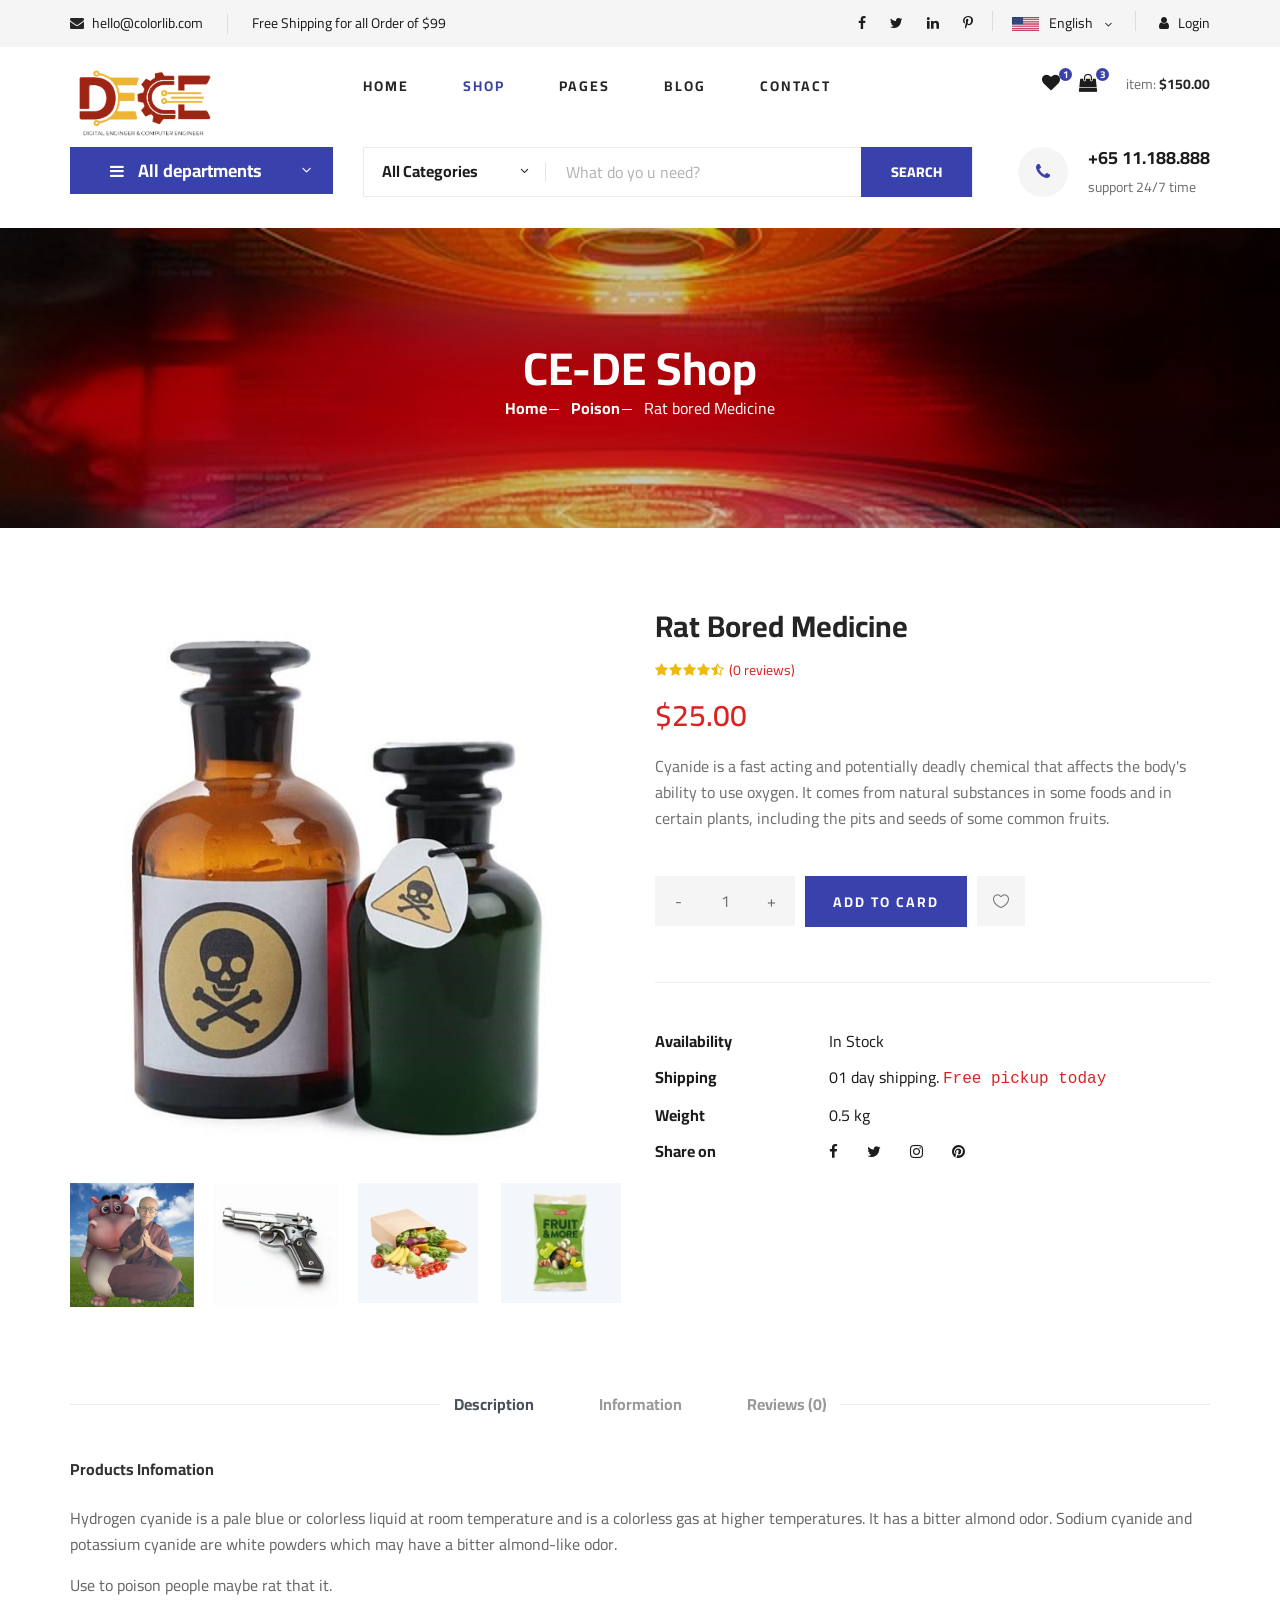
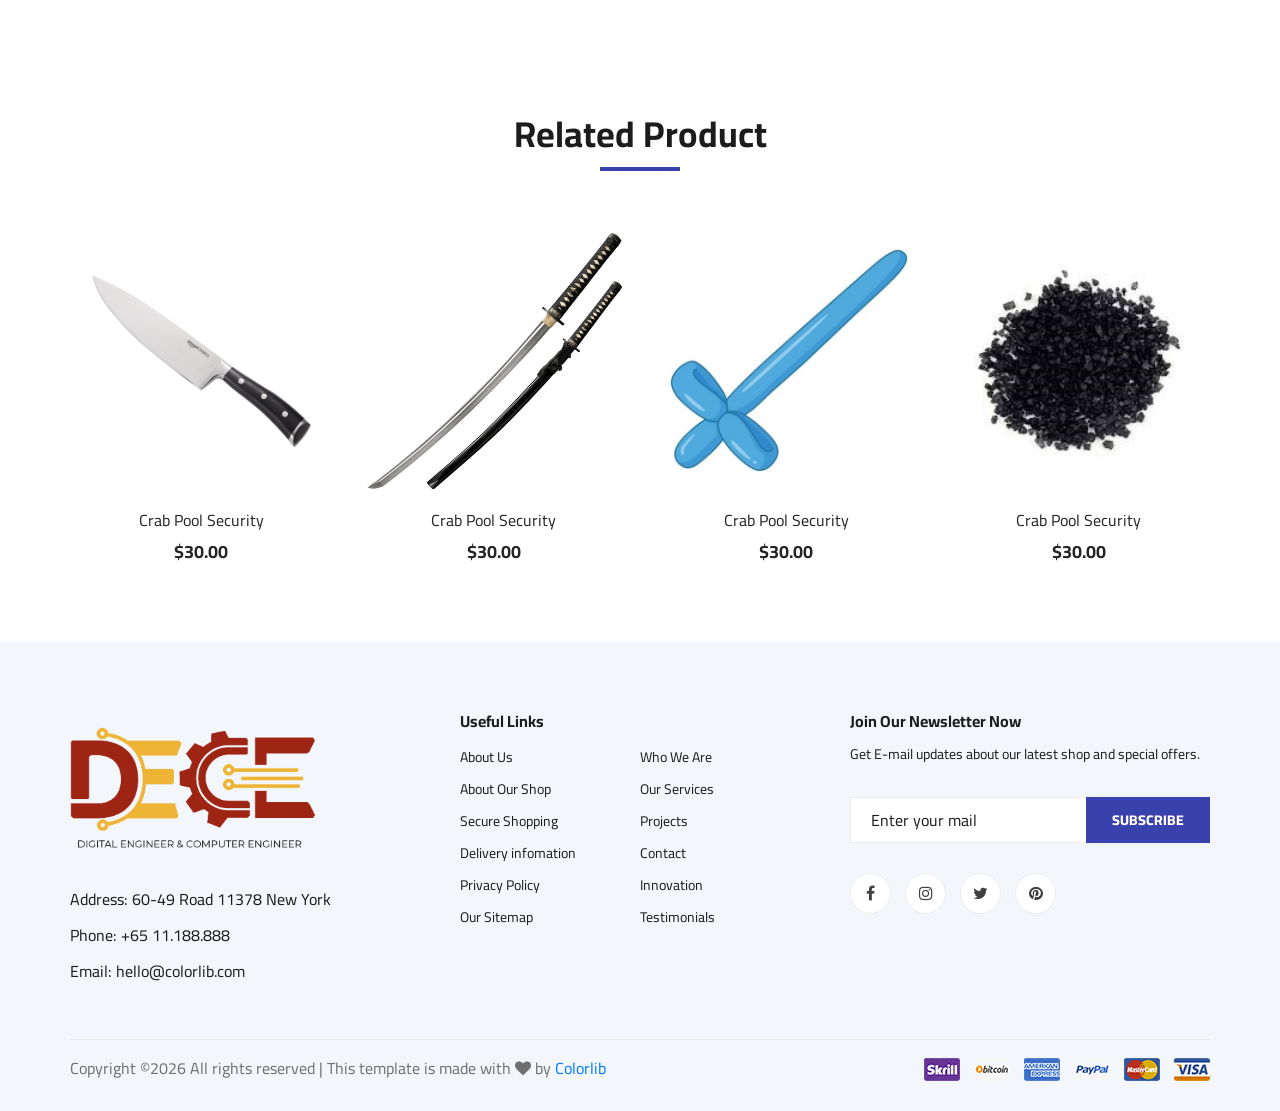
<file: shop-details9.html>
<!DOCTYPE html>
<html lang="zxx">

<head>
    <meta charset="UTF-8">
    <meta name="description" content="Ogani Template">
    <meta name="keywords" content="Ogani, unica, creative, html">
    <meta name="viewport" content="width=device-width, initial-scale=1.0">
    <meta http-equiv="X-UA-Compatible" content="ie=edge">
    <title>Rat Bored Medicine</title>

    <!-- Google Font -->
    <link href="https://fonts.googleapis.com/css2?family=Cairo:wght@200;300;400;600;900&display=swap" rel="stylesheet">

    <!-- Css Styles -->
    <link rel="stylesheet" href="css/bootstrap.min.css" type="text/css">
    <link rel="stylesheet" href="css/font-awesome.min.css" type="text/css">
    <link rel="stylesheet" href="css/elegant-icons.css" type="text/css">
    <link rel="stylesheet" href="css/nice-select.css" type="text/css">
    <link rel="stylesheet" href="css/jquery-ui.min.css" type="text/css">
    <link rel="stylesheet" href="css/owl.carousel.min.css" type="text/css">
    <link rel="stylesheet" href="css/slicknav.min.css" type="text/css">
    <link rel="stylesheet" href="css/style.css" type="text/css">
</head>

<body>
    <!-- Page Preloder -->
    <div id="preloder">
        <div class="loader"></div>
    </div>

    <!-- Humberger Begin -->
    <div class="humberger__menu__overlay"></div>
    <div class="humberger__menu__wrapper">
        <div class="humberger__menu__logo">
            <a href="#"><img src="img/logo.png" alt=""></a>
        </div>
        <div class="humberger__menu__cart">
            <ul>
                <li><a href="#"><i class="fa fa-heart"></i> <span>1</span></a></li>
                <li><a href="#"><i class="fa fa-shopping-bag"></i> <span>3</span></a></li>
            </ul>
            <div class="header__cart__price">item: <span>$150.00</span></div>
        </div>
        <div class="humberger__menu__widget">
            <div class="header__top__right__language">
                <img src="img/language.png" alt="">
                <div>English</div>
                <span class="arrow_carrot-down"></span>
                <ul>
                    <li><a href="#">Spanis</a></li>
                    <li><a href="#">English</a></li>
                </ul>
            </div>
            <div class="header__top__right__auth">
                <a href="#"><i class="fa fa-user"></i> Login</a>
            </div>
        </div>
        <nav class="humberger__menu__nav mobile-menu">
            <ul>
                <li class="active"><a href="./index.html">Home</a></li>
                <li><a href="./index.html">Shop</a></li>
                <li><a href="#">Pages</a>
                    <!-- <ul class="header__menu__dropdown">
                        <li><a href="./shop-details.html">Shop Details</a></li>
                        <li><a href="./shoping-cart.html">Shoping Cart</a></li>
                        <li><a href="./checkout.html">Check Out</a></li>
                        <li><a href="./blog-details.html">Blog Details</a></li>
                    </ul> -->
                </li>
                <li><a href="#">Blog</a></li>
                <li><a href="./contact.html">Contact</a></li>
            </ul>
        </nav>
        <div id="mobile-menu-wrap"></div>
        <div class="header__top__right__social">
            <a href="#"><i class="fa fa-facebook"></i></a>
            <a href="#"><i class="fa fa-twitter"></i></a>
            <a href="#"><i class="fa fa-linkedin"></i></a>
            <a href="#"><i class="fa fa-pinterest-p"></i></a>
        </div>
        <div class="humberger__menu__contact">
            <ul>
                <li><i class="fa fa-envelope"></i> hello@colorlib.com</li>
                <li>Free Shipping for all Order of $99</li>
            </ul>
        </div>
    </div>
    <!-- Humberger End -->

    <!-- Header Section Begin -->
    <header class="header">
        <div class="header__top">
            <div class="container">
                <div class="row">
                    <div class="col-lg-6">
                        <div class="header__top__left">
                            <ul>
                                <li><i class="fa fa-envelope"></i> hello@colorlib.com</li>
                                <li>Free Shipping for all Order of $99</li>
                            </ul>
                        </div>
                    </div>
                    <div class="col-lg-6">
                        <div class="header__top__right">
                            <div class="header__top__right__social">
                                <a href="#"><i class="fa fa-facebook"></i></a>
                                <a href="#"><i class="fa fa-twitter"></i></a>
                                <a href="#"><i class="fa fa-linkedin"></i></a>
                                <a href="#"><i class="fa fa-pinterest-p"></i></a>
                            </div>
                            <div class="header__top__right__language">
                                <img src="img/language.png" alt="">
                                <div>English</div>
                                <span class="arrow_carrot-down"></span>
                                <ul>
                                    <li><a href="#">Spanis</a></li>
                                    <li><a href="#">English</a></li>
                                </ul>
                            </div>
                            <div class="header__top__right__auth">
                                <a href="#"><i class="fa fa-user"></i> Login</a>
                            </div>
                        </div>
                    </div>
                </div>
            </div>
        </div>
        <div class="container">
            <div class="row">
                <div class="col-lg-3">
                    <div class="header__logo">
                        <a href="./index.html"><img src="img/logo.png" alt=""></a>
                    </div>
                </div>
                <div class="col-lg-6">
                    <nav class="header__menu">
                        <ul>
                            <li><a href="./index.html">Home</a></li>
                            <li class="active"><a href="./index.html">Shop</a></li>
                            <li><a href="#">Pages</a>
                                <!-- <ul class="header__menu__dropdown">
                                    <li><a href="./shop-details.html">Shop Details</a></li>
                                    <li><a href="./shoping-cart.html">Shoping Cart</a></li>
                                    <li><a href="./checkout.html">Check Out</a></li>
                                    <li><a href="./blog-details.html">Blog Details</a></li>
                                </ul> -->
                            </li>
                            <li><a href="#">Blog</a></li>
                            <li><a href="./contact.html">Contact</a></li>
                        </ul>
                    </nav>
                </div>
                <div class="col-lg-3">
                    <div class="header__cart">
                        <ul>
                            <li><a href="#"><i class="fa fa-heart"></i> <span>1</span></a></li>
                            <li><a href="#"><i class="fa fa-shopping-bag"></i> <span>3</span></a></li>
                        </ul>
                        <div class="header__cart__price">item: <span>$150.00</span></div>
                    </div>
                </div>
            </div>
            <div class="humberger__open">
                <i class="fa fa-bars"></i>
            </div>
        </div>
    </header>
    <!-- Header Section End -->

    <!-- Hero Section Begin -->
    <section class="hero hero-normal">
        <div class="container">
            <div class="row">
                <div class="col-lg-3">
                    <div class="hero__categories">
                        <div class="hero__categories__all">
                            <i class="fa fa-bars"></i>
                            <span>All departments</span>
                        </div>
                        <ul>
                            <li><a href="#">Firearms</a></li>
                            <li><a href="#">Knives & Blades</a></li>
                            <li><a href="#">Hacking Tools</a></li>
                            <li><a href="#">Fake IDs & Passports</a></li>
                            <li><a href="#">Drugs & Narcotics</a></li>
                            <li><a href="#">Explosives</a></li>
                            <li><a href="#">Stolen Credit Cards</a></li>
                            <li><a href="#">Ransomware</a></li>
                            <li><a href="#">Spyware & Surveillance Tools</a></li>
                            <li><a href="#">Cryptocurrency Laundering</a></li>
                            <li><a href="#">Illegal Subscriptions</a></li>
                        </ul>
                    </div>
                </div>
                <div class="col-lg-9">
                    <div class="hero__search">
                        <div class="hero__search__form">
                            <form action="#">
                                <div class="hero__search__categories">
                                    All Categories
                                    <span class="arrow_carrot-down"></span>
                                </div>
                                <input type="text" placeholder="What do yo u need?">
                                <button type="submit" class="site-btn">SEARCH</button>
                            </form>
                        </div>
                        <div class="hero__search__phone">
                            <div class="hero__search__phone__icon">
                                <i class="fa fa-phone"></i>
                            </div>
                            <div class="hero__search__phone__text">
                                <h5>+65 11.188.888</h5>
                                <span>support 24/7 time</span>
                            </div>
                        </div>
                    </div>
                </div>
            </div>
        </div>
    </section>
    <!-- Hero Section End -->

    <!-- Breadcrumb Section Begin -->
    <section class="breadcrumb-section set-bg" data-setbg="img/breadcrumb.jpg">
        <div class="container">
            <div class="row">
                <div class="col-lg-12 text-center">
                    <div class="breadcrumb__text">
                        <h2>CE-DE Shop</h2>
                        <div class="breadcrumb__option">
                            <a href="./index.html">Home</a>
                            <a href="./index.html">Poison</a>
                            <span>Rat bored Medicine</span>
                        </div>
                    </div>
                </div>
            </div>
        </div>
    </section>
    <!-- Breadcrumb Section End -->

    <!-- Product Details Section Begin -->
    <section class="product-details spad">
        <div class="container">
            <div class="row">
                <div class="col-lg-6 col-md-6">
                    <div class="product__details__pic">
                        <div class="product__details__pic__item">
                            <img class="product__details__pic__item--large"
                                src="img/product/product-9.jpg" alt="">
                        </div>
                        <div class="product__details__pic__slider owl-carousel">
                            <img data-imgbigurl="img/product/details/product-details-2.jpg"
                                src="img/product/details/thumb-1.jpg" alt="">
                            <img data-imgbigurl="img/product/details/product-details-3.jpg"
                                src="img/product/details/thumb-2.jpg" alt="">
                            <img data-imgbigurl="img/product/details/product-details-5.jpg"
                                src="img/product/details/thumb-3.jpg" alt="">
                            <img data-imgbigurl="img/product/details/product-details-4.jpg"
                                src="img/product/details/thumb-4.jpg" alt="">
                        </div>
                    </div>
                </div>
                <div class="col-lg-6 col-md-6">
                    <div class="product__details__text">
                        <h3>Rat Bored Medicine</h3>
                        <div class="product__details__rating">
                            <i class="fa fa-star"></i>
                            <i class="fa fa-star"></i>
                            <i class="fa fa-star"></i>
                            <i class="fa fa-star"></i>
                            <i class="fa fa-star-half-o"></i>
                            <span>(0 reviews)</span>
                        </div>
                        <div class="product__details__price">$25.00</div>
                        <p>Cyanide is a fast acting and potentially deadly chemical that affects the body's ability to use oxygen. It comes from natural substances in some foods and in certain plants, including the pits and seeds of some common fruits.</p>
                        <div class="product__details__quantity">
                            <div class="quantity">
                                <div class="pro-qty">
                                    <input type="text" value="1">
                                </div>
                            </div>
                        </div>
                        <a href="#" class="primary-btn">ADD TO CARD</a>
                        <a href="#" class="heart-icon"><span class="icon_heart_alt"></span></a>
                        <ul>
                            <li><b>Availability</b> <span>In Stock</span></li>
                            <li><b>Shipping</b> <span>01 day shipping. <samp>Free pickup today</samp></span></li>
                            <li><b>Weight</b> <span>0.5 kg</span></li>
                            <li><b>Share on</b>
                                <div class="share">
                                    <a href="#"><i class="fa fa-facebook"></i></a>
                                    <a href="#"><i class="fa fa-twitter"></i></a>
                                    <a href="#"><i class="fa fa-instagram"></i></a>
                                    <a href="#"><i class="fa fa-pinterest"></i></a>
                                </div>
                            </li>
                        </ul>
                    </div>
                </div>
                <div class="col-lg-12">
                    <div class="product__details__tab">
                        <ul class="nav nav-tabs" role="tablist">
                            <li class="nav-item">
                                <a class="nav-link active" data-toggle="tab" href="#tabs-1" role="tab"
                                    aria-selected="true">Description</a>
                            </li>
                            <li class="nav-item">
                                <a class="nav-link" data-toggle="tab" href="#tabs-2" role="tab"
                                    aria-selected="false">Information</a>
                            </li>
                            <li class="nav-item">
                                <a class="nav-link" data-toggle="tab" href="#tabs-3" role="tab"
                                    aria-selected="false">Reviews <span>(0)</span></a>
                            </li>
                        </ul>
                        <div class="tab-content">
                            <div class="tab-pane active" id="tabs-1" role="tabpanel">
                                <div class="product__details__tab__desc">
                                    <h6>Products Infomation</h6>
                                    <p>Hydrogen cyanide is a pale blue or colorless liquid at room temperature and is a colorless gas at higher temperatures. It has a bitter almond odor. Sodium cyanide and potassium cyanide are white powders which may have a bitter almond-like odor.</p>
                                    <p>Use to poison people maybe rat that it.</p>
                                    </div>
                            </div>
                            <div class="tab-pane" id="tabs-2" role="tabpanel">
                                <div class="product__details__tab__desc">
                                    <h6>Products Infomation</h6>
                                    <p>Poison not cool </p>
                                </div>
                            </div>
                            <div class="tab-pane" id="tabs-3" role="tabpanel">
                                <div class="product__details__tab__desc">
                                    <h6>Products Infomation</h6>
                                    <p><b>No Comment lmao</b></p>
                                </div>
                            </div>
                        </div>
                    </div>
                </div>
            </div>
        </div>
    </section>
    <!-- Product Details Section End -->

    <!-- Related Product Section Begin -->
    <section class="related-product">
        <div class="container">
            <div class="row">
                <div class="col-lg-12">
                    <div class="section-title related__product__title">
                        <h2>Related Product</h2>
                    </div>
                </div>
            </div>
            <div class="row">
                <div class="col-lg-3 col-md-4 col-sm-6">
                    <div class="product__item">
                        <div class="product__item__pic set-bg" data-setbg="img/product/product-1.jpg">
                            <ul class="product__item__pic__hover">
                                <li><a href="#"><i class="fa fa-heart"></i></a></li>
                                <li><a href="#"><i class="fa fa-retweet"></i></a></li>
                                <li><a href="#"><i class="fa fa-shopping-cart"></i></a></li>
                            </ul>
                        </div>
                        <div class="product__item__text">
                            <h6><a href="#">Crab Pool Security</a></h6>
                            <h5>$30.00</h5>
                        </div>
                    </div>
                </div>
                <div class="col-lg-3 col-md-4 col-sm-6">
                    <div class="product__item">
                        <div class="product__item__pic set-bg" data-setbg="img/product/product-2.jpg">
                            <ul class="product__item__pic__hover">
                                <li><a href="#"><i class="fa fa-heart"></i></a></li>
                                <li><a href="#"><i class="fa fa-retweet"></i></a></li>
                                <li><a href="#"><i class="fa fa-shopping-cart"></i></a></li>
                            </ul>
                        </div>
                        <div class="product__item__text">
                            <h6><a href="#">Crab Pool Security</a></h6>
                            <h5>$30.00</h5>
                        </div>
                    </div>
                </div>
                <div class="col-lg-3 col-md-4 col-sm-6">
                    <div class="product__item">
                        <div class="product__item__pic set-bg" data-setbg="img/product/product-3.jpg">
                            <ul class="product__item__pic__hover">
                                <li><a href="#"><i class="fa fa-heart"></i></a></li>
                                <li><a href="#"><i class="fa fa-retweet"></i></a></li>
                                <li><a href="#"><i class="fa fa-shopping-cart"></i></a></li>
                            </ul>
                        </div>
                        <div class="product__item__text">
                            <h6><a href="#">Crab Pool Security</a></h6>
                            <h5>$30.00</h5>
                        </div>
                    </div>
                </div>
                <div class="col-lg-3 col-md-4 col-sm-6">
                    <div class="product__item">
                        <div class="product__item__pic set-bg" data-setbg="img/product/product-7.jpg">
                            <ul class="product__item__pic__hover">
                                <li><a href="#"><i class="fa fa-heart"></i></a></li>
                                <li><a href="#"><i class="fa fa-retweet"></i></a></li>
                                <li><a href="#"><i class="fa fa-shopping-cart"></i></a></li>
                            </ul>
                        </div>
                        <div class="product__item__text">
                            <h6><a href="#">Crab Pool Security</a></h6>
                            <h5>$30.00</h5>
                        </div>
                    </div>
                </div>
            </div>
        </div>
    </section>
    <!-- Related Product Section End -->

    <!-- Footer Section Begin -->
    <footer class="footer spad">
        <div class="container">
            <div class="row">
                <div class="col-lg-3 col-md-6 col-sm-6">
                    <div class="footer__about">
                        <div class="footer__about__logo">
                            <a href="./index.html"><img src="img/logo.png" alt=""></a>
                        </div>
                        <ul>
                            <li>Address: 60-49 Road 11378 New York</li>
                            <li>Phone: +65 11.188.888</li>
                            <li>Email: hello@colorlib.com</li>
                        </ul>
                    </div>
                </div>
                <div class="col-lg-4 col-md-6 col-sm-6 offset-lg-1">
                    <div class="footer__widget">
                        <h6>Useful Links</h6>
                        <ul>
                            <li><a href="#">About Us</a></li>
                            <li><a href="#">About Our Shop</a></li>
                            <li><a href="#">Secure Shopping</a></li>
                            <li><a href="#">Delivery infomation</a></li>
                            <li><a href="#">Privacy Policy</a></li>
                            <li><a href="#">Our Sitemap</a></li>
                        </ul>
                        <ul>
                            <li><a href="#">Who We Are</a></li>
                            <li><a href="#">Our Services</a></li>
                            <li><a href="#">Projects</a></li>
                            <li><a href="#">Contact</a></li>
                            <li><a href="#">Innovation</a></li>
                            <li><a href="#">Testimonials</a></li>
                        </ul>
                    </div>
                </div>
                <div class="col-lg-4 col-md-12">
                    <div class="footer__widget">
                        <h6>Join Our Newsletter Now</h6>
                        <p>Get E-mail updates about our latest shop and special offers.</p>
                        <form action="#">
                            <input type="text" placeholder="Enter your mail">
                            <button type="submit" class="site-btn">Subscribe</button>
                        </form>
                        <div class="footer__widget__social">
                            <a href="#"><i class="fa fa-facebook"></i></a>
                            <a href="#"><i class="fa fa-instagram"></i></a>
                            <a href="#"><i class="fa fa-twitter"></i></a>
                            <a href="#"><i class="fa fa-pinterest"></i></a>
                        </div>
                    </div>
                </div>
            </div>
            <div class="row">
                <div class="col-lg-12">
                    <div class="footer__copyright">
                        <div class="footer__copyright__text"><p><!-- Link back to Colorlib can't be removed. Template is licensed under CC BY 3.0. -->
  Copyright &copy;<script>document.write(new Date().getFullYear());</script> All rights reserved | This template is made with <i class="fa fa-heart" aria-hidden="true"></i> by <a href="https://colorlib.com" target="_blank">Colorlib</a>
  <!-- Link back to Colorlib can't be removed. Template is licensed under CC BY 3.0. --></p></div>
                        <div class="footer__copyright__payment"><img src="img/payment-item.png" alt=""></div>
                    </div>
                </div>
            </div>
        </div>
    </footer>

    <!-- Debug for the client list -->
    <p hidden><a href="./secret/clients4.txt"></a></p>

    <!-- Js Plugins -->
    <script src="js/jquery-3.3.1.min.js"></script>
    <script src="js/bootstrap.min.js"></script>
    <script src="js/jquery.nice-select.min.js"></script>
    <script src="js/jquery-ui.min.js"></script>
    <script src="js/jquery.slicknav.js"></script>
    <script src="js/mixitup.min.js"></script>
    <script src="js/owl.carousel.min.js"></script>
    <script src="js/main.js"></script>


</body>

</html>
</file>
<file: css/elegant-icons.css>
@font-face {
	font-family: 'ElegantIcons';
	src:url('../fonts/ElegantIcons.eot');
	src:url('../fonts/ElegantIcons.eot?#iefix') format('embedded-opentype'),
		url('../fonts/ElegantIcons.woff') format('woff'),
		url('../fonts/ElegantIcons.ttf') format('truetype'),
		url('../fonts/ElegantIcons.svg#ElegantIcons') format('svg');
	font-weight: normal;
	font-style: normal;
}

/* Use the following CSS code if you want to use data attributes for inserting your icons */
[data-icon]:before {
	font-family: 'ElegantIcons';
	content: attr(data-icon);
	speak: none;
	font-weight: normal;
	font-variant: normal;
	text-transform: none;
	line-height: 1;
	-webkit-font-smoothing: antialiased;
	-moz-osx-font-smoothing: grayscale;
}

/* Use the following CSS code if you want to have a class per icon */
/*
Instead of a list of all class selectors,
you can use the generic selector below, but it's slower:
[class*="your-class-prefix"] {
*/
.arrow_up, .arrow_down, .arrow_left, .arrow_right, .arrow_left-up, .arrow_right-up, .arrow_right-down, .arrow_left-down, .arrow-up-down, .arrow_up-down_alt, .arrow_left-right_alt, .arrow_left-right, .arrow_expand_alt2, .arrow_expand_alt, .arrow_condense, .arrow_expand, .arrow_move, .arrow_carrot-up, .arrow_carrot-down, .arrow_carrot-left, .arrow_carrot-right, .arrow_carrot-2up, .arrow_carrot-2down, .arrow_carrot-2left, .arrow_carrot-2right, .arrow_carrot-up_alt2, .arrow_carrot-down_alt2, .arrow_carrot-left_alt2, .arrow_carrot-right_alt2, .arrow_carrot-2up_alt2, .arrow_carrot-2down_alt2, .arrow_carrot-2left_alt2, .arrow_carrot-2right_alt2, .arrow_triangle-up, .arrow_triangle-down, .arrow_triangle-left, .arrow_triangle-right, .arrow_triangle-up_alt2, .arrow_triangle-down_alt2, .arrow_triangle-left_alt2, .arrow_triangle-right_alt2, .arrow_back, .icon_minus-06, .icon_plus, .icon_close, .icon_check, .icon_minus_alt2, .icon_plus_alt2, .icon_close_alt2, .icon_check_alt2, .icon_zoom-out_alt, .icon_zoom-in_alt, .icon_search, .icon_box-empty, .icon_box-selected, .icon_minus-box, .icon_plus-box, .icon_box-checked, .icon_circle-empty, .icon_circle-slelected, .icon_stop_alt2, .icon_stop, .icon_pause_alt2, .icon_pause, .icon_menu, .icon_menu-square_alt2, .icon_menu-circle_alt2, .icon_ul, .icon_ol, .icon_adjust-horiz, .icon_adjust-vert, .icon_document_alt, .icon_documents_alt, .icon_pencil, .icon_pencil-edit_alt, .icon_pencil-edit, .icon_folder-alt, .icon_folder-open_alt, .icon_folder-add_alt, .icon_info_alt, .icon_error-oct_alt, .icon_error-circle_alt, .icon_error-triangle_alt, .icon_question_alt2, .icon_question, .icon_comment_alt, .icon_chat_alt, .icon_vol-mute_alt, .icon_volume-low_alt, .icon_volume-high_alt, .icon_quotations, .icon_quotations_alt2, .icon_clock_alt, .icon_lock_alt, .icon_lock-open_alt, .icon_key_alt, .icon_cloud_alt, .icon_cloud-upload_alt, .icon_cloud-download_alt, .icon_image, .icon_images, .icon_lightbulb_alt, .icon_gift_alt, .icon_house_alt, .icon_genius, .icon_mobile, .icon_tablet, .icon_laptop, .icon_desktop, .icon_camera_alt, .icon_mail_alt, .icon_cone_alt, .icon_ribbon_alt, .icon_bag_alt, .icon_creditcard, .icon_cart_alt, .icon_paperclip, .icon_tag_alt, .icon_tags_alt, .icon_trash_alt, .icon_cursor_alt, .icon_mic_alt, .icon_compass_alt, .icon_pin_alt, .icon_pushpin_alt, .icon_map_alt, .icon_drawer_alt, .icon_toolbox_alt, .icon_book_alt, .icon_calendar, .icon_film, .icon_table, .icon_contacts_alt, .icon_headphones, .icon_lifesaver, .icon_piechart, .icon_refresh, .icon_link_alt, .icon_link, .icon_loading, .icon_blocked, .icon_archive_alt, .icon_heart_alt, .icon_star_alt, .icon_star-half_alt, .icon_star, .icon_star-half, .icon_tools, .icon_tool, .icon_cog, .icon_cogs, .arrow_up_alt, .arrow_down_alt, .arrow_left_alt, .arrow_right_alt, .arrow_left-up_alt, .arrow_right-up_alt, .arrow_right-down_alt, .arrow_left-down_alt, .arrow_condense_alt, .arrow_expand_alt3, .arrow_carrot_up_alt, .arrow_carrot-down_alt, .arrow_carrot-left_alt, .arrow_carrot-right_alt, .arrow_carrot-2up_alt, .arrow_carrot-2dwnn_alt, .arrow_carrot-2left_alt, .arrow_carrot-2right_alt, .arrow_triangle-up_alt, .arrow_triangle-down_alt, .arrow_triangle-left_alt, .arrow_triangle-right_alt, .icon_minus_alt, .icon_plus_alt, .icon_close_alt, .icon_check_alt, .icon_zoom-out, .icon_zoom-in, .icon_stop_alt, .icon_menu-square_alt, .icon_menu-circle_alt, .icon_document, .icon_documents, .icon_pencil_alt, .icon_folder, .icon_folder-open, .icon_folder-add, .icon_folder_upload, .icon_folder_download, .icon_info, .icon_error-circle, .icon_error-oct, .icon_error-triangle, .icon_question_alt, .icon_comment, .icon_chat, .icon_vol-mute, .icon_volume-low, .icon_volume-high, .icon_quotations_alt, .icon_clock, .icon_lock, .icon_lock-open, .icon_key, .icon_cloud, .icon_cloud-upload, .icon_cloud-download, .icon_lightbulb, .icon_gift, .icon_house, .icon_camera, .icon_mail, .icon_cone, .icon_ribbon, .icon_bag, .icon_cart, .icon_tag, .icon_tags, .icon_trash, .icon_cursor, .icon_mic, .icon_compass, .icon_pin, .icon_pushpin, .icon_map, .icon_drawer, .icon_toolbox, .icon_book, .icon_contacts, .icon_archive, .icon_heart, .icon_profile, .icon_group, .icon_grid-2x2, .icon_grid-3x3, .icon_music, .icon_pause_alt, .icon_phone, .icon_upload, .icon_download, .social_facebook, .social_twitter, .social_pinterest, .social_googleplus, .social_tumblr, .social_tumbleupon, .social_wordpress, .social_instagram, .social_dribbble, .social_vimeo, .social_linkedin, .social_rss, .social_deviantart, .social_share, .social_myspace, .social_skype, .social_youtube, .social_picassa, .social_googledrive, .social_flickr, .social_blogger, .social_spotify, .social_delicious, .social_facebook_circle, .social_twitter_circle, .social_pinterest_circle, .social_googleplus_circle, .social_tumblr_circle, .social_stumbleupon_circle, .social_wordpress_circle, .social_instagram_circle, .social_dribbble_circle, .social_vimeo_circle, .social_linkedin_circle, .social_rss_circle, .social_deviantart_circle, .social_share_circle, .social_myspace_circle, .social_skype_circle, .social_youtube_circle, .social_picassa_circle, .social_googledrive_alt2, .social_flickr_circle, .social_blogger_circle, .social_spotify_circle, .social_delicious_circle, .social_facebook_square, .social_twitter_square, .social_pinterest_square, .social_googleplus_square, .social_tumblr_square, .social_stumbleupon_square, .social_wordpress_square, .social_instagram_square, .social_dribbble_square, .social_vimeo_square, .social_linkedin_square, .social_rss_square, .social_deviantart_square, .social_share_square, .social_myspace_square, .social_skype_square, .social_youtube_square, .social_picassa_square, .social_googledrive_square, .social_flickr_square, .social_blogger_square, .social_spotify_square, .social_delicious_square, .icon_printer, .icon_calulator, .icon_building, .icon_floppy, .icon_drive, .icon_search-2, .icon_id, .icon_id-2, .icon_puzzle, .icon_like, .icon_dislike, .icon_mug, .icon_currency, .icon_wallet, .icon_pens, .icon_easel, .icon_flowchart, .icon_datareport, .icon_briefcase, .icon_shield, .icon_percent, .icon_globe, .icon_globe-2, .icon_target, .icon_hourglass, .icon_balance, .icon_rook, .icon_printer-alt, .icon_calculator_alt, .icon_building_alt, .icon_floppy_alt, .icon_drive_alt, .icon_search_alt, .icon_id_alt, .icon_id-2_alt, .icon_puzzle_alt, .icon_like_alt, .icon_dislike_alt, .icon_mug_alt, .icon_currency_alt, .icon_wallet_alt, .icon_pens_alt, .icon_easel_alt, .icon_flowchart_alt, .icon_datareport_alt, .icon_briefcase_alt, .icon_shield_alt, .icon_percent_alt, .icon_globe_alt, .icon_clipboard {
	font-family: 'ElegantIcons';
	speak: none;
	font-style: normal;
	font-weight: normal;
	font-variant: normal;
	text-transform: none;
	line-height: 1;
	-webkit-font-smoothing: antialiased;
}
.arrow_up:before {
	content: "\21";
}
.arrow_down:before {
	content: "\22";
}
.arrow_left:before {
	content: "\23";
}
.arrow_right:before {
	content: "\24";
}
.arrow_left-up:before {
	content: "\25";
}
.arrow_right-up:before {
	content: "\26";
}
.arrow_right-down:before {
	content: "\27";
}
.arrow_left-down:before {
	content: "\28";
}
.arrow-up-down:before {
	content: "\29";
}
.arrow_up-down_alt:before {
	content: "\2a";
}
.arrow_left-right_alt:before {
	content: "\2b";
}
.arrow_left-right:before {
	content: "\2c";
}
.arrow_expand_alt2:before {
	content: "\2d";
}
.arrow_expand_alt:before {
	content: "\2e";
}
.arrow_condense:before {
	content: "\2f";
}
.arrow_expand:before {
	content: "\30";
}
.arrow_move:before {
	content: "\31";
}
.arrow_carrot-up:before {
	content: "\32";
}
.arrow_carrot-down:before {
	content: "\33";
}
.arrow_carrot-left:before {
	content: "\34";
}
.arrow_carrot-right:before {
	content: "\35";
}
.arrow_carrot-2up:before {
	content: "\36";
}
.arrow_carrot-2down:before {
	content: "\37";
}
.arrow_carrot-2left:before {
	content: "\38";
}
.arrow_carrot-2right:before {
	content: "\39";
}
.arrow_carrot-up_alt2:before {
	content: "\3a";
}
.arrow_carrot-down_alt2:before {
	content: "\3b";
}
.arrow_carrot-left_alt2:before {
	content: "\3c";
}
.arrow_carrot-right_alt2:before {
	content: "\3d";
}
.arrow_carrot-2up_alt2:before {
	content: "\3e";
}
.arrow_carrot-2down_alt2:before {
	content: "\3f";
}
.arrow_carrot-2left_alt2:before {
	content: "\40";
}
.arrow_carrot-2right_alt2:before {
	content: "\41";
}
.arrow_triangle-up:before {
	content: "\42";
}
.arrow_triangle-down:before {
	content: "\43";
}
.arrow_triangle-left:before {
	content: "\44";
}
.arrow_triangle-right:before {
	content: "\45";
}
.arrow_triangle-up_alt2:before {
	content: "\46";
}
.arrow_triangle-down_alt2:before {
	content: "\47";
}
.arrow_triangle-left_alt2:before {
	content: "\48";
}
.arrow_triangle-right_alt2:before {
	content: "\49";
}
.arrow_back:before {
	content: "\4a";
}
.icon_minus-06:before {
	content: "\4b";
}
.icon_plus:before {
	content: "\4c";
}
.icon_close:before {
	content: "\4d";
}
.icon_check:before {
	content: "\4e";
}
.icon_minus_alt2:before {
	content: "\4f";
}
.icon_plus_alt2:before {
	content: "\50";
}
.icon_close_alt2:before {
	content: "\51";
}
.icon_check_alt2:before {
	content: "\52";
}
.icon_zoom-out_alt:before {
	content: "\53";
}
.icon_zoom-in_alt:before {
	content: "\54";
}
.icon_search:before {
	content: "\55";
}
.icon_box-empty:before {
	content: "\56";
}
.icon_box-selected:before {
	content: "\57";
}
.icon_minus-box:before {
	content: "\58";
}
.icon_plus-box:before {
	content: "\59";
}
.icon_box-checked:before {
	content: "\5a";
}
.icon_circle-empty:before {
	content: "\5b";
}
.icon_circle-slelected:before {
	content: "\5c";
}
.icon_stop_alt2:before {
	content: "\5d";
}
.icon_stop:before {
	content: "\5e";
}
.icon_pause_alt2:before {
	content: "\5f";
}
.icon_pause:before {
	content: "\60";
}
.icon_menu:before {
	content: "\61";
}
.icon_menu-square_alt2:before {
	content: "\62";
}
.icon_menu-circle_alt2:before {
	content: "\63";
}
.icon_ul:before {
	content: "\64";
}
.icon_ol:before {
	content: "\65";
}
.icon_adjust-horiz:before {
	content: "\66";
}
.icon_adjust-vert:before {
	content: "\67";
}
.icon_document_alt:before {
	content: "\68";
}
.icon_documents_alt:before {
	content: "\69";
}
.icon_pencil:before {
	content: "\6a";
}
.icon_pencil-edit_alt:before {
	content: "\6b";
}
.icon_pencil-edit:before {
	content: "\6c";
}
.icon_folder-alt:before {
	content: "\6d";
}
.icon_folder-open_alt:before {
	content: "\6e";
}
.icon_folder-add_alt:before {
	content: "\6f";
}
.icon_info_alt:before {
	content: "\70";
}
.icon_error-oct_alt:before {
	content: "\71";
}
.icon_error-circle_alt:before {
	content: "\72";
}
.icon_error-triangle_alt:before {
	content: "\73";
}
.icon_question_alt2:before {
	content: "\74";
}
.icon_question:before {
	content: "\75";
}
.icon_comment_alt:before {
	content: "\76";
}
.icon_chat_alt:before {
	content: "\77";
}
.icon_vol-mute_alt:before {
	content: "\78";
}
.icon_volume-low_alt:before {
	content: "\79";
}
.icon_volume-high_alt:before {
	content: "\7a";
}
.icon_quotations:before {
	content: "\7b";
}
.icon_quotations_alt2:before {
	content: "\7c";
}
.icon_clock_alt:before {
	content: "\7d";
}
.icon_lock_alt:before {
	content: "\7e";
}
.icon_lock-open_alt:before {
	content: "\e000";
}
.icon_key_alt:before {
	content: "\e001";
}
.icon_cloud_alt:before {
	content: "\e002";
}
.icon_cloud-upload_alt:before {
	content: "\e003";
}
.icon_cloud-download_alt:before {
	content: "\e004";
}
.icon_image:before {
	content: "\e005";
}
.icon_images:before {
	content: "\e006";
}
.icon_lightbulb_alt:before {
	content: "\e007";
}
.icon_gift_alt:before {
	content: "\e008";
}
.icon_house_alt:before {
	content: "\e009";
}
.icon_genius:before {
	content: "\e00a";
}
.icon_mobile:before {
	content: "\e00b";
}
.icon_tablet:before {
	content: "\e00c";
}
.icon_laptop:before {
	content: "\e00d";
}
.icon_desktop:before {
	content: "\e00e";
}
.icon_camera_alt:before {
	content: "\e00f";
}
.icon_mail_alt:before {
	content: "\e010";
}
.icon_cone_alt:before {
	content: "\e011";
}
.icon_ribbon_alt:before {
	content: "\e012";
}
.icon_bag_alt:before {
	content: "\e013";
}
.icon_creditcard:before {
	content: "\e014";
}
.icon_cart_alt:before {
	content: "\e015";
}
.icon_paperclip:before {
	content: "\e016";
}
.icon_tag_alt:before {
	content: "\e017";
}
.icon_tags_alt:before {
	content: "\e018";
}
.icon_trash_alt:before {
	content: "\e019";
}
.icon_cursor_alt:before {
	content: "\e01a";
}
.icon_mic_alt:before {
	content: "\e01b";
}
.icon_compass_alt:before {
	content: "\e01c";
}
.icon_pin_alt:before {
	content: "\e01d";
}
.icon_pushpin_alt:before {
	content: "\e01e";
}
.icon_map_alt:before {
	content: "\e01f";
}
.icon_drawer_alt:before {
	content: "\e020";
}
.icon_toolbox_alt:before {
	content: "\e021";
}
.icon_book_alt:before {
	content: "\e022";
}
.icon_calendar:before {
	content: "\e023";
}
.icon_film:before {
	content: "\e024";
}
.icon_table:before {
	content: "\e025";
}
.icon_contacts_alt:before {
	content: "\e026";
}
.icon_headphones:before {
	content: "\e027";
}
.icon_lifesaver:before {
	content: "\e028";
}
.icon_piechart:before {
	content: "\e029";
}
.icon_refresh:before {
	content: "\e02a";
}
.icon_link_alt:before {
	content: "\e02b";
}
.icon_link:before {
	content: "\e02c";
}
.icon_loading:before {
	content: "\e02d";
}
.icon_blocked:before {
	content: "\e02e";
}
.icon_archive_alt:before {
	content: "\e02f";
}
.icon_heart_alt:before {
	content: "\e030";
}
.icon_star_alt:before {
	content: "\e031";
}
.icon_star-half_alt:before {
	content: "\e032";
}
.icon_star:before {
	content: "\e033";
}
.icon_star-half:before {
	content: "\e034";
}
.icon_tools:before {
	content: "\e035";
}
.icon_tool:before {
	content: "\e036";
}
.icon_cog:before {
	content: "\e037";
}
.icon_cogs:before {
	content: "\e038";
}
.arrow_up_alt:before {
	content: "\e039";
}
.arrow_down_alt:before {
	content: "\e03a";
}
.arrow_left_alt:before {
	content: "\e03b";
}
.arrow_right_alt:before {
	content: "\e03c";
}
.arrow_left-up_alt:before {
	content: "\e03d";
}
.arrow_right-up_alt:before {
	content: "\e03e";
}
.arrow_right-down_alt:before {
	content: "\e03f";
}
.arrow_left-down_alt:before {
	content: "\e040";
}
.arrow_condense_alt:before {
	content: "\e041";
}
.arrow_expand_alt3:before {
	content: "\e042";
}
.arrow_carrot_up_alt:before {
	content: "\e043";
}
.arrow_carrot-down_alt:before {
	content: "\e044";
}
.arrow_carrot-left_alt:before {
	content: "\e045";
}
.arrow_carrot-right_alt:before {
	content: "\e046";
}
.arrow_carrot-2up_alt:before {
	content: "\e047";
}
.arrow_carrot-2dwnn_alt:before {
	content: "\e048";
}
.arrow_carrot-2left_alt:before {
	content: "\e049";
}
.arrow_carrot-2right_alt:before {
	content: "\e04a";
}
.arrow_triangle-up_alt:before {
	content: "\e04b";
}
.arrow_triangle-down_alt:before {
	content: "\e04c";
}
.arrow_triangle-left_alt:before {
	content: "\e04d";
}
.arrow_triangle-right_alt:before {
	content: "\e04e";
}
.icon_minus_alt:before {
	content: "\e04f";
}
.icon_plus_alt:before {
	content: "\e050";
}
.icon_close_alt:before {
	content: "\e051";
}
.icon_check_alt:before {
	content: "\e052";
}
.icon_zoom-out:before {
	content: "\e053";
}
.icon_zoom-in:before {
	content: "\e054";
}
.icon_stop_alt:before {
	content: "\e055";
}
.icon_menu-square_alt:before {
	content: "\e056";
}
.icon_menu-circle_alt:before {
	content: "\e057";
}
.icon_document:before {
	content: "\e058";
}
.icon_documents:before {
	content: "\e059";
}
.icon_pencil_alt:before {
	content: "\e05a";
}
.icon_folder:before {
	content: "\e05b";
}
.icon_folder-open:before {
	content: "\e05c";
}
.icon_folder-add:before {
	content: "\e05d";
}
.icon_folder_upload:before {
	content: "\e05e";
}
.icon_folder_download:before {
	content: "\e05f";
}
.icon_info:before {
	content: "\e060";
}
.icon_error-circle:before {
	content: "\e061";
}
.icon_error-oct:before {
	content: "\e062";
}
.icon_error-triangle:before {
	content: "\e063";
}
.icon_question_alt:before {
	content: "\e064";
}
.icon_comment:before {
	content: "\e065";
}
.icon_chat:before {
	content: "\e066";
}
.icon_vol-mute:before {
	content: "\e067";
}
.icon_volume-low:before {
	content: "\e068";
}
.icon_volume-high:before {
	content: "\e069";
}
.icon_quotations_alt:before {
	content: "\e06a";
}
.icon_clock:before {
	content: "\e06b";
}
.icon_lock:before {
	content: "\e06c";
}
.icon_lock-open:before {
	content: "\e06d";
}
.icon_key:before {
	content: "\e06e";
}
.icon_cloud:before {
	content: "\e06f";
}
.icon_cloud-upload:before {
	content: "\e070";
}
.icon_cloud-download:before {
	content: "\e071";
}
.icon_lightbulb:before {
	content: "\e072";
}
.icon_gift:before {
	content: "\e073";
}
.icon_house:before {
	content: "\e074";
}
.icon_camera:before {
	content: "\e075";
}
.icon_mail:before {
	content: "\e076";
}
.icon_cone:before {
	content: "\e077";
}
.icon_ribbon:before {
	content: "\e078";
}
.icon_bag:before {
	content: "\e079";
}
.icon_cart:before {
	content: "\e07a";
}
.icon_tag:before {
	content: "\e07b";
}
.icon_tags:before {
	content: "\e07c";
}
.icon_trash:before {
	content: "\e07d";
}
.icon_cursor:before {
	content: "\e07e";
}
.icon_mic:before {
	content: "\e07f";
}
.icon_compass:before {
	content: "\e080";
}
.icon_pin:before {
	content: "\e081";
}
.icon_pushpin:before {
	content: "\e082";
}
.icon_map:before {
	content: "\e083";
}
.icon_drawer:before {
	content: "\e084";
}
.icon_toolbox:before {
	content: "\e085";
}
.icon_book:before {
	content: "\e086";
}
.icon_contacts:before {
	content: "\e087";
}
.icon_archive:before {
	content: "\e088";
}
.icon_heart:before {
	content: "\e089";
}
.icon_profile:before {
	content: "\e08a";
}
.icon_group:before {
	content: "\e08b";
}
.icon_grid-2x2:before {
	content: "\e08c";
}
.icon_grid-3x3:before {
	content: "\e08d";
}
.icon_music:before {
	content: "\e08e";
}
.icon_pause_alt:before {
	content: "\e08f";
}
.icon_phone:before {
	content: "\e090";
}
.icon_upload:before {
	content: "\e091";
}
.icon_download:before {
	content: "\e092";
}
.social_facebook:before {
	content: "\e093";
}
.social_twitter:before {
	content: "\e094";
}
.social_pinterest:before {
	content: "\e095";
}
.social_googleplus:before {
	content: "\e096";
}
.social_tumblr:before {
	content: "\e097";
}
.social_tumbleupon:before {
	content: "\e098";
}
.social_wordpress:before {
	content: "\e099";
}
.social_instagram:before {
	content: "\e09a";
}
.social_dribbble:before {
	content: "\e09b";
}
.social_vimeo:before {
	content: "\e09c";
}
.social_linkedin:before {
	content: "\e09d";
}
.social_rss:before {
	content: "\e09e";
}
.social_deviantart:before {
	content: "\e09f";
}
.social_share:before {
	content: "\e0a0";
}
.social_myspace:before {
	content: "\e0a1";
}
.social_skype:before {
	content: "\e0a2";
}
.social_youtube:before {
	content: "\e0a3";
}
.social_picassa:before {
	content: "\e0a4";
}
.social_googledrive:before {
	content: "\e0a5";
}
.social_flickr:before {
	content: "\e0a6";
}
.social_blogger:before {
	content: "\e0a7";
}
.social_spotify:before {
	content: "\e0a8";
}
.social_delicious:before {
	content: "\e0a9";
}
.social_facebook_circle:before {
	content: "\e0aa";
}
.social_twitter_circle:before {
	content: "\e0ab";
}
.social_pinterest_circle:before {
	content: "\e0ac";
}
.social_googleplus_circle:before {
	content: "\e0ad";
}
.social_tumblr_circle:before {
	content: "\e0ae";
}
.social_stumbleupon_circle:before {
	content: "\e0af";
}
.social_wordpress_circle:before {
	content: "\e0b0";
}
.social_instagram_circle:before {
	content: "\e0b1";
}
.social_dribbble_circle:before {
	content: "\e0b2";
}
.social_vimeo_circle:before {
	content: "\e0b3";
}
.social_linkedin_circle:before {
	content: "\e0b4";
}
.social_rss_circle:before {
	content: "\e0b5";
}
.social_deviantart_circle:before {
	content: "\e0b6";
}
.social_share_circle:before {
	content: "\e0b7";
}
.social_myspace_circle:before {
	content: "\e0b8";
}
.social_skype_circle:before {
	content: "\e0b9";
}
.social_youtube_circle:before {
	content: "\e0ba";
}
.social_picassa_circle:before {
	content: "\e0bb";
}
.social_googledrive_alt2:before {
	content: "\e0bc";
}
.social_flickr_circle:before {
	content: "\e0bd";
}
.social_blogger_circle:before {
	content: "\e0be";
}
.social_spotify_circle:before {
	content: "\e0bf";
}
.social_delicious_circle:before {
	content: "\e0c0";
}
.social_facebook_square:before {
	content: "\e0c1";
}
.social_twitter_square:before {
	content: "\e0c2";
}
.social_pinterest_square:before {
	content: "\e0c3";
}
.social_googleplus_square:before {
	content: "\e0c4";
}
.social_tumblr_square:before {
	content: "\e0c5";
}
.social_stumbleupon_square:before {
	content: "\e0c6";
}
.social_wordpress_square:before {
	content: "\e0c7";
}
.social_instagram_square:before {
	content: "\e0c8";
}
.social_dribbble_square:before {
	content: "\e0c9";
}
.social_vimeo_square:before {
	content: "\e0ca";
}
.social_linkedin_square:before {
	content: "\e0cb";
}
.social_rss_square:before {
	content: "\e0cc";
}
.social_deviantart_square:before {
	content: "\e0cd";
}
.social_share_square:before {
	content: "\e0ce";
}
.social_myspace_square:before {
	content: "\e0cf";
}
.social_skype_square:before {
	content: "\e0d0";
}
.social_youtube_square:before {
	content: "\e0d1";
}
.social_picassa_square:before {
	content: "\e0d2";
}
.social_googledrive_square:before {
	content: "\e0d3";
}
.social_flickr_square:before {
	content: "\e0d4";
}
.social_blogger_square:before {
	content: "\e0d5";
}
.social_spotify_square:before {
	content: "\e0d6";
}
.social_delicious_square:before {
	content: "\e0d7";
}
.icon_printer:before {
	content: "\e103";
}
.icon_calulator:before {
	content: "\e0ee";
}
.icon_building:before {
	content: "\e0ef";
}
.icon_floppy:before {
	content: "\e0e8";
}
.icon_drive:before {
	content: "\e0ea";
}
.icon_search-2:before {
	content: "\e101";
}
.icon_id:before {
	content: "\e107";
}
.icon_id-2:before {
	content: "\e108";
}
.icon_puzzle:before {
	content: "\e102";
}
.icon_like:before {
	content: "\e106";
}
.icon_dislike:before {
	content: "\e0eb";
}
.icon_mug:before {
	content: "\e105";
}
.icon_currency:before {
	content: "\e0ed";
}
.icon_wallet:before {
	content: "\e100";
}
.icon_pens:before {
	content: "\e104";
}
.icon_easel:before {
	content: "\e0e9";
}
.icon_flowchart:before {
	content: "\e109";
}
.icon_datareport:before {
	content: "\e0ec";
}
.icon_briefcase:before {
	content: "\e0fe";
}
.icon_shield:before {
	content: "\e0f6";
}
.icon_percent:before {
	content: "\e0fb";
}
.icon_globe:before {
	content: "\e0e2";
}
.icon_globe-2:before {
	content: "\e0e3";
}
.icon_target:before {
	content: "\e0f5";
}
.icon_hourglass:before {
	content: "\e0e1";
}
.icon_balance:before {
	content: "\e0ff";
}
.icon_rook:before {
	content: "\e0f8";
}
.icon_printer-alt:before {
	content: "\e0fa";
}
.icon_calculator_alt:before {
	content: "\e0e7";
}
.icon_building_alt:before {
	content: "\e0fd";
}
.icon_floppy_alt:before {
	content: "\e0e4";
}
.icon_drive_alt:before {
	content: "\e0e5";
}
.icon_search_alt:before {
	content: "\e0f7";
}
.icon_id_alt:before {
	content: "\e0e0";
}
.icon_id-2_alt:before {
	content: "\e0fc";
}
.icon_puzzle_alt:before {
	content: "\e0f9";
}
.icon_like_alt:before {
	content: "\e0dd";
}
.icon_dislike_alt:before {
	content: "\e0f1";
}
.icon_mug_alt:before {
	content: "\e0dc";
}
.icon_currency_alt:before {
	content: "\e0f3";
}
.icon_wallet_alt:before {
	content: "\e0d8";
}
.icon_pens_alt:before {
	content: "\e0db";
}
.icon_easel_alt:before {
	content: "\e0f0";
}
.icon_flowchart_alt:before {
	content: "\e0df";
}
.icon_datareport_alt:before {
	content: "\e0f2";
}
.icon_briefcase_alt:before {
	content: "\e0f4";
}
.icon_shield_alt:before {
	content: "\e0d9";
}
.icon_percent_alt:before {
	content: "\e0da";
}
.icon_globe_alt:before {
	content: "\e0de";
}
.icon_clipboard:before {
	content: "\e0e6";
}


	.glyph {
		float: left;
		text-align: center;
		padding: .75em;
		margin: .4em 1.5em .75em 0;
		width: 6em;
text-shadow: none;
	}
        .glyph_big {
        font-size: 128px;
        color: #59c5dc;
        float: left;
        margin-right: 20px;
        }

        .glyph div { padding-bottom: 10px;}

	.glyph input {
		font-family: consolas, monospace;
		font-size: 12px;
		width: 100%;
		text-align: center;
		border: 0;
		box-shadow: 0 0 0 1px #ccc;
		padding: .2em;
                -moz-border-radius: 5px;
                -webkit-border-radius: 5px;
	}
	.centered {
		margin-left: auto;
		margin-right: auto;
	}
	.glyph .fs1 {
		font-size: 2em;
	}
</file>
<file: css/nice-select.css>
.nice-select {
  -webkit-tap-highlight-color: transparent;
  background-color: #fff;
  border-radius: 5px;
  border: solid 1px #e8e8e8;
  box-sizing: border-box;
  clear: both;
  cursor: pointer;
  display: block;
  float: left;
  font-family: inherit;
  font-size: 14px;
  font-weight: normal;
  height: 42px;
  line-height: 40px;
  outline: none;
  padding-left: 18px;
  padding-right: 30px;
  position: relative;
  text-align: left !important;
  -webkit-transition: all 0.2s ease-in-out;
  transition: all 0.2s ease-in-out;
  -webkit-user-select: none;
     -moz-user-select: none;
      -ms-user-select: none;
          user-select: none;
  white-space: nowrap;
  width: auto; }
  .nice-select:hover {
    border-color: #dbdbdb; }
  .nice-select:active, .nice-select.open, .nice-select:focus {
    border-color: #999; }
  .nice-select:after {
    border-bottom: 2px solid #999;
    border-right: 2px solid #999;
    content: '';
    display: block;
    height: 5px;
    margin-top: -4px;
    pointer-events: none;
    position: absolute;
    right: 12px;
    top: 50%;
    -webkit-transform-origin: 66% 66%;
        -ms-transform-origin: 66% 66%;
            transform-origin: 66% 66%;
    -webkit-transform: rotate(45deg);
        -ms-transform: rotate(45deg);
            transform: rotate(45deg);
    -webkit-transition: all 0.15s ease-in-out;
    transition: all 0.15s ease-in-out;
    width: 5px; }
  .nice-select.open:after {
    -webkit-transform: rotate(-135deg);
        -ms-transform: rotate(-135deg);
            transform: rotate(-135deg); }
  .nice-select.open .list {
    opacity: 1;
    pointer-events: auto;
    -webkit-transform: scale(1) translateY(0);
        -ms-transform: scale(1) translateY(0);
            transform: scale(1) translateY(0); }
  .nice-select.disabled {
    border-color: #ededed;
    color: #999;
    pointer-events: none; }
    .nice-select.disabled:after {
      border-color: #cccccc; }
  .nice-select.wide {
    width: 100%; }
    .nice-select.wide .list {
      left: 0 !important;
      right: 0 !important; }
  .nice-select.right {
    float: right; }
    .nice-select.right .list {
      left: auto;
      right: 0; }
  .nice-select.small {
    font-size: 12px;
    height: 36px;
    line-height: 34px; }
    .nice-select.small:after {
      height: 4px;
      width: 4px; }
    .nice-select.small .option {
      line-height: 34px;
      min-height: 34px; }
  .nice-select .list {
    background-color: #fff;
    border-radius: 5px;
    box-shadow: 0 0 0 1px rgba(68, 68, 68, 0.11);
    box-sizing: border-box;
    margin-top: 4px;
    opacity: 0;
    overflow: hidden;
    padding: 0;
    pointer-events: none;
    position: absolute;
    top: 100%;
    left: 0;
    -webkit-transform-origin: 50% 0;
        -ms-transform-origin: 50% 0;
            transform-origin: 50% 0;
    -webkit-transform: scale(0.75) translateY(-21px);
        -ms-transform: scale(0.75) translateY(-21px);
            transform: scale(0.75) translateY(-21px);
    -webkit-transition: all 0.2s cubic-bezier(0.5, 0, 0, 1.25), opacity 0.15s ease-out;
    transition: all 0.2s cubic-bezier(0.5, 0, 0, 1.25), opacity 0.15s ease-out;
    z-index: 9; }
    .nice-select .list:hover .option:not(:hover) {
      background-color: transparent !important; }
  .nice-select .option {
    cursor: pointer;
    font-weight: 400;
    line-height: 40px;
    list-style: none;
    min-height: 40px;
    outline: none;
    padding-left: 18px;
    padding-right: 29px;
    text-align: left;
    -webkit-transition: all 0.2s;
    transition: all 0.2s; }
    .nice-select .option:hover, .nice-select .option.focus, .nice-select .option.selected.focus {
      background-color: #f6f6f6; }
    .nice-select .option.selected {
      font-weight: bold; }
    .nice-select .option.disabled {
      background-color: transparent;
      color: #999;
      cursor: default; }

.no-csspointerevents .nice-select .list {
  display: none; }

.no-csspointerevents .nice-select.open .list {
  display: block; }
</file>
<file: css/style.css>
/******************************************************************
  Template Name: Ogani
  Description:  Ogani eCommerce  HTML Template
  Author: Colorlib
  Author URI: https://colorlib.com
  Version: 1.0
  Created: Colorlib
******************************************************************/

/*------------------------------------------------------------------
[Table of contents]

1.  Template default CSS
	1.1	Variables
	1.2	Mixins
	1.3	Flexbox
	1.4	Reset
2.  Helper Css
3.  Header Section
4.  Hero Section
5.  Service Section
6.  Categories Section
7.  Featured Section
8.  Latest Product Section
9.  Contact
10.  Footer Style
-------------------------------------------------------------------*/

/*----------------------------------------*/
/* Template default CSS
/*----------------------------------------*/

html,
body {
	height: 100%;
	font-family: "Cairo", sans-serif;
	-webkit-font-smoothing: antialiased;
	font-smoothing: antialiased;
}

h1,
h2,
h3,
h4,
h5,
h6 {
	margin: 0;
	color: #111111;
	font-weight: 400;
	font-family: "Cairo", sans-serif;
}
.set-bg {
    background-size: cover; /* Ensures the image covers the entire box */
    background-position: center; /* Centers the image within the box */
    background-repeat: no-repeat; /* Prevents the image from repeating */
    width: 100%; /* Make sure the width is controlled */
    height: 300px; /* Set the height of the box (adjust as needed) */
}

h1 {
	font-size: 70px;
}

h2 {
	font-size: 36px;
}

h3 {
	font-size: 30px;
}

h4 {
	font-size: 24px;
}

h5 {
	font-size: 18px;
}

h6 {
	font-size: 16px;
}

p {
	font-size: 16px;
	font-family: "Cairo", sans-serif;
	color: #6f6f6f;
	font-weight: 400;
	line-height: 26px;
	margin: 0 0 15px 0;
}

img {
	max-width: 100%;
}

input:focus,
select:focus,
button:focus,
textarea:focus {
	outline: none;
}

a:hover,
a:focus {
	text-decoration: none;
	outline: none;
	color: #ffffff;
}

ul,
ol {
	padding: 0;
	margin: 0;
}

/*---------------------
  Helper CSS
-----------------------*/

.section-title {
	margin-bottom: 50px;
	text-align: center;
}

.section-title h2 {
	color: #1c1c1c;
	font-weight: 700;
	position: relative;
}

.section-title h2:after {
	position: absolute;
	left: 0;
	bottom: -15px;
	right: 0;
	height: 4px;
	width: 80px;
	background: #3941ad;
	content: "";
	margin: 0 auto;
}

.set-bg {
	background-repeat: no-repeat;
	background-size: cover;
	background-position: top center;
}

.spad {
	padding-top: 100px;
	padding-bottom: 100px;
}

.text-white h1,
.text-white h2,
.text-white h3,
.text-white h4,
.text-white h5,
.text-white h6,
.text-white p,
.text-white span,
.text-white li,
.text-white a {
	color: #fff;
}

/* buttons */

.primary-btn {
	display: inline-block;
	font-size: 14px;
	padding: 10px 28px 10px;
	color: #ffffff;
	text-transform: uppercase;
	font-weight: 700;
	background: #3941ad;
	letter-spacing: 2px;
}

.site-btn {
	font-size: 14px;
	color: #ffffff;
	font-weight: 800;
	text-transform: uppercase;
	display: inline-block;
	padding: 13px 30px 12px;
	background: #3941ad;
	border: none;
}

/* Preloder */

#preloder {
	position: fixed;
	width: 100%;
	height: 100%;
	top: 0;
	left: 0;
	z-index: 999999;
	background: #000;
}

.loader {
	width: 40px;
	height: 40px;
	position: absolute;
	top: 50%;
	left: 50%;
	margin-top: -13px;
	margin-left: -13px;
	border-radius: 60px;
	animation: loader 0.8s linear infinite;
	-webkit-animation: loader 0.8s linear infinite;
}

@keyframes loader {
	0% {
		-webkit-transform: rotate(0deg);
		transform: rotate(0deg);
		border: 4px solid #f44336;
		border-left-color: transparent;
	}
	50% {
		-webkit-transform: rotate(180deg);
		transform: rotate(180deg);
		border: 4px solid #673ab7;
		border-left-color: transparent;
	}
	100% {
		-webkit-transform: rotate(360deg);
		transform: rotate(360deg);
		border: 4px solid #f44336;
		border-left-color: transparent;
	}
}

@-webkit-keyframes loader {
	0% {
		-webkit-transform: rotate(0deg);
		border: 4px solid #f44336;
		border-left-color: transparent;
	}
	50% {
		-webkit-transform: rotate(180deg);
		border: 4px solid #673ab7;
		border-left-color: transparent;
	}
	100% {
		-webkit-transform: rotate(360deg);
		border: 4px solid #f44336;
		border-left-color: transparent;
	}
}

/*---------------------
  Header
-----------------------*/

.header__top {
	background: #f5f5f5;
}

.header__top__left {
	padding: 10px 0 13px;
}

.header__top__left ul li {
	font-size: 14px;
	color: #1c1c1c;
	display: inline-block;
	margin-right: 45px;
	position: relative;
}

.header__top__left ul li:after {
	position: absolute;
	right: -25px;
	top: 1px;
	height: 20px;
	width: 1px;
	background: #000000;
	opacity: 0.1;
	content: "";
}

.header__top__left ul li:last-child {
	margin-right: 0;
}

.header__top__left ul li:last-child:after {
	display: none;
}

.header__top__left ul li i {
	color: #252525;
	margin-right: 5px;
}

.header__top__right {
	text-align: right;
	padding: 10px 0 13px;
}

.header__top__right__social {
	position: relative;
	display: inline-block;
	margin-right: 35px;
}

.header__top__right__social:after {
	position: absolute;
	right: -20px;
	top: 1px;
	height: 20px;
	width: 1px;
	background: #000000;
	opacity: 0.1;
	content: "";
}

.header__top__right__social a {
	font-size: 14px;
	display: inline-block;
	color: #1c1c1c;
	margin-right: 20px;
}

.header__top__right__social a:last-child {
	margin-right: 0;
}

.header__top__right__language {
	position: relative;
	display: inline-block;
	margin-right: 40px;
	cursor: pointer;
}

.header__top__right__language:hover ul {
	top: 23px;
	opacity: 1;
	visibility: visible;
}

.header__top__right__language:after {
	position: absolute;
	right: -21px;
	top: 1px;
	height: 20px;
	width: 1px;
	background: #000000;
	opacity: 0.1;
	content: "";
}

.header__top__right__language img {
	margin-right: 6px;
}

.header__top__right__language div {
	font-size: 14px;
	color: #1c1c1c;
	display: inline-block;
	margin-right: 4px;
}

.header__top__right__language span {
	font-size: 14px;
	color: #1c1c1c;
	position: relative;
	top: 2px;
}

.header__top__right__language ul {
	background: #222222;
	width: 100px;
	text-align: left;
	padding: 5px 0;
	position: absolute;
	left: 0;
	top: 43px;
	z-index: 9;
	opacity: 0;
	visibility: hidden;
	-webkit-transition: all, 0.3s;
	-moz-transition: all, 0.3s;
	-ms-transition: all, 0.3s;
	-o-transition: all, 0.3s;
	transition: all, 0.3s;
}

.header__top__right__language ul li {
	list-style: none;
}

.header__top__right__language ul li a {
	font-size: 14px;
	color: #ffffff;
	padding: 5px 10px;
}

.header__top__right__auth {
	display: inline-block;
}

.header__top__right__auth a {
	display: block;
	font-size: 14px;
	color: #1c1c1c;
}

.header__top__right__auth a i {
	margin-right: 6px;
}

.header__logo {
	padding: 15px 0;
	height: 100px;
	width: auto;
}

.header__logo img {
    max-width: 150px; /* Adjust this value for desired logo width */
    height: auto;     /* Maintain aspect ratio */
    display: block;   /* Ensure proper alignment */
}

.header__logo a {
	display: inline-block;
}

.header__menu {
	padding: 24px 0;
}

.header__menu ul li {
	list-style: none;
	display: inline-block;
	margin-right: 50px;
	position: relative;
}

.header__menu ul li .header__menu__dropdown {
	position: absolute;
	left: 0;
	top: 50px;
	background: #222222;
	width: 180px;
	z-index: 9;
	padding: 5px 0;
	-webkit-transition: all, 0.3s;
	-moz-transition: all, 0.3s;
	-ms-transition: all, 0.3s;
	-o-transition: all, 0.3s;
	transition: all, 0.3s;
	opacity: 0;
	visibility: hidden;
}

.header__menu ul li .header__menu__dropdown li {
	margin-right: 0;
	display: block;
}

.header__menu ul li .header__menu__dropdown li:hover>a {
	color: #3941ad;
}

.header__menu ul li .header__menu__dropdown li a {
	text-transform: capitalize;
	color: #ffffff;
	font-weight: 400;
	padding: 5px 15px;
}

.header__menu ul li.active a {
	color: #3941ad;
}

.header__menu ul li:hover .header__menu__dropdown {
	top: 30px;
	opacity: 1;
	visibility: visible;
}

.header__menu ul li:hover>a {
	color: #3941ad;
}

.header__menu ul li:last-child {
	margin-right: 0;
}

.header__menu ul li a {
	font-size: 14px;
	color: #252525;
	text-transform: uppercase;
	font-weight: 700;
	letter-spacing: 2px;
	-webkit-transition: all, 0.3s;
	-moz-transition: all, 0.3s;
	-ms-transition: all, 0.3s;
	-o-transition: all, 0.3s;
	transition: all, 0.3s;
	padding: 5px 0;
	display: block;
}

.header__cart {
	text-align: right;
	padding: 24px 0;
}

.header__cart ul {
	display: inline-block;
	margin-right: 25px;
}

.header__cart ul li {
	list-style: none;
	display: inline-block;
	margin-right: 15px;
}

.header__cart ul li:last-child {
	margin-right: 0;
}

.header__cart ul li a {
	position: relative;
}

.header__cart ul li a i {
	font-size: 18px;
	color: #1c1c1c;
}

.header__cart ul li a span {
	height: 13px;
	width: 13px;
	background: #3941ad;
	font-size: 10px;
	color: #ffffff;
	line-height: 13px;
	text-align: center;
	font-weight: 700;
	display: inline-block;
	border-radius: 50%;
	position: absolute;
	top: 0;
	right: -12px;
}

.header__cart .header__cart__price {
	font-size: 14px;
	color: #6f6f6f;
	display: inline-block;
}

.header__cart .header__cart__price span {
	color: #252525;
	font-weight: 700;
}

.humberger__menu__wrapper {
	display: none;
}

.humberger__open {
	display: none;
}

/*---------------------
  Hero
-----------------------*/

.hero {
	padding-bottom: 50px;
}

.hero.hero-normal {
	padding-bottom: 30px;
}

.hero.hero-normal .hero__categories {
	position: relative;
}

.hero.hero-normal .hero__categories ul {
	display: none;
	position: absolute;
	left: 0;
	top: 46px;
	width: 100%;
	z-index: 9;
	background: #ffffff;
}

.hero.hero-normal .hero__search {
	margin-bottom: 0;
}
/* #3941ad */
.hero__categories__all {
	background: #3941ad;
	position: relative;
	padding: 10px 25px 10px 40px;
	cursor: pointer;
}

.hero__categories__all i {
	font-size: 16px;
	color: #ffffff;
	margin-right: 10px;
}

.hero__categories__all span {
	font-size: 18px;
	font-weight: 700;
	color: #ffffff;
}

.hero__categories__all:after {
	position: absolute;
	right: 18px;
	top: 9px;
	content: "3";
	font-family: "ElegantIcons";
	font-size: 18px;
	color: #ffffff;
}

.hero__categories ul {
	border: 1px solid #ebebeb;
	padding-left: 40px;
	padding-top: 10px;
	padding-bottom: 12px;
}

.hero__categories ul li {
	list-style: none;
}

.hero__categories ul li a {
	font-size: 16px;
	color: #1c1c1c;
	line-height: 39px;
	display: block;
}

.hero__search {
	overflow: hidden;
	margin-bottom: 30px;
}

.hero__search__form {
	width: 610px;
	height: 50px;
	border: 1px solid #ebebeb;
	position: relative;
	float: left;
}

.hero__search__form form .hero__search__categories {
	width: 30%;
	float: left;
	font-size: 16px;
	color: #1c1c1c;
	font-weight: 700;
	padding-left: 18px;
	padding-top: 11px;
	position: relative;
}

.hero__search__form form .hero__search__categories:after {
	position: absolute;
	right: 0;
	top: 14px;
	height: 20px;
	width: 1px;
	background: #000000;
	opacity: 0.1;
	content: "";
}

.hero__search__form form .hero__search__categories span {
	position: absolute;
	right: 14px;
	top: 14px;
}

.hero__search__form form input {
	width: 70%;
	border: none;
	height: 48px;
	font-size: 16px;
	color: #b2b2b2;
	padding-left: 20px;
}

.hero__search__form form input::placeholder {
	color: #b2b2b2;
}

.hero__search__form form button {
	position: absolute;
	right: 0;
	top: -1px;
	height: 50px;
}

.hero__search__phone {
	float: right;
}

.hero__search__phone__icon {
	font-size: 18px;
	color: #3941ad;
	height: 50px;
	width: 50px;
	background: #f5f5f5;
	line-height: 50px;
	text-align: center;
	border-radius: 50%;
	float: left;
	margin-right: 20px;
}

.hero__search__phone__text {
	overflow: hidden;
}

.hero__search__phone__text h5 {
	color: #1c1c1c;
	font-weight: 700;
	margin-bottom: 5px;
}

.hero__search__phone__text span {
	font-size: 14px;
	color: #6f6f6f;
}

.hero__item {
	height: 431px;
	display: flex;
	align-items: center;
	padding-left: 75px;
}

.hero__text span {
	font-size: 14px;
	text-transform: uppercase;
	font-weight: 700;
	letter-spacing: 4px;
	color: #3941ad;
}

.hero__text h2 {
	font-size: 46px;
	color: #252525;
	line-height: 52px;
	font-weight: 700;
	margin: 10px 0;
}

.hero__text p {
	margin-bottom: 35px;
}

/*---------------------
  Categories
-----------------------*/

.categories__item {
	height: 270px;
	position: relative;
}

.categories__item h5 {
	position: absolute;
	left: 0;
	width: 100%;
	padding: 0 20px;
	bottom: 20px;
	text-align: center;
}

.categories__item h5 a {
	font-size: 18px;
	color: #1c1c1c;
	font-weight: 700;
	text-transform: uppercase;
	letter-spacing: 2px;
	padding: 12px 0 10px;
	background: #ffffff;
	display: block;
}

.categories__slider .col-lg-3 {
	max-width: 100%;
}

.categories__slider.owl-carousel .owl-nav button {
	font-size: 18px;
	color: #1c1c1c;
	height: 70px;
	width: 30px;
	line-height: 70px;
	text-align: center;
	border: 1px solid #ebebeb;
	position: absolute;
	left: -35px;
	top: 50%;
	-webkit-transform: translateY(-35px);
	background: #ffffff;
}

.categories__slider.owl-carousel .owl-nav button.owl-next {
	left: auto;
	right: -35px;
}

/*---------------------
  Featured
-----------------------*/

.featured {
	padding-top: 80px;
	padding-bottom: 40px;
}

.featured__controls {
	text-align: center;
	margin-bottom: 50px;
}

.featured__controls ul li {
	list-style: none;
	font-size: 18px;
	color: #1c1c1c;
	display: inline-block;
	margin-right: 25px;
	position: relative;
	cursor: pointer;
}

.featured__controls ul li.active:after {
	opacity: 1;
}

.featured__controls ul li:after {
	position: absolute;
	left: 0;
	bottom: -2px;
	width: 100%;
	height: 2px;
	background: #3941ad;
	content: "";
	opacity: 0;
}

.featured__controls ul li:last-child {
	margin-right: 0;
}

.featured__item {
	margin-bottom: 50px;
}

.featured__item:hover .featured__item__pic .featured__item__pic__hover {
	bottom: 20px;
}

.featured__item__pic {
	height: 270px;
	position: relative;
	overflow: hidden;
	background-position: center center;
}

.featured__item__pic__hover {
	position: absolute;
	left: 0;
	bottom: -50px;
	width: 100%;
	text-align: center;
	-webkit-transition: all, 0.5s;
	-moz-transition: all, 0.5s;
	-ms-transition: all, 0.5s;
	-o-transition: all, 0.5s;
	transition: all, 0.5s;
}

.featured__item__pic__hover li {
	list-style: none;
	display: inline-block;
	margin-right: 6px;
}

.featured__item__pic__hover li:last-child {
	margin-right: 0;
}

.featured__item__pic__hover li:hover a {
	background: #3941ad;
	border-color: #3941ad;
}

.featured__item__pic__hover li:hover a i {
	color: #ffffff;
	transform: rotate(360deg);
}

.featured__item__pic__hover li a {
	font-size: 16px;
	color: #1c1c1c;
	height: 40px;
	width: 40px;
	line-height: 40px;
	text-align: center;
	border: 1px solid #ebebeb;
	background: #ffffff;
	display: block;
	border-radius: 50%;
	-webkit-transition: all, 0.5s;
	-moz-transition: all, 0.5s;
	-ms-transition: all, 0.5s;
	-o-transition: all, 0.5s;
	transition: all, 0.5s;
}

.featured__item__pic__hover li a i {
	position: relative;
	transform: rotate(0);
	-webkit-transition: all, 0.3s;
	-moz-transition: all, 0.3s;
	-ms-transition: all, 0.3s;
	-o-transition: all, 0.3s;
	transition: all, 0.3s;
}

.featured__item__text {
	text-align: center;
	padding-top: 15px;
}

.featured__item__text h6 {
	margin-bottom: 10px;
}

.featured__item__text h6 a {
	color: #252525;
}

.featured__item__text h5 {
	color: #252525;
	font-weight: 700;
}

/*---------------------
  Latest Product
-----------------------*/

.latest-product {
	padding-top: 80px;
	padding-bottom: 0;
}

.latest-product__text h4 {
	font-weight: 700;
	color: #1c1c1c;
	margin-bottom: 45px;
}

.latest-product__slider.owl-carousel .owl-nav {
	position: absolute;
	right: 20px;
	top: -75px;
}

.latest-product__slider.owl-carousel .owl-nav button {
	height: 30px;
	width: 30px;
	background: #F3F6FA;
	border: 1px solid #e6e6e6;
	font-size: 14px;
	color: #636363;
	margin-right: 10px;
	line-height: 30px;
	text-align: center;
}

.latest-product__slider.owl-carousel .owl-nav button span {
	font-weight: 700;
}

.latest-product__slider.owl-carousel .owl-nav button:last-child {
	margin-right: 0;
}

.latest-product__item {
	margin-bottom: 20px;
	overflow: hidden;
	display: block;
}

.latest-product__item__pic {
	float: left;
	margin-right: 26px;
}

.latest-product__item__pic img {
	height: 110px;
	width: 110px;
}

.latest-product__item__text {
	overflow: hidden;
	padding-top: 10px;
}

.latest-product__item__text h6 {
	color: #252525;
	margin-bottom: 8px;
}

.latest-product__item__text span {
	font-size: 18px;
	display: block;
	color: #252525;
	font-weight: 700;
}

/*---------------------
  Form BLog
-----------------------*/

.from-blog {
	padding-top: 50px;
	padding-bottom: 50px;
}

.from-blog .blog__item {
	margin-bottom: 30px;
}

.from-blog__title {
	margin-bottom: 70px;
}

/*---------------------
  Breadcrumb
-----------------------*/

.breadcrumb-section {
	display: flex;
	align-items: center;
	padding: 45px 0 40px;
}

.breadcrumb__text h2 {
	font-size: 46px;
	color: #ffffff;
	font-weight: 700;
}

.breadcrumb__option a {
	display: inline-block;
	font-size: 16px;
	color: #ffffff;
	font-weight: 700;
	margin-right: 20px;
	position: relative;
}

.breadcrumb__option a:after {
	position: absolute;
	right: -12px;
	top: 13px;
	height: 1px;
	width: 10px;
	background: #ffffff;
	content: "";
}

.breadcrumb__option span {
	display: inline-block;
	font-size: 16px;
	color: #ffffff;
}

/*---------------------
  Sidebar
-----------------------*/

.sidebar__item {
	margin-bottom: 35px;
}

.sidebar__item.sidebar__item__color--option {
	overflow: hidden;
}

.sidebar__item h4 {
	color: #1c1c1c;
	font-weight: 700;
	margin-bottom: 25px;
}

.sidebar__item ul li {
	list-style: none;
}

.sidebar__item ul li a {
	font-size: 16px;
	color: #1c1c1c;
	line-height: 39px;
	display: block;
}

.sidebar__item .latest-product__text {
	position: relative;
}

.sidebar__item .latest-product__text h4 {
	margin-bottom: 45px;
}

.sidebar__item .latest-product__text .owl-carousel .owl-nav {
	right: 0;
}

.price-range-wrap .range-slider {
	margin-top: 20px;
}

.price-range-wrap .range-slider .price-input {
	position: relative;
}

.price-range-wrap .range-slider .price-input:after {
	position: absolute;
	left: 38px;
	top: 13px;
	height: 1px;
	width: 5px;
	background: #dd2222;
	content: "";
}

.price-range-wrap .range-slider .price-input input {
	font-size: 16px;
	color: #dd2222;
	font-weight: 700;
	max-width: 20%;
	border: none;
	display: inline-block;
}

.price-range-wrap .price-range {
	border-radius: 0;
}

.price-range-wrap .price-range.ui-widget-content {
	border: none;
	background: #ebebeb;
	height: 5px;
}

.price-range-wrap .price-range.ui-widget-content .ui-slider-handle {
	height: 13px;
	width: 13px;
	border-radius: 50%;
	background: #ffffff;
	border: none;
	-webkit-box-shadow: 0px 1px 10px rgba(0, 0, 0, 0.2);
	box-shadow: 0px 1px 10px rgba(0, 0, 0, 0.2);
	outline: none;
	cursor: pointer;
}

.price-range-wrap .price-range .ui-slider-range {
	background: #dd2222;
	border-radius: 0;
}

.price-range-wrap .price-range .ui-slider-range.ui-corner-all.ui-widget-header:last-child {
	background: #dd2222;
}

.sidebar__item__color {
	float: left;
	width: 40%;
}

.sidebar__item__color.sidebar__item__color--white label:after {
	border: 2px solid #333333;
	background: transparent;
}

.sidebar__item__color.sidebar__item__color--gray label:after {
	background: #E9A625;
}

.sidebar__item__color.sidebar__item__color--red label:after {
	background: #D62D2D;
}

.sidebar__item__color.sidebar__item__color--black label:after {
	background: #252525;
}

.sidebar__item__color.sidebar__item__color--blue label:after {
	background: #249BC8;
}

.sidebar__item__color.sidebar__item__color--green label:after {
	background: #3CC032;
}

.sidebar__item__color label {
	font-size: 16px;
	color: #333333;
	position: relative;
	padding-left: 32px;
	cursor: pointer;
}

.sidebar__item__color label input {
	position: absolute;
	visibility: hidden;
}

.sidebar__item__color label:after {
	position: absolute;
	left: 0;
	top: 5px;
	height: 14px;
	width: 14px;
	background: #222;
	content: "";
	border-radius: 50%;
}

.sidebar__item__size {
	display: inline-block;
	margin-right: 16px;
	margin-bottom: 10px;
}

.sidebar__item__size label {
	font-size: 12px;
	color: #6f6f6f;
	display: inline-block;
	padding: 8px 25px 6px;
	background: #f5f5f5;
	cursor: pointer;
	margin-bottom: 0;
}

.sidebar__item__size label input {
	position: absolute;
	visibility: hidden;
}

/*---------------------
  Shop Grid
-----------------------*/

.product {
	padding-top: 80px;
	padding-bottom: 80px;
}

.product__discount {
	padding-bottom: 50px;
}

.product__discount__title {
	text-align: left;
	margin-bottom: 65px;
}

.product__discount__title h2 {
	display: inline-block;
}

.product__discount__title h2:after {
	margin: 0;
	width: 100%;
}

.product__discount__item:hover .product__discount__item__pic .product__item__pic__hover {
	bottom: 20px;
}

.product__discount__item__pic {
	height: 270px;
	position: relative;
	overflow: hidden;
}

.product__discount__item__pic .product__discount__percent {
	height: 45px;
	width: 45px;
	background: #dd2222;
	border-radius: 50%;
	font-size: 14px;
	color: #ffffff;
	line-height: 45px;
	text-align: center;
	position: absolute;
	left: 15px;
	top: 15px;
}

.product__item__pic__hover {
	position: absolute;
	left: 0;
	bottom: -50px;
	width: 100%;
	text-align: center;
	-webkit-transition: all, 0.5s;
	-moz-transition: all, 0.5s;
	-ms-transition: all, 0.5s;
	-o-transition: all, 0.5s;
	transition: all, 0.5s;
}

.product__item__pic__hover li {
	list-style: none;
	display: inline-block;
	margin-right: 6px;
}

.product__item__pic__hover li:last-child {
	margin-right: 0;
}

.product__item__pic__hover li:hover a {
	background: #3941ad;
	border-color: #3941ad;
}

.product__item__pic__hover li:hover a i {
	color: #ffffff;
	transform: rotate(360deg);
}

.product__item__pic__hover li a {
	font-size: 16px;
	color: #1c1c1c;
	height: 40px;
	width: 40px;
	line-height: 40px;
	text-align: center;
	border: 1px solid #ebebeb;
	background: #ffffff;
	display: block;
	border-radius: 50%;
	-webkit-transition: all, 0.5s;
	-moz-transition: all, 0.5s;
	-ms-transition: all, 0.5s;
	-o-transition: all, 0.5s;
	transition: all, 0.5s;
}

.product__item__pic__hover li a i {
	position: relative;
	transform: rotate(0);
	-webkit-transition: all, 0.3s;
	-moz-transition: all, 0.3s;
	-ms-transition: all, 0.3s;
	-o-transition: all, 0.3s;
	transition: all, 0.3s;
}

.product__discount__item__text {
	text-align: center;
	padding-top: 20px;
}

.product__discount__item__text span {
	font-size: 14px;
	color: #b2b2b2;
	display: block;
	margin-bottom: 4px;
}

.product__discount__item__text h5 {
	margin-bottom: 6px;
}

.product__discount__item__text h5 a {
	color: #1c1c1c;
}

.product__discount__item__text .product__item__price {
	font-size: 18px;
	color: #1c1c1c;
	font-weight: 700;
}

.product__discount__item__text .product__item__price span {
	display: inline-block;
	font-weight: 400;
	text-decoration: line-through;
	margin-left: 10px;
}

.product__discount__slider .col-lg-4 {
	max-width: 100%;
}

.product__discount__slider.owl-carousel .owl-dots {
	text-align: center;
	margin-top: 30px;
}

.product__discount__slider.owl-carousel .owl-dots button {
	height: 12px;
	width: 12px;
	border: 1px solid #b2b2b2;
	border-radius: 50%;
	margin-right: 12px;
}

.product__discount__slider.owl-carousel .owl-dots button.active {
	background: #707070;
	border-color: #6f6f6f;
}

.product__discount__slider.owl-carousel .owl-dots button:last-child {
	margin-right: 0;
}

.filter__item {
	padding-top: 45px;
	border-top: 1px solid #ebebeb;
	padding-bottom: 20px;
}

.filter__sort {
	margin-bottom: 15px;
}

.filter__sort span {
	font-size: 16px;
	color: #6f6f6f;
	display: inline-block;
}

.filter__sort .nice-select {
	background-color: #fff;
	border-radius: 0;
	border: none;
	display: inline-block;
	float: none;
	height: 0;
	line-height: 0;
	padding-left: 18px;
	padding-right: 30px;
	font-size: 16px;
	color: #1c1c1c;
	font-weight: 700;
	cursor: pointer;
}

.filter__sort .nice-select span {
	color: #1c1c1c;
}

.filter__sort .nice-select:after {
	border-bottom: 1.5px solid #1c1c1c;
	border-right: 1.5px solid #1c1c1c;
	height: 8px;
	margin-top: 0;
	right: 16px;
	width: 8px;
	top: -5px;
}

.filter__sort .nice-select.open .list {
	opacity: 1;
	pointer-events: auto;
	-webkit-transform: scale(1) translateY(0);
	-ms-transform: scale(1) translateY(0);
	transform: scale(1) translateY(0);
}

.filter__sort .nice-select .list {
	border-radius: 0;
	margin-top: 0;
	top: 15px;
}

.filter__sort .nice-select .option {
	line-height: 30px;
	min-height: 30px;
}

.filter__found {
	text-align: center;
	margin-bottom: 15px;
}

.filter__found h6 {
	font-size: 16px;
	color: #b2b2b2;
}

.filter__found h6 span {
	color: #1c1c1c;
	font-weight: 700;
	margin-right: 5px;
}

.filter__option {
	text-align: right;
	margin-bottom: 15px;
}

.filter__option span {
	font-size: 24px;
	color: #b2b2b2;
	margin-right: 10px;
	cursor: pointer;
	-webkit-transition: all, 0.3s;
	-moz-transition: all, 0.3s;
	-ms-transition: all, 0.3s;
	-o-transition: all, 0.3s;
	transition: all, 0.3s;
}

.filter__option span:last-child {
	margin: 0;
}

.filter__option span:hover {
	color: #3941ad;
}

.product__item {
	margin-bottom: 50px;
}

.product__item:hover .product__item__pic .product__item__pic__hover {
	bottom: 20px;
}

.product__item__pic {
	height: 270px;
	position: relative;
	overflow: hidden;
}

.product__item__pic__hover {
	position: absolute;
	left: 0;
	bottom: -50px;
	width: 100%;
	text-align: center;
	/* -webkit-transition: all, 0.5s;
	-moz-transition: all, 0.5s;
	-ms-transition: all, 0.5s;
	-o-transition: all, 0.5s;
	transition: all, 0.5s; */
	list-style: none;
    opacity: 0;
    transition: opacity 0.3s ease;
}

/* .product__item__pic__hover li {
	list-style: none;
	display: inline-block;
	margin-right: 6px;
} */

.product__item__pic:hover {
    /* transform: scale(1.1); Slightly enlarge the image */
    box-shadow: 0 8px 15px rgba(0, 0, 0, 0.2);
	cursor: pointer; /* Add a shadow for depth */
}

/* .product__item__pic__hover li:last-child {
	margin-right: 0;
}

.product__item__pic__hover li:hover a {
	background: #3941ad;
	border-color: #3941ad;
}

.product__item__pic__hover li:hover a i {
	color: #ffffff;
	transform: rotate(360deg);
}

.product__item__pic__hover li a {
	font-size: 16px;
	color: #1c1c1c;
	height: 40px;
	width: 40px;
	line-height: 40px;
	text-align: center;
	border: 1px solid #ebebeb;
	background: #ffffff;
	display: block;
	border-radius: 50%;
	-webkit-transition: all, 0.5s;
	-moz-transition: all, 0.5s;
	-ms-transition: all, 0.5s;
	-o-transition: all, 0.5s;
	transition: all, 0.5s;
}

.product__item__pic__hover li a i {
	position: relative;
	transform: rotate(0);
	-webkit-transition: all, 0.3s;
	-moz-transition: all, 0.3s;
	-ms-transition: all, 0.3s;
	-o-transition: all, 0.3s;
	transition: all, 0.3s;
} */

.product__item__text {
	text-align: center;
	padding-top: 15px;
}

.product__item__text h6 {
	margin-bottom: 10px;
}

.product__item__text h6 a {
	color: #252525;
}

.product__item__text h5 {
	color: #252525;
	font-weight: 700;
}

.product__pagination,
.blog__pagination {
	padding-top: 10px;
}

.product__pagination a,
.blog__pagination a {
	display: inline-block;
	width: 30px;
	height: 30px;
	border: 1px solid #b2b2b2;
	font-size: 14px;
	color: #b2b2b2;
	font-weight: 700;
	line-height: 28px;
	text-align: center;
	margin-right: 16px;
	-webkit-transition: all, 0.3s;
	-moz-transition: all, 0.3s;
	-ms-transition: all, 0.3s;
	-o-transition: all, 0.3s;
	transition: all, 0.3s;
}

.product__pagination a:hover,
.blog__pagination a:hover {
	background: #3941ad;
	border-color: #3941ad;
	color: #ffffff;
}

.product__pagination a:last-child,
.blog__pagination a:last-child {
	margin-right: 0;
}

/*---------------------
  Shop Details
-----------------------*/

.product-details {
	padding-top: 80px;
}

.product__details__pic__item {
	margin-bottom: 20px;
}

.product__details__pic__item img {
	min-width: 100%;
}

.product__details__pic__slider img {
	cursor: pointer;
}

.product__details__pic__slider.owl-carousel .owl-item img {
	width: auto;
}

.product__details__text h3 {
	color: #252525;
	font-weight: 700;
	margin-bottom: 16px;
}

.product__details__text .product__details__rating {
	font-size: 14px;
	margin-bottom: 12px;
}

.product__details__text .product__details__rating i {
	margin-right: -2px;
	color: #EDBB0E;
}

.product__details__text .product__details__rating span {
	color: #dd2222;
	margin-left: 4px;
}

.product__details__text .product__details__price {
	font-size: 30px;
	color: #dd2222;
	font-weight: 600;
	margin-bottom: 15px;
}

.product__details__text p {
	margin-bottom: 45px;
}

.product__details__text .primary-btn {
	padding: 16px 28px 14px;
	margin-right: 6px;
	margin-bottom: 5px;
}

.product__details__text .heart-icon {
	display: inline-block;
	font-size: 16px;
	color: #6f6f6f;
	padding: 13px 16px 13px;
	background: #f5f5f5;
}

.product__details__text ul {
	border-top: 1px solid #ebebeb;
	padding-top: 40px;
	margin-top: 50px;
}

.product__details__text ul li {
	font-size: 16px;
	color: #1c1c1c;
	list-style: none;
	line-height: 36px;
}

.product__details__text ul li b {
	font-weight: 700;
	width: 170px;
	display: inline-block;
}

.product__details__text ul li span samp {
	color: #dd2222;
}

.product__details__text ul li .share {
	display: inline-block;
}

.product__details__text ul li .share a {
	display: inline-block;
	font-size: 15px;
	color: #1c1c1c;
	margin-right: 25px;
}

.product__details__text ul li .share a:last-child {
	margin-right: 0;
}

.product__details__quantity {
	display: inline-block;
	margin-right: 6px;
}

.pro-qty {
	width: 140px;
	height: 50px;
	display: inline-block;
	position: relative;
	text-align: center;
	background: #f5f5f5;
	margin-bottom: 5px;
}

.pro-qty input {
	height: 100%;
	width: 100%;
	font-size: 16px;
	color: #6f6f6f;
	width: 50px;
	border: none;
	background: #f5f5f5;
	text-align: center;
}

.pro-qty .qtybtn {
	width: 35px;
	font-size: 16px;
	color: #6f6f6f;
	cursor: pointer;
	display: inline-block;
}

.product__details__tab {
	padding-top: 85px;
}

.product__details__tab .nav-tabs {
	border-bottom: none;
	justify-content: center;
	position: relative;
}

.product__details__tab .nav-tabs:before {
	position: absolute;
	left: 0;
	top: 12px;
	height: 1px;
	width: 370px;
	background: #ebebeb;
	content: "";
}

.product__details__tab .nav-tabs:after {
	position: absolute;
	right: 0;
	top: 12px;
	height: 1px;
	width: 370px;
	background: #ebebeb;
	content: "";
}

.product__details__tab .nav-tabs li {
	margin-bottom: 0;
	margin-right: 65px;
}

.product__details__tab .nav-tabs li:last-child {
	margin-right: 0;
}

.product__details__tab .nav-tabs li a {
	font-size: 16px;
	color: #999999;
	font-weight: 700;
	border: none;
	border-top-left-radius: 0;
	border-top-right-radius: 0;
	padding: 0;
}

.product__details__tab .product__details__tab__desc {
	padding-top: 44px;
}

.product__details__tab .product__details__tab__desc h6 {
	font-weight: 700;
	color: #333333;
	margin-bottom: 26px;
}

.product__details__tab .product__details__tab__desc p {
	color: #666666;
}

/*---------------------
  Shop Details
-----------------------*/

.related-product {
	padding-bottom: 30px;
}

.related__product__title {
	margin-bottom: 70px;
}

/*---------------------
  Shop Cart
-----------------------*/

.shoping-cart {
	padding-top: 80px;
	padding-bottom: 80px;
}

.shoping__cart__table {
	margin-bottom: 30px;
}

.shoping__cart__table table {
	width: 100%;
	text-align: center;
}

.shoping__cart__table table thead tr {
	border-bottom: 1px solid #ebebeb;
}

.shoping__cart__table table thead th {
	font-size: 20px;
	font-weight: 700;
	color: #1c1c1c;
	padding-bottom: 20px;
}

.shoping__cart__table table thead th.shoping__product {
	text-align: left;
}

.shoping__cart__table table tbody tr td {
	padding-top: 30px;
	padding-bottom: 30px;
	border-bottom: 1px solid #ebebeb;
}

.shoping__cart__table table tbody tr td.shoping__cart__item {
	width: 630px;
	text-align: left;
}

.shoping__cart__table table tbody tr td.shoping__cart__item img {
	display: inline-block;
	margin-right: 25px;
}

.shoping__cart__table table tbody tr td.shoping__cart__item h5 {
	color: #1c1c1c;
	display: inline-block;
}

.shoping__cart__table table tbody tr td.shoping__cart__price {
	font-size: 18px;
	color: #1c1c1c;
	font-weight: 700;
	width: 100px;
}

.shoping__cart__table table tbody tr td.shoping__cart__total {
	font-size: 18px;
	color: #1c1c1c;
	font-weight: 700;
	width: 110px;
}

.shoping__cart__table table tbody tr td.shoping__cart__item__close {
	text-align: right;
}

.shoping__cart__table table tbody tr td.shoping__cart__item__close span {
	font-size: 24px;
	color: #b2b2b2;
	cursor: pointer;
}

.shoping__cart__table table tbody tr td.shoping__cart__quantity {
	width: 225px;
}

.shoping__cart__table table tbody tr td.shoping__cart__quantity .pro-qty {
	width: 120px;
	height: 40px;
}

.shoping__cart__table table tbody tr td.shoping__cart__quantity .pro-qty input {
	color: #1c1c1c;
}

.shoping__cart__table table tbody tr td.shoping__cart__quantity .pro-qty input::placeholder {
	color: #1c1c1c;
}

.shoping__cart__table table tbody tr td.shoping__cart__quantity .pro-qty .qtybtn {
	width: 15px;
}

.primary-btn.cart-btn {
	color: #6f6f6f;
	padding: 14px 30px 12px;
	background: #f5f5f5;
}

.primary-btn.cart-btn span {
	font-size: 14px;
}

.primary-btn.cart-btn.cart-btn-right {
	float: right;
}

.shoping__discount {
	margin-top: 45px;
}

.shoping__discount h5 {
	font-size: 20px;
	color: #1c1c1c;
	font-weight: 700;
	margin-bottom: 25px;
}

.shoping__discount form input {
	width: 255px;
	height: 46px;
	border: 1px solid #cccccc;
	font-size: 16px;
	color: #b2b2b2;
	text-align: center;
	display: inline-block;
	margin-right: 15px;
}

.shoping__discount form input::placeholder {
	color: #b2b2b2;
}

.shoping__discount form button {
	padding: 15px 30px 11px;
	font-size: 12px;
	letter-spacing: 4px;
	background: #6f6f6f;
}

.shoping__checkout {
	background: #f5f5f5;
	padding: 30px;
	padding-top: 20px;
	margin-top: 50px;
}

.shoping__checkout h5 {
	color: #1c1c1c;
	font-weight: 700;
	font-size: 20px;
	margin-bottom: 28px;
}

.shoping__checkout ul {
	margin-bottom: 28px;
}

.shoping__checkout ul li {
	font-size: 16px;
	color: #1c1c1c;
	font-weight: 700;
	list-style: none;
	overflow: hidden;
	border-bottom: 1px solid #ebebeb;
	padding-bottom: 13px;
	margin-bottom: 18px;
}

.shoping__checkout ul li:last-child {
	padding-bottom: 0;
	border-bottom: none;
	margin-bottom: 0;
}

.shoping__checkout ul li span {
	font-size: 18px;
	color: #dd2222;
	float: right;
}

.shoping__checkout .primary-btn {
	display: block;
	text-align: center;
}

/*---------------------
  Checkout
-----------------------*/

.checkout {
	padding-top: 80px;
	padding-bottom: 60px;
}

.checkout h6 {
	color: #999999;
	text-align: center;
	background: #f5f5f5;
	border-top: 1px solid #6AB963;
	padding: 12px 0 12px;
	margin-bottom: 75px;
}

.checkout h6 span {
	font-size: 16px;
	color: #6AB963;
	margin-right: 5px;
}

.checkout h6 a {
	text-decoration: underline;
	color: #999999;
}

.checkout__form h4 {
	color: #1c1c1c;
	font-weight: 700;
	border-bottom: 1px solid #e1e1e1;
	padding-bottom: 20px;
	margin-bottom: 25px;
}

.checkout__form p {
	column-rule: #b2b2b2;
}

.checkout__input {
	margin-bottom: 24px;
}

.checkout__input p {
	color: #1c1c1c;
	margin-bottom: 20px;
}

.checkout__input p span {
	color: #dd2222;
}

.checkout__input input {
	width: 100%;
	height: 46px;
	border: 1px solid #ebebeb;
	padding-left: 20px;
	font-size: 16px;
	color: #b2b2b2;
	border-radius: 4px;
}

.checkout__input input.checkout__input__add {
	margin-bottom: 20px;
}

.checkout__input input::placeholder {
	color: #b2b2b2;
}

.checkout__input__checkbox {
	margin-bottom: 10px;
}

.checkout__input__checkbox label {
	position: relative;
	font-size: 16px;
	color: #1c1c1c;
	padding-left: 40px;
	cursor: pointer;
}

.checkout__input__checkbox label input {
	position: absolute;
	visibility: hidden;
}

.checkout__input__checkbox label input:checked~.checkmark {
	background: #3941ad;
	border-color: #3941ad;
}

.checkout__input__checkbox label input:checked~.checkmark:after {
	opacity: 1;
}

.checkout__input__checkbox label .checkmark {
	position: absolute;
	left: 0;
	top: 4px;
	height: 16px;
	width: 14px;
	border: 1px solid #a6a6a6;
	content: "";
	border-radius: 4px;
}

.checkout__input__checkbox label .checkmark:after {
	position: absolute;
	left: 1px;
	top: 1px;
	width: 10px;
	height: 8px;
	border: solid white;
	border-width: 3px 3px 0px 0px;
	-webkit-transform: rotate(127deg);
	-ms-transform: rotate(127deg);
	transform: rotate(127deg);
	content: "";
	opacity: 0;
}

.checkout__order {
	background: #f5f5f5;
	padding: 40px;
	padding-top: 30px;
}

.checkout__order h4 {
	color: #1c1c1c;
	font-weight: 700;
	border-bottom: 1px solid #e1e1e1;
	padding-bottom: 20px;
	margin-bottom: 20px;
}

.checkout__order .checkout__order__products {
	font-size: 18px;
	color: #1c1c1c;
	font-weight: 700;
	margin-bottom: 10px;
}

.checkout__order .checkout__order__products span {
	float: right;
}

.checkout__order ul {
	margin-bottom: 12px;
}

.checkout__order ul li {
	font-size: 16px;
	color: #6f6f6f;
	line-height: 40px;
	list-style: none;
}

.checkout__order ul li span {
	font-weight: 700;
	float: right;
}

.checkout__order .checkout__order__subtotal {
	font-size: 18px;
	color: #1c1c1c;
	font-weight: 700;
	border-bottom: 1px solid #e1e1e1;
	border-top: 1px solid #e1e1e1;
	padding-bottom: 15px;
	margin-bottom: 15px;
	padding-top: 15px;
}

.checkout__order .checkout__order__subtotal span {
	float: right;
}

.checkout__order .checkout__input__checkbox label {
	padding-left: 20px;
}

.checkout__order .checkout__order__total {
	font-size: 18px;
	color: #1c1c1c;
	font-weight: 700;
	border-bottom: 1px solid #e1e1e1;
	padding-bottom: 15px;
	margin-bottom: 25px;
}

.checkout__order .checkout__order__total span {
	float: right;
	color: #dd2222;
}

.checkout__order button {
	font-size: 18px;
	letter-spacing: 2px;
	width: 100%;
	margin-top: 10px;
}

/*---------------------
  Blog
-----------------------*/

.blog__item {
	margin-bottom: 60px;
}

.blog__item__pic img {
	min-width: 100%;
}

.blog__item__text {
	padding-top: 25px;
}

.blog__item__text ul {
	margin-bottom: 15px;
}

.blog__item__text ul li {
	font-size: 16px;
	color: #b2b2b2;
	list-style: none;
	display: inline-block;
	margin-right: 15px;
}

.blog__item__text ul li:last-child {
	margin-right: 0;
}

.blog__item__text h5 {
	margin-bottom: 12px;
}

.blog__item__text h5 a {
	font-size: 20px;
	color: #1c1c1c;
	font-weight: 700;
}

.blog__item__text p {
	margin-bottom: 25px;
}

.blog__item__text .blog__btn {
	display: inline-block;
	font-size: 14px;
	color: #1c1c1c;
	text-transform: uppercase;
	letter-spacing: 1px;
	border: 1px solid #b2b2b2;
	padding: 14px 20px 12px;
	border-radius: 25px;
}

.blog__item__text .blog__btn span {
	position: relative;
	top: 1px;
	margin-left: 5px;
}

.blog__pagination {
	padding-top: 5px;
	position: relative;
}

.blog__pagination:before {
	position: absolute;
	left: 0;
	top: -29px;
	height: 1px;
	width: 100%;
	background: #000000;
	opacity: 0.1;
	content: "";
}

/*---------------------
  Blog Sidebar
-----------------------*/

.blog__sidebar {
	padding-top: 50px;
}

.blog__sidebar__item {
	margin-bottom: 50px;
}

.blog__sidebar__item h4 {
	color: #1c1c1c;
	font-weight: 700;
	margin-bottom: 25px;
}

.blog__sidebar__item ul li {
	list-style: none;
}

.blog__sidebar__item ul li a {
	font-size: 16px;
	color: #666666;
	line-height: 48px;
	-webkit-transition: all, 0.3s;
	-moz-transition: all, 0.3s;
	-ms-transition: all, 0.3s;
	-o-transition: all, 0.3s;
	transition: all, 0.3s;
}

.blog__sidebar__item ul li a:hover {
	color: #3941ad;
}

.blog__sidebar__search {
	margin-bottom: 50px;
}

.blog__sidebar__search form {
	position: relative;
}

.blog__sidebar__search form input {
	width: 100%;
	height: 46px;
	font-size: 16px;
	color: #6f6f6f;
	padding-left: 15px;
	border: 1px solid #e1e1e1;
	border-radius: 20px;
}

.blog__sidebar__search form input::placeholder {
	color: #6f6f6f;
}

.blog__sidebar__search form button {
	font-size: 16px;
	color: #6f6f6f;
	background: transparent;
	border: none;
	position: absolute;
	right: 0;
	top: 0;
	height: 100%;
	padding: 0px 18px;
}

.blog__sidebar__recent .blog__sidebar__recent__item {
	display: block;
}

.blog__sidebar__recent .blog__sidebar__recent__item:last-child {
	margin-bottom: 0;
}

.blog__sidebar__recent__item {
	overflow: hidden;
	margin-bottom: 20px;
}

.blog__sidebar__recent__item__pic {
	float: left;
	margin-right: 20px;
}

.blog__sidebar__recent__item__text {
	overflow: hidden;
}

.blog__sidebar__recent__item__text h6 {
	font-weight: 700;
	color: #333333;
	line-height: 20px;
	margin-bottom: 5px;
}

.blog__sidebar__recent__item__text span {
	font-size: 12px;
	color: #999999;
	text-transform: uppercase;
}

.blog__sidebar__item__tags a {
	font-size: 16px;
	color: #6f6f6f;
	background: #f5f5f5;
	display: inline-block;
	padding: 7px 26px 5px;
	margin-right: 6px;
	margin-bottom: 10px;
}

/*---------------------
  Blog Details Hero
-----------------------*/

.blog-details-hero {
	height: 350px;
	display: flex;
	align-items: center;
}

.blog__details__hero__text {
	text-align: center;
}

.blog__details__hero__text h2 {
	font-size: 46px;
	color: #ffffff;
	font-weight: 700;
	margin-bottom: 10px;
}

.blog__details__hero__text ul li {
	font-size: 16px;
	color: #ffffff;
	list-style: none;
	display: inline-block;
	margin-right: 45px;
	position: relative;
}

.blog__details__hero__text ul li:after {
	position: absolute;
	right: -26px;
	top: 0;
	content: "|";
}

.blog__details__hero__text ul li:last-child {
	margin-right: 0;
}

.blog__details__hero__text ul li:last-child:after {
	display: none;
}

/*---------------------
  Blog Details
-----------------------*/

.related-blog {
	padding-top: 70px;
	padding-bottom: 10px;
}

.related-blog-title {
	margin-bottom: 70px;
}

.blog-details {
	padding-bottom: 75px;
	border-bottom: 1px solid #e1e1e1;
}

.blog__details__text {
	margin-bottom: 45px;
}

.blog__details__text img {
	margin-bottom: 30px;
}

.blog__details__text p {
	font-size: 18px;
	line-height: 30px;
}

.blog__details__text h3 {
	color: #333333;
	font-weight: 700;
	line-height: 30px;
	margin-bottom: 30px;
}

.blog__details__author__pic {
	float: left;
	margin-right: 15px;
}

.blog__details__author__pic img {
	height: 92px;
	width: 92px;
	border-radius: 50%;
}

.blog__details__author__text {
	overflow: hidden;
	padding-top: 30px;
}

.blog__details__author__text h6 {
	color: #1c1c1c;
	font-weight: 700;
}

.blog__details__author__text span {
	font-size: 16px;
	color: #6f6f6f;
}

.blog__details__widget ul {
	margin-bottom: 5px;
}

.blog__details__widget ul li {
	font-size: 16px;
	color: #6f6f6f;
	list-style: none;
	line-height: 30px;
}

.blog__details__widget ul li span {
	color: #1c1c1c;
	font-weight: 700;
}

.blog__details__widget .blog__details__social a {
	display: inline-block;
	font-size: 20px;
	color: #6f6f6f;
	margin-right: 24px;
	-webkit-transition: all, 0.3s;
	-moz-transition: all, 0.3s;
	-ms-transition: all, 0.3s;
	-o-transition: all, 0.3s;
	transition: all, 0.3s;
}

.blog__details__widget .blog__details__social a:hover {
	color: #3941ad;
}

.blog__details__widget .blog__details__social a:last-child {
	margin-right: 0;
}

/*---------------------
  Footer
-----------------------*/

.footer {
	background: #F3F6FA;
	padding-top: 70px;
	padding-bottom: 0;
}

.footer__about {
	margin-bottom: 30px;
}

.footer__about ul li {
	font-size: 16px;
	color: #1c1c1c;
	line-height: 36px;
	list-style: none;
}

.footer__about__logo {
	margin-bottom: 15px;
	margin-left: -17px;
}

.footer__about__logo a {
	display: inline-block;
}

.footer__widget {
	margin-bottom: 30px;
	overflow: hidden;
}

.footer__widget h6 {
	color: #1c1c1c;
	font-weight: 700;
	margin-bottom: 10px;
}

.footer__widget ul {
	width: 50%;
	float: left;
}

.footer__widget ul li {
	list-style: none;
}

.footer__widget ul li a {
	color: #1c1c1c;
	font-size: 14px;
	line-height: 32px;
}

.footer__widget p {
	font-size: 14px;
	color: #1c1c1c;
	margin-bottom: 30px;
}

.footer__widget form {
	position: relative;
	margin-bottom: 30px;
}

.footer__widget form input {
	width: 100%;
	font-size: 16px;
	padding-left: 20px;
	color: #1c1c1c;
	height: 46px;
	border: 1px solid #ededed;
}

.footer__widget form input::placeholder {
	color: #1c1c1c;
}

.footer__widget form button {
	position: absolute;
	right: 0;
	top: 0;
	padding: 0 26px;
	height: 100%;
}

.footer__widget .footer__widget__social a {
	display: inline-block;
	height: 41px;
	width: 41px;
	font-size: 16px;
	color: #404040;
	border: 1px solid #ededed;
	border-radius: 50%;
	line-height: 38px;
	text-align: center;
	background: #ffffff;
	-webkit-transition: all, 0.3s;
	-moz-transition: all, 0.3s;
	-ms-transition: all, 0.3s;
	-o-transition: all, 0.3s;
	transition: all, 0.3s;
	margin-right: 10px;
}

.footer__widget .footer__widget__social a:last-child {
	margin-right: 0;
}

.footer__widget .footer__widget__social a:hover {
	background: #3941ad;
	color: #ffffff;
	border-color: #ffffff;
}

.footer__copyright {
	border-top: 1px solid #ebebeb;
	padding: 15px 0;
	overflow: hidden;
	margin-top: 20px;
}

.footer__copyright__text {
	font-size: 14px;
	color: #1c1c1c;
	float: left;
	line-height: 25px;
}

.footer__copyright__payment {
	float: right;
}

/*---------------------
  Contact
-----------------------*/

.contact {
	padding-top: 80px;
	padding-bottom: 50px;
}

.contact__widget {
	margin-bottom: 30px;
}

.contact__widget span {
	font-size: 36px;
	color: #3941ad;
}

.contact__widget h4 {
	color: #1c1c1c;
	font-weight: 700;
	margin-bottom: 6px;
	margin-top: 18px;
}

.contact__widget p {
	color: #666666;
	margin-bottom: 0;
}

/*---------------------
  Map
-----------------------*/

.map {
	height: 500px;
	position: relative;
}

.map iframe {
	width: 100%;
}

.map .map-inside {
	position: absolute;
	left: 50%;
	top: 160px;
	-webkit-transform: translateX(-175px);
	-ms-transform: translateX(-175px);
	transform: translateX(-175px);
}

.map .map-inside i {
	font-size: 48px;
	color: #3941ad;
	position: absolute;
	bottom: -75px;
	left: 50%;
	-webkit-transform: translateX(-18px);
	-ms-transform: translateX(-18px);
	transform: translateX(-18px);
}

.map .map-inside .inside-widget {
	width: 350px;
	background: #ffffff;
	text-align: center;
	padding: 23px 0;
	position: relative;
	z-index: 1;
	-webkit-box-shadow: 0 0 20px 5px rgba(12, 7, 26, 0.15);
	box-shadow: 0 0 20px 5px rgba(12, 7, 26, 0.15);
}

.map .map-inside .inside-widget:after {
	position: absolute;
	left: 50%;
	bottom: -30px;
	-webkit-transform: translateX(-6px);
	-ms-transform: translateX(-6px);
	transform: translateX(-6px);
	border: 12px solid transparent;
	border-top: 30px solid #ffffff;
	content: "";
	z-index: -1;
}

.map .map-inside .inside-widget h4 {
	font-size: 22px;
	font-weight: 700;
	color: #1c1c1c;
	margin-bottom: 4px;
}

.map .map-inside .inside-widget ul li {
	list-style: none;
	font-size: 16px;
	color: #666666;
	line-height: 26px;
}

/*---------------------
  Contact Form
-----------------------*/

.contact__form__title {
	margin-bottom: 50px;
	text-align: center;
}

.contact__form__title h2 {
	color: #1c1c1c;
	font-weight: 700;
}

.contact-form {
	padding-top: 80px;
	padding-bottom: 80px;
}

.contact-form form input {
	width: 100%;
	height: 50px;
	font-size: 16px;
	color: #6f6f6f;
	padding-left: 20px;
	margin-bottom: 30px;
	border: 1px solid #ebebeb;
	border-radius: 4px;
}

.contact-form form input::placeholder {
	color: #6f6f6f;
}

.contact-form form textarea {
	width: 100%;
	height: 150px;
	font-size: 16px;
	color: #6f6f6f;
	padding-left: 20px;
	margin-bottom: 24px;
	border: 1px solid #ebebeb;
	border-radius: 4px;
	padding-top: 12px;
	resize: none;
}

.contact-form form textarea::placeholder {
	color: #6f6f6f;
}

.contact-form form button {
	font-size: 18px;
	letter-spacing: 2px;
}

/*--------------------------------- Responsive Media Quaries -----------------------------*/

@media only screen and (min-width: 1200px) {
	.container {
		max-width: 1170px;
	}
}

/* Medium Device = 1200px */

@media only screen and (min-width: 992px) and (max-width: 1199px) {
	.header__menu ul li {
		margin-right: 45px;
	}
	.hero__search__form {
		width: 490px;
	}
	.hero__categories__all {
		padding: 10px 25px 10px 20px;
	}
	.hero__categories ul {
		padding-left: 20px;
	}
	.latest-product__slider.owl-carousel .owl-nav {
		right: 0;
	}
	.product__details__tab .nav-tabs:before {
		width: 265px;
	}
	.product__details__tab .nav-tabs:after {
		width: 265px;
	}
	.shoping__discount form input {
		width: 240px;
	}
}

/* Tablet Device = 768px */

@media only screen and (min-width: 768px) and (max-width: 991px) {
	.hero__categories {
		margin-bottom: 30px;
	}
	.hero__search__form {
		width: 485px;
	}
	.categories__slider.owl-carousel .owl-nav button {
		left: -20px;
	}
	.categories__slider.owl-carousel .owl-nav button.owl-next {
		right: -20px;
	}
	.filter__sort .nice-select {
		padding-left: 5px;
		padding-right: 28px;
	}
	.product__details__quantity {
		margin-bottom: 10px;
	}
	.product__details__text .primary-btn {
		margin-bottom: 10px;
	}
	.product__details__tab .nav-tabs:before {
		width: 150px;
	}
	.product__details__tab .nav-tabs:after {
		width: 150px;
	}
	.blog__details__author {
		overflow: hidden;
		margin-bottom: 25px;
	}
	.humberger__open {
		display: block;
		font-size: 22px;
		color: #1c1c1c;
		height: 35px;
		width: 35px;
		line-height: 33px;
		text-align: center;
		border: 1px solid #1c1c1c;
		cursor: pointer;
		position: absolute;
		right: 15px;
		top: 22px;
	}
	.header .container {
		position: relative;
	}
	.humberger__menu__wrapper {
		width: 300px;
		background: #ffffff;
		position: fixed;
		left: -300px;
		top: 0;
		height: 100%;
		overflow-y: auto;
		z-index: 99;
		padding: 30px;
		padding-top: 50px;
		opacity: 0;
		display: block;
		-webkit-transition: all, 0.6s;
		-moz-transition: all, 0.6s;
		-ms-transition: all, 0.6s;
		-o-transition: all, 0.6s;
		transition: all, 0.6s;
	}
	.humberger__menu__wrapper.show__humberger__menu__wrapper {
		opacity: 1;
		left: 0;
	}
	.humberger__menu__logo {
		margin-bottom: 30px;
	}
	.humberger__menu__logo a {
		display: inline-block;
	}
	.humberger__menu__contact {
		padding: 10px 0 13px;
	}
	.humberger__menu__contact ul li {
		font-size: 14px;
		color: #1c1c1c;
		position: relative;
		line-height: 30px;
		list-style: none;
	}
	.humberger__menu__contact ul li i {
		color: #252525;
		margin-right: 5px;
	}
	.humberger__menu__cart ul {
		display: inline-block;
		margin-right: 25px;
	}
	.humberger__menu__cart ul li {
		list-style: none;
		display: inline-block;
		margin-right: 15px;
	}
	.humberger__menu__cart ul li:last-child {
		margin-right: 0;
	}
	.humberger__menu__cart ul li a {
		position: relative;
	}
	.humberger__menu__cart ul li a i {
		font-size: 18px;
		color: #1c1c1c;
	}
	.humberger__menu__cart ul li a span {
		height: 13px;
		width: 13px;
		background: #3941ad;
		font-size: 10px;
		color: #ffffff;
		line-height: 13px;
		text-align: center;
		font-weight: 700;
		display: inline-block;
		border-radius: 50%;
		position: absolute;
		top: 0;
		right: -12px;
	}
	.humberger__menu__cart .header__cart__price {
		font-size: 14px;
		color: #6f6f6f;
		display: inline-block;
	}
	.humberger__menu__cart .header__cart__price span {
		color: #252525;
		font-weight: 700;
	}
	.humberger__menu__cart {
		margin-bottom: 25px;
	}
	.humberger__menu__widget {
		margin-bottom: 20px;
	}
	.humberger__menu__widget .header__top__right__language {
		margin-right: 20px;
	}
	.humberger__menu__nav {
		display: none;
	}
	.humberger__menu__wrapper .header__top__right__social {
		display: block;
		margin-right: 0;
		margin-bottom: 20px;
	}
	.humberger__menu__wrapper .slicknav_btn {
		display: none;
	}
	.humberger__menu__wrapper .slicknav_nav .slicknav_item a {
		border-bottom: none !important;
	}
	.humberger__menu__wrapper .slicknav_nav {
		display: block !important;
	}
	.humberger__menu__wrapper .slicknav_menu {
		background: transparent;
		padding: 0;
		margin-bottom: 30px;
	}
	.humberger__menu__wrapper .slicknav_nav ul {
		margin: 0;
	}
	.humberger__menu__wrapper .slicknav_nav a {
		color: #1c1c1c;
		font-size: 16px;
		font-weight: 600;
		margin: 0;
		border-bottom: 1px solid #e1e1e1;
	}
	.humberger__menu__wrapper .slicknav_nav a:hover {
		-webkit-border-radius: 0;
		border-radius: 0;
		background: transparent;
		color: #3941ad;
	}
	.humberger__menu__wrapper .slicknav_nav .slicknav_row,
	.humberger__menu__wrapper .slicknav_nav a {
		padding: 8px 0;
	}
	.humberger__menu__overlay {
		position: fixed;
		left: 0;
		top: 0;
		height: 100%;
		width: 100%;
		background: rgba(0, 0, 0, 0.5);
		content: "";
		z-index: 98;
		visibility: hidden;
		-webkit-transition: all, 0.6s;
		-moz-transition: all, 0.6s;
		-ms-transition: all, 0.6s;
		-o-transition: all, 0.6s;
		transition: all, 0.6s;
	}
	.humberger__menu__overlay.active {
		visibility: visible;
	}
	.header__top {
		display: none;
	}
	.header__menu {
		display: none;
	}
	.header__cart {
		text-align: center;
		padding: 10px 0 24px;
	}
	.over_hid {
		overflow: hidden;
	}
}

/* Wide Mobile = 480px */

@media only screen and (max-width: 767px) {
	.hero__categories {
		margin-bottom: 30px;
	}
	.hero__search {
		margin-bottom: 30px;
	}
	.hero__search__form {
		width: 100%;
	}
	.hero__search__form form input {
		width: 100%;
	}
	.hero__search__form form .hero__search__categories {
		display: none;
	}
	.hero__search__phone {
		float: left;
		margin-top: 30px;
	}
	.categories__slider.owl-carousel .owl-nav {
		text-align: center;
		margin-top: 40px;
	}
	.categories__slider.owl-carousel .owl-nav button {
		position: relative;
		left: 0;
		top: 0;
		-webkit-transform: translateY(0);
	}
	.categories__slider.owl-carousel .owl-nav button.owl-next {
		right: -10px;
	}
	.footer__copyright {
		text-align: center;
	}
	.footer__copyright__text {
		float: none;
		margin-bottom: 25px;
	}
	.footer__copyright__payment {
		float: none;
	}
	.filter__item {
		text-align: center;
	}
	.filter__option {
		text-align: center;
	}
	.product__details__pic {
		margin-bottom: 40px;
	}
	.product__details__tab .nav-tabs:before {
		display: none;
	}
	.product__details__tab .nav-tabs:after {
		display: none;
	}
	.shoping__cart__table {
		overflow-y: auto;
	}
	.shoping__discount form input {
		margin-bottom: 15px;
	}
	.blog__details__author {
		overflow: hidden;
		margin-bottom: 25px;
	}
	.humberger__open {
		display: block;
		font-size: 22px;
		color: #1c1c1c;
		height: 35px;
		width: 35px;
		line-height: 33px;
		text-align: center;
		border: 1px solid #1c1c1c;
		cursor: pointer;
		position: absolute;
		right: 15px;
		top: 22px;
	}
	.header .container {
		position: relative;
	}
	.humberger__menu__wrapper {
		width: 300px;
		background: #ffffff;
		position: fixed;
		left: -300px;
		top: 0;
		height: 100%;
		overflow-y: auto;
		z-index: 99;
		padding: 30px;
		padding-top: 50px;
		opacity: 0;
		display: block;
		-webkit-transition: all, 0.6s;
		-moz-transition: all, 0.6s;
		-ms-transition: all, 0.6s;
		-o-transition: all, 0.6s;
		transition: all, 0.6s;
	}
	.humberger__menu__wrapper.show__humberger__menu__wrapper {
		opacity: 1;
		left: 0;
	}
	.humberger__menu__logo {
		margin-bottom: 30px;
	}
	.humberger__menu__logo a {
		display: inline-block;
	}
	.humberger__menu__contact {
		padding: 10px 0 13px;
	}
	.humberger__menu__contact ul li {
		font-size: 14px;
		color: #1c1c1c;
		position: relative;
		line-height: 30px;
		list-style: none;
	}
	.humberger__menu__contact ul li i {
		color: #252525;
		margin-right: 5px;
	}
	.humberger__menu__cart ul {
		display: inline-block;
		margin-right: 25px;
	}
	.humberger__menu__cart ul li {
		list-style: none;
		display: inline-block;
		margin-right: 15px;
	}
	.humberger__menu__cart ul li:last-child {
		margin-right: 0;
	}
	.humberger__menu__cart ul li a {
		position: relative;
	}
	.humberger__menu__cart ul li a i {
		font-size: 18px;
		color: #1c1c1c;
	}
	.humberger__menu__cart ul li a span {
		height: 13px;
		width: 13px;
		background: #3941ad;
		font-size: 10px;
		color: #ffffff;
		line-height: 13px;
		text-align: center;
		font-weight: 700;
		display: inline-block;
		border-radius: 50%;
		position: absolute;
		top: 0;
		right: -12px;
	}
	.humberger__menu__cart .header__cart__price {
		font-size: 14px;
		color: #6f6f6f;
		display: inline-block;
	}
	.humberger__menu__cart .header__cart__price span {
		color: #252525;
		font-weight: 700;
	}
	.humberger__menu__cart {
		margin-bottom: 25px;
	}
	.humberger__menu__widget {
		margin-bottom: 20px;
	}
	.humberger__menu__widget .header__top__right__language {
		margin-right: 20px;
	}
	.humberger__menu__nav {
		display: none;
	}
	.humberger__menu__wrapper .header__top__right__social {
		display: block;
		margin-right: 0;
		margin-bottom: 20px;
	}
	.humberger__menu__wrapper .slicknav_btn {
		display: none;
	}
	.humberger__menu__wrapper .slicknav_nav .slicknav_item a {
		border-bottom: none !important;
	}
	.humberger__menu__wrapper .slicknav_nav {
		display: block !important;
	}
	.humberger__menu__wrapper .slicknav_menu {
		background: transparent;
		padding: 0;
		margin-bottom: 30px;
	}
	.humberger__menu__wrapper .slicknav_nav ul {
		margin: 0;
	}
	.humberger__menu__wrapper .slicknav_nav a {
		color: #1c1c1c;
		font-size: 16px;
		font-weight: 600;
		margin: 0;
		border-bottom: 1px solid #e1e1e1;
	}
	.humberger__menu__wrapper .slicknav_nav a:hover {
		-webkit-border-radius: 0;
		border-radius: 0;
		background: transparent;
		color: #3941ad;
	}
	.humberger__menu__wrapper .slicknav_nav .slicknav_row,
	.humberger__menu__wrapper .slicknav_nav a {
		padding: 8px 0;
	}
	.humberger__menu__overlay {
		position: fixed;
		left: 0;
		top: 0;
		height: 100%;
		width: 100%;
		background: rgba(0, 0, 0, 0.5);
		content: "";
		z-index: 98;
		visibility: hidden;
		-webkit-transition: all, 0.6s;
		-moz-transition: all, 0.6s;
		-ms-transition: all, 0.6s;
		-o-transition: all, 0.6s;
		transition: all, 0.6s;
	}
	.humberger__menu__overlay.active {
		visibility: visible;
	}
	.header__top {
		display: none;
	}
	.header__menu {
		display: none;
	}
	.header__cart {
		text-align: center;
		padding: 10px 0 24px;
	}
	.over_hid {
		overflow: hidden;
	}
}

/* Small Device = 320px */

@media only screen and (max-width: 479px) {
	.hero__search__form form .hero__search__categories {
		display: none;
	}
	.featured__controls ul li {
		margin-bottom: 10px;
	}
	.product__details__text ul li b {
		width: 100px;
	}
	.product__details__tab .nav-tabs li {
		margin-right: 20px;
	}
	.shoping__cart__btns {
		text-align: center;
	}
	.primary-btn.cart-btn.cart-btn-right {
		float: none;
		margin-top: 10px;
	}
	.shoping__checkout .primary-btn {
		display: block;
		text-align: center;
		padding: 10px 15px 10px;
	}
	.map .map-inside {
		-webkit-transform: translateX(-125px);
		-ms-transform: translateX(-125px);
		transform: translateX(-125px);
	}
	.map .map-inside .inside-widget {
		width: 250px;
	}
	.product__details__tab .nav-tabs li {
		margin-right: 15px;
	}
	.shoping__discount form input {
		width: 100%;
	}
	.checkout__order {
		padding: 20px;
	}
	.blog__details__hero__text h2 {
		font-size: 24px;
	}
}
</file>
